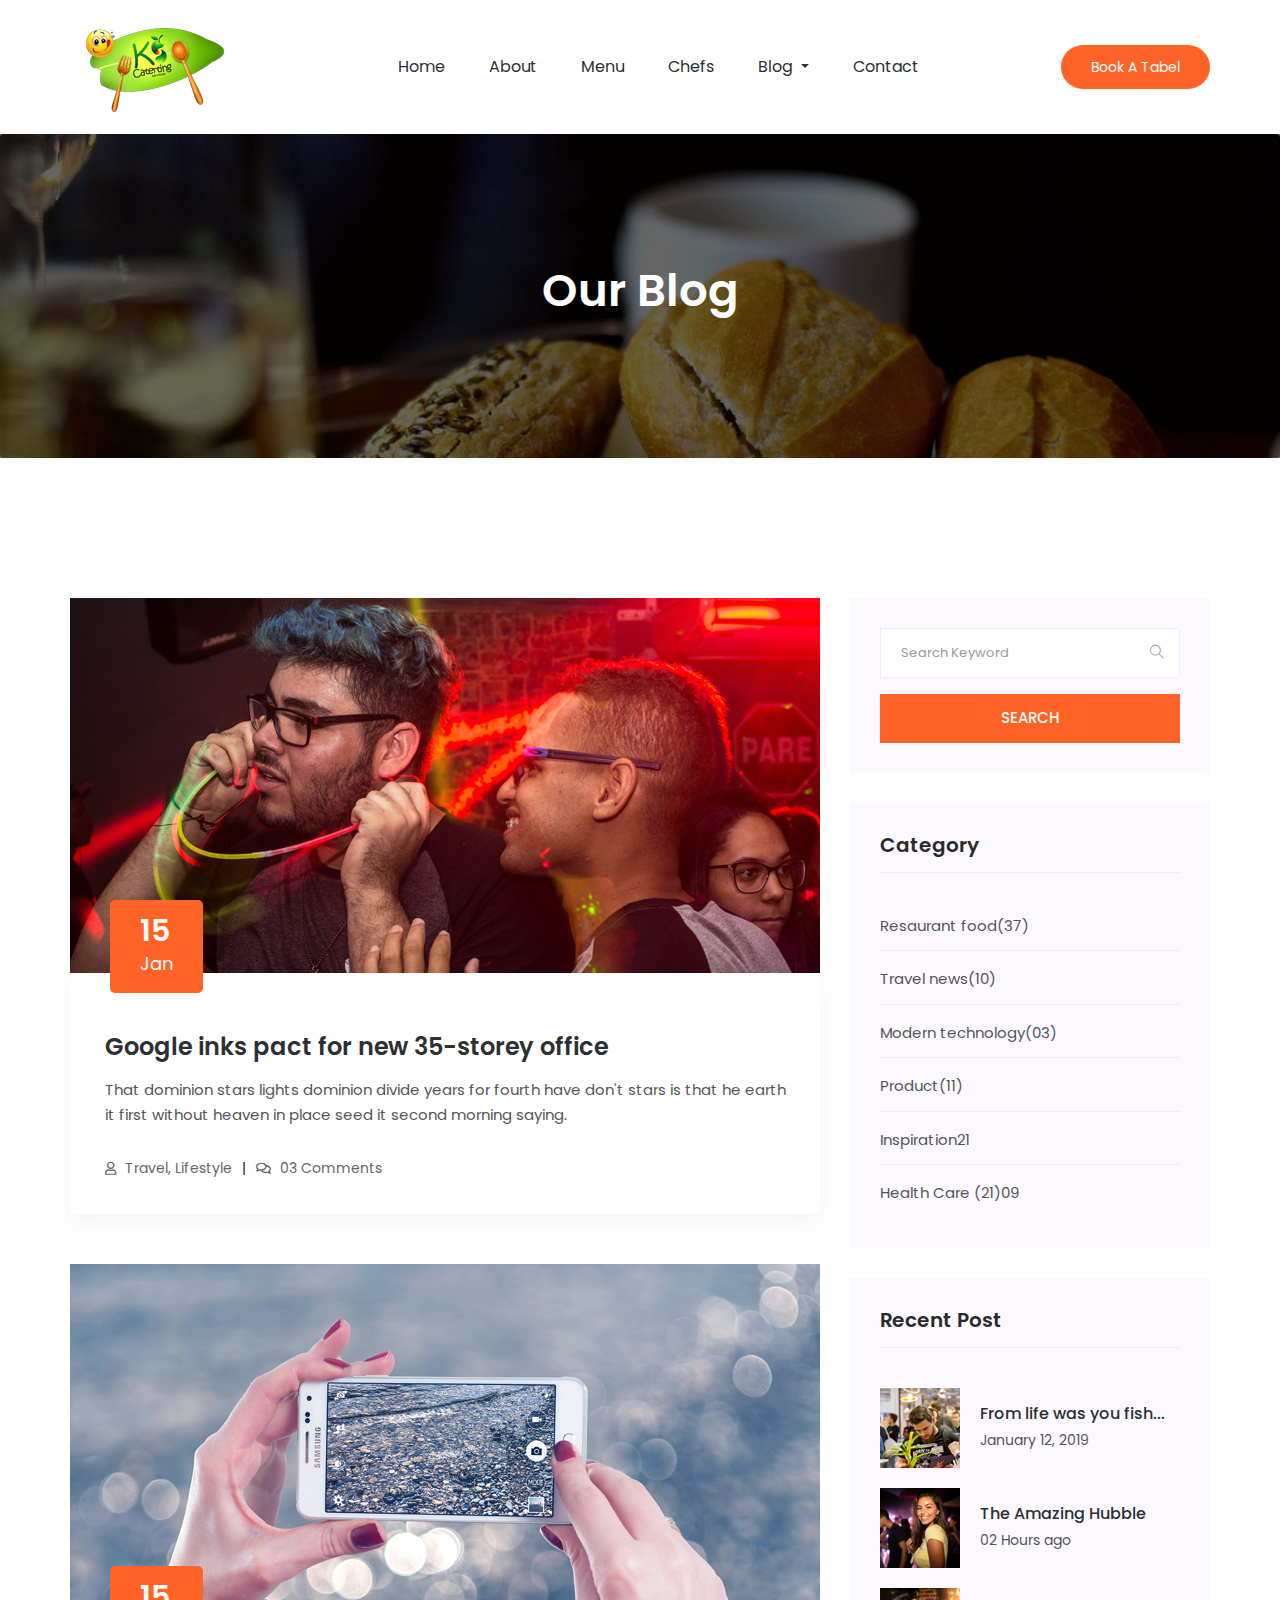
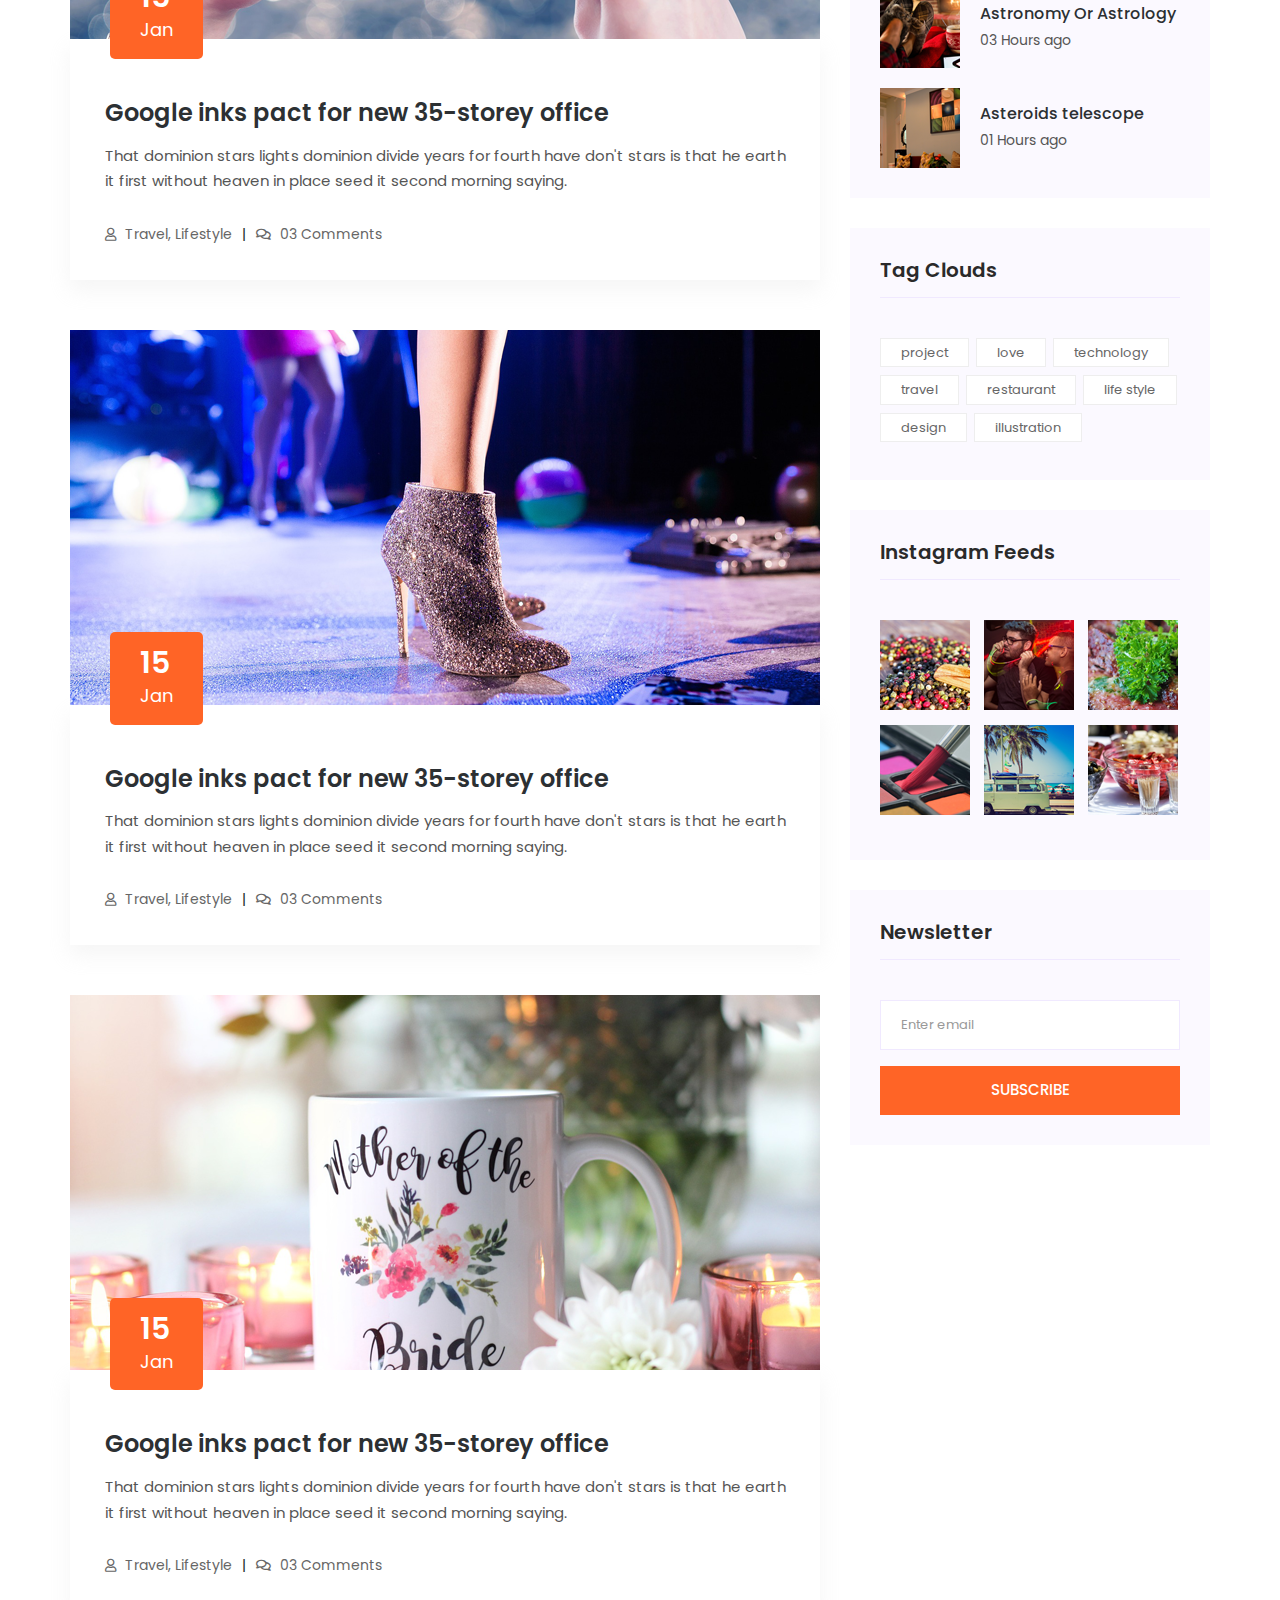
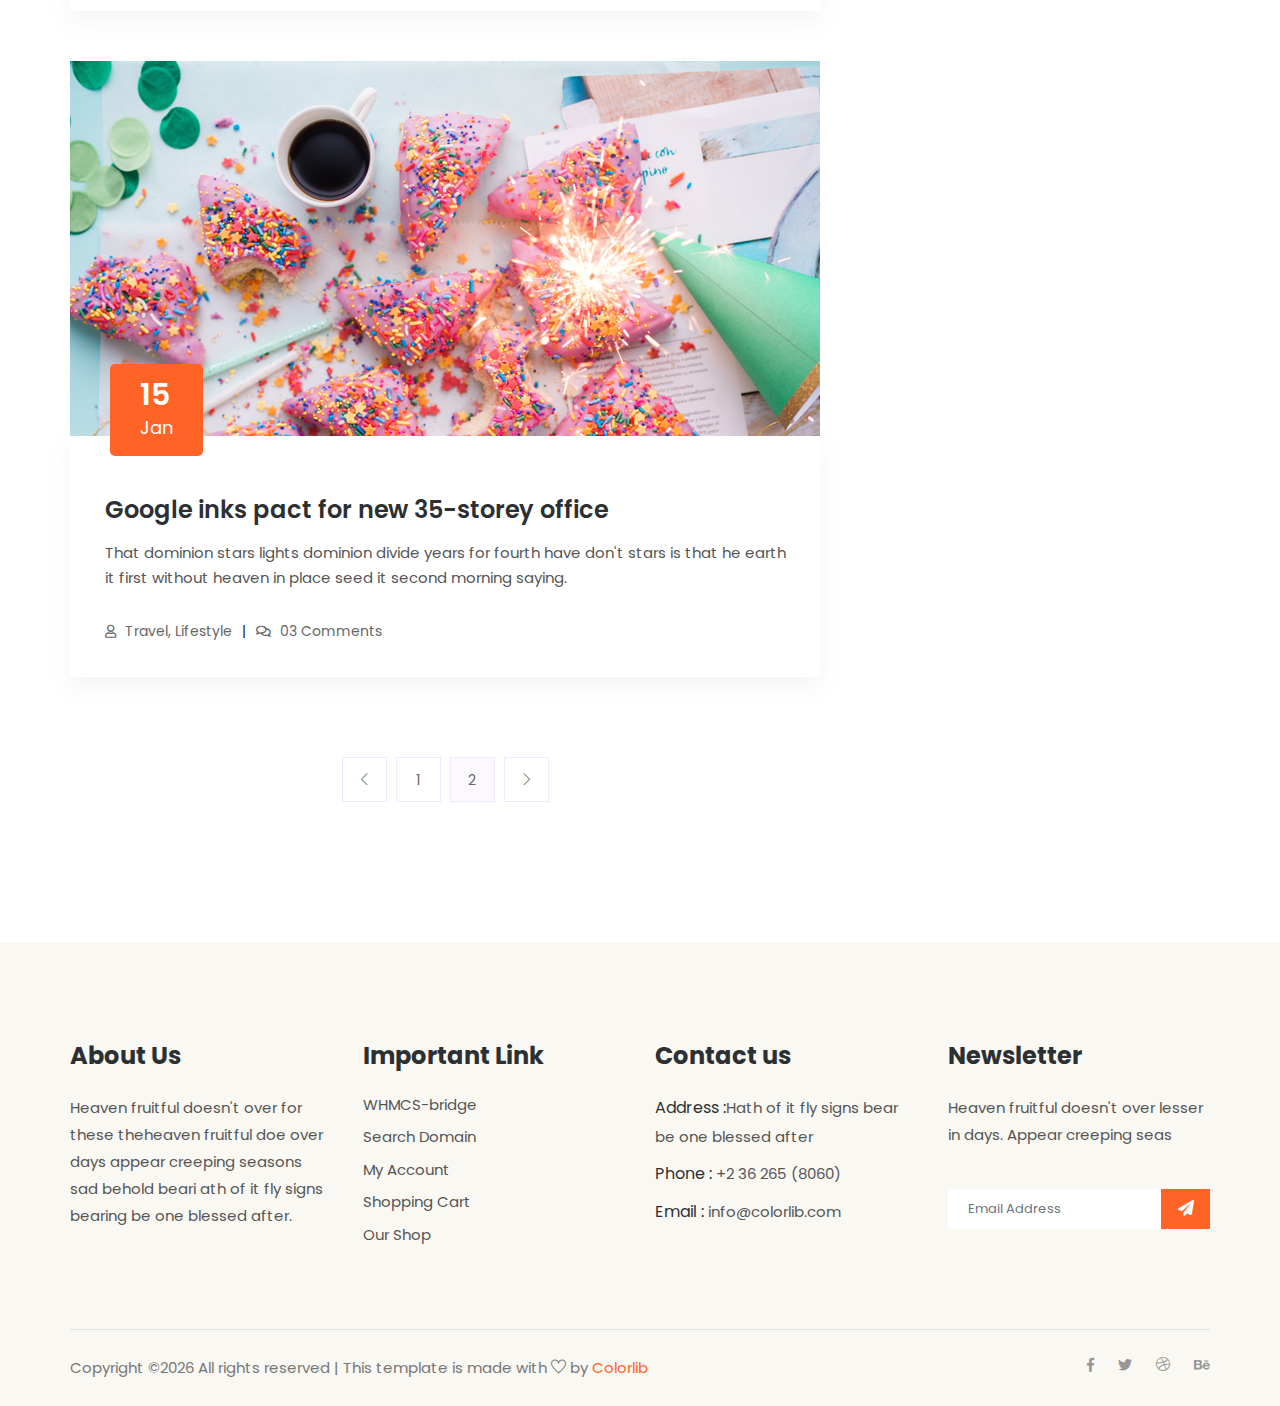
<file: blog.html>
<!doctype html>
<html lang="en">

<head>
    <!-- Required meta tags -->
    <meta charset="utf-8">
    <meta name="viewport" content="width=device-width, initial-scale=1, shrink-to-fit=no">
    <title>Dingo</title>
    <link rel="icon" href="img/favicon1.png">
    <!-- Bootstrap CSS -->
    <link rel="stylesheet" href="css/bootstrap.min.css">
    <!-- animate CSS -->
    <link rel="stylesheet" href="css/animate.css">
    <!-- owl carousel CSS -->
    <link rel="stylesheet" href="css/owl.carousel.min.css">
    <!-- themify CSS -->
    <link rel="stylesheet" href="css/themify-icons.css">
    <!-- flaticon CSS -->
    <link rel="stylesheet" href="css/flaticon.css">
    <!-- font awesome CSS -->
    <link rel="stylesheet" href="css/magnific-popup.css">
    <!-- swiper CSS -->
    <link rel="stylesheet" href="css/slick.css">
    <link rel="stylesheet" href="css/gijgo.min.css">
    <link rel="stylesheet" href="css/nice-select.css">
    <link rel="stylesheet" href="css/all.css">
    <!-- style CSS -->
    <link rel="stylesheet" href="css/style.css">
</head>

<body>
    <!--::header part start::-->
    <header class="main_menu">
        <div class="container">
            <div class="row align-items-center">
                <div class="col-lg-12">
                    <nav class="navbar navbar-expand-lg navbar-light">
                        <a class="navbar-brand" href="index.html"> <img src="img/logo.png" alt="logo"> </a>
                        <button class="navbar-toggler" type="button" data-toggle="collapse"
                            data-target="#navbarSupportedContent" aria-controls="navbarSupportedContent"
                            aria-expanded="false" aria-label="Toggle navigation">
                            <span class="navbar-toggler-icon"></span>
                        </button>

                        <div class="collapse navbar-collapse main-menu-item justify-content-end"
                            id="navbarSupportedContent">
                            <ul class="navbar-nav">
                                <li class="nav-item">
                                    <a class="nav-link" href="index.html">Home</a>
                                </li>
                                <li class="nav-item">
                                    <a class="nav-link" href="about.html">About</a>
                                </li>
                                <li class="nav-item">
                                    <a class="nav-link" href="food_menu.html">Menu</a>
                                </li>
                                <li class="nav-item">
                                    <a class="nav-link" href="chefs.html">Chefs</a>
                                </li>
                                <li class="nav-item dropdown">
                                    <a class="nav-link dropdown-toggle" href="blog.html" id="navbarDropdown" role="button" data-toggle="dropdown" aria-haspopup="true" aria-expanded="false">
                                        Blog
                                    </a>
                                    <div class="dropdown-menu" aria-labelledby="navbarDropdown">
                                        <a class="dropdown-item" href="blog.html">Blog</a>
                                        <a class="dropdown-item" href="single-blog.html">Single blog</a>
                                        <a class="dropdown-item" href="elements.html">Elements</a>
                                    </div>
                                </li>
                                <li class="nav-item">
                                    <a class="nav-link" href="contact.html">Contact</a>
                                </li>
                            </ul>
                        </div>
                        <div class="menu_btn">
                            <a href="#" class="single_page_btn d-none d-sm-block">book a tabel</a>
                        </div>
                    </nav>
                </div>
            </div>
        </div>
    </header>
    <!-- Header part end-->

    <!-- breadcrumb start-->
    <section class="breadcrumb breadcrumb_bg">
        <div class="container">
            <div class="row">
                <div class="col-lg-12">
                    <div class="breadcrumb_iner text-center">
                        <div class="breadcrumb_iner_item">
                            <h2>Our Blog</h2>
                        </div>
                    </div>
                </div>
            </div>
        </div>
    </section>
    <!-- breadcrumb start-->


    <!--================Blog Area =================-->
    <section class="blog_area section_padding">
        <div class="container">
            <div class="row">
                <div class="col-lg-8 mb-5 mb-lg-0">
                    <div class="blog_left_sidebar">
                        <article class="blog_item">
                            <div class="blog_item_img">
                                <img class="card-img rounded-0" src="img/blog/single_blog_1.png" alt="">
                                <a href="#" class="blog_item_date">
                                    <h3>15</h3>
                                    <p>Jan</p>
                                </a>
                            </div>

                            <div class="blog_details">
                                <a class="d-inline-block" href="single-blog.html">
                                    <h2>Google inks pact for new 35-storey office</h2>
                                </a>
                                <p>That dominion stars lights dominion divide years for fourth have don't stars is that
                                    he earth it first without heaven in place seed it second morning saying.</p>
                                <ul class="blog-info-link">
                                    <li><a href="#"><i class="far fa-user"></i> Travel, Lifestyle</a></li>
                                    <li><a href="#"><i class="far fa-comments"></i> 03 Comments</a></li>
                                </ul>
                            </div>
                        </article>

                        <article class="blog_item">
                            <div class="blog_item_img">
                                <img class="card-img rounded-0" src="img/blog/single_blog_2.png" alt="">
                                <a href="#" class="blog_item_date">
                                    <h3>15</h3>
                                    <p>Jan</p>
                                </a>
                            </div>

                            <div class="blog_details">
                                <a class="d-inline-block" href="single-blog.html">
                                    <h2>Google inks pact for new 35-storey office</h2>
                                </a>
                                <p>That dominion stars lights dominion divide years for fourth have don't stars is that
                                    he earth it first without heaven in place seed it second morning saying.</p>
                                <ul class="blog-info-link">
                                    <li><a href="#"><i class="far fa-user"></i> Travel, Lifestyle</a></li>
                                    <li><a href="#"><i class="far fa-comments"></i> 03 Comments</a></li>
                                </ul>
                            </div>
                        </article>

                        <article class="blog_item">
                            <div class="blog_item_img">
                                <img class="card-img rounded-0" src="img/blog/single_blog_3.png" alt="">
                                <a href="#" class="blog_item_date">
                                    <h3>15</h3>
                                    <p>Jan</p>
                                </a>
                            </div>

                            <div class="blog_details">
                                <a class="d-inline-block" href="single-blog.html">
                                    <h2>Google inks pact for new 35-storey office</h2>
                                </a>
                                <p>That dominion stars lights dominion divide years for fourth have don't stars is that
                                    he earth it first without heaven in place seed it second morning saying.</p>
                                <ul class="blog-info-link">
                                    <li><a href="#"><i class="far fa-user"></i> Travel, Lifestyle</a></li>
                                    <li><a href="#"><i class="far fa-comments"></i> 03 Comments</a></li>
                                </ul>
                            </div>
                        </article>

                        <article class="blog_item">
                            <div class="blog_item_img">
                                <img class="card-img rounded-0" src="img/blog/single_blog_4.png" alt="">
                                <a href="#" class="blog_item_date">
                                    <h3>15</h3>
                                    <p>Jan</p>
                                </a>
                            </div>

                            <div class="blog_details">
                                <a class="d-inline-block" href="single-blog.html">
                                    <h2>Google inks pact for new 35-storey office</h2>
                                </a>
                                <p>That dominion stars lights dominion divide years for fourth have don't stars is that
                                    he earth it first without heaven in place seed it second morning saying.</p>
                                <ul class="blog-info-link">
                                    <li><a href="#"><i class="far fa-user"></i> Travel, Lifestyle</a></li>
                                    <li><a href="#"><i class="far fa-comments"></i> 03 Comments</a></li>
                                </ul>
                            </div>
                        </article>

                        <article class="blog_item">
                            <div class="blog_item_img">
                                <img class="card-img rounded-0" src="img/blog/single_blog_5.png" alt="">
                                <a href="#" class="blog_item_date">
                                    <h3>15</h3>
                                    <p>Jan</p>
                                </a>
                            </div>

                            <div class="blog_details">
                                <a class="d-inline-block" href="single-blog.html">
                                    <h2>Google inks pact for new 35-storey office</h2>
                                </a>
                                <p>That dominion stars lights dominion divide years for fourth have don't stars is that
                                    he earth it first without heaven in place seed it second morning saying.</p>
                                <ul class="blog-info-link">
                                    <li><a href="#"><i class="far fa-user"></i> Travel, Lifestyle</a></li>
                                    <li><a href="#"><i class="far fa-comments"></i> 03 Comments</a></li>
                                </ul>
                            </div>
                        </article>

                        <nav class="blog-pagination justify-content-center d-flex">
                            <ul class="pagination">
                                <li class="page-item">
                                    <a href="#" class="page-link" aria-label="Previous">
                                        <i class="ti-angle-left"></i>
                                    </a>
                                </li>
                                <li class="page-item">
                                    <a href="#" class="page-link">1</a>
                                </li>
                                <li class="page-item active">
                                    <a href="#" class="page-link">2</a>
                                </li>
                                <li class="page-item">
                                    <a href="#" class="page-link" aria-label="Next">
                                        <i class="ti-angle-right"></i>
                                    </a>
                                </li>
                            </ul>
                        </nav>
                    </div>
                </div>
                <div class="col-lg-4">
                    <div class="blog_right_sidebar">
                        <aside class="single_sidebar_widget search_widget">
                            <form action="#">
                                <div class="form-group">
                                    <div class="input-group mb-3">
                                        <input type="text" class="form-control" placeholder='Search Keyword'
                                            onfocus="this.placeholder = ''"
                                            onblur="this.placeholder = 'Search Keyword'">
                                        <div class="input-group-append">
                                            <button class="btn" type="button"><i class="ti-search"></i></button>
                                        </div>
                                    </div>
                                </div>
                                <button class="button rounded-0 primary-bg text-white w-100 btn_4"
                                    type="submit">Search</button>
                            </form>
                        </aside>

                        <aside class="single_sidebar_widget post_category_widget">
                            <h4 class="widget_title">Category</h4>
                            <ul class="list cat-list">
                                <li>
                                    <a href="#" class="d-flex">
                                        <p>Resaurant food</p>
                                        <p>(37)</p>
                                    </a>
                                </li>
                                <li>
                                    <a href="#" class="d-flex">
                                        <p>Travel news</p>
                                        <p>(10)</p>
                                    </a>
                                </li>
                                <li>
                                    <a href="#" class="d-flex">
                                        <p>Modern technology</p>
                                        <p>(03)</p>
                                    </a>
                                </li>
                                <li>
                                    <a href="#" class="d-flex">
                                        <p>Product</p>
                                        <p>(11)</p>
                                    </a>
                                </li>
                                <li>
                                    <a href="#" class="d-flex">
                                        <p>Inspiration</p>
                                        <p>21</p>
                                    </a>
                                </li>
                                <li>
                                    <a href="#" class="d-flex">
                                        <p>Health Care (21)</p>
                                        <p>09</p>
                                    </a>
                                </li>
                            </ul>
                        </aside>

                        <aside class="single_sidebar_widget popular_post_widget">
                            <h3 class="widget_title">Recent Post</h3>
                            <div class="media post_item">
                                <img src="img/post/post_1.png" alt="post">
                                <div class="media-body">
                                    <a href="single-blog.html">
                                        <h3>From life was you fish...</h3>
                                    </a>
                                    <p>January 12, 2019</p>
                                </div>
                            </div>
                            <div class="media post_item">
                                <img src="img/post/post_2.png" alt="post">
                                <div class="media-body">
                                    <a href="single-blog.html">
                                        <h3>The Amazing Hubble</h3>
                                    </a>
                                    <p>02 Hours ago</p>
                                </div>
                            </div>
                            <div class="media post_item">
                                <img src="img/post/post_3.png" alt="post">
                                <div class="media-body">
                                    <a href="single-blog.html">
                                        <h3>Astronomy Or Astrology</h3>
                                    </a>
                                    <p>03 Hours ago</p>
                                </div>
                            </div>
                            <div class="media post_item">
                                <img src="img/post/post_4.png" alt="post">
                                <div class="media-body">
                                    <a href="single-blog.html">
                                        <h3>Asteroids telescope</h3>
                                    </a>
                                    <p>01 Hours ago</p>
                                </div>
                            </div>
                        </aside>
                        <aside class="single_sidebar_widget tag_cloud_widget">
                            <h4 class="widget_title">Tag Clouds</h4>
                            <ul class="list">
                                <li>
                                    <a href="#">project</a>
                                </li>
                                <li>
                                    <a href="#">love</a>
                                </li>
                                <li>
                                    <a href="#">technology</a>
                                </li>
                                <li>
                                    <a href="#">travel</a>
                                </li>
                                <li>
                                    <a href="#">restaurant</a>
                                </li>
                                <li>
                                    <a href="#">life style</a>
                                </li>
                                <li>
                                    <a href="#">design</a>
                                </li>
                                <li>
                                    <a href="#">illustration</a>
                                </li>
                            </ul>
                        </aside>


                        <aside class="single_sidebar_widget instagram_feeds">
                            <h4 class="widget_title">Instagram Feeds</h4>
                            <ul class="instagram_row flex-wrap">
                                <li>
                                    <a href="#">
                                        <img class="img-fluid" src="img/post/post_5.png" alt="">
                                    </a>
                                </li>
                                <li>
                                    <a href="#">
                                        <img class="img-fluid" src="img/post/post_6.png" alt="">
                                    </a>
                                </li>
                                <li>
                                    <a href="#">
                                        <img class="img-fluid" src="img/post/post_7.png" alt="">
                                    </a>
                                </li>
                                <li>
                                    <a href="#">
                                        <img class="img-fluid" src="img/post/post_8.png" alt="">
                                    </a>
                                </li>
                                <li>
                                    <a href="#">
                                        <img class="img-fluid" src="img/post/post_9.png" alt="">
                                    </a>
                                </li>
                                <li>
                                    <a href="#">
                                        <img class="img-fluid" src="img/post/post_10.png" alt="">
                                    </a>
                                </li>
                            </ul>
                        </aside>


                        <aside class="single_sidebar_widget newsletter_widget">
                            <h4 class="widget_title">Newsletter</h4>

                            <form action="#">
                                <div class="form-group">
                                    <input type="email" class="form-control" onfocus="this.placeholder = ''"
                                        onblur="this.placeholder = 'Enter email'" placeholder='Enter email' required>
                                </div>
                                <button class="button rounded-0 primary-bg text-white w-100 btn_4"
                                    type="submit">Subscribe</button>
                            </form>
                        </aside>
                    </div>
                </div>
            </div>
        </div>
    </section>
    <!--================Blog Area =================-->

   <!-- footer part start-->
<footer class="footer-area">
        <div class="container">
            <div class="row">
                <div class="col-xl-3 col-sm-6 col-md-4">
                    <div class="single-footer-widget footer_1">
                        <h4>About Us</h4>
                        <p>Heaven fruitful doesn't over for these theheaven fruitful doe over  days 
                            appear creeping seasons sad behold beari ath of it fly signs bearing 
                            be one blessed after.</p>
                    </div>
                </div>
                <div class="col-xl-3 col-sm-6 col-md-4">
                    <div class="single-footer-widget footer_2">
                        <h4>Important Link</h4>
                        <div class="contact_info">
                            <ul>
                                <li><a href="#">WHMCS-bridge</a></li>
                                <li><a href="#"> Search Domain</a></li>
                                <li><a href="#">My Account</a></li>
                                <li><a href="#">Shopping Cart</a></li>
                                <li><a href="#"> Our Shop</a></li>
                            </ul>
                        </div>
                    </div>
                </div>
                <div class="col-xl-3 col-sm-6 col-md-4">
                    <div class="single-footer-widget footer_2">
                        <h4>Contact us</h4>
                        <div class="contact_info">
                            <p><span> Address :</span>Hath of it fly signs bear be one blessed after </p>
                            <p><span> Phone :</span> +2 36 265 (8060)</p>
                            <p><span> Email : </span>info@colorlib.com </p>
                        </div>
                    </div>
                </div>
                <div class="col-xl-3 col-sm-8 col-md-6">
                    <div class="single-footer-widget footer_3">
                        <h4>Newsletter</h4>
                        <p>Heaven fruitful doesn't over lesser in days. Appear creeping seas</p>
                        <form action="#">
                            <div class="form-group">
                                <div class="input-group mb-3">
                                    <input type="text" class="form-control" placeholder='Email Address'
                                        onfocus="this.placeholder = ''" onblur="this.placeholder = 'Email Address'">
                                    <div class="input-group-append">
                                        <button class="btn" type="button"><i class="fas fa-paper-plane"></i></button>
                                    </div>
                                </div>
                            </div>
                        </form>
                    </div>
                </div>
            </div>
                <div class="copyright_part_text">
                    <div class="row">
                        <div class="col-lg-8">
                            <p class="footer-text m-0"><!-- Link back to Colorlib can't be removed. Template is licensed under CC BY 3.0. -->
Copyright &copy;<script>document.write(new Date().getFullYear());</script> All rights reserved | This template is made with <i class="ti-heart" aria-hidden="true"></i> by <a href="https://colorlib.com" target="_blank">Colorlib</a>
<!-- Link back to Colorlib can't be removed. Template is licensed under CC BY 3.0. --></p>
                        </div>
                        <div class="col-lg-4">
                            <div class="copyright_social_icon text-right">
                                <a href="#"><i class="fab fa-facebook-f"></i></a>
                                <a href="#"><i class="fab fa-twitter"></i></a>
                                <a href="#"><i class="ti-dribbble"></i></a>
                                <a href="#"><i class="fab fa-behance"></i></a>
                            </div>
                        </div>
                    </div>
                </div>
            </div>
        </div>
    </footer>
    <!-- footer part end-->
    
    <!-- jquery plugins here-->
    <!-- jquery -->
    <script src="js/jquery-1.12.1.min.js"></script>
    <!-- popper js -->
    <script src="js/popper.min.js"></script>
    <!-- bootstrap js -->
    <script src="js/bootstrap.min.js"></script>
    <!-- easing js -->
    <script src="js/jquery.magnific-popup.js"></script>
    <!-- swiper js -->
    <script src="js/swiper.min.js"></script>
    <!-- swiper js -->
    <script src="js/masonry.pkgd.js"></script>
    <!-- particles js -->
    <script src="js/owl.carousel.min.js"></script>
    <!-- swiper js -->
    <script src="js/slick.min.js"></script>
    <script src="js/gijgo.min.js"></script>
    <script src="js/jquery.nice-select.min.js"></script>
    <!-- custom js -->
    <script src="js/custom.js"></script>
    </body>
    
    </html>
</file>
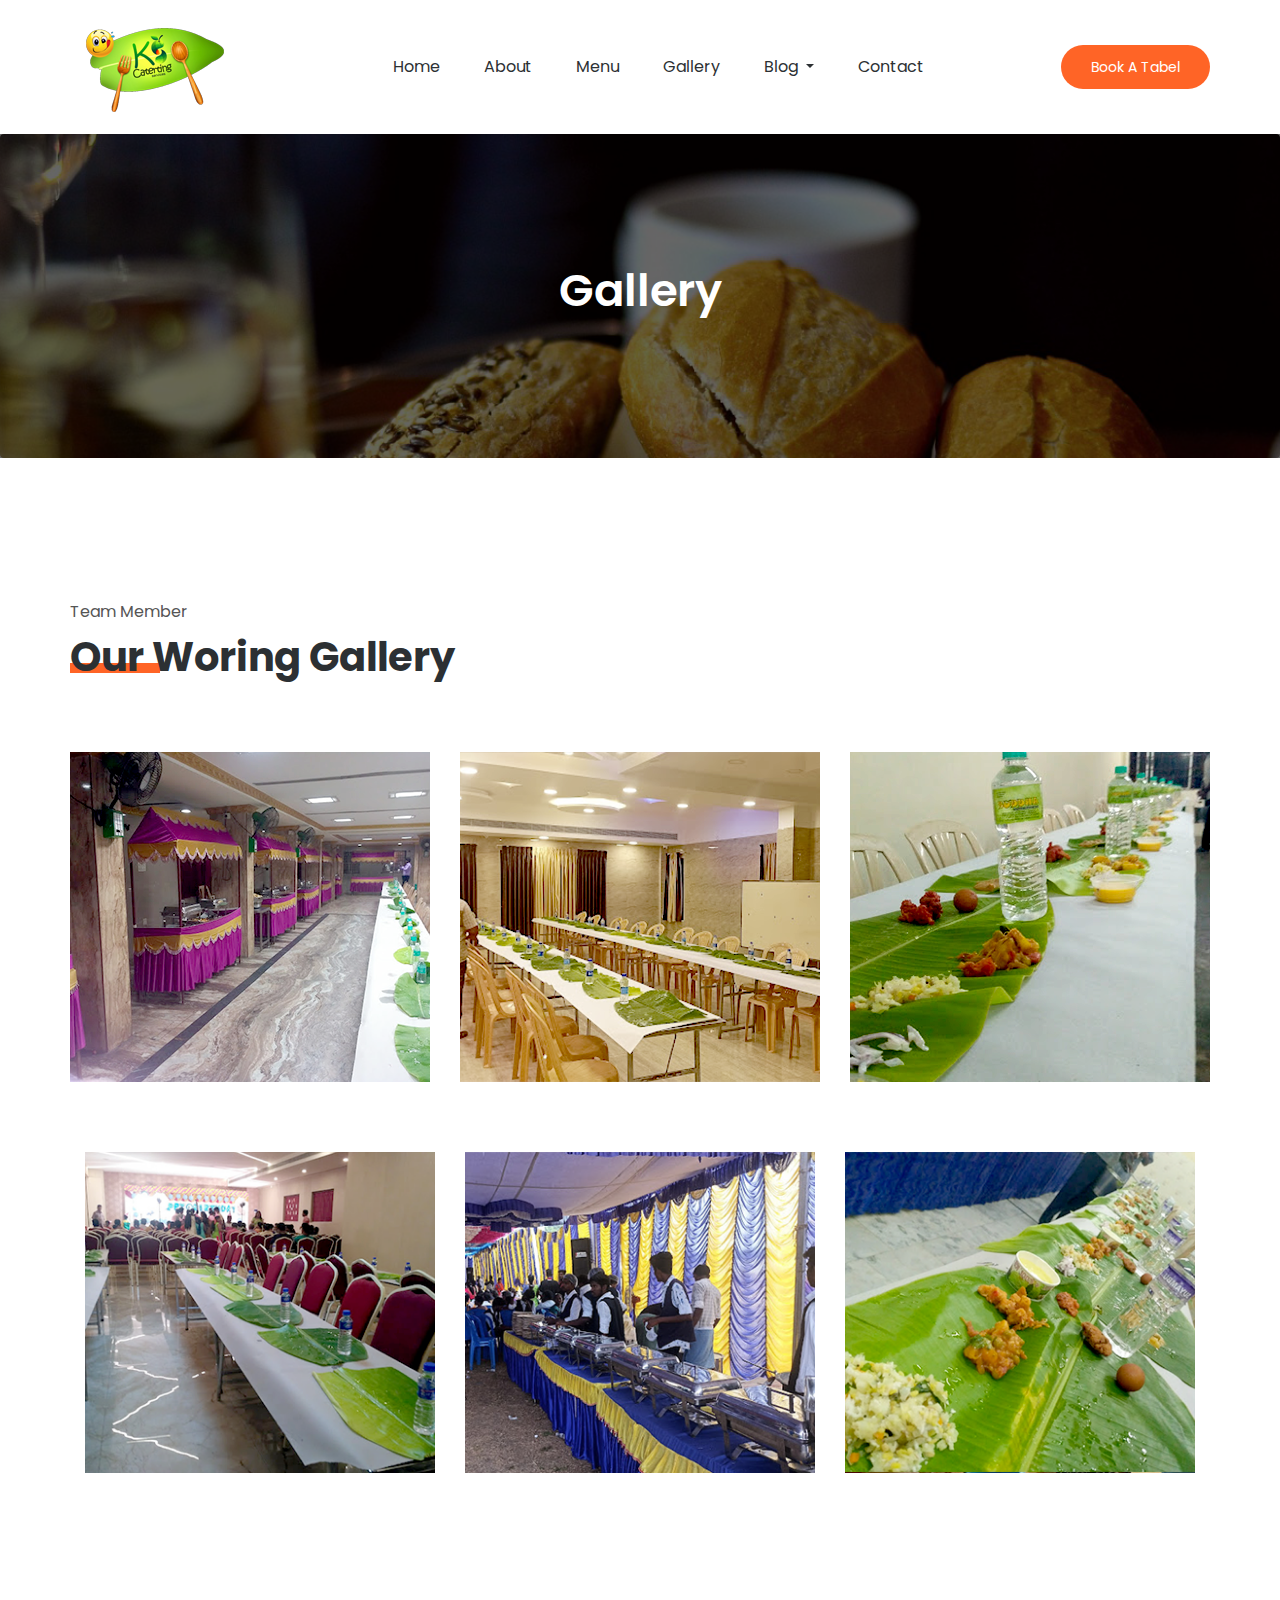
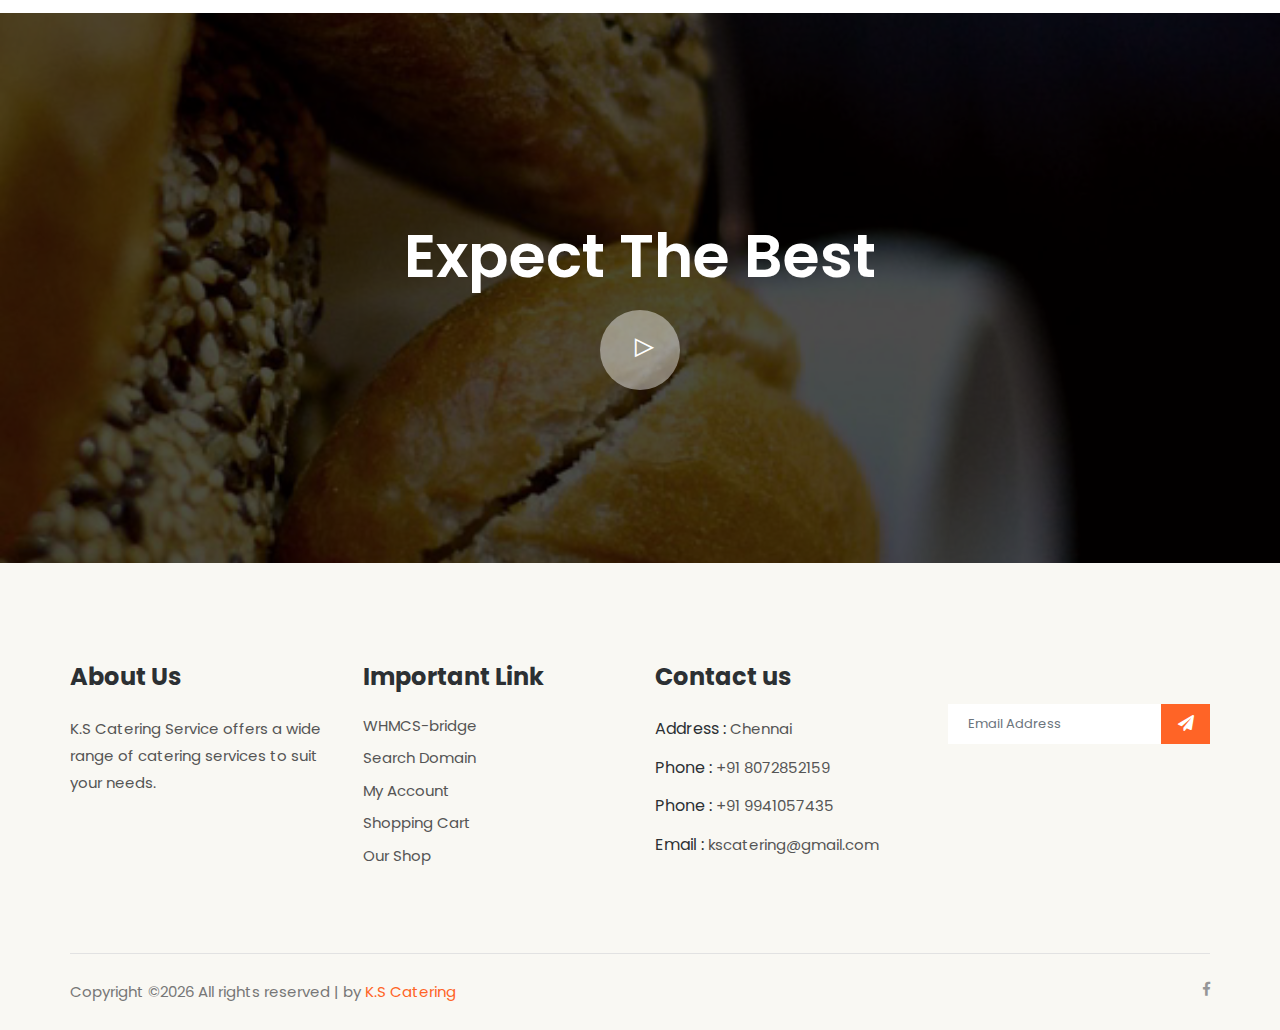
<file: chefs.html>
<!doctype html>
<html lang="en">

<head>
    <!-- Required meta tags -->
    <meta charset="utf-8">
    <meta name="viewport" content="width=device-width, initial-scale=1, shrink-to-fit=no">
    <title>Dingo</title>
    <link rel="icon" href="img/favicon1.png">
    <!-- Bootstrap CSS -->
    <link rel="stylesheet" href="css/bootstrap.min.css">
    <!-- animate CSS -->
    <link rel="stylesheet" href="css/animate.css">
    <!-- owl carousel CSS -->
    <link rel="stylesheet" href="css/owl.carousel.min.css">
    <!-- themify CSS -->
    <link rel="stylesheet" href="css/themify-icons.css">
    <!-- flaticon CSS -->
    <link rel="stylesheet" href="css/flaticon.css">
    <!-- font awesome CSS -->
    <link rel="stylesheet" href="css/magnific-popup.css">
    <!-- swiper CSS -->
    <link rel="stylesheet" href="css/slick.css">
    <link rel="stylesheet" href="css/gijgo.min.css">
    <link rel="stylesheet" href="css/nice-select.css">
    <link rel="stylesheet" href="css/all.css">
    <!-- style CSS -->
    <link rel="stylesheet" href="css/style.css">
</head>

<body>
    <!--::header part start::-->
    <header class="main_menu">
        <div class="container">
            <div class="row align-items-center">
                <div class="col-lg-12">
                    <nav class="navbar navbar-expand-lg navbar-light">
                        <a class="navbar-brand" href="index.html"> <img src="img/logo.png" alt="logo"> </a>
                        <button class="navbar-toggler" type="button" data-toggle="collapse"
                            data-target="#navbarSupportedContent" aria-controls="navbarSupportedContent"
                            aria-expanded="false" aria-label="Toggle navigation">
                            <span class="navbar-toggler-icon"></span>
                        </button>

                        <div class="collapse navbar-collapse main-menu-item justify-content-end"
                            id="navbarSupportedContent">
                            <ul class="navbar-nav">
                                <li class="nav-item">
                                    <a class="nav-link" href="index.html">Home</a>
                                </li>
                                <li class="nav-item">
                                    <a class="nav-link" href="about.html">About</a>
                                </li>
                                <li class="nav-item">
                                    <a class="nav-link" href="food_menu.html">Menu</a>
                                </li>
                                <li class="nav-item">
                                    <a class="nav-link" href="chefs.html">Gallery</a>
                                </li>
                                <li class="nav-item dropdown">
                                    <a class="nav-link dropdown-toggle" href="blog.html" id="navbarDropdown" role="button" data-toggle="dropdown" aria-haspopup="true" aria-expanded="false">
                                        Blog
                                    </a>
                                    <div class="dropdown-menu" aria-labelledby="navbarDropdown">
                                        <a class="dropdown-item" href="blog.html">Blog</a>
                                        <a class="dropdown-item" href="single-blog.html">Single blog</a>
                                        <a class="dropdown-item" href="elements.html">Elements</a>
                                    </div>
                                </li>
                                <li class="nav-item">
                                    <a class="nav-link" href="contact.html">Contact</a>
                                </li>
                            </ul>
                        </div>
                        <div class="menu_btn">
                            <a href="#" class="single_page_btn d-none d-sm-block">book a tabel</a>
                        </div>
                    </nav>
                </div>
            </div>
        </div>
    </header>
    <!-- Header part end-->

    <!-- breadcrumb start-->
    <section class="breadcrumb breadcrumb_bg">
        <div class="container">
            <div class="row">
                <div class="col-lg-12">
                    <div class="breadcrumb_iner text-center">
                        <div class="breadcrumb_iner_item">
                            <h2>Gallery</h2>
                        </div>
                    </div>
                </div>
            </div>
        </div>
    </section>
    <!-- breadcrumb start-->

    <!--::chefs_part start::-->
    <section class="chefs_part blog_item_section section_padding">
        <div class="container">
            <div class="row">
                <div class="col-xl-5">
                    <div class="section_tittle">
                        <p>Team Member</p>
                        <h2>Our Woring Gallery</h2>
                    </div>
                </div>
            </div>
            <div class="row">
                <div class="col-sm-6 col-lg-4">
                    <div class="single_blog_item">
                        <div class="single_blog_img">
                            <img src="img/team/1.png" alt="">
                        </div>
                        <!--<div class="single_blog_text text-center">
                            <h3>Adam Billiard</h3>
                            <p>Chef Master</p>
                            <div class="social_icon">
                                <a href="#"> <i class="ti-facebook"></i> </a>
                                <a href="#"> <i class="ti-twitter-alt"></i> </a>
                                <a href="#"> <i class="ti-instagram"></i> </a>
                                <a href="#"> <i class="ti-skype"></i> </a>
                            </div>
                        </div>-->
                    </div>
                </div>
                <div class="col-sm-6 col-lg-4">
                    <div class="single_blog_item">
                        <div class="single_blog_img">
                            <img src="img/team/2.png" alt="">
                        </div>
                        <!--<div class="single_blog_text text-center">
                            <h3>Fred Macyard</h3>
                            <p>Chef Master</p>
                            <div class="social_icon">
                                <a href="#"> <i class="ti-facebook"></i> </a>
                                <a href="#"> <i class="ti-twitter-alt"></i> </a>
                                <a href="#"> <i class="ti-instagram"></i> </a>
                                <a href="#"> <i class="ti-skype"></i> </a>
                            </div>
                        </div>-->
                    </div>
                </div>
                <div class="col-sm-6 col-lg-4">
                    <div class="single_blog_item">
                        <div class="single_blog_img">
                            <img src="img/team/3.png" alt="">
                        </div>
                        <!--<div class="single_blog_text text-center">
                            <h3>Justin Stuard</h3>
                            <p>Chef Master</p>
                            <div class="social_icon">
                                <a href="#"> <i class="ti-facebook"></i> </a>
                                <a href="#"> <i class="ti-twitter-alt"></i> </a>
                                <a href="#"> <i class="ti-instagram"></i> </a>
                                <a href="#"> <i class="ti-skype"></i> </a>
                            </div>
                        </div>-->
                    </div>
                </div>
                
            </div>

            <div class="container">
                <div class="row">
                    <div class="col-xl-5">
                        <div class="section_tittle">
                           
                        </div>
                    </div>
                </div>
                <div class="row">
                    <div class="col-sm-6 col-lg-4">
                        <div class="single_blog_item">
                            <div class="single_blog_img">
                                <img src="img/team/4.png" alt="">
                            </div>
                            <!--<div class="single_blog_text text-center">
                                <h3>Adam Billiard</h3>
                                <p>Chef Master</p>
                                <div class="social_icon">
                                    <a href="#"> <i class="ti-facebook"></i> </a>
                                    <a href="#"> <i class="ti-twitter-alt"></i> </a>
                                    <a href="#"> <i class="ti-instagram"></i> </a>
                                    <a href="#"> <i class="ti-skype"></i> </a>
                                </div>
                            </div>-->
                        </div>
                    </div>
                    <div class="col-sm-6 col-lg-4">
                        <div class="single_blog_item">
                            <div class="single_blog_img">
                                <img src="img/team/5.png" alt="">
                            </div>
                            <!--<div class="single_blog_text text-center">
                                <h3>Fred Macyard</h3>
                                <p>Chef Master</p>
                                <div class="social_icon">
                                    <a href="#"> <i class="ti-facebook"></i> </a>
                                    <a href="#"> <i class="ti-twitter-alt"></i> </a>
                                    <a href="#"> <i class="ti-instagram"></i> </a>
                                    <a href="#"> <i class="ti-skype"></i> </a>
                                </div>
                            </div>-->
                        </div>
                    </div>
                    <div class="col-sm-6 col-lg-4">
                        <div class="single_blog_item">
                            <div class="single_blog_img">
                                <img src="img/team/6.png" alt="">
                            </div>
                            <!--<div class="single_blog_text text-center">
                                <h3>Justin Stuard</h3>
                                <p>Chef Master</p>
                                <div class="social_icon">
                                    <a href="#"> <i class="ti-facebook"></i> </a>
                                    <a href="#"> <i class="ti-twitter-alt"></i> </a>
                                    <a href="#"> <i class="ti-instagram"></i> </a>
                                    <a href="#"> <i class="ti-skype"></i> </a>
                                </div>
                            </div>-->
                        </div>
                    </div>
                    
                </div>
        </div>
    </section>
    <!--::chefs_part end::-->

    <!-- intro_video_bg start-->
    <section class="intro_video_bg">
        <div class="container">
            <div class="row">
                <div class="col-lg-12">
                    <div class="intro_video_iner text-center">
                        <h2>Expect The Best</h2>
                        <div class="intro_video_icon">
                            <a id="play-video_1" class="video-play-button popup-youtube"
                                href="https://www.youtube.com/watch?v=pBFQdxA-apI">
                                <span class="ti-control-play"></span>
                            </a>
                        </div>
                    </div>
                </div>
            </div>
        </div>
    </section>
    <!-- intro_video_bg part start-->

    <!-- footer part start-->
    <footer class="footer-area">
        <div class="container">
          <div class="row">
            <div class="col-xl-3 col-sm-6 col-md-4">
              <div class="single-footer-widget footer_1">
                <h4>About Us</h4>
                <p>K.S Catering Service offers a wide range of catering services to suit your needs.</p>
              </div>
            </div>
            <div class="col-xl-3 col-sm-6 col-md-4">
              <div class="single-footer-widget footer_2">
                <h4>Important Link</h4>
                <div class="contact_info">
                  <ul>
                    <li><a href="#">WHMCS-bridge</a></li>
                    <li><a href="#"> Search Domain</a></li>
                    <li><a href="#">My Account</a></li>
                    <li><a href="#">Shopping Cart</a></li>
                    <li><a href="#"> Our Shop</a></li>
                  </ul>
                </div>
              </div>
            </div>
            <div class="col-xl-3 col-sm-6 col-md-4">
              <div class="single-footer-widget footer_2">
                <h4>Contact us</h4>
                <div class="contact_info">
                  <p><span> Address : </span>Chennai</p>
                  <p><span> Phone : </span>+91 8072852159</p>
                  <p><span> Phone : </span>+91 9941057435</p>
                  <p><span> Email : </span>kscatering@gmail.com</p>
                </div>
              </div>
            </div>
            <div class="col-xl-3 col-sm-8 col-md-6">
              <div class="single-footer-widget footer_3">
                <!--<h4>Newsletter</h4>
                <p>Heaven fruitful doesn't over lesser in days. Appear creeping seas</p>-->
                <form action="#">
                  <div class="form-group">
                    <div class="input-group mb-3">
                      <input type="text" class="form-control" placeholder='Email Address' onfocus="this.placeholder = ''"
                        onblur="this.placeholder = 'Email Address'">
                      <div class="input-group-append">
                        <button class="btn" type="button"><i class="fas fa-paper-plane"></i></button>
                      </div>
                    </div>
                  </div>
                </form>
              </div>
            </div>
          </div>
          <div class="copyright_part_text">
            <div class="row">
              <div class="col-lg-8">
                <p class="footer-text m-0"><!-- Link back to Colorlib can't be removed. Template is licensed under CC BY 3.0. -->
    Copyright &copy;<script>document.write(new Date().getFullYear());</script> All rights reserved |  by <a href="#" target="_blank">K.S Catering</a>
    <!-- Link back to Colorlib can't be removed. Template is licensed under CC BY 3.0. --></p>
              </div>
              <div class="col-lg-4">
                <div class="copyright_social_icon text-right">
                  <a href="https://www.facebook.com/kscateringsevice/"><i class="fab fa-facebook-f"></i></a>
                  <!--<a href="#"><i class="fab fa-twitter"></i></a>
                  <a href="#"><i class="ti-dribbble"></i></a>
                  <a href="#"><i class="fab fa-behance"></i></a>-->
                </div>
              </div>
            </div>
          </div>
        </div>
      </footer>
    <!-- footer part end-->

    <!-- jquery plugins here-->
    <!-- jquery -->
    <script src="js/jquery-1.12.1.min.js"></script>
    <!-- popper js -->
    <script src="js/popper.min.js"></script>
    <!-- bootstrap js -->
    <script src="js/bootstrap.min.js"></script>
    <!-- easing js -->
    <script src="js/jquery.magnific-popup.js"></script>
    <!-- swiper js -->
    <script src="js/swiper.min.js"></script>
    <!-- swiper js -->
    <script src="js/masonry.pkgd.js"></script>
    <!-- particles js -->
    <script src="js/owl.carousel.min.js"></script>
    <!-- swiper js -->
    <script src="js/slick.min.js"></script>
    <script src="js/gijgo.min.js"></script>
    <script src="js/jquery.nice-select.min.js"></script>
    <!-- custom js -->
    <script src="js/custom.js"></script>
</body>

</html>
</file>
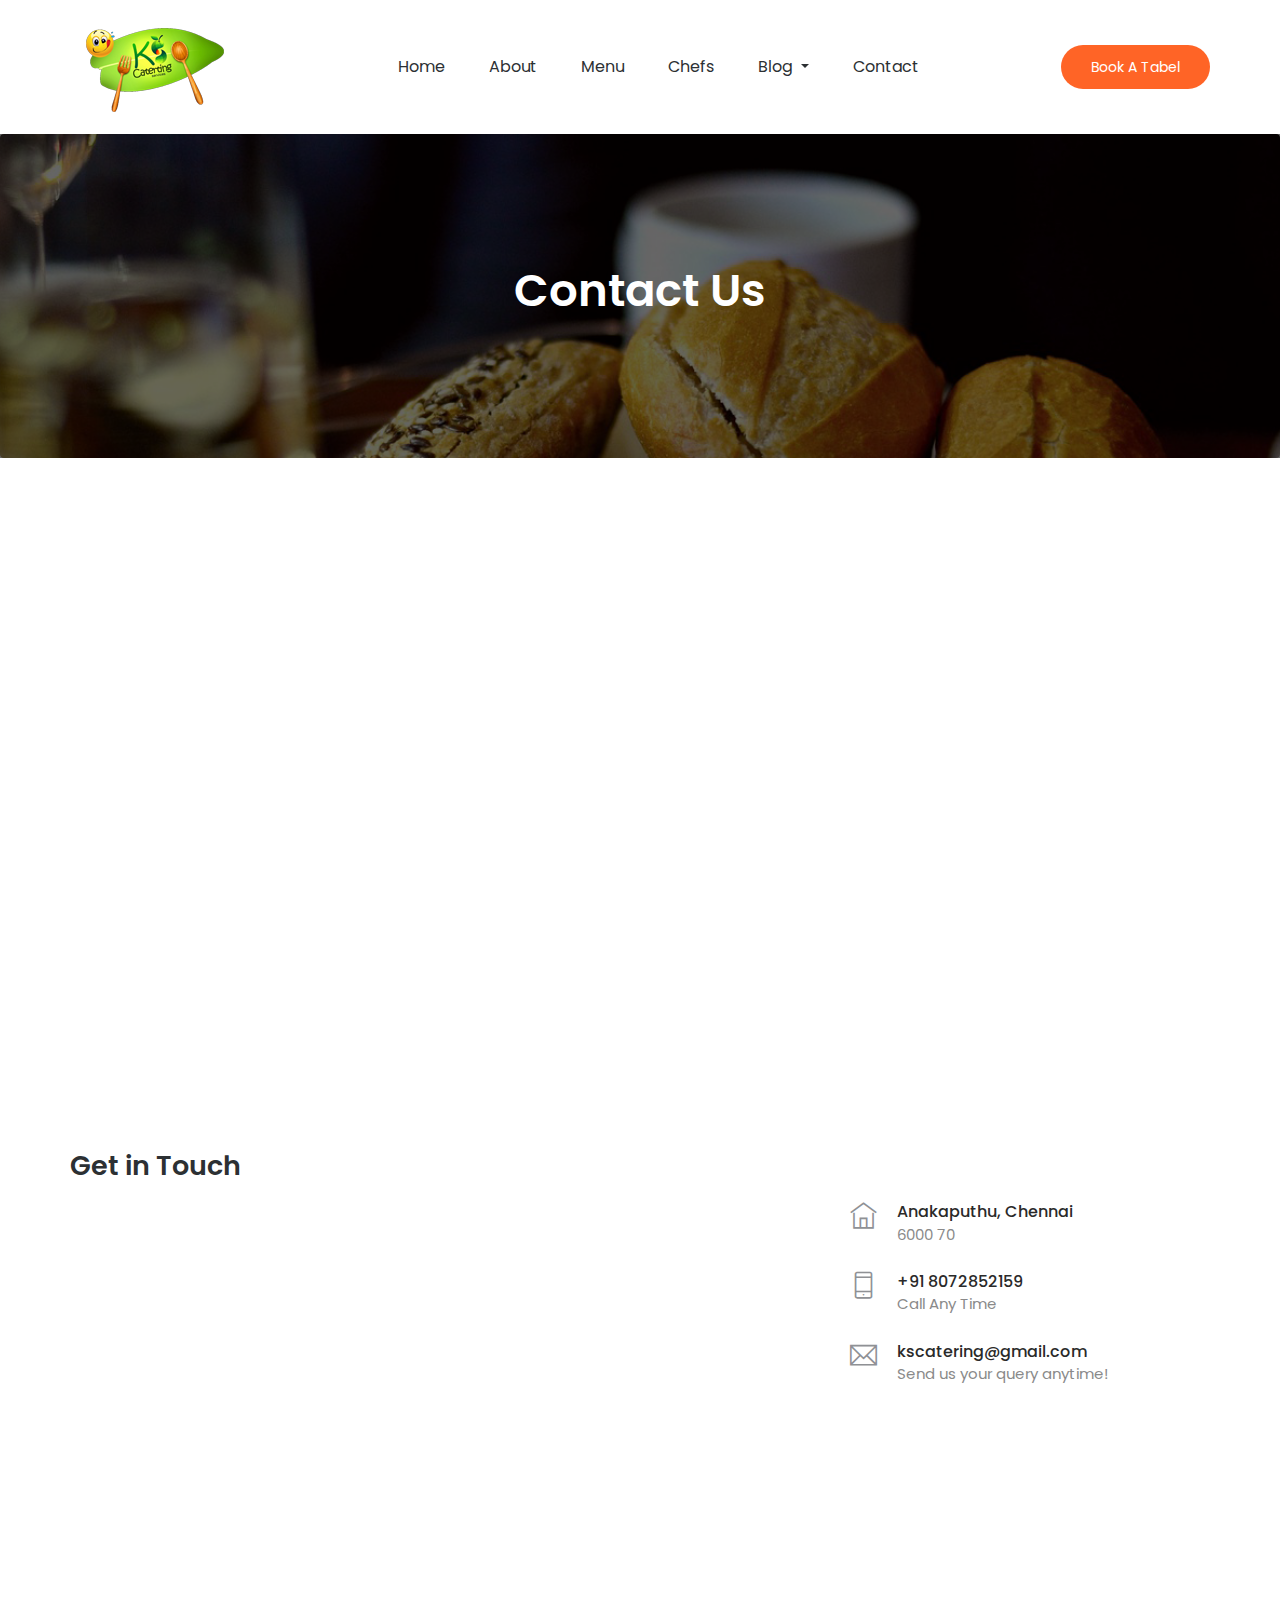
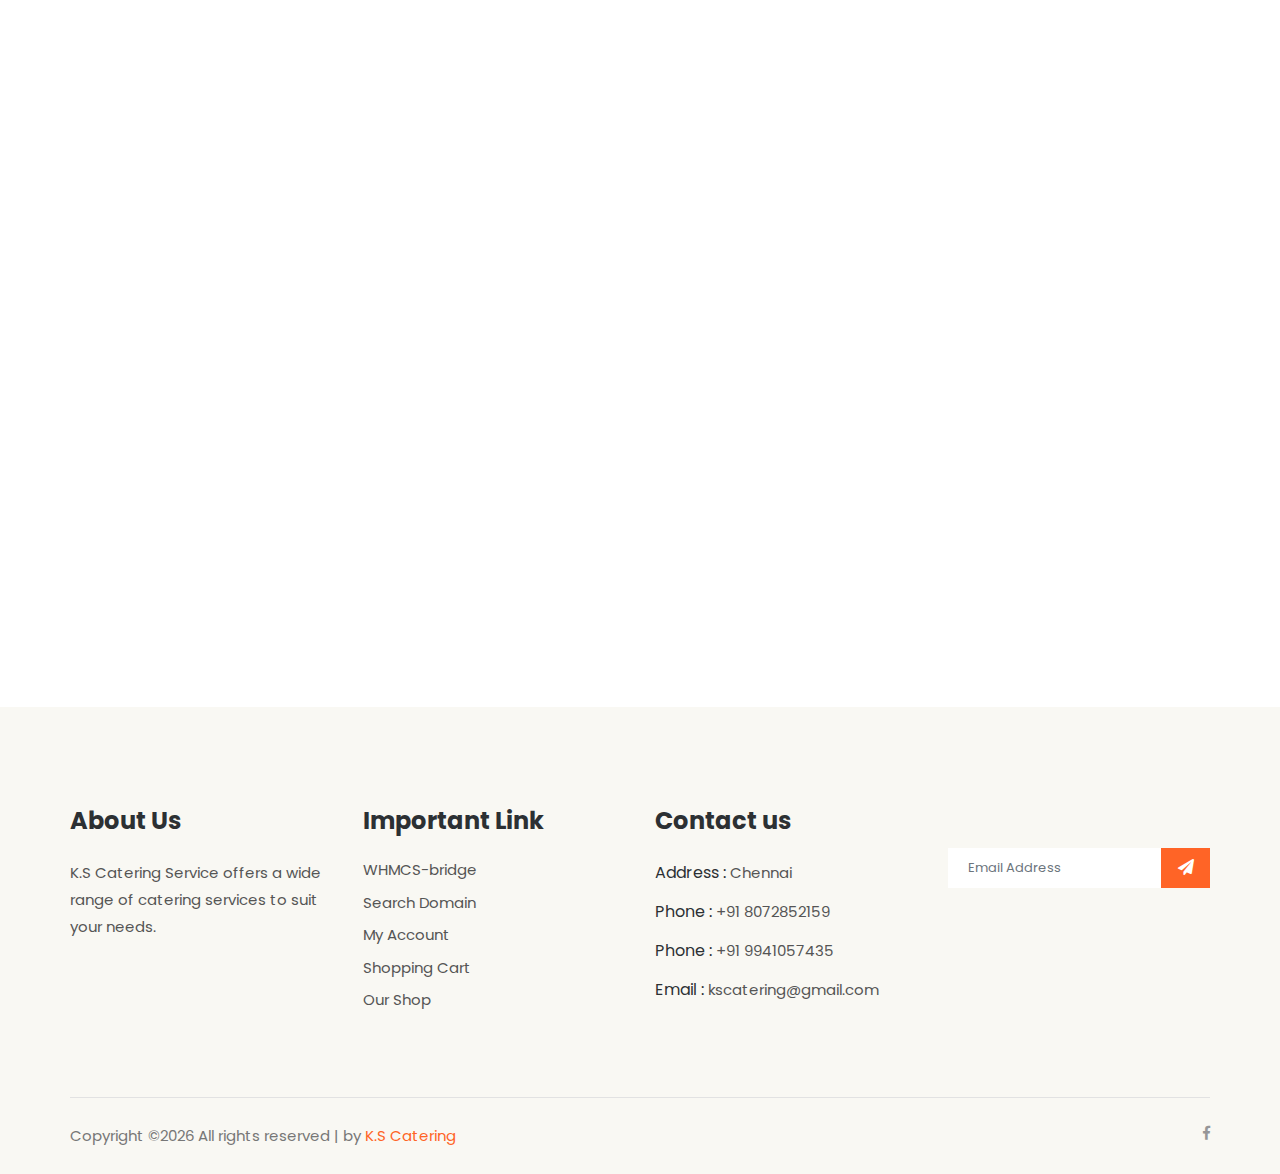
<file: contact.html>
<!doctype html>
<html lang="en">

<head>
    <!-- Required meta tags -->
    <meta charset="utf-8">
    <meta name="viewport" content="width=device-width, initial-scale=1, shrink-to-fit=no">
    <title>Contact Us</title>
    <link rel="icon" href="img/favicon1.png">
    <!-- Bootstrap CSS -->
    <link rel="stylesheet" href="css/bootstrap.min.css">
    <!-- animate CSS -->
    <link rel="stylesheet" href="css/animate.css">
    <!-- owl carousel CSS -->
    <link rel="stylesheet" href="css/owl.carousel.min.css">
    <!-- themify CSS -->
    <link rel="stylesheet" href="css/themify-icons.css">
    <!-- flaticon CSS -->
    <link rel="stylesheet" href="css/flaticon.css">
    <!-- font awesome CSS -->
    <link rel="stylesheet" href="css/magnific-popup.css">
    <!-- swiper CSS -->
    <link rel="stylesheet" href="css/slick.css">
    <link rel="stylesheet" href="css/gijgo.min.css">
    <link rel="stylesheet" href="css/nice-select.css">
    <link rel="stylesheet" href="css/all.css">
    <!-- style CSS -->
    <link rel="stylesheet" href="css/style.css">
</head>

<body>
    <!--::header part start::-->
    <header class="main_menu">
        <div class="container">
            <div class="row align-items-center">
                <div class="col-lg-12">
                    <nav class="navbar navbar-expand-lg navbar-light">
                        <a class="navbar-brand" href="index.html"> <img src="img/logo.png" alt="logo"> </a>
                        <button class="navbar-toggler" type="button" data-toggle="collapse"
                            data-target="#navbarSupportedContent" aria-controls="navbarSupportedContent"
                            aria-expanded="false" aria-label="Toggle navigation">
                            <span class="navbar-toggler-icon"></span>
                        </button>

                        <div class="collapse navbar-collapse main-menu-item justify-content-end"
                            id="navbarSupportedContent">
                            <ul class="navbar-nav">
                                <li class="nav-item">
                                    <a class="nav-link" href="index.html">Home</a>
                                </li>
                                <li class="nav-item">
                                    <a class="nav-link" href="about.html">About</a>
                                </li>
                                <li class="nav-item">
                                    <a class="nav-link" href="food_menu.html">Menu</a>
                                </li>
                                <li class="nav-item">
                                    <a class="nav-link" href="chefs.html">Chefs</a>
                                </li>
                                <li class="nav-item dropdown">
                                    <a class="nav-link dropdown-toggle" href="blog.html" id="navbarDropdown" role="button" data-toggle="dropdown" aria-haspopup="true" aria-expanded="false">
                                        Blog
                                    </a>
                                    <div class="dropdown-menu" aria-labelledby="navbarDropdown">
                                        <a class="dropdown-item" href="blog.html">Blog</a>
                                        <a class="dropdown-item" href="single-blog.html">Single blog</a>
                                        <a class="dropdown-item" href="elements.html">Elements</a>
                                    </div>
                                </li>
                                <li class="nav-item">
                                    <a class="nav-link" href="contact.html">Contact</a>
                                </li>
                            </ul>
                        </div>
                        <div class="menu_btn">
                            <a href="#" class="single_page_btn d-none d-sm-block">book a tabel</a>
                        </div>
                    </nav>
                </div>
            </div>
        </div>
    </header>
    <!-- Header part end-->

  <!-- breadcrumb start-->
  <section class="breadcrumb breadcrumb_bg">
    <div class="container">
      <div class="row">
        <div class="col-lg-12">
          <div class="breadcrumb_iner text-center">
            <div class="breadcrumb_iner_item">
              <h2>Contact Us</h2>
            </div>
          </div>
        </div>
      </div>
    </div>
  </section>
  <!-- breadcrumb start-->

  <!-- ================ contact section start ================= -->
  <section class="contact-section section_padding">
    <div class="container">
      <div class="d-none d-sm-block mb-5 pb-4">
        <div id="map" style="height: 480px;"><iframe src="https://www.google.com/maps/embed?pb=!1m18!1m12!1m3!1d3887.937002824036!2d80.11928637589473!3d12.97588111478273!2m3!1f0!2f0!3f0!3m2!1i1024!2i768!4f13.1!3m3!1m2!1s0x3a525fdd14059ac3%3A0xdf4a73129d7eba51!2zSy5zIENhdGVyaW5nIHwg4K6V4K-HLuCujuCuuOCvjSDgrpXgr4fgrp_gr43grp_grrDgrr_grpngr40!5e0!3m2!1sen!2sin!4v1695971085860!5m2!1sen!2sin" width="1000" height="440" style="border:0;" allowfullscreen="" loading="lazy" referrerpolicy="no-referrer-when-downgrade"></iframe></div>
        <!--<script>
          function initMap() {
            var uluru = {
              lat: -25.363,
              lng: 131.044
            };
            var grayStyles = [{
                featureType: "all",
                stylers: [{
                    saturation: -90
                  },
                  {
                    lightness: 50
                  }
                ]
              },
              {
                elementType: 'labels.text.fill',
                stylers: [{
                  color: '#ccdee9'
                }]
              }
            ];
            var map = new google.maps.Map(document.getElementById('map'), {
              center: {
                lat: -31.197,
                lng: 150.744
              },
              zoom: 9,
              styles: grayStyles,
              scrollwheel: false
            });
          }
        </script>
        <script
          src="https://maps.app.goo.gl/d72ec5Lytgj1Lob2A">
        </script>-->

      </div>

      <div></div>
      <div class="row">
        <div class="col-12">
          <h2 class="contact-title">Get in Touch</h2>
        </div>
        <div class="col-lg-8">
          <iframe src="https://docs.google.com/forms/d/e/1FAIpQLSd6u8FDJmox-UQRORbPNyrT6SHNlnm31SNBRM5JzfXZs6wUzQ/viewform?embedded=true" width="640" height="959" frameborder="0" marginheight="0" marginwidth="0">Loading…</iframe>
          <!--<form class="form-contact contact_form" action="contact_process.php" method="post" id="contactForm"
            novalidate="novalidate">
            <div class="row">
              <div class="col-12">
                <div class="form-group">

                  <textarea class="form-control w-100" name="message" id="message" cols="30" rows="9"
                    onfocus="this.placeholder = ''" onblur="this.placeholder = 'Enter Message'"
                    placeholder='Enter Message'></textarea>
                </div>
              </div>
              <div class="col-sm-6">
                <div class="form-group">
                  <input class="form-control" name="name" id="name" type="text" onfocus="this.placeholder = ''"
                    onblur="this.placeholder = 'Enter your name'" placeholder='Enter your name'>
                </div>
              </div>
              <div class="col-sm-6">
                <div class="form-group">
                  <input class="form-control" name="email" id="email" type="email" onfocus="this.placeholder = ''"
                    onblur="this.placeholder = 'Enter email address'" placeholder='Enter email address'>
                </div>
              </div>
              <div class="col-12">
                <div class="form-group">
                  <input class="form-control" name="subject" id="subject" type="text" onfocus="this.placeholder = ''"
                    onblur="this.placeholder = 'Enter Subject'" placeholder='Enter Subject'>
                </div>
              </div>
            </div>
            <div class="form-group mt-3">
              <button type="submit" class="button button-contactForm btn_4">Send Message</button>
            </div>
          </form>-->
        </div>
        <div class="col-lg-4">
          <div class="media contact-info">
            <span class="contact-info__icon"><i class="ti-home"></i></span>
            <div class="media-body">
              <h3>Anakaputhu, Chennai</h3>
              <p>6000 70</p>
            </div>
          </div>
          <div class="media contact-info">
            <span class="contact-info__icon"><i class="ti-mobile"></i></span>
            <div class="media-body">
              <h3>+91 8072852159</h3>
              <p>Call Any Time</p>
            </div>
          </div>
          <div class="media contact-info">
            <span class="contact-info__icon"><i class="ti-email"></i></span>
            <div class="media-body">
              <h3>kscatering@gmail.com</h3>
              <p>Send us your query anytime!</p>
            </div>
          </div>
        </div>
      </div>
    </div>
  </section>
  <!-- ================ contact section end ================= -->

  <!-- footer part start-->
  <footer class="footer-area">
    <div class="container">
      <div class="row">
        <div class="col-xl-3 col-sm-6 col-md-4">
          <div class="single-footer-widget footer_1">
            <h4>About Us</h4>
            <p>K.S Catering Service offers a wide range of catering services to suit your needs.</p>
          </div>
        </div>
        <div class="col-xl-3 col-sm-6 col-md-4">
          <div class="single-footer-widget footer_2">
            <h4>Important Link</h4>
            <div class="contact_info">
              <ul>
                <li><a href="#">WHMCS-bridge</a></li>
                <li><a href="#"> Search Domain</a></li>
                <li><a href="#">My Account</a></li>
                <li><a href="#">Shopping Cart</a></li>
                <li><a href="#"> Our Shop</a></li>
              </ul>
            </div>
          </div>
        </div>
        <div class="col-xl-3 col-sm-6 col-md-4">
          <div class="single-footer-widget footer_2">
            <h4>Contact us</h4>
            <div class="contact_info">
              <p><span> Address : </span>Chennai</p>
              <p><span> Phone : </span>+91 8072852159</p>
              <p><span> Phone : </span>+91 9941057435</p>
              <p><span> Email : </span>kscatering@gmail.com</p>
            </div>
          </div>
        </div>
        <div class="col-xl-3 col-sm-8 col-md-6">
          <div class="single-footer-widget footer_3">
            <!--<h4>Newsletter</h4>
            <p>Heaven fruitful doesn't over lesser in days. Appear creeping seas</p>-->
            <form action="#">
              <div class="form-group">
                <div class="input-group mb-3">
                  <input type="text" class="form-control" placeholder='Email Address' onfocus="this.placeholder = ''"
                    onblur="this.placeholder = 'Email Address'">
                  <div class="input-group-append">
                    <button class="btn" type="button"><i class="fas fa-paper-plane"></i></button>
                  </div>
                </div>
              </div>
            </form>
          </div>
        </div>
      </div>
      <div class="copyright_part_text">
        <div class="row">
          <div class="col-lg-8">
            <p class="footer-text m-0"><!-- Link back to Colorlib can't be removed. Template is licensed under CC BY 3.0. -->
Copyright &copy;<script>document.write(new Date().getFullYear());</script> All rights reserved |  by <a href="#" target="_blank">K.S Catering</a>
<!-- Link back to Colorlib can't be removed. Template is licensed under CC BY 3.0. --></p>
          </div>
          <div class="col-lg-4">
            <div class="copyright_social_icon text-right">
              <a href="https://www.facebook.com/kscateringsevice/"><i class="fab fa-facebook-f"></i></a>
              <!--<a href="#"><i class="fab fa-twitter"></i></a>
              <a href="#"><i class="ti-dribbble"></i></a>
              <a href="#"><i class="fab fa-behance"></i></a>-->
            </div>
          </div>
        </div>
      </div>
    </div>
  </footer>
  <!-- footer part end-->

  <!-- jquery plugins here-->
  <!-- jquery -->
  <script src="js/jquery-1.12.1.min.js"></script>
  <!-- popper js -->
  <script src="js/popper.min.js"></script>
  <!-- bootstrap js -->
  <script src="js/bootstrap.min.js"></script>
  <!-- easing js -->
  <script src="js/jquery.magnific-popup.js"></script>
  <!-- swiper js -->
  <script src="js/swiper.min.js"></script>
  <!-- swiper js -->
  <script src="js/masonry.pkgd.js"></script>
  <!-- particles js -->
  <script src="js/owl.carousel.min.js"></script>
  <!-- swiper js -->
  <script src="js/slick.min.js"></script>
  <script src="js/gijgo.min.js"></script>
  <script src="js/jquery.nice-select.min.js"></script>
  <!-- particles js -->
  <script src="js/contact.js"></script>
  <!-- ajaxchimp js -->
  <script src="js/jquery.ajaxchimp.min.js"></script>
  <!-- validate js -->
  <script src="js/jquery.validate.min.js"></script>
  <!-- form js -->
  <script src="js/jquery.form.js"></script>
  <!-- custom js -->
  <script src="js/custom.js"></script>
</body>

</html>
</file>
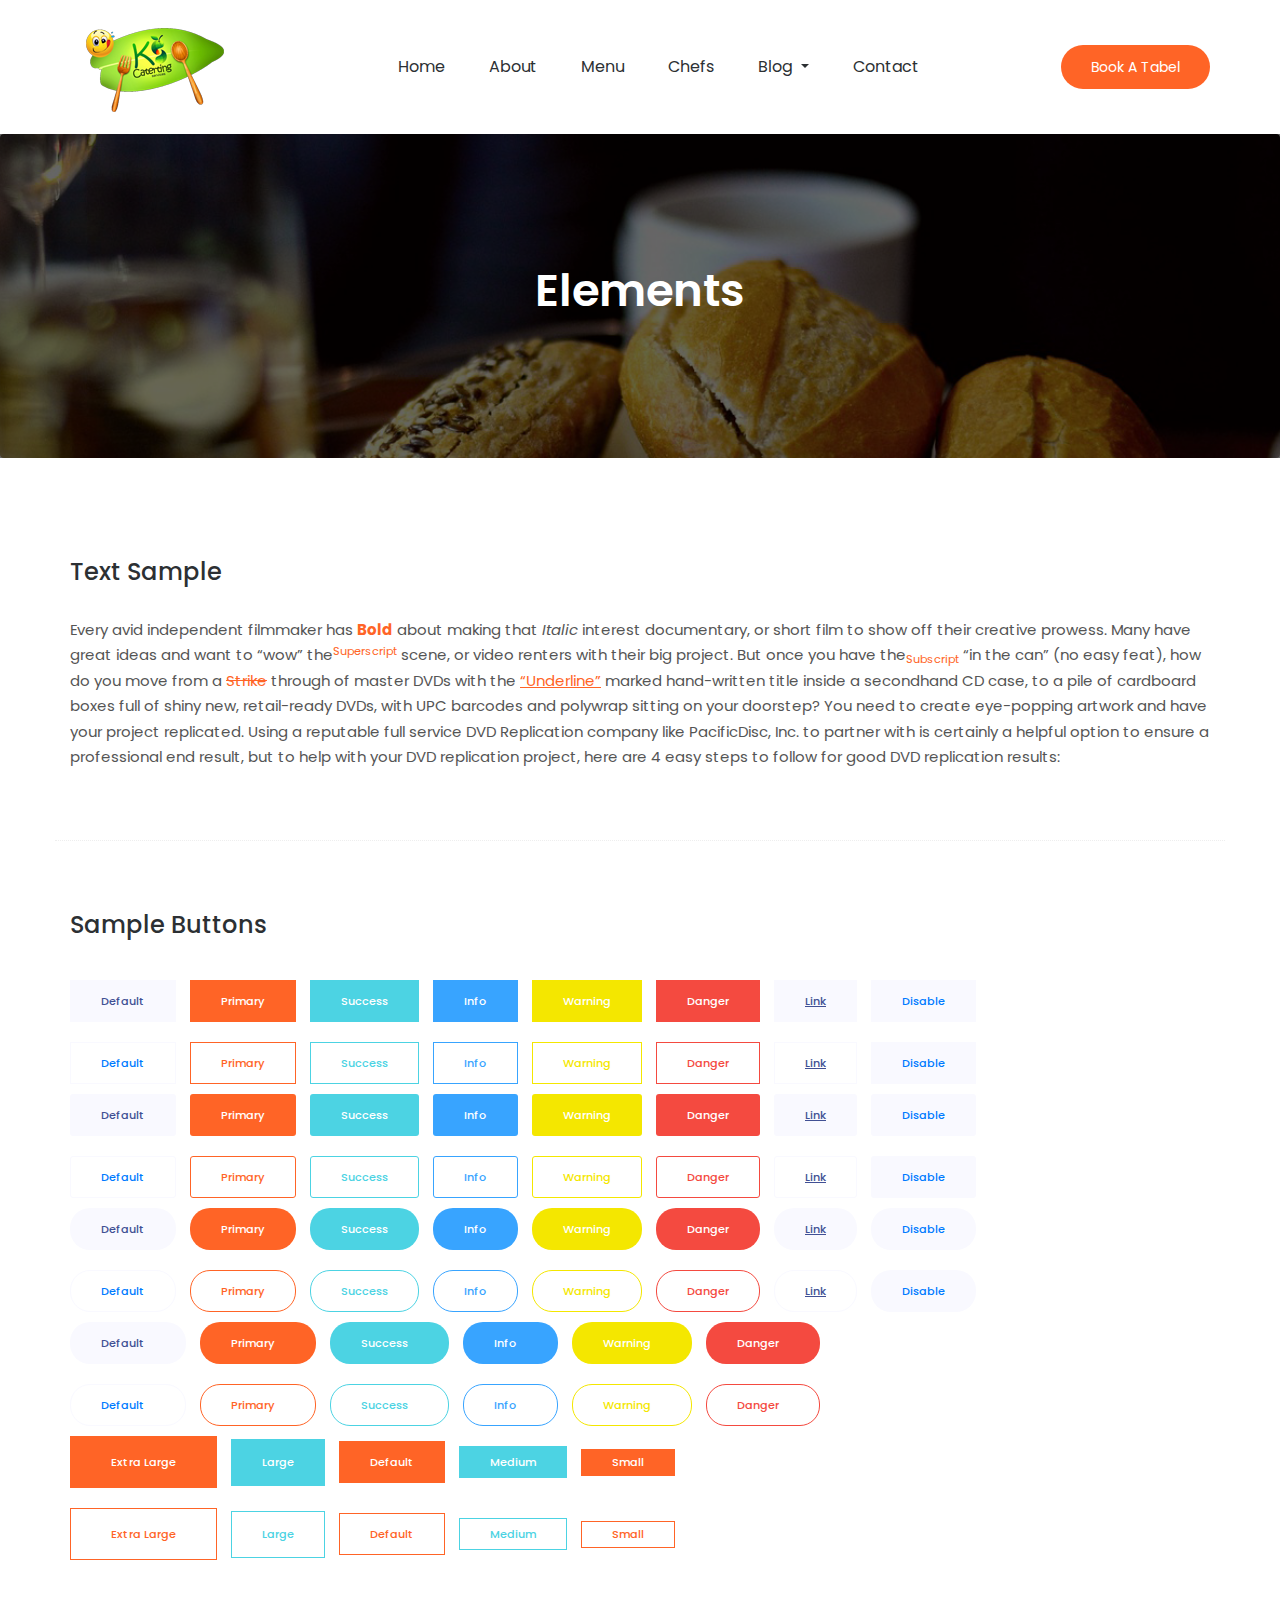
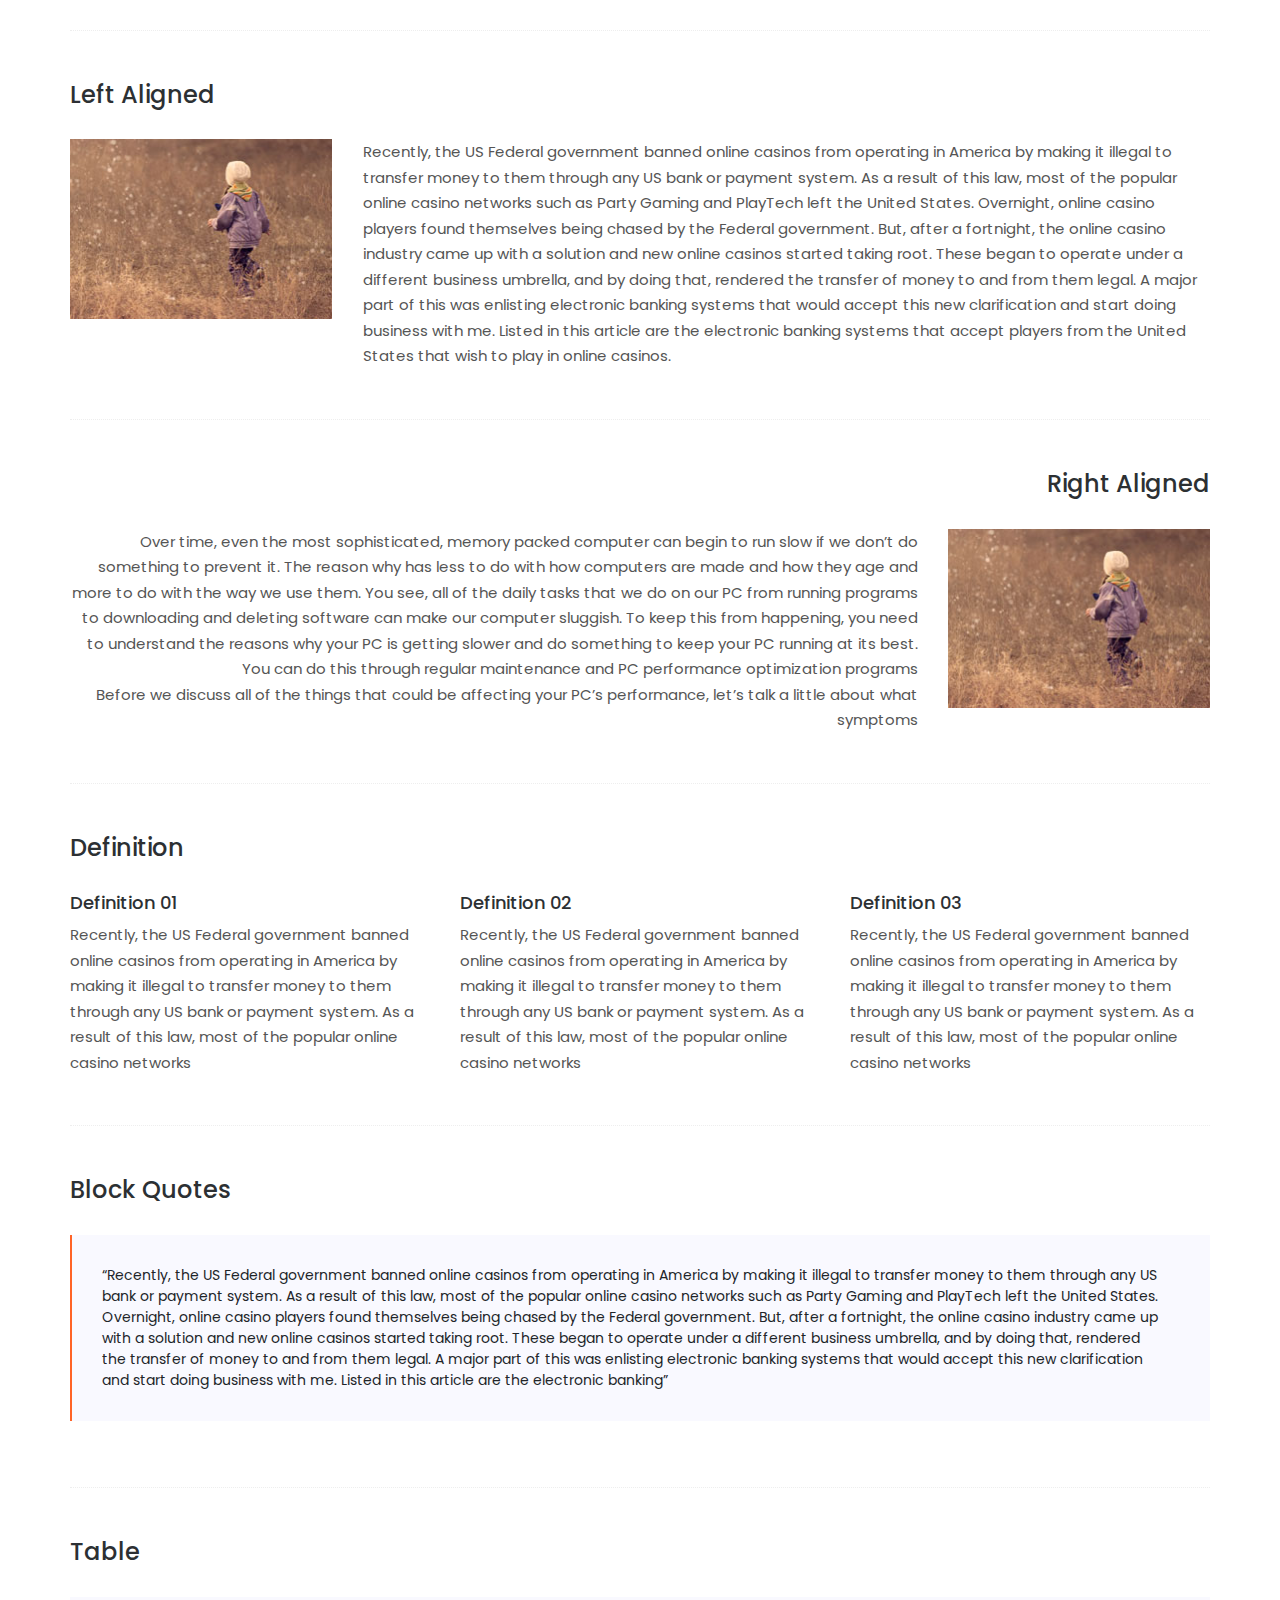
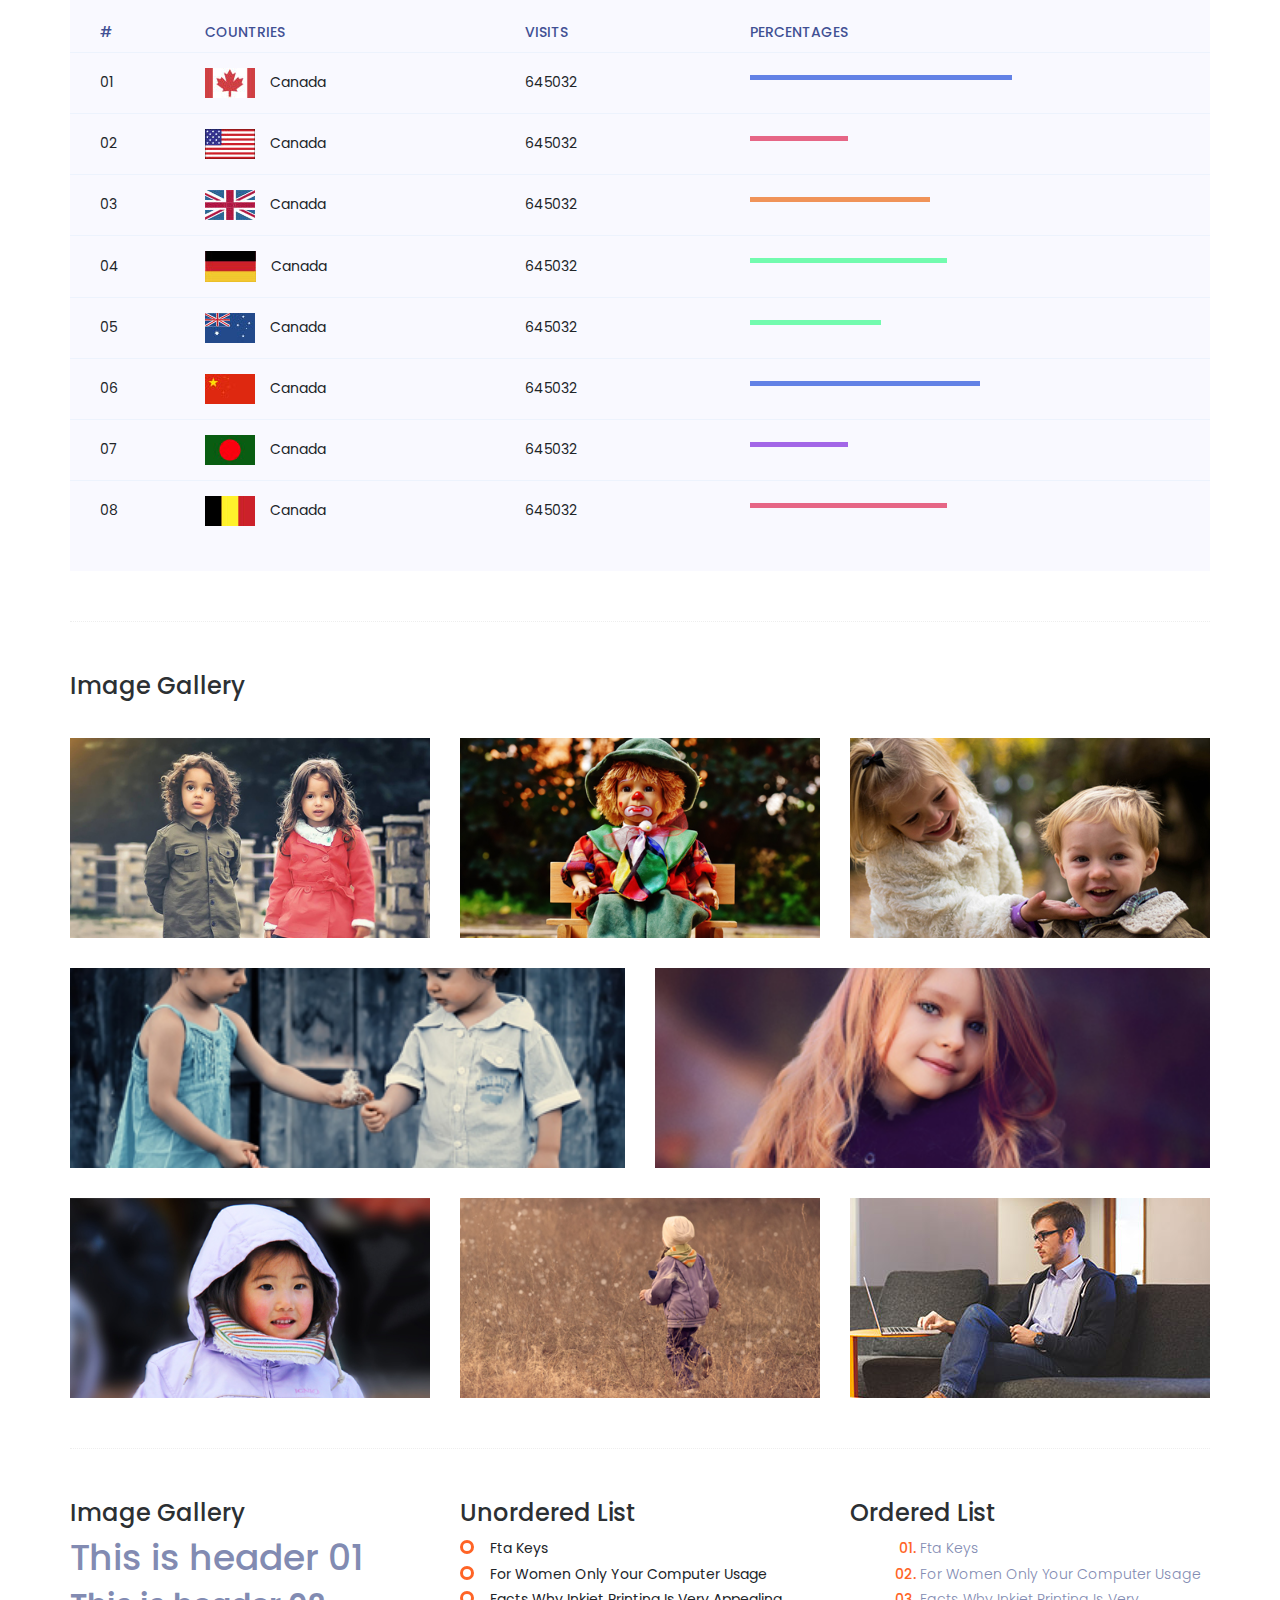
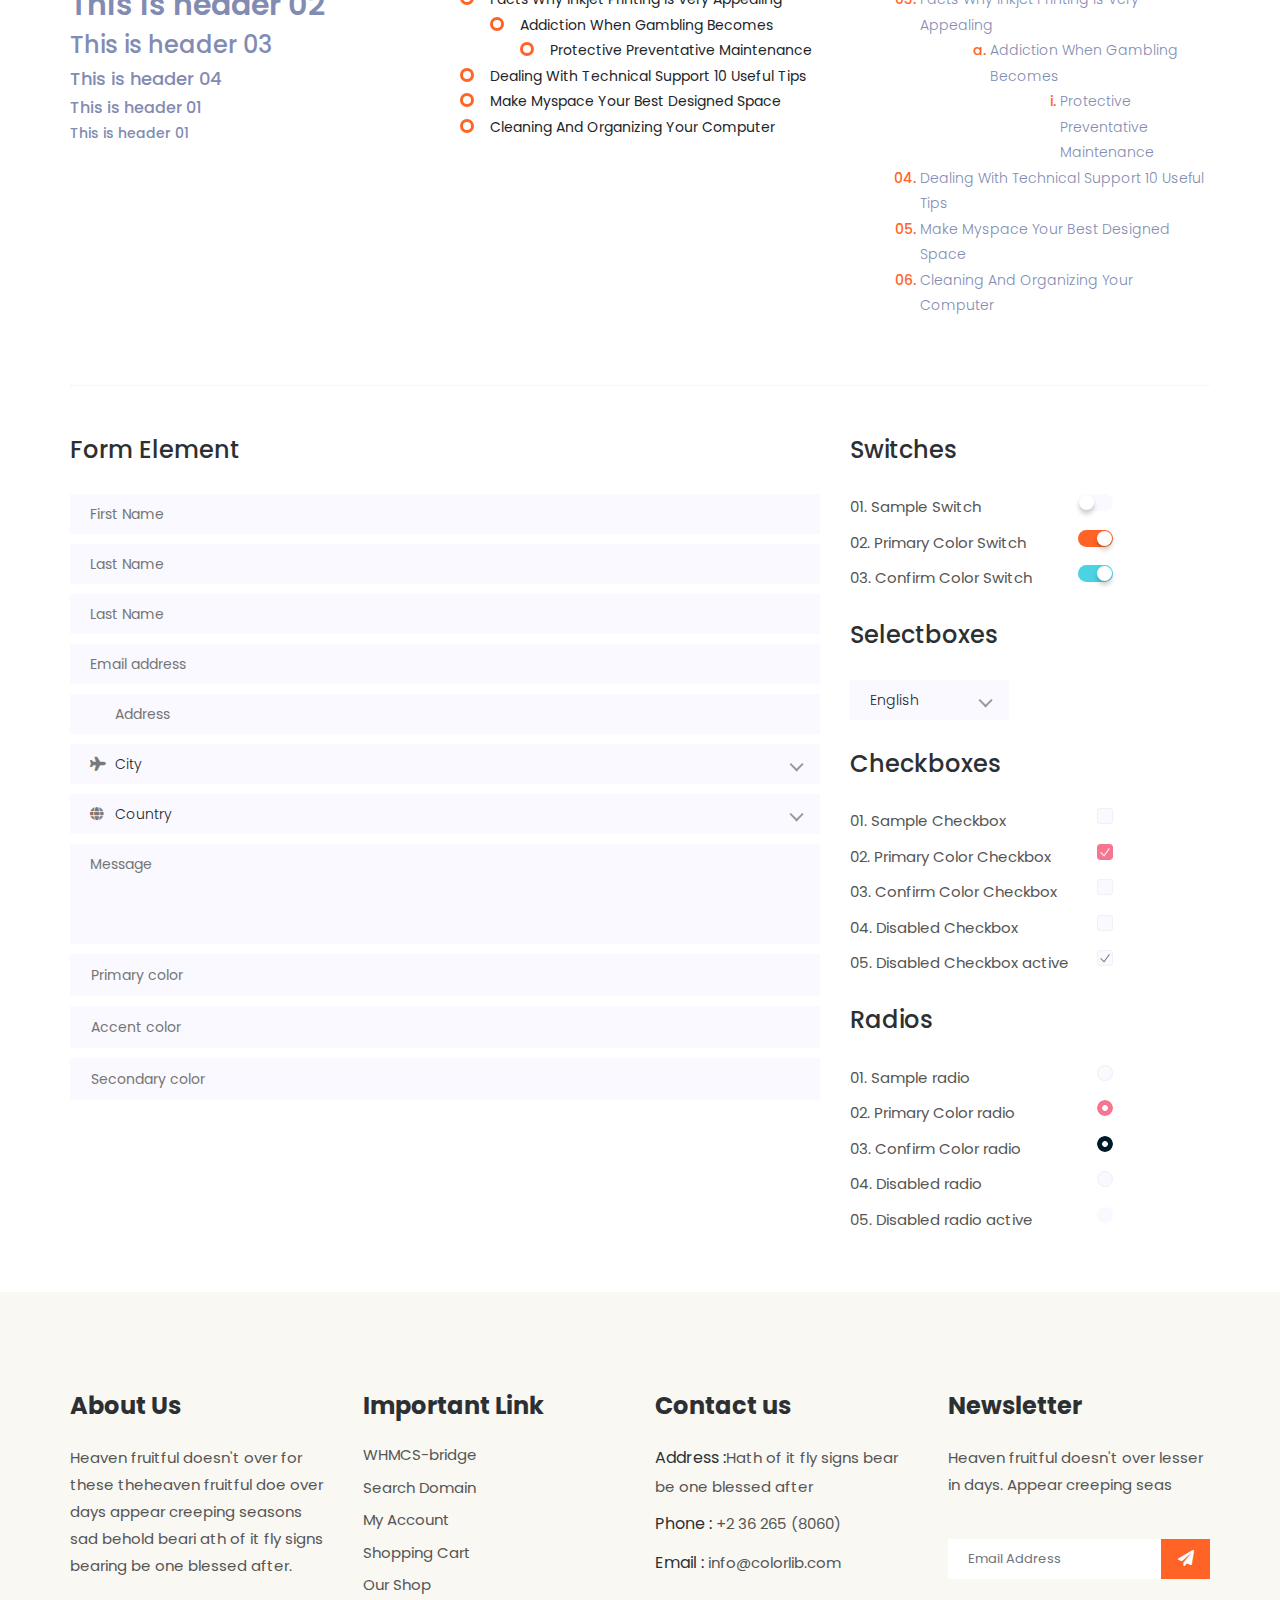
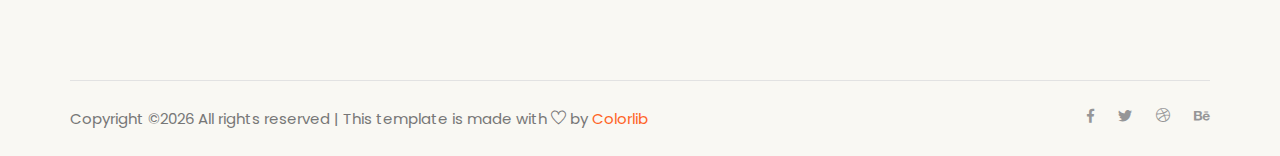
<file: elements.html>
<!doctype html>
<html lang="en">

<head>
    <!-- Required meta tags -->
    <meta charset="utf-8">
    <meta name="viewport" content="width=device-width, initial-scale=1, shrink-to-fit=no">
    <title>Dingo</title>
    <link rel="icon" href="img/favicon1.png">
    <!-- Bootstrap CSS -->
    <link rel="stylesheet" href="css/bootstrap.min.css">
    <!-- animate CSS -->
    <link rel="stylesheet" href="css/animate.css">
    <!-- owl carousel CSS -->
    <link rel="stylesheet" href="css/owl.carousel.min.css">
    <!-- themify CSS -->
    <link rel="stylesheet" href="css/themify-icons.css">
    <!-- flaticon CSS -->
    <link rel="stylesheet" href="css/flaticon.css">
    <!-- font awesome CSS -->
    <link rel="stylesheet" href="css/magnific-popup.css">
    <!-- swiper CSS -->
    <link rel="stylesheet" href="css/slick.css">
    <link rel="stylesheet" href="css/gijgo.min.css">
    <link rel="stylesheet" href="css/nice-select.css">
    <link rel="stylesheet" href="css/all.css">
    <!-- style CSS -->
    <link rel="stylesheet" href="css/style.css">
</head>

<body>
    <!--::header part start::-->
    <header class="main_menu">
		<div class="container">
			<div class="row align-items-center">
				<div class="col-lg-12">
					<nav class="navbar navbar-expand-lg navbar-light">
						<a class="navbar-brand" href="index.html"> <img src="img/logo.png" alt="logo"> </a>
						<button class="navbar-toggler" type="button" data-toggle="collapse"
							data-target="#navbarSupportedContent" aria-controls="navbarSupportedContent"
							aria-expanded="false" aria-label="Toggle navigation">
							<span class="navbar-toggler-icon"></span>
						</button>

						<div class="collapse navbar-collapse main-menu-item justify-content-end"
							id="navbarSupportedContent">
							<ul class="navbar-nav">
								<li class="nav-item">
									<a class="nav-link" href="index.html">Home</a>
								</li>
								<li class="nav-item">
									<a class="nav-link" href="about.html">About</a>
								</li>
								<li class="nav-item">
									<a class="nav-link" href="food_menu.html">Menu</a>
								</li>
								<li class="nav-item">
									<a class="nav-link" href="chefs.html">Chefs</a>
								</li>
								<li class="nav-item dropdown">
									<a class="nav-link dropdown-toggle" href="blog.html" id="navbarDropdown" role="button" data-toggle="dropdown" aria-haspopup="true" aria-expanded="false">
										Blog
									</a>
									<div class="dropdown-menu" aria-labelledby="navbarDropdown">
										<a class="dropdown-item" href="blog.html">Blog</a>
										<a class="dropdown-item" href="single-blog.html">Single blog</a>
										<a class="dropdown-item" href="elements.html">Elements</a>
									</div>
								</li>
								<li class="nav-item">
									<a class="nav-link" href="contact.html">Contact</a>
								</li>
							</ul>
						</div>
						<div class="menu_btn">
							<a href="#" class="single_page_btn d-none d-sm-block">book a tabel</a>
						</div>
					</nav>
				</div>
			</div>
		</div>
	</header>
	<!-- Header part end-->
	
	<!-- breadcrumb start-->
    <section class="breadcrumb breadcrumb_bg">
        <div class="container">
            <div class="row">
                <div class="col-lg-12">
                    <div class="breadcrumb_iner text-center">
                        <div class="breadcrumb_iner_item">
                            <h2>Elements</h2>
                        </div>
                    </div>
                </div>
            </div>
        </div>
    </section>
	<!-- End banner Area -->

	<!-- Start Sample Area -->
	<section class="sample-text-area">
		<div class="container box_1170">
			<h3 class="text-heading">Text Sample</h3>
			<p class="sample-text">
				Every avid independent filmmaker has <b>Bold</b> about making that <i>Italic</i> interest documentary, or short
				film to show off their creative prowess. Many have great ideas and want to “wow” the<sup>Superscript</sup> scene,
				or video renters with their big project. But once you have the<sub>Subscript</sub> “in the can” (no easy feat), how
				do you move from a <del>Strike</del> through of master DVDs with the <u>“Underline”</u> marked hand-written title
				inside a secondhand CD case, to a pile of cardboard boxes full of shiny new, retail-ready DVDs, with UPC barcodes
				and polywrap sitting on your doorstep? You need to create eye-popping artwork and have your project replicated.
				Using a reputable full service DVD Replication company like PacificDisc, Inc. to partner with is certainly a
				helpful option to ensure a professional end result, but to help with your DVD replication project, here are 4 easy
				steps to follow for good DVD replication results:

			</p>
		</div>
	</section>
	<!-- End Sample Area -->

	<!-- Start Button -->
	<section class="button-area">
		<div class="container box_1170 border-top-generic">
			<h3 class="text-heading">Sample Buttons</h3>
			<div class="button-group-area">
				<a href="#" class="genric-btn default">Default</a>
				<a href="#" class="genric-btn primary">Primary</a>
				<a href="#" class="genric-btn success">Success</a>
				<a href="#" class="genric-btn info">Info</a>
				<a href="#" class="genric-btn warning">Warning</a>
				<a href="#" class="genric-btn danger">Danger</a>
				<a href="#" class="genric-btn link">Link</a>
				<a href="#" class="genric-btn disable">Disable</a>
			</div>
			<div class="button-group-area mt-10">
				<a href="#" class="genric-btn default-border">Default</a>
				<a href="#" class="genric-btn primary-border">Primary</a>
				<a href="#" class="genric-btn success-border">Success</a>
				<a href="#" class="genric-btn info-border">Info</a>
				<a href="#" class="genric-btn warning-border">Warning</a>
				<a href="#" class="genric-btn danger-border">Danger</a>
				<a href="#" class="genric-btn link-border">Link</a>
				<a href="#" class="genric-btn disable">Disable</a>
			</div>
			<div class="button-group-area mt-40">
				<a href="#" class="genric-btn default radius">Default</a>
				<a href="#" class="genric-btn primary radius">Primary</a>
				<a href="#" class="genric-btn success radius">Success</a>
				<a href="#" class="genric-btn info radius">Info</a>
				<a href="#" class="genric-btn warning radius">Warning</a>
				<a href="#" class="genric-btn danger radius">Danger</a>
				<a href="#" class="genric-btn link radius">Link</a>
				<a href="#" class="genric-btn disable radius">Disable</a>
			</div>
			<div class="button-group-area mt-10">
				<a href="#" class="genric-btn default-border radius">Default</a>
				<a href="#" class="genric-btn primary-border radius">Primary</a>
				<a href="#" class="genric-btn success-border radius">Success</a>
				<a href="#" class="genric-btn info-border radius">Info</a>
				<a href="#" class="genric-btn warning-border radius">Warning</a>
				<a href="#" class="genric-btn danger-border radius">Danger</a>
				<a href="#" class="genric-btn link-border radius">Link</a>
				<a href="#" class="genric-btn disable radius">Disable</a>
			</div>
			<div class="button-group-area mt-40">
				<a href="#" class="genric-btn default circle">Default</a>
				<a href="#" class="genric-btn primary circle">Primary</a>
				<a href="#" class="genric-btn success circle">Success</a>
				<a href="#" class="genric-btn info circle">Info</a>
				<a href="#" class="genric-btn warning circle">Warning</a>
				<a href="#" class="genric-btn danger circle">Danger</a>
				<a href="#" class="genric-btn link circle">Link</a>
				<a href="#" class="genric-btn disable circle">Disable</a>
			</div>
			<div class="button-group-area mt-10">
				<a href="#" class="genric-btn default-border circle">Default</a>
				<a href="#" class="genric-btn primary-border circle">Primary</a>
				<a href="#" class="genric-btn success-border circle">Success</a>
				<a href="#" class="genric-btn info-border circle">Info</a>
				<a href="#" class="genric-btn warning-border circle">Warning</a>
				<a href="#" class="genric-btn danger-border circle">Danger</a>
				<a href="#" class="genric-btn link-border circle">Link</a>
				<a href="#" class="genric-btn disable circle">Disable</a>
			</div>
			<div class="button-group-area mt-40">
				<a href="#" class="genric-btn default circle arrow">Default<span class="lnr lnr-arrow-right"></span></a>
				<a href="#" class="genric-btn primary circle arrow">Primary<span class="lnr lnr-arrow-right"></span></a>
				<a href="#" class="genric-btn success circle arrow">Success<span class="lnr lnr-arrow-right"></span></a>
				<a href="#" class="genric-btn info circle arrow">Info<span class="lnr lnr-arrow-right"></span></a>
				<a href="#" class="genric-btn warning circle arrow">Warning<span class="lnr lnr-arrow-right"></span></a>
				<a href="#" class="genric-btn danger circle arrow">Danger<span class="lnr lnr-arrow-right"></span></a>
			</div>
			<div class="button-group-area mt-10">
				<a href="#" class="genric-btn default-border circle arrow">Default<span class="lnr lnr-arrow-right"></span></a>
				<a href="#" class="genric-btn primary-border circle arrow">Primary<span class="lnr lnr-arrow-right"></span></a>
				<a href="#" class="genric-btn success-border circle arrow">Success<span class="lnr lnr-arrow-right"></span></a>
				<a href="#" class="genric-btn info-border circle arrow">Info<span class="lnr lnr-arrow-right"></span></a>
				<a href="#" class="genric-btn warning-border circle arrow">Warning<span class="lnr lnr-arrow-right"></span></a>
				<a href="#" class="genric-btn danger-border circle arrow">Danger<span class="lnr lnr-arrow-right"></span></a>
			</div>
			<div class="button-group-area mt-40">
				<a href="#" class="genric-btn primary e-large">Extra Large</a>
				<a href="#" class="genric-btn success large">Large</a>
				<a href="#" class="genric-btn primary">Default</a>
				<a href="#" class="genric-btn success medium">Medium</a>
				<a href="#" class="genric-btn primary small">Small</a>
			</div>
			<div class="button-group-area mt-10">
				<a href="#" class="genric-btn primary-border e-large">Extra Large</a>
				<a href="#" class="genric-btn success-border large">Large</a>
				<a href="#" class="genric-btn primary-border">Default</a>
				<a href="#" class="genric-btn success-border medium">Medium</a>
				<a href="#" class="genric-btn primary-border small">Small</a>
			</div>
		</div>
	</section>
	<!-- End Button -->

	<!-- Start Align Area -->
	<div class="whole-wrap">
		<div class="container box_1170">
			<div class="section-top-border">
				<h3 class="mb-30">Left Aligned</h3>
				<div class="row">
					<div class="col-md-3">
						<img src="img/elements/d.jpg" alt="" class="img-fluid">
					</div>
					<div class="col-md-9 mt-sm-20">
						<p>Recently, the US Federal government banned online casinos from operating in America by making it illegal to
							transfer money to them through any US bank or payment system. As a result of this law, most of the popular
							online casino networks such as Party Gaming and PlayTech left the United States. Overnight, online casino
							players found themselves being chased by the Federal government. But, after a fortnight, the online casino
							industry came up with a solution and new online casinos started taking root. These began to operate under a
							different business umbrella, and by doing that, rendered the transfer of money to and from them legal. A major
							part of this was enlisting electronic banking systems that would accept this new clarification and start doing
							business with me. Listed in this article are the electronic banking systems that accept players from the United
							States that wish to play in online casinos.</p>
					</div>
				</div>
			</div>
			<div class="section-top-border text-right">
				<h3 class="mb-30">Right Aligned</h3>
				<div class="row">
					<div class="col-md-9">
						<p class="text-right">Over time, even the most sophisticated, memory packed computer can begin to run slow if we
							don’t do something to prevent it. The reason why has less to do with how computers are made and how they age and
							more to do with the way we use them. You see, all of the daily tasks that we do on our PC from running programs
							to downloading and deleting software can make our computer sluggish. To keep this from happening, you need to
							understand the reasons why your PC is getting slower and do something to keep your PC running at its best. You
							can do this through regular maintenance and PC performance optimization programs</p>
						<p class="text-right">Before we discuss all of the things that could be affecting your PC’s performance, let’s
							talk a little about what symptoms</p>
					</div>
					<div class="col-md-3">
						<img src="img/elements/d.jpg" alt="" class="img-fluid">
					</div>
				</div>
			</div>
			<div class="section-top-border">
				<h3 class="mb-30">Definition</h3>
				<div class="row">
					<div class="col-md-4">
						<div class="single-defination">
							<h4 class="mb-20">Definition 01</h4>
							<p>Recently, the US Federal government banned online casinos from operating in America by making it illegal to
								transfer money to them through any US bank or payment system. As a result of this law, most of the popular
								online casino networks</p>
						</div>
					</div>
					<div class="col-md-4">
						<div class="single-defination">
							<h4 class="mb-20">Definition 02</h4>
							<p>Recently, the US Federal government banned online casinos from operating in America by making it illegal to
								transfer money to them through any US bank or payment system. As a result of this law, most of the popular
								online casino networks</p>
						</div>
					</div>
					<div class="col-md-4">
						<div class="single-defination">
							<h4 class="mb-20">Definition 03</h4>
							<p>Recently, the US Federal government banned online casinos from operating in America by making it illegal to
								transfer money to them through any US bank or payment system. As a result of this law, most of the popular
								online casino networks</p>
						</div>
					</div>
				</div>
			</div>
			<div class="section-top-border">
				<h3 class="mb-30">Block Quotes</h3>
				<div class="row">
					<div class="col-lg-12">
						<blockquote class="generic-blockquote">
							“Recently, the US Federal government banned online casinos from operating in America by making it illegal to
							transfer money to them through any US bank or payment system. As a result of this law, most of the popular
							online casino networks such as Party Gaming and PlayTech left the United States. Overnight, online casino
							players found themselves being chased by the Federal government. But, after a fortnight, the online casino
							industry came up with a solution and new online casinos started taking root. These began to operate under a
							different business umbrella, and by doing that, rendered the transfer of money to and from them legal. A major
							part of this was enlisting electronic banking systems that would accept this new clarification and start doing
							business with me. Listed in this article are the electronic banking”
						</blockquote>
					</div>
				</div>
			</div>
			<div class="section-top-border">
				<h3 class="mb-30">Table</h3>
				<div class="progress-table-wrap">
					<div class="progress-table">
						<div class="table-head">
							<div class="serial">#</div>
							<div class="country">Countries</div>
							<div class="visit">Visits</div>
							<div class="percentage">Percentages</div>
						</div>
						<div class="table-row">
							<div class="serial">01</div>
							<div class="country"> <img src="img/elements/f1.jpg" alt="flag">Canada</div>
							<div class="visit">645032</div>
							<div class="percentage">
								<div class="progress">
									<div class="progress-bar color-1" role="progressbar" style="width: 80%" aria-valuenow="80" aria-valuemin="0"
									 aria-valuemax="100"></div>
								</div>
							</div>
						</div>
						<div class="table-row">
							<div class="serial">02</div>
							<div class="country"> <img src="img/elements/f2.jpg" alt="flag">Canada</div>
							<div class="visit">645032</div>
							<div class="percentage">
								<div class="progress">
									<div class="progress-bar color-2" role="progressbar" style="width: 30%" aria-valuenow="30" aria-valuemin="0"
									 aria-valuemax="100"></div>
								</div>
							</div>
						</div>
						<div class="table-row">
							<div class="serial">03</div>
							<div class="country"> <img src="img/elements/f3.jpg" alt="flag">Canada</div>
							<div class="visit">645032</div>
							<div class="percentage">
								<div class="progress">
									<div class="progress-bar color-3" role="progressbar" style="width: 55%" aria-valuenow="55" aria-valuemin="0"
									 aria-valuemax="100"></div>
								</div>
							</div>
						</div>
						<div class="table-row">
							<div class="serial">04</div>
							<div class="country"> <img src="img/elements/f4.jpg" alt="flag">Canada</div>
							<div class="visit">645032</div>
							<div class="percentage">
								<div class="progress">
									<div class="progress-bar color-4" role="progressbar" style="width: 60%" aria-valuenow="60" aria-valuemin="0"
									 aria-valuemax="100"></div>
								</div>
							</div>
						</div>
						<div class="table-row">
							<div class="serial">05</div>
							<div class="country"> <img src="img/elements/f5.jpg" alt="flag">Canada</div>
							<div class="visit">645032</div>
							<div class="percentage">
								<div class="progress">
									<div class="progress-bar color-5" role="progressbar" style="width: 40%" aria-valuenow="40" aria-valuemin="0"
									 aria-valuemax="100"></div>
								</div>
							</div>
						</div>
						<div class="table-row">
							<div class="serial">06</div>
							<div class="country"> <img src="img/elements/f6.jpg" alt="flag">Canada</div>
							<div class="visit">645032</div>
							<div class="percentage">
								<div class="progress">
									<div class="progress-bar color-6" role="progressbar" style="width: 70%" aria-valuenow="70" aria-valuemin="0"
									 aria-valuemax="100"></div>
								</div>
							</div>
						</div>
						<div class="table-row">
							<div class="serial">07</div>
							<div class="country"> <img src="img/elements/f7.jpg" alt="flag">Canada</div>
							<div class="visit">645032</div>
							<div class="percentage">
								<div class="progress">
									<div class="progress-bar color-7" role="progressbar" style="width: 30%" aria-valuenow="30" aria-valuemin="0"
									 aria-valuemax="100"></div>
								</div>
							</div>
						</div>
						<div class="table-row">
							<div class="serial">08</div>
							<div class="country"> <img src="img/elements/f8.jpg" alt="flag">Canada</div>
							<div class="visit">645032</div>
							<div class="percentage">
								<div class="progress">
									<div class="progress-bar color-8" role="progressbar" style="width: 60%" aria-valuenow="60" aria-valuemin="0"
									 aria-valuemax="100"></div>
								</div>
							</div>
						</div>
					</div>
				</div>
			</div>
			<div class="section-top-border">
				<h3>Image Gallery</h3>
				<div class="row gallery-item">
					<div class="col-md-4">
						<a href="img/elements/g1.jpg" class="img-pop-up">
							<div class="single-gallery-image" style="background: url(img/elements/g1.jpg);"></div>
						</a>
					</div>
					<div class="col-md-4">
						<a href="img/elements/g2.jpg" class="img-pop-up">
							<div class="single-gallery-image" style="background: url(img/elements/g2.jpg);"></div>
						</a>
					</div>
					<div class="col-md-4">
						<a href="img/elements/g3.jpg" class="img-pop-up">
							<div class="single-gallery-image" style="background: url(img/elements/g3.jpg);"></div>
						</a>
					</div>
					<div class="col-md-6">
						<a href="img/elements/g4.jpg" class="img-pop-up">
							<div class="single-gallery-image" style="background: url(img/elements/g4.jpg);"></div>
						</a>
					</div>
					<div class="col-md-6">
						<a href="img/elements/g5.jpg" class="img-pop-up">
							<div class="single-gallery-image" style="background: url(img/elements/g5.jpg);"></div>
						</a>
					</div>
					<div class="col-md-4">
						<a href="img/elements/g6.jpg" class="img-pop-up">
							<div class="single-gallery-image" style="background: url(img/elements/g6.jpg);"></div>
						</a>
					</div>
					<div class="col-md-4">
						<a href="img/elements/g7.jpg" class="img-pop-up">
							<div class="single-gallery-image" style="background: url(img/elements/g7.jpg);"></div>
						</a>
					</div>
					<div class="col-md-4">
						<a href="img/elements/g8.jpg" class="img-pop-up">
							<div class="single-gallery-image" style="background: url(img/elements/g8.jpg);"></div>
						</a>
					</div>
				</div>
			</div>
			<div class="section-top-border">
				<div class="row">
					<div class="col-md-4">
						<h3 class="mb-20">Image Gallery</h3>
						<div class="typography">
							<h1>This is header 01</h1>
							<h2>This is header 02</h2>
							<h3>This is header 03</h3>
							<h4>This is header 04</h4>
							<h5>This is header 01</h5>
							<h6>This is header 01</h6>
						</div>
					</div>
					<div class="col-md-4 mt-sm-30">
						<h3 class="mb-20">Unordered List</h3>
						<div class="">
							<ul class="unordered-list">
								<li>Fta Keys</li>
								<li>For Women Only Your Computer Usage</li>
								<li>Facts Why Inkjet Printing Is Very Appealing
									<ul>
										<li>Addiction When Gambling Becomes
											<ul>
												<li>Protective Preventative Maintenance</li>
											</ul>
										</li>
									</ul>
								</li>
								<li>Dealing With Technical Support 10 Useful Tips</li>
								<li>Make Myspace Your Best Designed Space</li>
								<li>Cleaning And Organizing Your Computer</li>
							</ul>
						</div>
					</div>
					<div class="col-md-4 mt-sm-30">
						<h3 class="mb-20">Ordered List</h3>
						<div class="">
							<ol class="ordered-list">
								<li><span>Fta Keys</span></li>
								<li><span>For Women Only Your Computer Usage</span></li>
								<li><span>Facts Why Inkjet Printing Is Very Appealing</span>
									<ol class="ordered-list-alpha">
										<li><span>Addiction When Gambling Becomes</span>
											<ol class="ordered-list-roman">
												<li><span>Protective Preventative Maintenance</span></li>
											</ol>
										</li>
									</ol>
								</li>
								<li><span>Dealing With Technical Support 10 Useful Tips</span></li>
								<li><span>Make Myspace Your Best Designed Space</span></li>
								<li><span>Cleaning And Organizing Your Computer</span></li>
							</ol>
						</div>
					</div>
				</div>
			</div>
			<div class="section-top-border">
				<div class="row">
					<div class="col-lg-8 col-md-8">
						<h3 class="mb-30">Form Element</h3>
						<form action="#">
							<div class="mt-10">
								<input type="text" name="first_name" placeholder="First Name" onfocus="this.placeholder = ''" onblur="this.placeholder = 'First Name'"
								 required class="single-input">
							</div>
							<div class="mt-10">
								<input type="text" name="last_name" placeholder="Last Name" onfocus="this.placeholder = ''" onblur="this.placeholder = 'Last Name'"
								 required class="single-input">
							</div>
							<div class="mt-10">
								<input type="text" name="last_name" placeholder="Last Name" onfocus="this.placeholder = ''" onblur="this.placeholder = 'Last Name'"
								 required class="single-input">
							</div>
							<div class="mt-10">
								<input type="email" name="EMAIL" placeholder="Email address" onfocus="this.placeholder = ''" onblur="this.placeholder = 'Email address'"
								 required class="single-input">
							</div>
							<div class="input-group-icon mt-10">
								<div class="icon"><i class="fa fa-thumb-tack" aria-hidden="true"></i></div>
								<input type="text" name="address" placeholder="Address" onfocus="this.placeholder = ''" onblur="this.placeholder = 'Address'"
								 required class="single-input">
							</div>
							<div class="input-group-icon mt-10">
								<div class="icon"><i class="fa fa-plane" aria-hidden="true"></i></div>
								<div class="form-select" id="default-select"">
											<select>
												<option value=" 1">City</option>
									<option value="1">Dhaka</option>
									<option value="1">Dilli</option>
									<option value="1">Newyork</option>
									<option value="1">Islamabad</option>
									</select>
								</div>
							</div>
							<div class="input-group-icon mt-10">
								<div class="icon"><i class="fa fa-globe" aria-hidden="true"></i></div>
								<div class="form-select" id="default-select"">
											<select>
												<option value=" 1">Country</option>
									<option value="1">Bangladesh</option>
									<option value="1">India</option>
									<option value="1">England</option>
									<option value="1">Srilanka</option>
									</select>
								</div>
							</div>

							<div class="mt-10">
								<textarea class="single-textarea" placeholder="Message" onfocus="this.placeholder = ''" onblur="this.placeholder = 'Message'"
								 required></textarea>
							</div>
							<!-- For Gradient Border Use -->
							<!-- <div class="mt-10">
										<div class="primary-input">
											<input id="primary-input" type="text" name="first_name" placeholder="Primary color" onfocus="this.placeholder = ''" onblur="this.placeholder = 'Primary color'">
											<label for="primary-input"></label>
										</div>
									</div> -->
							<div class="mt-10">
								<input type="text" name="first_name" placeholder="Primary color" onfocus="this.placeholder = ''" onblur="this.placeholder = 'Primary color'"
								 required class="single-input-primary">
							</div>
							<div class="mt-10">
								<input type="text" name="first_name" placeholder="Accent color" onfocus="this.placeholder = ''" onblur="this.placeholder = 'Accent color'"
								 required class="single-input-accent">
							</div>
							<div class="mt-10">
								<input type="text" name="first_name" placeholder="Secondary color" onfocus="this.placeholder = ''" onblur="this.placeholder = 'Secondary color'"
								 required class="single-input-secondary">
							</div>
						</form>
					</div>
					<div class="col-lg-3 col-md-4 mt-sm-30">
						<div class="single-element-widget">
							<h3 class="mb-30">Switches</h3>
							<div class="switch-wrap d-flex justify-content-between">
								<p>01. Sample Switch</p>
								<div class="primary-switch">
									<input type="checkbox" id="default-switch">
									<label for="default-switch"></label>
								</div>
							</div>
							<div class="switch-wrap d-flex justify-content-between">
								<p>02. Primary Color Switch</p>
								<div class="primary-switch">
									<input type="checkbox" id="primary-switch" checked>
									<label for="primary-switch"></label>
								</div>
							</div>
							<div class="switch-wrap d-flex justify-content-between">
								<p>03. Confirm Color Switch</p>
								<div class="confirm-switch">
									<input type="checkbox" id="confirm-switch" checked>
									<label for="confirm-switch"></label>
								</div>
							</div>
						</div>
						<div class="single-element-widget mt-30">
							<h3 class="mb-30">Selectboxes</h3>
							<div class="default-select" id="default-select"">
										<select>
											<option value=" 1">English</option>
								<option value="1">Spanish</option>
								<option value="1">Arabic</option>
								<option value="1">Portuguise</option>
								<option value="1">Bengali</option>
								</select>
							</div>
						</div>
						<div class="single-element-widget mt-30">
							<h3 class="mb-30">Checkboxes</h3>
							<div class="switch-wrap d-flex justify-content-between">
								<p>01. Sample Checkbox</p>
								<div class="primary-checkbox">
									<input type="checkbox" id="default-checkbox">
									<label for="default-checkbox"></label>
								</div>
							</div>
							<div class="switch-wrap d-flex justify-content-between">
								<p>02. Primary Color Checkbox</p>
								<div class="primary-checkbox">
									<input type="checkbox" id="primary-checkbox" checked>
									<label for="primary-checkbox"></label>
								</div>
							</div>
							<div class="switch-wrap d-flex justify-content-between">
								<p>03. Confirm Color Checkbox</p>
								<div class="confirm-checkbox">
									<input type="checkbox" id="confirm-checkbox">
									<label for="confirm-checkbox"></label>
								</div>
							</div>
							<div class="switch-wrap d-flex justify-content-between">
								<p>04. Disabled Checkbox</p>
								<div class="disabled-checkbox">
									<input type="checkbox" id="disabled-checkbox" disabled>
									<label for="disabled-checkbox"></label>
								</div>
							</div>
							<div class="switch-wrap d-flex justify-content-between">
								<p>05. Disabled Checkbox active</p>
								<div class="disabled-checkbox">
									<input type="checkbox" id="disabled-checkbox-active" checked disabled>
									<label for="disabled-checkbox-active"></label>
								</div>
							</div>
						</div>
						<div class="single-element-widget mt-30">
							<h3 class="mb-30">Radios</h3>
							<div class="switch-wrap d-flex justify-content-between">
								<p>01. Sample radio</p>
								<div class="primary-radio">
									<input type="checkbox" id="default-radio">
									<label for="default-radio"></label>
								</div>
							</div>
							<div class="switch-wrap d-flex justify-content-between">
								<p>02. Primary Color radio</p>
								<div class="primary-radio">
									<input type="checkbox" id="primary-radio" checked>
									<label for="primary-radio"></label>
								</div>
							</div>
							<div class="switch-wrap d-flex justify-content-between">
								<p>03. Confirm Color radio</p>
								<div class="confirm-radio">
									<input type="checkbox" id="confirm-radio" checked>
									<label for="confirm-radio"></label>
								</div>
							</div>
							<div class="switch-wrap d-flex justify-content-between">
								<p>04. Disabled radio</p>
								<div class="disabled-radio">
									<input type="checkbox" id="disabled-radio" disabled>
									<label for="disabled-radio"></label>
								</div>
							</div>
							<div class="switch-wrap d-flex justify-content-between">
								<p>05. Disabled radio active</p>
								<div class="disabled-radio">
									<input type="checkbox" id="disabled-radio-active" checked disabled>
									<label for="disabled-radio-active"></label>
								</div>
							</div>
						</div>
					</div>
				</div>
			</div>
		</div>
	</div>
	<!-- End Align Area -->

	<!-- footer part start-->
    <footer class="footer-area">
		<div class="container">
			<div class="row">
				<div class="col-xl-3 col-sm-6 col-md-3 col-lg-3">
					<div class="single-footer-widget footer_1">
						<h4>About Us</h4>
						<p>Heaven fruitful doesn't over for these theheaven fruitful doe over days
							appear creeping seasons sad behold beari ath of it fly signs bearing
							be one blessed after.</p>
					</div>
				</div>
				<div class="col-xl-3 col-sm-6 col-md-2 col-lg-3">
					<div class="single-footer-widget footer_2">
						<h4>Important Link</h4>
						<div class="contact_info">
							<ul>
								<li><a href="#">WHMCS-bridge</a></li>
								<li><a href="#"> Search Domain</a></li>
								<li><a href="#">My Account</a></li>
								<li><a href="#">Shopping Cart</a></li>
								<li><a href="#"> Our Shop</a></li>
							</ul>
						</div>
					</div>
				</div>
				<div class="col-xl-3 col-sm-6 col-md-3 col-lg-3">
					<div class="single-footer-widget footer_2">
						<h4>Contact us</h4>
						<div class="contact_info">
							<p><span> Address :</span>Hath of it fly signs bear be one blessed after </p>
							<p><span> Phone :</span> +2 36 265 (8060)</p>
							<p><span> Email : </span>info@colorlib.com </p>
						</div>
					</div>
				</div>
				<div class="col-xl-3 col-sm-6 col-md-4 col-lg-3">
					<div class="single-footer-widget footer_3">
						<h4>Newsletter</h4>
						<p>Heaven fruitful doesn't over lesser in days. Appear creeping seas</p>
						<form action="#">
							<div class="form-group">
								<div class="input-group mb-3">
									<input type="text" class="form-control" placeholder='Email Address'
										onfocus="this.placeholder = ''" onblur="this.placeholder = 'Email Address'">
									<div class="input-group-append">
										<button class="btn" type="button"><i class="fas fa-paper-plane"></i></button>
									</div>
								</div>
							</div>
						</form>
					</div>
				</div>
			</div>
			<div class="copyright_part_text">
				<div class="row">
					<div class="col-lg-8">
						<p class="footer-text m-0"><!-- Link back to Colorlib can't be removed. Template is licensed under CC BY 3.0. -->
Copyright &copy;<script>document.write(new Date().getFullYear());</script> All rights reserved | This template is made with <i class="ti-heart" aria-hidden="true"></i> by <a href="https://colorlib.com" target="_blank">Colorlib</a>
<!-- Link back to Colorlib can't be removed. Template is licensed under CC BY 3.0. --></p>
					</div>
					<div class="col-lg-4">
						<div class="copyright_social_icon text-right">
							<a href="#"><i class="fab fa-facebook-f"></i></a>
							<a href="#"><i class="fab fa-twitter"></i></a>
							<a href="#"><i class="ti-dribbble"></i></a>
							<a href="#"><i class="fab fa-behance"></i></a>
						</div>
					</div>
				</div>
			</div>
		</div>
	</footer>
	<!-- footer part end-->

	<!-- jquery plugins here-->
	<!-- jquery -->
	<script src="js/jquery-1.12.1.min.js"></script>
	<!-- popper js -->
	<script src="js/popper.min.js"></script>
	<!-- bootstrap js -->
	<script src="js/bootstrap.min.js"></script>
	<!-- easing js -->
	<script src="js/jquery.magnific-popup.js"></script>
	<!-- swiper js -->
	<script src="js/swiper.min.js"></script>
	<!-- swiper js -->
	<script src="js/masonry.pkgd.js"></script>
	<!-- particles js -->
	<script src="js/owl.carousel.min.js"></script>
	<!-- swiper js -->
	<script src="js/slick.min.js"></script>
	<script src="js/gijgo.min.js"></script>
	<script src="js/jquery.nice-select.min.js"></script>
	<!-- custom js -->
	<script src="js/custom.js"></script>
</body>
	
	</html>
</file>
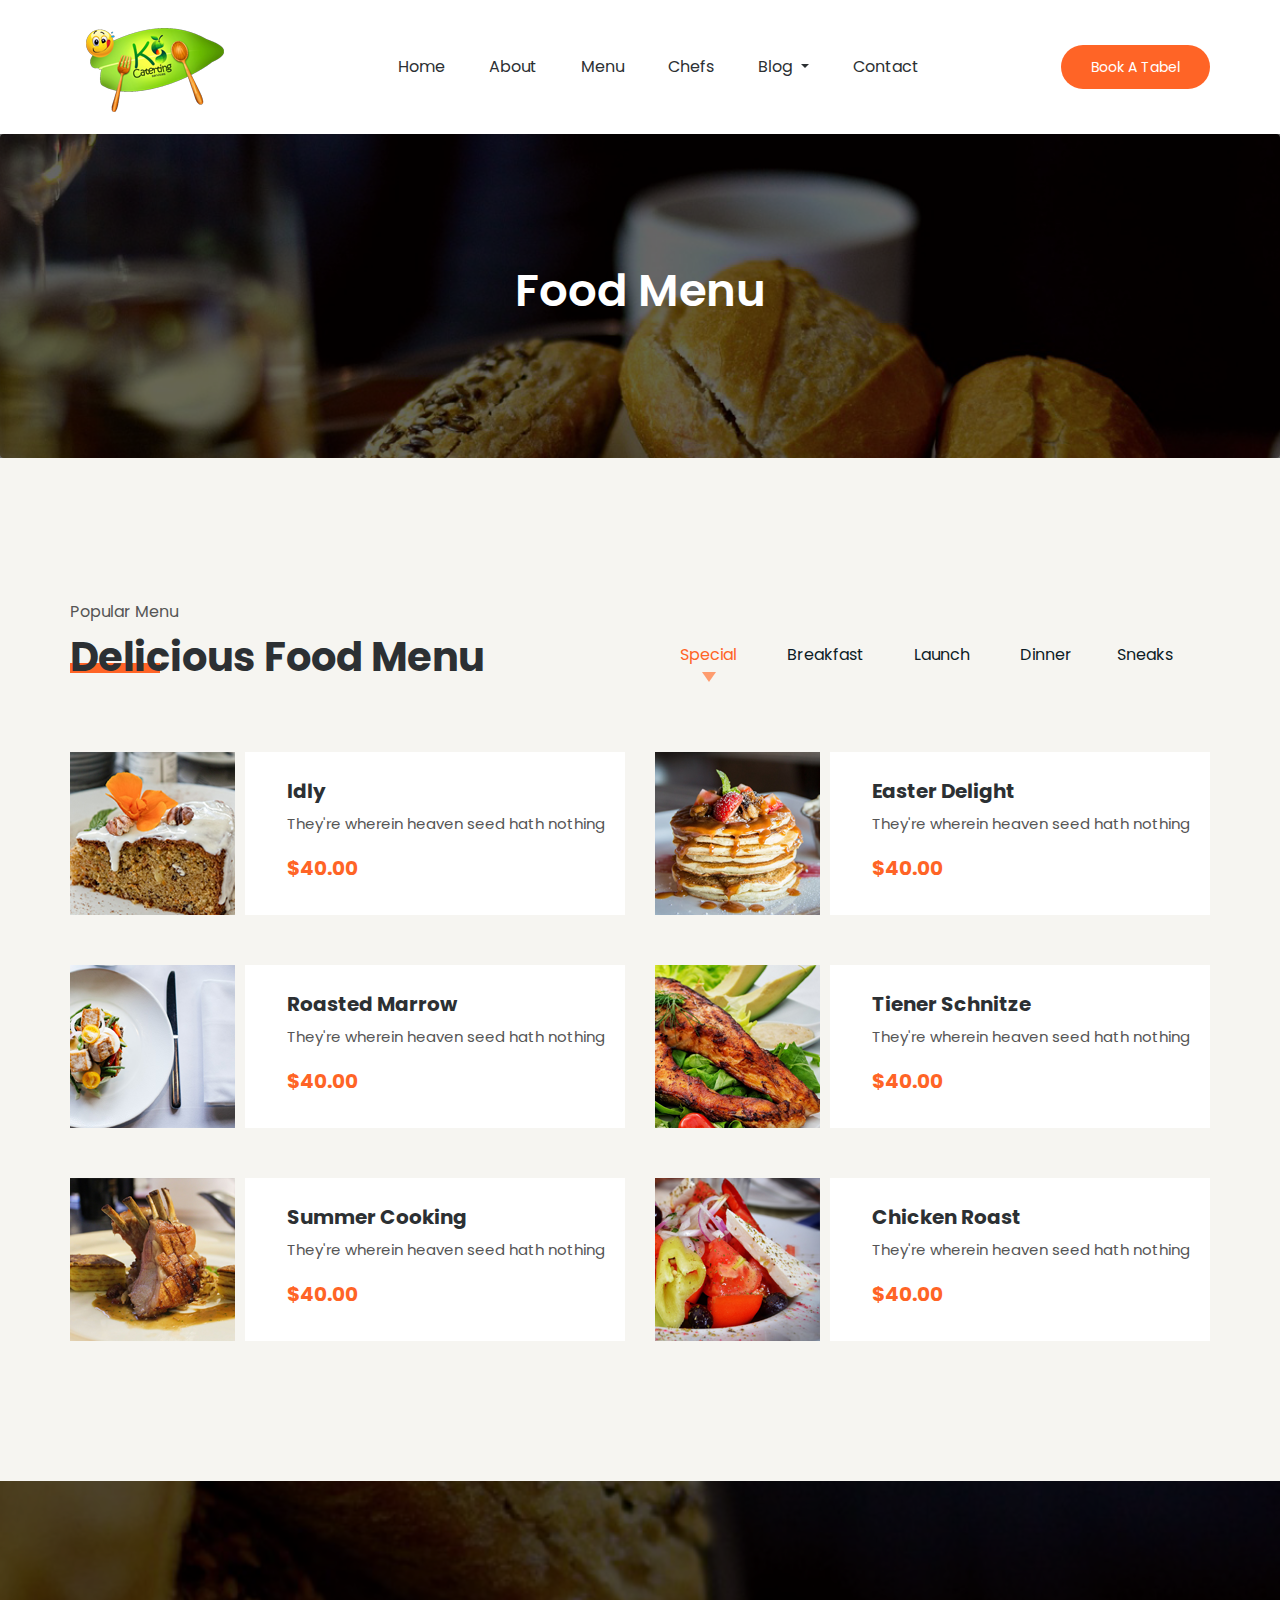
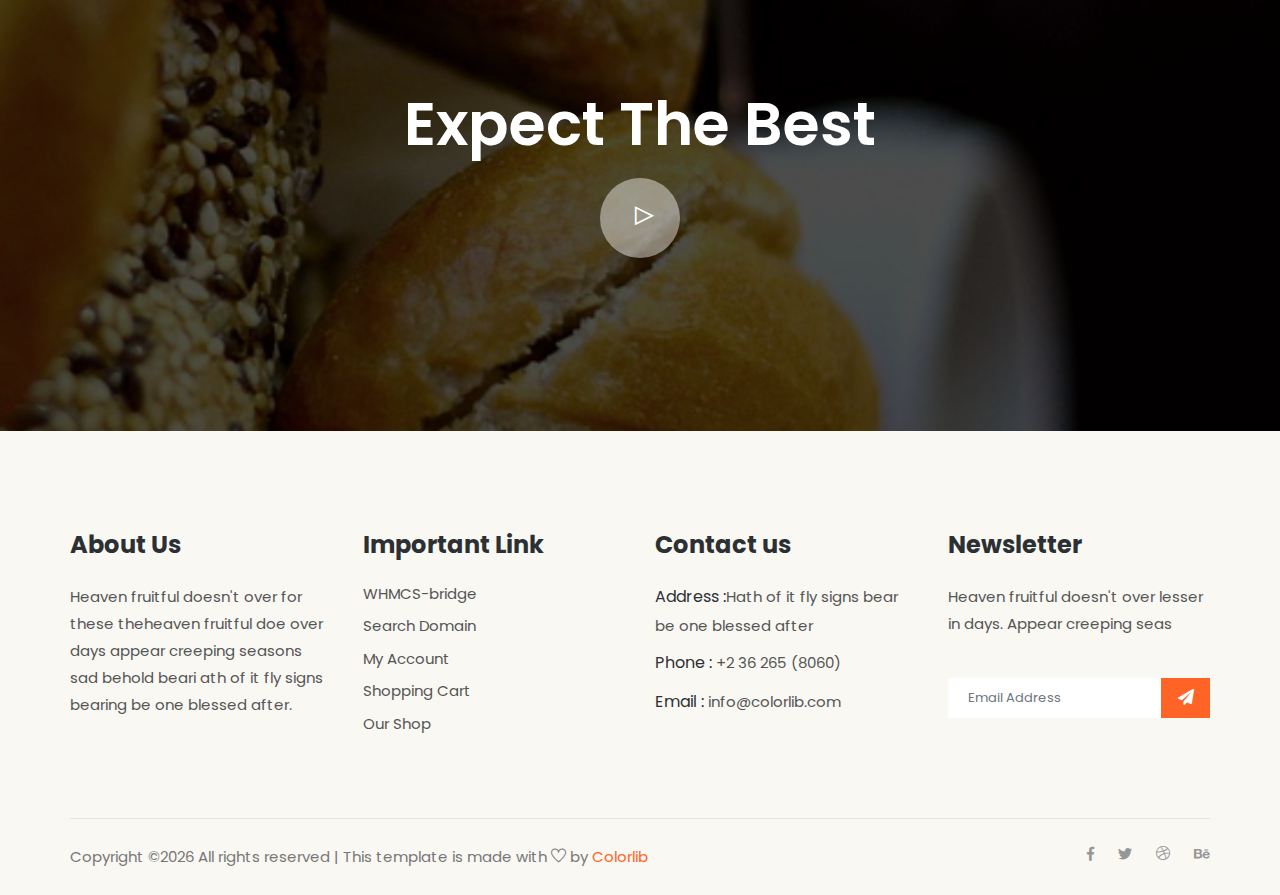
<file: food_menu.html>
<!doctype html>
<html lang="en">

<head>
    <!-- Required meta tags -->
    <meta charset="utf-8">
    <meta name="viewport" content="width=device-width, initial-scale=1, shrink-to-fit=no">
    <title>Dingo</title>
    <link rel="icon" href="img/favicon1.png">
    <!-- Bootstrap CSS -->
    <link rel="stylesheet" href="css/bootstrap.min.css">
    <!-- animate CSS -->
    <link rel="stylesheet" href="css/animate.css">
    <!-- owl carousel CSS -->
    <link rel="stylesheet" href="css/owl.carousel.min.css">
    <!-- themify CSS -->
    <link rel="stylesheet" href="css/themify-icons.css">
    <!-- flaticon CSS -->
    <link rel="stylesheet" href="css/flaticon.css">
    <!-- font awesome CSS -->
    <link rel="stylesheet" href="css/magnific-popup.css">
    <!-- swiper CSS -->
    <link rel="stylesheet" href="css/slick.css">
    <link rel="stylesheet" href="css/gijgo.min.css">
    <link rel="stylesheet" href="css/nice-select.css">
    <link rel="stylesheet" href="css/all.css">
    <!-- style CSS -->
    <link rel="stylesheet" href="css/style.css">
</head>

<body>
    <!--::header part start::-->
    <header class="main_menu">
        <div class="container">
            <div class="row align-items-center">
                <div class="col-lg-12">
                    <nav class="navbar navbar-expand-lg navbar-light">
                        <a class="navbar-brand" href="index.html"> <img src="img/logo.png" alt="logo"> </a>
                        <button class="navbar-toggler" type="button" data-toggle="collapse"
                            data-target="#navbarSupportedContent" aria-controls="navbarSupportedContent"
                            aria-expanded="false" aria-label="Toggle navigation">
                            <span class="navbar-toggler-icon"></span>
                        </button>

                        <div class="collapse navbar-collapse main-menu-item justify-content-end"
                            id="navbarSupportedContent">
                            <ul class="navbar-nav">
                                <li class="nav-item">
                                    <a class="nav-link" href="index.html">Home</a>
                                </li>
                                <li class="nav-item">
                                    <a class="nav-link" href="about.html">About</a>
                                </li>
                                <li class="nav-item">
                                    <a class="nav-link" href="food_menu.html">Menu</a>
                                </li>
                                <li class="nav-item">
                                    <a class="nav-link" href="chefs.html">Chefs</a>
                                </li>
                                <li class="nav-item dropdown">
                                    <a class="nav-link dropdown-toggle" href="blog.html" id="navbarDropdown" role="button" data-toggle="dropdown" aria-haspopup="true" aria-expanded="false">
                                        Blog
                                    </a>
                                    <div class="dropdown-menu" aria-labelledby="navbarDropdown">
                                        <a class="dropdown-item" href="blog.html">Blog</a>
                                        <a class="dropdown-item" href="single-blog.html">Single blog</a>
                                        <a class="dropdown-item" href="elements.html">Elements</a>
                                    </div>
                                </li>
                                <li class="nav-item">
                                    <a class="nav-link" href="contact.html">Contact</a>
                                </li>
                            </ul>
                        </div>
                        <div class="menu_btn">
                            <a href="#" class="single_page_btn d-none d-sm-block">book a tabel</a>
                        </div>
                    </nav>
                </div>
            </div>
        </div>
    </header>
    <!-- Header part end-->

    <!-- breadcrumb start-->
    <section class="breadcrumb breadcrumb_bg">
        <div class="container">
            <div class="row">
                <div class="col-lg-12">
                    <div class="breadcrumb_iner text-center">
                        <div class="breadcrumb_iner_item">
                            <h2>Food Menu</h2>
                        </div>
                    </div>
                </div>
            </div>
        </div>
    </section>
    <!-- breadcrumb start-->

    <!--::chefs_part start::-->
    <!-- food_menu start-->
    <section class="food_menu gray_bg">
        <div class="container">
            <div class="row justify-content-between">
                <div class="col-lg-5">
                    <div class="section_tittle">
                        <p>Popular Menu</p>
                        <h2>Delicious Food Menu</h2>
                    </div>
                </div>
                <div class="col-lg-6">
                    <div class="nav nav-tabs food_menu_nav" id="myTab" role="tablist">
                        <a class="active" id="Special-tab" data-toggle="tab" href="#Special" role="tab"
                            aria-controls="Special" aria-selected="false">Special <img src="img/icon/play.svg"
                                alt="play"></a>
                        <a id="Breakfast-tab" data-toggle="tab" href="#Breakfast" role="tab" aria-controls="Breakfast"
                            aria-selected="false">Breakfast <img src="img/icon/play.svg" alt="play"></a>
                        <a id="Launch-tab" data-toggle="tab" href="#Launch" role="tab" aria-controls="Launch"
                            aria-selected="false">Launch <img src="img/icon/play.svg" alt="play"></a>
                        <a id="Dinner-tab" data-toggle="tab" href="#Dinner" role="tab" aria-controls="Dinner"
                            aria-selected="false">Dinner <img src="img/icon/play.svg" alt="play"> </a>
                        <a id="Sneaks-tab" data-toggle="tab" href="#Sneaks" role="tab" aria-controls="Sneaks"
                            aria-selected="false">Sneaks <img src="img/icon/play.svg" alt="play"></a>
                    </div>
                </div>
                <div class="col-lg-12">
                    <div class="tab-content" id="myTabContent">
                        <div class="tab-pane fade show active single-member" id="Special" role="tabpanel"
                            aria-labelledby="Special-tab">
                            <div class="row">
                                <div class="col-sm-6 col-lg-6">
                                    <div class="single_food_item media">
                                        <img src="img/food_menu/single_food_1.png" class="mr-3" alt="...">
                                        <div class="media-body align-self-center">
                                            <h3>Idly</h3>
                                            <p>They're wherein heaven seed hath nothing</p>
                                            <h5>$40.00</h5>
                                        </div>
                                    </div>
                                    <div class="single_food_item media">
                                        <img src="img/food_menu/single_food_2.png" class="mr-3" alt="...">
                                        <div class="media-body align-self-center">
                                            <h3>Roasted Marrow</h3>
                                            <p>They're wherein heaven seed hath nothing</p>
                                            <h5>$40.00</h5>
                                        </div>
                                    </div>
                                    <div class="single_food_item media">
                                        <img src="img/food_menu/single_food_3.png" class="mr-3" alt="...">
                                        <div class="media-body align-self-center">
                                            <h3>Summer Cooking</h3>
                                            <p>They're wherein heaven seed hath nothing</p>
                                            <h5>$40.00</h5>
                                        </div>
                                    </div>
                                </div>
                                <div class="col-sm-6 col-lg-6">
                                    <div class="single_food_item media">
                                        <img src="img/food_menu/single_food_4.png" class="mr-3" alt="...">
                                        <div class="media-body align-self-center">
                                            <h3>Easter Delight</h3>
                                            <p>They're wherein heaven seed hath nothing</p>
                                            <h5>$40.00</h5>
                                        </div>
                                    </div>
                                    <div class="single_food_item media">
                                        <img src="img/food_menu/single_food_5.png" class="mr-3" alt="...">
                                        <div class="media-body align-self-center">
                                            <h3>Tiener Schnitze</h3>
                                            <p>They're wherein heaven seed hath nothing</p>
                                            <h5>$40.00</h5>
                                        </div>
                                    </div>
                                    <div class="single_food_item media">
                                        <img src="img/food_menu/single_food_6.png" class="mr-3" alt="...">
                                        <div class="media-body align-self-center">
                                            <h3>Chicken Roast</h3>
                                            <p>They're wherein heaven seed hath nothing</p>
                                            <h5>$40.00</h5>
                                        </div>
                                    </div>
                                </div>
                            </div>
                        </div>
                        <!--Breakfast-->
                        <div class="tab-pane fade single-member" id="Breakfast" role="tabpanel"
                            aria-labelledby="Breakfast-tab">
                            <div class="row">
                                <div class="col-sm-6 col-lg-6">
                                    <div class="single_food_item media">
                                        <img src="img/food_menu/single_food_4.png" class="mr-3" alt="...">
                                        <div class="media-body align-self-center">
                                            <h3><a href="/food_menu.html">Tiffin 1</a></h3>
                                            <p>They're wherein heaven seed hath nothing</p>
                                            <h5>$40.00</h5>
                                        </div>
                                    </div>
                                    <div class="single_food_item media">
                                        <img src="img/food_menu/single_food_5.png" class="mr-3" alt="...">
                                        <div class="media-body align-self-center">
                                            <h3><a href="/food_menu.html">Tiffin 2</a></h3>
                                            <p>They're wherein heaven seed hath nothing</p>
                                            <h5>$40.00</h5>
                                        </div>
                                    </div>
                                    <div class="single_food_item media">
                                        <img src="img/food_menu/single_food_6.png" class="mr-3" alt="...">
                                        <div class="media-body align-self-center">
                                            <h3><a href="/food_menu.html">Tiffin 3</a></h3>
                                            <p>They're wherein heaven seed hath nothing</p>
                                            <h5>$40.00</h5>
                                        </div>
                                    </div>
                                </div>
                                <div class="col-sm-6 col-lg-6">
                                    <div class="single_food_item media">
                                        <img src="img/food_menu/single_food_1.png" class="mr-3" alt="...">
                                        <div class="media-body align-self-center">
                                            <h3><a href="/food_menu.html">Tiffin 4</a></h3>
                                            <p>They're wherein heaven seed hath nothing</p>
                                            <h5>$40.00</h5>
                                        </div>
                                    </div>
                                    <div class="single_food_item media">
                                        <img src="img/food_menu/single_food_2.png" class="mr-3" alt="...">
                                        <div class="media-body align-self-center">
                                            <h3><a href="/food_menu.html">Tiffin 5</a></h3>
                                            <p>They're wherein heaven seed hath nothing</p>
                                            <h5>$40.00</h5>
                                        </div>
                                    </div>
                                    <div class="single_food_item media">
                                        <img src="img/food_menu/single_food_3.png" class="mr-3" alt="...">
                                        <div class="media-body align-self-center">
                                            <h3><a href="/food_menu.html">Tiffin 6</a></h3>
                                            <p>They're wherein heaven seed hath nothing</p>
                                            <h5>$40.00</h5>
                                        </div>
                                    </div>
                                </div>
                            </div>
                        </div>

                        <!--Launch-->
                        <div class="tab-pane fade single-member" id="Launch" role="tabpanel"
                            aria-labelledby="Launch-tab">
                            <div class="row">
                                <div class="col-sm-6 col-lg-6">
                                    <div class="single_food_item media">
                                        <img src="img/food_menu/single_food_1.png" class="mr-3" alt="...">
                                        <div class="media-body align-self-center">
                                            <h3><a href="/food_menu.html">Meals 1</a></h3>
                                            <p>They're wherein heaven seed hath nothing</p>
                                            <h5>$40.00</h5>
                                        </div>
                                    </div>
                                    <div class="single_food_item media">
                                        <img src="img/food_menu/single_food_2.png" class="mr-3" alt="...">
                                        <div class="media-body align-self-center">
                                            <h3><a href="/food_menu.html">Meals 2</a></h3>
                                            <p>They're wherein heaven seed hath nothing</p>
                                            <h5>$40.00</h5>
                                        </div>
                                    </div>
                                    <div class="single_food_item media">
                                        <img src="img/food_menu/single_food_3.png" class="mr-3" alt="...">
                                        <div class="media-body align-self-center">
                                            <h3><a href="/food_menu.html">Meals 3</a></h3>
                                            <p>They're wherein heaven seed hath nothing</p>
                                            <h5>$40.00</h5>
                                        </div>
                                    </div>
                                </div>
                                <div class="col-sm-6 col-lg-6">
                                    <div class="single_food_item media">
                                        <img src="img/food_menu/single_food_4.png" class="mr-3" alt="...">
                                        <div class="media-body align-self-center">
                                            <h3><a href="/food_menu.html">Meals 4</a></h3>
                                            <p>They're wherein heaven seed hath nothing</p>
                                            <h5>$40.00</h5>
                                        </div>
                                    </div>
                                    <div class="single_food_item media">
                                        <img src="img/food_menu/single_food_5.png" class="mr-3" alt="...">
                                        <div class="media-body align-self-center">
                                            <h3><a href="/food_menu.html">Meals 5</a></h3>
                                            <p>They're wherein heaven seed hath nothing</p>
                                            <h5>$40.00</h5>
                                        </div>
                                    </div>
                                    <div class="single_food_item media">
                                        <img src="img/food_menu/single_food_6.png" class="mr-3" alt="...">
                                        <div class="media-body align-self-center">
                                            <h3><a href="/food_menu.html">Meals 6</a></h3>
                                            <p>They're wherein heaven seed hath nothing</p>
                                            <h5>$40.00</h5>
                                        </div>
                                    </div>
                                </div>

                            </div>
                        </div>

                        <!--Dinner-->
                        <div class="tab-pane fade single-member" id="Dinner" role="tabpanel"
                            aria-labelledby="Dinner-tab">
                            <div class="row">
                                <div class="col-sm-6 col-lg-6">
                                    <div class="single_food_item media">
                                        <img src="img/food_menu/single_food_4.png" class="mr-3" alt="...">
                                        <div class="media-body align-self-center">
                                            <h3><a href="/food_menu.html">Dinner 1</a></h3>
                                            <p>They're wherein heaven seed hath nothing</p>
                                            <h5>$40.00</h5>
                                        </div>
                                    </div>
                                    <div class="single_food_item media">
                                        <img src="img/food_menu/single_food_5.png" class="mr-3" alt="...">
                                        <div class="media-body align-self-center">
                                            <h3><a href="/food_menu.html">Dinner 1</a></h3>
                                            <p>They're wherein heaven seed hath nothing</p>
                                            <h5>$40.00</h5>
                                        </div>
                                    </div>
                                    <div class="single_food_item media">
                                        <img src="img/food_menu/single_food_6.png" class="mr-3" alt="...">
                                        <div class="media-body align-self-center">
                                            <h3><a href="/food_menu.html">Dinner 1</a></h3>
                                            <p>They're wherein heaven seed hath nothing</p>
                                            <h5>$40.00</h5>
                                        </div>
                                    </div>
                                </div>
                                <div class="col-sm-6 col-lg-6">
                                    <div class="single_food_item media">
                                        <img src="img/food_menu/single_food_1.png" class="mr-3" alt="...">
                                        <div class="media-body align-self-center">
                                            <h3><a href="/food_menu.html">Dinner 1</a></h3>
                                            <p>They're wherein heaven seed hath nothing</p>
                                            <h5>$40.00</h5>
                                        </div>
                                    </div>
                                    <div class="single_food_item media">
                                        <img src="img/food_menu/single_food_2.png" class="mr-3" alt="...">
                                        <div class="media-body align-self-center">
                                            <h3><a href="/food_menu.html">Dinner 1</a></h3>
                                            <p>They're wherein heaven seed hath nothing</p>
                                            <h5>$40.00</h5>
                                        </div>
                                    </div>
                                    <div class="single_food_item media">
                                        <img src="img/food_menu/single_food_3.png" class="mr-3" alt="...">
                                        <div class="media-body align-self-center">
                                            <h3><a href="/food_menu.html">Dinner 1</a></h3>
                                            <p>They're wherein heaven seed hath nothing</p>
                                            <h5>$40.00</h5>
                                        </div>
                                    </div>
                                </div>

                            </div>
                        </div>
                        <div class="tab-pane fade single-member" id="Sneaks" role="tabpanel"
                            aria-labelledby="Sneaks-tab">
                            <div class="row">
                                <div class="col-sm-6 col-lg-6">
                                    <div class="single_food_item media">
                                        <img src="img/food_menu/single_food_1.png" class="mr-3" alt="...">
                                        <div class="media-body align-self-center">
                                            <h3><a href="/food_menu.html">Dinner 1</a></h3>
                                            <p>They're wherein heaven seed hath nothing</p>
                                            <h5>$40.00</h5>
                                        </div>
                                    </div>
                                    <div class="single_food_item media">
                                        <img src="img/food_menu/single_food_2.png" class="mr-3" alt="...">
                                        <div class="media-body align-self-center">
                                            <h3><a href="/food_menu.html">Dinner 2</a></h3>
                                            <p>They're wherein heaven seed hath nothing</p>
                                            <h5>$40.00</h5>
                                        </div>
                                    </div>
                                    <div class="single_food_item media">
                                        <img src="img/food_menu/single_food_3.png" class="mr-3" alt="...">
                                        <div class="media-body align-self-center">
                                            <h3><a href="/food_menu.html">Dinner 3</a></h3>
                                            <p>They're wherein heaven seed hath nothing</p>
                                            <h5>$40.00</h5>
                                        </div>
                                    </div>
                                </div>
                                <div class="col-sm-6 col-lg-6">
                                    <div class="single_food_item media">
                                        <img src="img/food_menu/single_food_4.png" class="mr-3" alt="...">
                                        <div class="media-body align-self-center">
                                            <h3><a href="/food_menu.html">Dinner 4</a></h3>
                                            <p>They're wherein heaven seed hath nothing</p>
                                            <h5>$40.00</h5>
                                        </div>
                                    </div>
                                    <div class="single_food_item media">
                                        <img src="img/food_menu/single_food_5.png" class="mr-3" alt="...">
                                        <div class="media-body align-self-center">
                                            <h3><a href="/food_menu.html">Dinner 5</a></h3>
                                            <p>They're wherein heaven seed hath nothing</p>
                                            <h5>$40.00</h5>
                                        </div>
                                    </div>
                                    <div class="single_food_item media">
                                        <img src="img/food_menu/single_food_6.png" class="mr-3" alt="...">
                                        <div class="media-body align-self-center">
                                            <h3><a href="/food_menu.html">Dinner 6</a></h3>
                                            <p>They're wherein heaven seed hath nothing</p>
                                            <h5>$40.00</h5>
                                        </div>
                                    </div>
                                </div>
                            </div>
                        </div>
                    </div>
                </div>
            </div>
        </div>
    </section>
    <!-- food_menu part end-->
    <!--::chefs_part end::-->

    <!-- intro_video_bg start-->
    <section class="intro_video_bg">
        <div class="container">
            <div class="row">
                <div class="col-lg-12">
                    <div class="intro_video_iner text-center">
                        <h2>Expect The Best</h2>
                        <div class="intro_video_icon">
                            <a id="play-video_1" class="video-play-button popup-youtube"
                                href="https://www.youtube.com/watch?v=pBFQdxA-apI">
                                <span class="ti-control-play"></span>
                            </a>
                        </div>
                    </div>
                </div>
            </div>
        </div>
    </section>
    <!-- intro_video_bg part start-->

    <!-- footer part start-->
    <footer class="footer-area">
        <div class="container">
            <div class="row">
                <div class="col-xl-3 col-sm-6 col-md-4">
                    <div class="single-footer-widget footer_1">
                        <h4>About Us</h4>
                        <p>Heaven fruitful doesn't over for these theheaven fruitful doe over days
                            appear creeping seasons sad behold beari ath of it fly signs bearing
                            be one blessed after.</p>
                    </div>
                </div>
                <div class="col-xl-3 col-sm-6 col-md-4">
                    <div class="single-footer-widget footer_2">
                        <h4>Important Link</h4>
                        <div class="contact_info">
                            <ul>
                                <li><a href="#">WHMCS-bridge</a></li>
                                <li><a href="#"> Search Domain</a></li>
                                <li><a href="#">My Account</a></li>
                                <li><a href="#">Shopping Cart</a></li>
                                <li><a href="#"> Our Shop</a></li>
                            </ul>
                        </div>
                    </div>
                </div>
                <div class="col-xl-3 col-sm-6 col-md-4">
                    <div class="single-footer-widget footer_2">
                        <h4>Contact us</h4>
                        <div class="contact_info">
                            <p><span> Address :</span>Hath of it fly signs bear be one blessed after </p>
                            <p><span> Phone :</span> +2 36 265 (8060)</p>
                            <p><span> Email : </span>info@colorlib.com </p>
                        </div>
                    </div>
                </div>
                <div class="col-xl-3 col-sm-8 col-md-6">
                    <div class="single-footer-widget footer_3">
                        <h4>Newsletter</h4>
                        <p>Heaven fruitful doesn't over lesser in days. Appear creeping seas</p>
                        <form action="#">
                            <div class="form-group">
                                <div class="input-group mb-3">
                                    <input type="text" class="form-control" placeholder='Email Address'
                                        onfocus="this.placeholder = ''" onblur="this.placeholder = 'Email Address'">
                                    <div class="input-group-append">
                                        <button class="btn" type="button"><i class="fas fa-paper-plane"></i></button>
                                    </div>
                                </div>
                            </div>
                        </form>
                    </div>
                </div>
            </div>
            <div class="copyright_part_text">
                <div class="row">
                    <div class="col-lg-8">
                        <p class="footer-text m-0"><!-- Link back to Colorlib can't be removed. Template is licensed under CC BY 3.0. -->
Copyright &copy;<script>document.write(new Date().getFullYear());</script> All rights reserved | This template is made with <i class="ti-heart" aria-hidden="true"></i> by <a href="https://colorlib.com" target="_blank">Colorlib</a>
<!-- Link back to Colorlib can't be removed. Template is licensed under CC BY 3.0. --></p>
                    </div>
                    <div class="col-lg-4">
                        <div class="copyright_social_icon text-right">
                            <a href="#"><i class="fab fa-facebook-f"></i></a>
                            <a href="#"><i class="fab fa-twitter"></i></a>
                            <a href="#"><i class="ti-dribbble"></i></a>
                            <a href="#"><i class="fab fa-behance"></i></a>
                        </div>
                    </div>
                </div>
            </div>
        </div>
    </footer>
    <!-- footer part end-->

    <!-- jquery plugins here-->
    <!-- jquery -->
    <script src="js/jquery-1.12.1.min.js"></script>
    <!-- popper js -->
    <script src="js/popper.min.js"></script>
    <!-- bootstrap js -->
    <script src="js/bootstrap.min.js"></script>
    <!-- easing js -->
    <script src="js/jquery.magnific-popup.js"></script>
    <!-- swiper js -->
    <script src="js/swiper.min.js"></script>
    <!-- swiper js -->
    <script src="js/masonry.pkgd.js"></script>
    <!-- particles js -->
    <script src="js/owl.carousel.min.js"></script>
    <!-- swiper js -->
    <script src="js/slick.min.js"></script>
    <script src="js/gijgo.min.js"></script>
    <script src="js/jquery.nice-select.min.js"></script>
    <!-- custom js -->
    <script src="js/custom.js"></script>
</body>

</html>
</file>
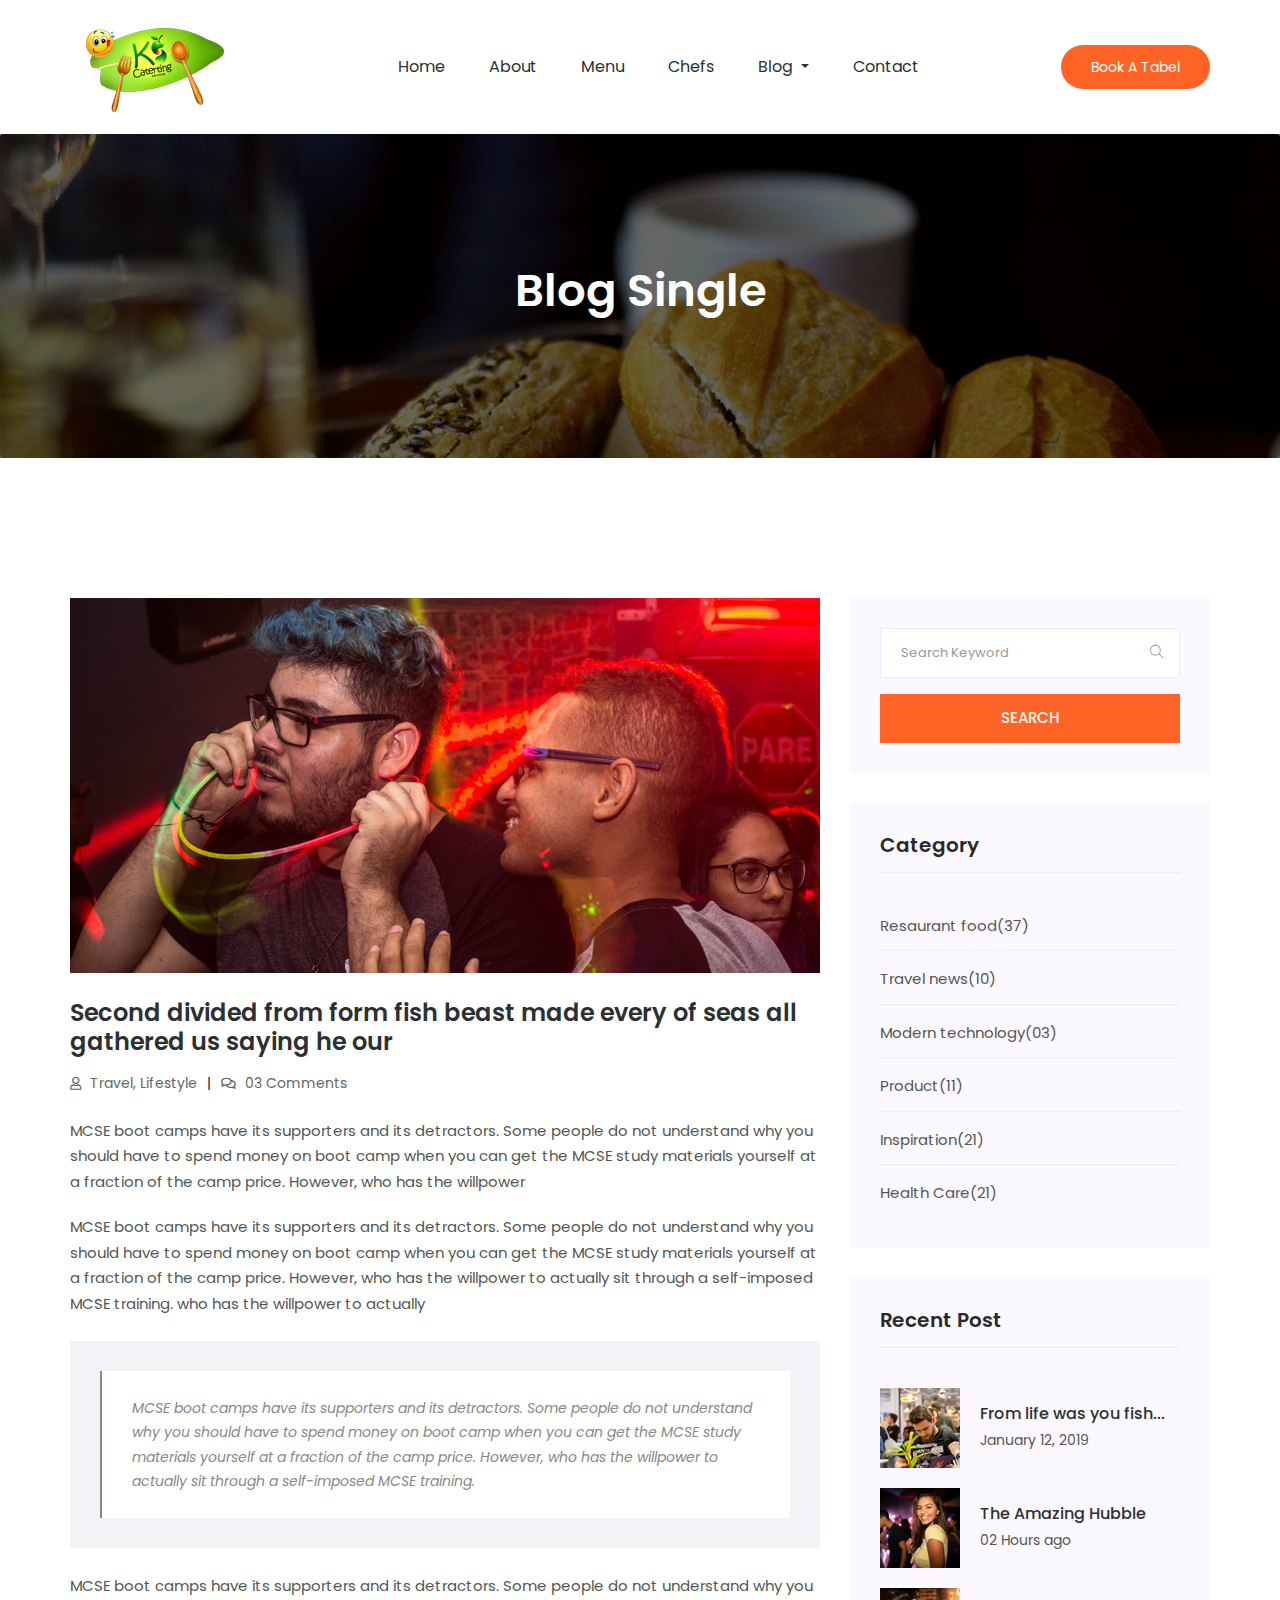
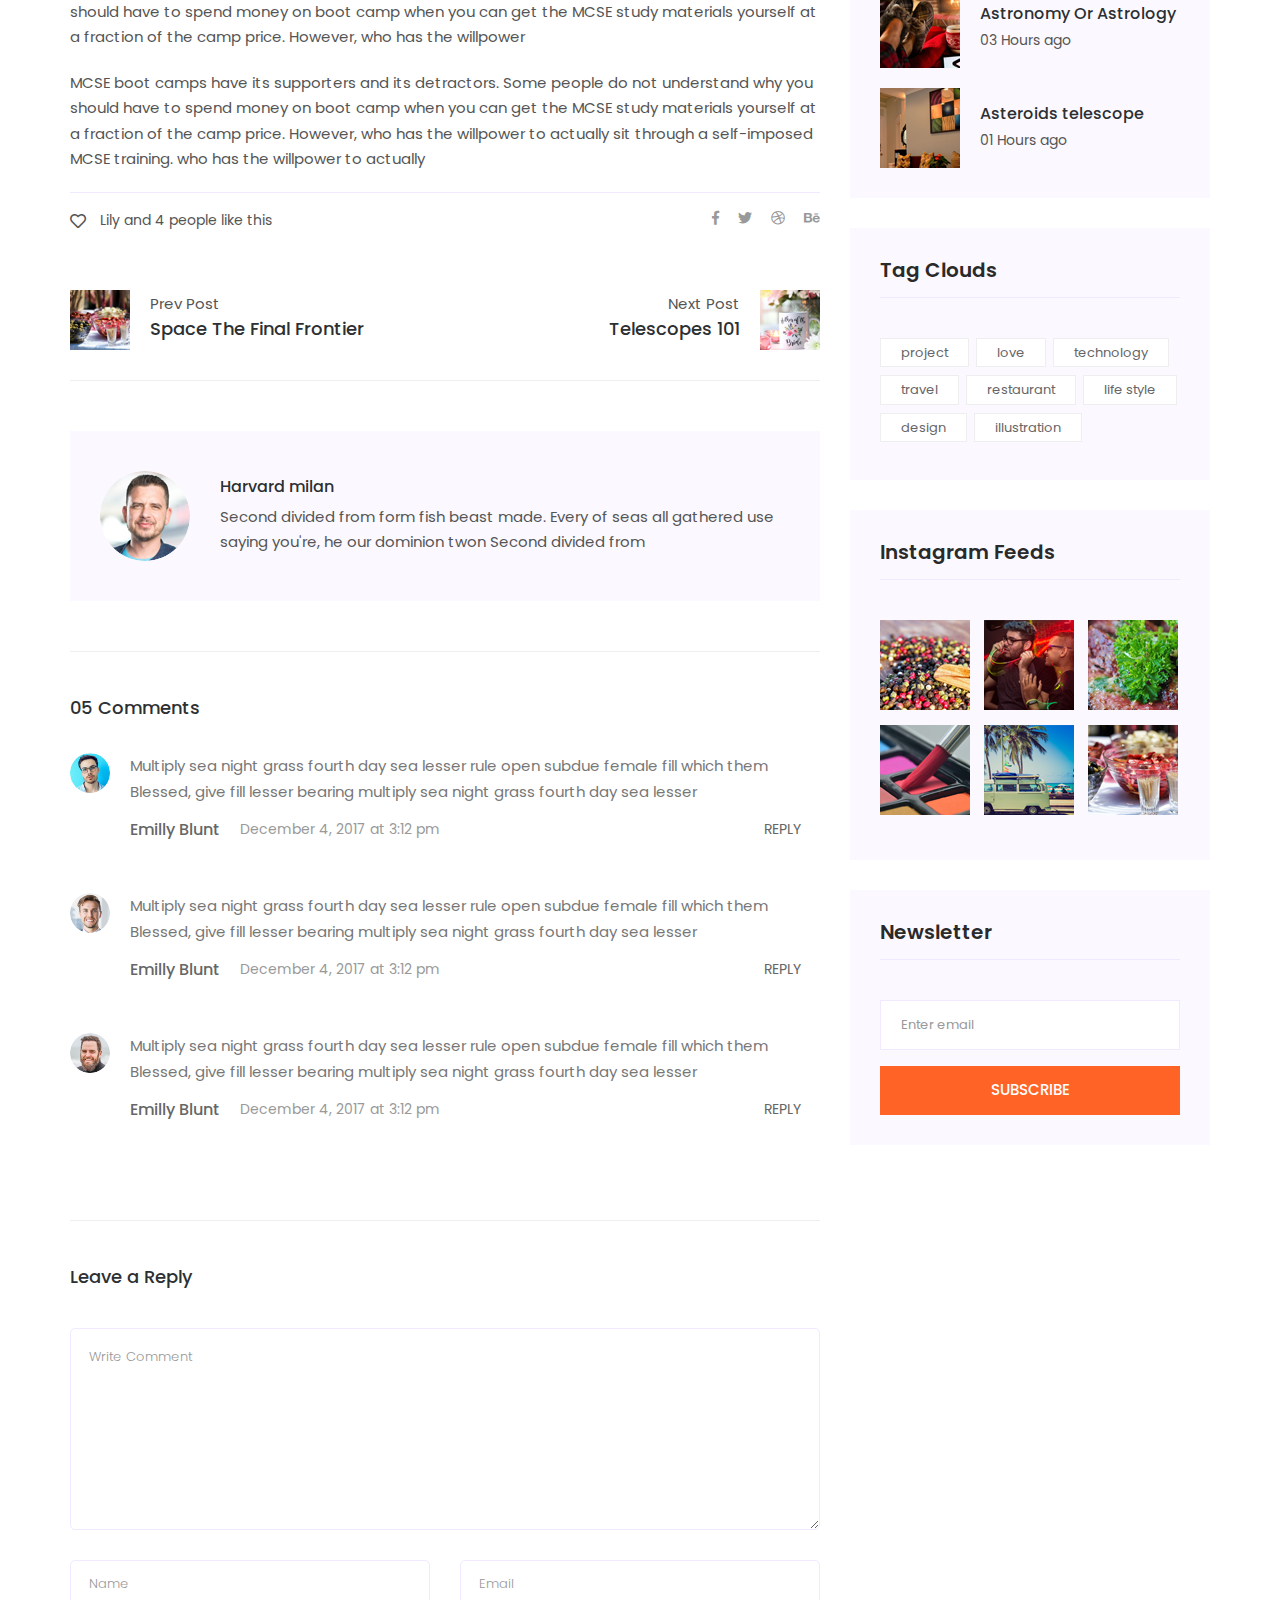
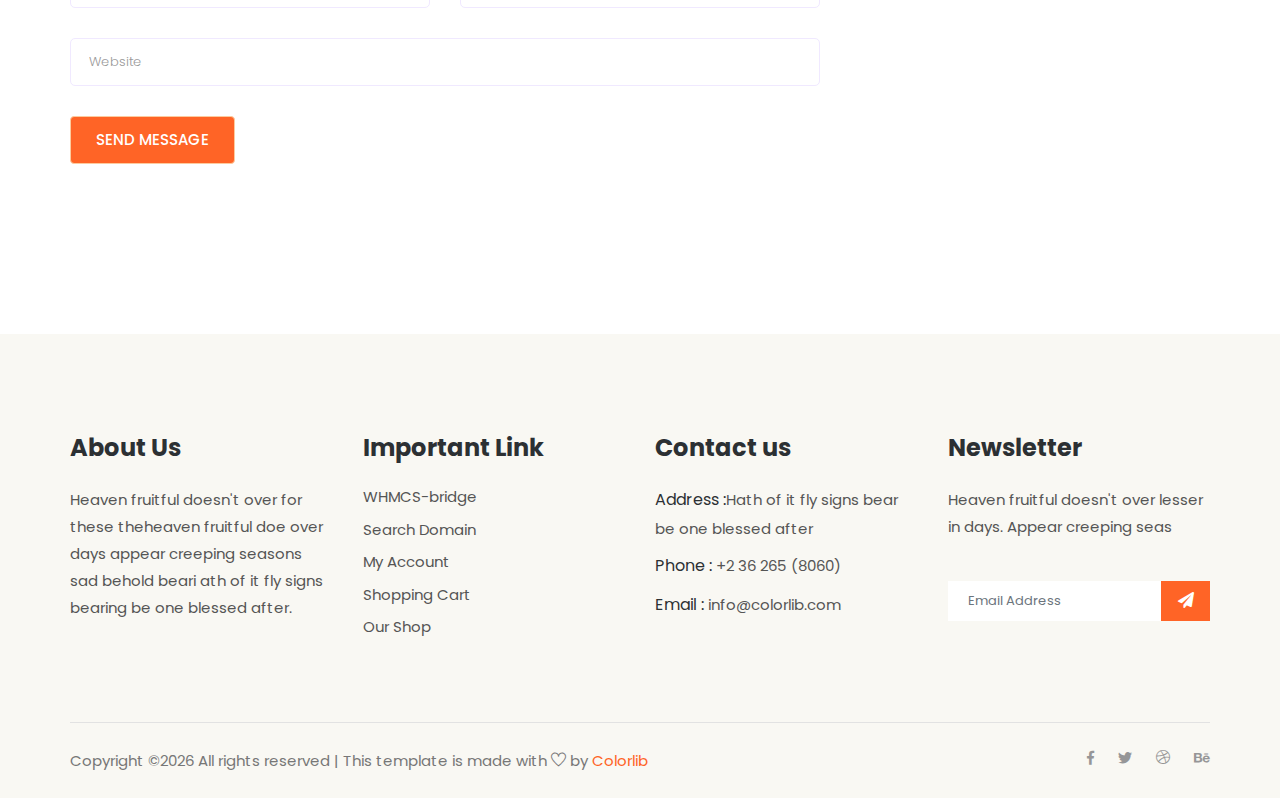
<file: single-blog.html>
<!doctype html>
<html lang="en">

<head>
    <!-- Required meta tags -->
    <meta charset="utf-8">
    <meta name="viewport" content="width=device-width, initial-scale=1, shrink-to-fit=no">
    <title>Dingo</title>
    <link rel="icon" href="img/favicon1.png">
    <!-- Bootstrap CSS -->
    <link rel="stylesheet" href="css/bootstrap.min.css">
    <!-- animate CSS -->
    <link rel="stylesheet" href="css/animate.css">
    <!-- owl carousel CSS -->
    <link rel="stylesheet" href="css/owl.carousel.min.css">
    <!-- themify CSS -->
    <link rel="stylesheet" href="css/themify-icons.css">
    <!-- flaticon CSS -->
    <link rel="stylesheet" href="css/flaticon.css">
    <!-- font awesome CSS -->
    <link rel="stylesheet" href="css/magnific-popup.css">
    <!-- swiper CSS -->
    <link rel="stylesheet" href="css/slick.css">
    <link rel="stylesheet" href="css/gijgo.min.css">
    <link rel="stylesheet" href="css/nice-select.css">
    <link rel="stylesheet" href="css/all.css">
    <!-- style CSS -->
    <link rel="stylesheet" href="css/style.css">
</head>

<body>
    <!--::header part start::-->
    <header class="main_menu">
        <div class="container">
            <div class="row align-items-center">
                <div class="col-lg-12">
                    <nav class="navbar navbar-expand-lg navbar-light">
                        <a class="navbar-brand" href="index.html"> <img src="img/logo.png" alt="logo"> </a>
                        <button class="navbar-toggler" type="button" data-toggle="collapse"
                            data-target="#navbarSupportedContent" aria-controls="navbarSupportedContent"
                            aria-expanded="false" aria-label="Toggle navigation">
                            <span class="navbar-toggler-icon"></span>
                        </button>

                        <div class="collapse navbar-collapse main-menu-item justify-content-end"
                            id="navbarSupportedContent">
                            <ul class="navbar-nav">
                                <li class="nav-item">
                                    <a class="nav-link" href="index.html">Home</a>
                                </li>
                                <li class="nav-item">
                                    <a class="nav-link" href="about.html">About</a>
                                </li>
                                <li class="nav-item">
                                    <a class="nav-link" href="food_menu.html">Menu</a>
                                </li>
                                <li class="nav-item">
                                    <a class="nav-link" href="chefs.html">Chefs</a>
                                </li>
                                <li class="nav-item dropdown">
                                    <a class="nav-link dropdown-toggle" href="blog.html" id="navbarDropdown" role="button" data-toggle="dropdown" aria-haspopup="true" aria-expanded="false">
                                        Blog
                                    </a>
                                    <div class="dropdown-menu" aria-labelledby="navbarDropdown">
                                        <a class="dropdown-item" href="blog.html">Blog</a>
                                        <a class="dropdown-item" href="single-blog.html">Single blog</a>
                                        <a class="dropdown-item" href="elements.html">Elements</a>
                                    </div>
                                </li>
                                <li class="nav-item">
                                    <a class="nav-link" href="contact.html">Contact</a>
                                </li>
                            </ul>
                        </div>
                        <div class="menu_btn">
                            <a href="#" class="single_page_btn d-none d-sm-block">book a tabel</a>
                        </div>
                    </nav>
                </div>
            </div>
        </div>
    </header>
    <!-- Header part end-->

   <!-- breadcrumb start-->
   <section class="breadcrumb breadcrumb_bg">
      <div class="container">
         <div class="row">
            <div class="col-lg-12">
               <div class="breadcrumb_iner text-center">
                  <div class="breadcrumb_iner_item">
                     <h2>Blog Single</h2>
                  </div>
               </div>
            </div>
         </div>
      </div>
   </section>
   <!-- breadcrumb start-->
   <!--================Blog Area =================-->
   <section class="blog_area single-post-area section_padding">
      <div class="container">
         <div class="row">
            <div class="col-lg-8 posts-list">
               <div class="single-post">
                  <div class="feature-img">
                     <img class="img-fluid" src="img/blog/single_blog_1.png" alt="">
                  </div>
                  <div class="blog_details">
                     <h2>Second divided from form fish beast made every of seas
                        all gathered us saying he our
                     </h2>
                     <ul class="blog-info-link mt-3 mb-4">
                        <li><a href="#"><i class="far fa-user"></i> Travel, Lifestyle</a></li>
                        <li><a href="#"><i class="far fa-comments"></i> 03 Comments</a></li>
                     </ul>
                     <p class="excert">
                        MCSE boot camps have its supporters and its detractors. Some people do not understand why you
                        should have to spend money on boot camp when you can get the MCSE study materials yourself at a
                        fraction of the camp price. However, who has the willpower
                     </p>
                     <p>
                        MCSE boot camps have its supporters and its detractors. Some people do not understand why you
                        should have to spend money on boot camp when you can get the MCSE study materials yourself at a
                        fraction of the camp price. However, who has the willpower to actually sit through a
                        self-imposed MCSE training. who has the willpower to actually
                     </p>
                     <div class="quote-wrapper">
                        <div class="quotes">
                           MCSE boot camps have its supporters and its detractors. Some people do not understand why you
                           should have to spend money on boot camp when you can get the MCSE study materials yourself at
                           a fraction of the camp price. However, who has the willpower to actually sit through a
                           self-imposed MCSE training.
                        </div>
                     </div>
                     <p>
                        MCSE boot camps have its supporters and its detractors. Some people do not understand why you
                        should have to spend money on boot camp when you can get the MCSE study materials yourself at a
                        fraction of the camp price. However, who has the willpower
                     </p>
                     <p>
                        MCSE boot camps have its supporters and its detractors. Some people do not understand why you
                        should have to spend money on boot camp when you can get the MCSE study materials yourself at a
                        fraction of the camp price. However, who has the willpower to actually sit through a
                        self-imposed MCSE training. who has the willpower to actually
                     </p>
                  </div>
               </div>
               <div class="navigation-top">
                  <div class="d-sm-flex justify-content-between text-center">
                     <p class="like-info"><span class="align-middle"><i class="far fa-heart"></i></span> Lily and 4
                        people like this</p>
                     <div class="col-sm-4 text-center my-2 my-sm-0">
                        <!-- <p class="comment-count"><span class="align-middle"><i class="far fa-comment"></i></span> 06 Comments</p> -->
                     </div>
                     <ul class="social-icons">
                        <li><a href="#"><i class="fab fa-facebook-f"></i></a></li>
                        <li><a href="#"><i class="fab fa-twitter"></i></a></li>
                        <li><a href="#"><i class="fab fa-dribbble"></i></a></li>
                        <li><a href="#"><i class="fab fa-behance"></i></a></li>
                     </ul>
                  </div>
                  <div class="navigation-area">
                     <div class="row">
                        <div
                           class="col-lg-6 col-md-6 col-12 nav-left flex-row d-flex justify-content-start align-items-center">
                           <div class="thumb">
                              <a href="#">
                                 <img class="img-fluid" src="img/post/preview.png" alt="">
                              </a>
                           </div>
                           <div class="arrow">
                              <a href="#">
                                 <span class="lnr text-white ti-arrow-left"></span>
                              </a>
                           </div>
                           <div class="detials">
                              <p>Prev Post</p>
                              <a href="#">
                                 <h4>Space The Final Frontier</h4>
                              </a>
                           </div>
                        </div>
                        <div
                           class="col-lg-6 col-md-6 col-12 nav-right flex-row d-flex justify-content-end align-items-center">
                           <div class="detials">
                              <p>Next Post</p>
                              <a href="#">
                                 <h4>Telescopes 101</h4>
                              </a>
                           </div>
                           <div class="arrow">
                              <a href="#">
                                 <span class="lnr text-white ti-arrow-right"></span>
                              </a>
                           </div>
                           <div class="thumb">
                              <a href="#">
                                 <img class="img-fluid" src="img/post/next.png" alt="">
                              </a>
                           </div>
                        </div>
                     </div>
                  </div>
               </div>
               <div class="blog-author">
                  <div class="media align-items-center">
                     <img src="img/blog/author.png" alt="">
                     <div class="media-body">
                        <a href="#">
                           <h4>Harvard milan</h4>
                        </a>
                        <p>Second divided from form fish beast made. Every of seas all gathered use saying you're, he
                           our dominion twon Second divided from</p>
                     </div>
                  </div>
               </div>
               <div class="comments-area">
                  <h4>05 Comments</h4>
                  <div class="comment-list">
                     <div class="single-comment justify-content-between d-flex">
                        <div class="user justify-content-between d-flex">
                           <div class="thumb">
                              <img src="img/comment/comment_1.png" alt="">
                           </div>
                           <div class="desc">
                              <p class="comment">
                                 Multiply sea night grass fourth day sea lesser rule open subdue female fill which them
                                 Blessed, give fill lesser bearing multiply sea night grass fourth day sea lesser
                              </p>
                              <div class="d-flex justify-content-between">
                                 <div class="d-flex align-items-center">
                                    <h5>
                                       <a href="#">Emilly Blunt</a>
                                    </h5>
                                    <p class="date">December 4, 2017 at 3:12 pm </p>
                                 </div>
                                 <div class="reply-btn">
                                    <a href="#" class="btn-reply text-uppercase">reply</a>
                                 </div>
                              </div>
                           </div>
                        </div>
                     </div>
                  </div>
                  <div class="comment-list">
                     <div class="single-comment justify-content-between d-flex">
                        <div class="user justify-content-between d-flex">
                           <div class="thumb">
                              <img src="img/comment/comment_2.png" alt="">
                           </div>
                           <div class="desc">
                              <p class="comment">
                                 Multiply sea night grass fourth day sea lesser rule open subdue female fill which them
                                 Blessed, give fill lesser bearing multiply sea night grass fourth day sea lesser
                              </p>
                              <div class="d-flex justify-content-between">
                                 <div class="d-flex align-items-center">
                                    <h5>
                                       <a href="#">Emilly Blunt</a>
                                    </h5>
                                    <p class="date">December 4, 2017 at 3:12 pm </p>
                                 </div>
                                 <div class="reply-btn">
                                    <a href="#" class="btn-reply text-uppercase">reply</a>
                                 </div>
                              </div>
                           </div>
                        </div>
                     </div>
                  </div>
                  <div class="comment-list">
                     <div class="single-comment justify-content-between d-flex">
                        <div class="user justify-content-between d-flex">
                           <div class="thumb">
                              <img src="img/comment/comment_3.png" alt="">
                           </div>
                           <div class="desc">
                              <p class="comment">
                                 Multiply sea night grass fourth day sea lesser rule open subdue female fill which them
                                 Blessed, give fill lesser bearing multiply sea night grass fourth day sea lesser
                              </p>
                              <div class="d-flex justify-content-between">
                                 <div class="d-flex align-items-center">
                                    <h5>
                                       <a href="#">Emilly Blunt</a>
                                    </h5>
                                    <p class="date">December 4, 2017 at 3:12 pm </p>
                                 </div>
                                 <div class="reply-btn">
                                    <a href="#" class="btn-reply text-uppercase">reply</a>
                                 </div>
                              </div>
                           </div>
                        </div>
                     </div>
                  </div>
               </div>
               <div class="comment-form">
                  <h4>Leave a Reply</h4>
                  <form class="form-contact comment_form" action="#" id="commentForm">
                     <div class="row">
                        <div class="col-12">
                           <div class="form-group">
                              <textarea class="form-control w-100" name="comment" id="comment" cols="30" rows="9"
                                 placeholder="Write Comment"></textarea>
                           </div>
                        </div>
                        <div class="col-sm-6">
                           <div class="form-group">
                              <input class="form-control" name="name" id="name" type="text" placeholder="Name">
                           </div>
                        </div>
                        <div class="col-sm-6">
                           <div class="form-group">
                              <input class="form-control" name="email" id="email" type="email" placeholder="Email">
                           </div>
                        </div>
                        <div class="col-12">
                           <div class="form-group">
                              <input class="form-control" name="website" id="website" type="text" placeholder="Website">
                           </div>
                        </div>
                     </div>
                     <div class="form-group">
                        <button type="submit" class="button button-contactForm">Send Message</button>
                     </div>
                  </form>
               </div>
            </div>
            <div class="col-lg-4">
               <div class="blog_right_sidebar">
                  <aside class="single_sidebar_widget search_widget">
                     <form action="#">
                        <div class="form-group">
                           <div class="input-group mb-3">
                              <input type="text" class="form-control" placeholder='Search Keyword'
                                 onfocus="this.placeholder = ''" onblur="this.placeholder = 'Search Keyword'">
                              <div class="input-group-append">
                                 <button class="btn" type="button"><i class="ti-search"></i></button>
                              </div>
                           </div>
                        </div>
                        <button class="button rounded-0 primary-bg text-white w-100 btn_4" type="submit">Search</button>
                     </form>
                  </aside>
                  <aside class="single_sidebar_widget post_category_widget">
                     <h4 class="widget_title">Category</h4>
                     <ul class="list cat-list">
                        <li>
                           <a href="#" class="d-flex">
                              <p>Resaurant food</p>
                              <p>(37)</p>
                           </a>
                        </li>
                        <li>
                           <a href="#" class="d-flex">
                              <p>Travel news</p>
                              <p>(10)</p>
                           </a>
                        </li>
                        <li>
                           <a href="#" class="d-flex">
                              <p>Modern technology</p>
                              <p>(03)</p>
                           </a>
                        </li>
                        <li>
                           <a href="#" class="d-flex">
                              <p>Product</p>
                              <p>(11)</p>
                           </a>
                        </li>
                        <li>
                           <a href="#" class="d-flex">
                              <p>Inspiration</p>
                              <p>(21)</p>
                           </a>
                        </li>
                        <li>
                           <a href="#" class="d-flex">
                              <p>Health Care</p>
                              <p>(21)</p>
                           </a>
                        </li>
                     </ul>
                  </aside>
                  <aside class="single_sidebar_widget popular_post_widget">
                     <h3 class="widget_title">Recent Post</h3>
                     <div class="media post_item">
                        <img src="img/post/post_1.png" alt="post">
                        <div class="media-body">
                           <a href="single-blog.html">
                              <h3>From life was you fish...</h3>
                           </a>
                           <p>January 12, 2019</p>
                        </div>
                     </div>
                     <div class="media post_item">
                        <img src="img/post/post_2.png" alt="post">
                        <div class="media-body">
                           <a href="single-blog.html">
                              <h3>The Amazing Hubble</h3>
                           </a>
                           <p>02 Hours ago</p>
                        </div>
                     </div>
                     <div class="media post_item">
                        <img src="img/post/post_3.png" alt="post">
                        <div class="media-body">
                           <a href="single-blog.html">
                              <h3>Astronomy Or Astrology</h3>
                           </a>
                           <p>03 Hours ago</p>
                        </div>
                     </div>
                     <div class="media post_item">
                        <img src="img/post/post_4.png" alt="post">
                        <div class="media-body">
                           <a href="single-blog.html">
                              <h3>Asteroids telescope</h3>
                           </a>
                           <p>01 Hours ago</p>
                        </div>
                     </div>
                  </aside>
                  <aside class="single_sidebar_widget tag_cloud_widget">
                     <h4 class="widget_title">Tag Clouds</h4>
                     <ul class="list">
                        <li>
                           <a href="#">project</a>
                        </li>
                        <li>
                           <a href="#">love</a>
                        </li>
                        <li>
                           <a href="#">technology</a>
                        </li>
                        <li>
                           <a href="#">travel</a>
                        </li>
                        <li>
                           <a href="#">restaurant</a>
                        </li>
                        <li>
                           <a href="#">life style</a>
                        </li>
                        <li>
                           <a href="#">design</a>
                        </li>
                        <li>
                           <a href="#">illustration</a>
                        </li>
                     </ul>
                  </aside>
                  <aside class="single_sidebar_widget instagram_feeds">
                     <h4 class="widget_title">Instagram Feeds</h4>
                     <ul class="instagram_row flex-wrap">
                        <li>
                           <a href="#">
                              <img class="img-fluid" src="img/post/post_5.png" alt="">
                           </a>
                        </li>
                        <li>
                           <a href="#">
                              <img class="img-fluid" src="img/post/post_6.png" alt="">
                           </a>
                        </li>
                        <li>
                           <a href="#">
                              <img class="img-fluid" src="img/post/post_7.png" alt="">
                           </a>
                        </li>
                        <li>
                           <a href="#">
                              <img class="img-fluid" src="img/post/post_8.png" alt="">
                           </a>
                        </li>
                        <li>
                           <a href="#">
                              <img class="img-fluid" src="img/post/post_9.png" alt="">
                           </a>
                        </li>
                        <li>
                           <a href="#">
                              <img class="img-fluid" src="img/post/post_10.png" alt="">
                           </a>
                        </li>
                     </ul>
                  </aside>
                  <aside class="single_sidebar_widget newsletter_widget">
                     <h4 class="widget_title">Newsletter</h4>
                     <form action="#">
                        <div class="form-group">
                           <input type="email" class="form-control" onfocus="this.placeholder = ''"
                              onblur="this.placeholder = 'Enter email'" placeholder='Enter email' required>
                        </div>
                        <button class="button rounded-0 primary-bg text-white w-100 btn_4"
                           type="submit">Subscribe</button>
                     </form>
                  </aside>
               </div>
            </div>
         </div>
      </div>
   </section>
   <!--================Blog Area end =================-->

   <!-- footer part start-->
   <footer class="footer-area">
      <div class="container">
         <div class="row">
            <div class="col-xl-3 col-sm-6 col-md-4">
               <div class="single-footer-widget footer_1">
                  <h4>About Us</h4>
                  <p>Heaven fruitful doesn't over for these theheaven fruitful doe over days
                     appear creeping seasons sad behold beari ath of it fly signs bearing
                     be one blessed after.</p>
               </div>
            </div>
            <div class="col-xl-3 col-sm-6 col-md-4">
               <div class="single-footer-widget footer_2">
                  <h4>Important Link</h4>
                  <div class="contact_info">
                     <ul>
                        <li><a href="#">WHMCS-bridge</a></li>
                        <li><a href="#"> Search Domain</a></li>
                        <li><a href="#">My Account</a></li>
                        <li><a href="#">Shopping Cart</a></li>
                        <li><a href="#"> Our Shop</a></li>
                     </ul>
                  </div>
               </div>
            </div>
            <div class="col-xl-3 col-sm-6 col-md-4">
               <div class="single-footer-widget footer_2">
                  <h4>Contact us</h4>
                  <div class="contact_info">
                     <p><span> Address :</span>Hath of it fly signs bear be one blessed after </p>
                     <p><span> Phone :</span> +2 36 265 (8060)</p>
                     <p><span> Email : </span>info@colorlib.com </p>
                  </div>
               </div>
            </div>
            <div class="col-xl-3 col-sm-8 col-md-6">
               <div class="single-footer-widget footer_3">
                  <h4>Newsletter</h4>
                  <p>Heaven fruitful doesn't over lesser in days. Appear creeping seas</p>
                  <form action="#">
                     <div class="form-group">
                        <div class="input-group mb-3">
                           <input type="text" class="form-control" placeholder='Email Address'
                              onfocus="this.placeholder = ''" onblur="this.placeholder = 'Email Address'">
                           <div class="input-group-append">
                              <button class="btn" type="button"><i class="fas fa-paper-plane"></i></button>
                           </div>
                        </div>
                     </div>
                  </form>
               </div>
            </div>
         </div>
         <div class="copyright_part_text">
            <div class="row">
               <div class="col-lg-8">
                  <p class="footer-text m-0"><!-- Link back to Colorlib can't be removed. Template is licensed under CC BY 3.0. -->
Copyright &copy;<script>document.write(new Date().getFullYear());</script> All rights reserved | This template is made with <i class="ti-heart" aria-hidden="true"></i> by <a href="https://colorlib.com" target="_blank">Colorlib</a>
<!-- Link back to Colorlib can't be removed. Template is licensed under CC BY 3.0. --></p>
               </div>
               <div class="col-lg-4">
                  <div class="copyright_social_icon text-right">
                     <a href="#"><i class="fab fa-facebook-f"></i></a>
                     <a href="#"><i class="fab fa-twitter"></i></a>
                     <a href="#"><i class="ti-dribbble"></i></a>
                     <a href="#"><i class="fab fa-behance"></i></a>
                  </div>
               </div>
            </div>
         </div>
      </div>
   </footer>
   <!-- footer part end-->

   <!-- jquery plugins here-->
   <!-- jquery -->
   <script src="js/jquery-1.12.1.min.js"></script>
   <!-- popper js -->
   <script src="js/popper.min.js"></script>
   <!-- bootstrap js -->
   <script src="js/bootstrap.min.js"></script>
   <!-- easing js -->
   <script src="js/jquery.magnific-popup.js"></script>
   <!-- swiper js -->
   <script src="js/swiper.min.js"></script>
   <!-- swiper js -->
   <script src="js/masonry.pkgd.js"></script>
   <!-- particles js -->
   <script src="js/owl.carousel.min.js"></script>
   <!-- swiper js -->
   <script src="js/slick.min.js"></script>
   <script src="js/gijgo.min.js"></script>
   <script src="js/jquery.nice-select.min.js"></script>
   <!-- custom js -->
   <script src="js/custom.js"></script>
</body>

</html>
</file>
<file: css/themify-icons.css>
@font-face {
	font-family: 'themify';
	src:url('../fonts/themify.eot?-fvbane');
	src:url('../fonts/themify.eot?#iefix-fvbane') format('embedded-opentype'),
		url('../fonts/themify.woff?-fvbane') format('woff'),
		url('../fonts/themify.ttf?-fvbane') format('truetype'),
		url('../fonts/themify.svg?-fvbane#themify') format('svg');
	font-weight: normal;
	font-style: normal;
}

[class^="ti-"], [class*=" ti-"] {
	font-family: 'themify';
	speak: none;
	font-style: normal;
	font-weight: normal;
	font-variant: normal;
	text-transform: none;
	line-height: 1;

	/* Better Font Rendering =========== */
	-webkit-font-smoothing: antialiased;
	-moz-osx-font-smoothing: grayscale;
}

.ti-wand:before {
	content: "\e600";
}
.ti-volume:before {
	content: "\e601";
}
.ti-user:before {
	content: "\e602";
}
.ti-unlock:before {
	content: "\e603";
}
.ti-unlink:before {
	content: "\e604";
}
.ti-trash:before {
	content: "\e605";
}
.ti-thought:before {
	content: "\e606";
}
.ti-target:before {
	content: "\e607";
}
.ti-tag:before {
	content: "\e608";
}
.ti-tablet:before {
	content: "\e609";
}
.ti-star:before {
	content: "\e60a";
}
.ti-spray:before {
	content: "\e60b";
}
.ti-signal:before {
	content: "\e60c";
}
.ti-shopping-cart:before {
	content: "\e60d";
}
.ti-shopping-cart-full:before {
	content: "\e60e";
}
.ti-settings:before {
	content: "\e60f";
}
.ti-search:before {
	content: "\e610";
}
.ti-zoom-in:before {
	content: "\e611";
}
.ti-zoom-out:before {
	content: "\e612";
}
.ti-cut:before {
	content: "\e613";
}
.ti-ruler:before {
	content: "\e614";
}
.ti-ruler-pencil:before {
	content: "\e615";
}
.ti-ruler-alt:before {
	content: "\e616";
}
.ti-bookmark:before {
	content: "\e617";
}
.ti-bookmark-alt:before {
	content: "\e618";
}
.ti-reload:before {
	content: "\e619";
}
.ti-plus:before {
	content: "\e61a";
}
.ti-pin:before {
	content: "\e61b";
}
.ti-pencil:before {
	content: "\e61c";
}
.ti-pencil-alt:before {
	content: "\e61d";
}
.ti-paint-roller:before {
	content: "\e61e";
}
.ti-paint-bucket:before {
	content: "\e61f";
}
.ti-na:before {
	content: "\e620";
}
.ti-mobile:before {
	content: "\e621";
}
.ti-minus:before {
	content: "\e622";
}
.ti-medall:before {
	content: "\e623";
}
.ti-medall-alt:before {
	content: "\e624";
}
.ti-marker:before {
	content: "\e625";
}
.ti-marker-alt:before {
	content: "\e626";
}
.ti-arrow-up:before {
	content: "\e627";
}
.ti-arrow-right:before {
	content: "\e628";
}
.ti-arrow-left:before {
	content: "\e629";
}
.ti-arrow-down:before {
	content: "\e62a";
}
.ti-lock:before {
	content: "\e62b";
}
.ti-location-arrow:before {
	content: "\e62c";
}
.ti-link:before {
	content: "\e62d";
}
.ti-layout:before {
	content: "\e62e";
}
.ti-layers:before {
	content: "\e62f";
}
.ti-layers-alt:before {
	content: "\e630";
}
.ti-key:before {
	content: "\e631";
}
.ti-import:before {
	content: "\e632";
}
.ti-image:before {
	content: "\e633";
}
.ti-heart:before {
	content: "\e634";
}
.ti-heart-broken:before {
	content: "\e635";
}
.ti-hand-stop:before {
	content: "\e636";
}
.ti-hand-open:before {
	content: "\e637";
}
.ti-hand-drag:before {
	content: "\e638";
}
.ti-folder:before {
	content: "\e639";
}
.ti-flag:before {
	content: "\e63a";
}
.ti-flag-alt:before {
	content: "\e63b";
}
.ti-flag-alt-2:before {
	content: "\e63c";
}
.ti-eye:before {
	content: "\e63d";
}
.ti-export:before {
	content: "\e63e";
}
.ti-exchange-vertical:before {
	content: "\e63f";
}
.ti-desktop:before {
	content: "\e640";
}
.ti-cup:before {
	content: "\e641";
}
.ti-crown:before {
	content: "\e642";
}
.ti-comments:before {
	content: "\e643";
}
.ti-comment:before {
	content: "\e644";
}
.ti-comment-alt:before {
	content: "\e645";
}
.ti-close:before {
	content: "\e646";
}
.ti-clip:before {
	content: "\e647";
}
.ti-angle-up:before {
	content: "\e648";
}
.ti-angle-right:before {
	content: "\e649";
}
.ti-angle-left:before {
	content: "\e64a";
}
.ti-angle-down:before {
	content: "\e64b";
}
.ti-check:before {
	content: "\e64c";
}
.ti-check-box:before {
	content: "\e64d";
}
.ti-camera:before {
	content: "\e64e";
}
.ti-announcement:before {
	content: "\e64f";
}
.ti-brush:before {
	content: "\e650";
}
.ti-briefcase:before {
	content: "\e651";
}
.ti-bolt:before {
	content: "\e652";
}
.ti-bolt-alt:before {
	content: "\e653";
}
.ti-blackboard:before {
	content: "\e654";
}
.ti-bag:before {
	content: "\e655";
}
.ti-move:before {
	content: "\e656";
}
.ti-arrows-vertical:before {
	content: "\e657";
}
.ti-arrows-horizontal:before {
	content: "\e658";
}
.ti-fullscreen:before {
	content: "\e659";
}
.ti-arrow-top-right:before {
	content: "\e65a";
}
.ti-arrow-top-left:before {
	content: "\e65b";
}
.ti-arrow-circle-up:before {
	content: "\e65c";
}
.ti-arrow-circle-right:before {
	content: "\e65d";
}
.ti-arrow-circle-left:before {
	content: "\e65e";
}
.ti-arrow-circle-down:before {
	content: "\e65f";
}
.ti-angle-double-up:before {
	content: "\e660";
}
.ti-angle-double-right:before {
	content: "\e661";
}
.ti-angle-double-left:before {
	content: "\e662";
}
.ti-angle-double-down:before {
	content: "\e663";
}
.ti-zip:before {
	content: "\e664";
}
.ti-world:before {
	content: "\e665";
}
.ti-wheelchair:before {
	content: "\e666";
}
.ti-view-list:before {
	content: "\e667";
}
.ti-view-list-alt:before {
	content: "\e668";
}
.ti-view-grid:before {
	content: "\e669";
}
.ti-uppercase:before {
	content: "\e66a";
}
.ti-upload:before {
	content: "\e66b";
}
.ti-underline:before {
	content: "\e66c";
}
.ti-truck:before {
	content: "\e66d";
}
.ti-timer:before {
	content: "\e66e";
}
.ti-ticket:before {
	content: "\e66f";
}
.ti-thumb-up:before {
	content: "\e670";
}
.ti-thumb-down:before {
	content: "\e671";
}
.ti-text:before {
	content: "\e672";
}
.ti-stats-up:before {
	content: "\e673";
}
.ti-stats-down:before {
	content: "\e674";
}
.ti-split-v:before {
	content: "\e675";
}
.ti-split-h:before {
	content: "\e676";
}
.ti-smallcap:before {
	content: "\e677";
}
.ti-shine:before {
	content: "\e678";
}
.ti-shift-right:before {
	content: "\e679";
}
.ti-shift-left:before {
	content: "\e67a";
}
.ti-shield:before {
	content: "\e67b";
}
.ti-notepad:before {
	content: "\e67c";
}
.ti-server:before {
	content: "\e67d";
}
.ti-quote-right:before {
	content: "\e67e";
}
.ti-quote-left:before {
	content: "\e67f";
}
.ti-pulse:before {
	content: "\e680";
}
.ti-printer:before {
	content: "\e681";
}
.ti-power-off:before {
	content: "\e682";
}
.ti-plug:before {
	content: "\e683";
}
.ti-pie-chart:before {
	content: "\e684";
}
.ti-paragraph:before {
	content: "\e685";
}
.ti-panel:before {
	content: "\e686";
}
.ti-package:before {
	content: "\e687";
}
.ti-music:before {
	content: "\e688";
}
.ti-music-alt:before {
	content: "\e689";
}
.ti-mouse:before {
	content: "\e68a";
}
.ti-mouse-alt:before {
	content: "\e68b";
}
.ti-money:before {
	content: "\e68c";
}
.ti-microphone:before {
	content: "\e68d";
}
.ti-menu:before {
	content: "\e68e";
}
.ti-menu-alt:before {
	content: "\e68f";
}
.ti-map:before {
	content: "\e690";
}
.ti-map-alt:before {
	content: "\e691";
}
.ti-loop:before {
	content: "\e692";
}
.ti-location-pin:before {
	content: "\e693";
}
.ti-list:before {
	content: "\e694";
}
.ti-light-bulb:before {
	content: "\e695";
}
.ti-Italic:before {
	content: "\e696";
}
.ti-info:before {
	content: "\e697";
}
.ti-infinite:before {
	content: "\e698";
}
.ti-id-badge:before {
	content: "\e699";
}
.ti-hummer:before {
	content: "\e69a";
}
.ti-home:before {
	content: "\e69b";
}
.ti-help:before {
	content: "\e69c";
}
.ti-headphone:before {
	content: "\e69d";
}
.ti-harddrives:before {
	content: "\e69e";
}
.ti-harddrive:before {
	content: "\e69f";
}
.ti-gift:before {
	content: "\e6a0";
}
.ti-game:before {
	content: "\e6a1";
}
.ti-filter:before {
	content: "\e6a2";
}
.ti-files:before {
	content: "\e6a3";
}
.ti-file:before {
	content: "\e6a4";
}
.ti-eraser:before {
	content: "\e6a5";
}
.ti-envelope:before {
	content: "\e6a6";
}
.ti-download:before {
	content: "\e6a7";
}
.ti-direction:before {
	content: "\e6a8";
}
.ti-direction-alt:before {
	content: "\e6a9";
}
.ti-dashboard:before {
	content: "\e6aa";
}
.ti-control-stop:before {
	content: "\e6ab";
}
.ti-control-shuffle:before {
	content: "\e6ac";
}
.ti-control-play:before {
	content: "\e6ad";
}
.ti-control-pause:before {
	content: "\e6ae";
}
.ti-control-forward:before {
	content: "\e6af";
}
.ti-control-backward:before {
	content: "\e6b0";
}
.ti-cloud:before {
	content: "\e6b1";
}
.ti-cloud-up:before {
	content: "\e6b2";
}
.ti-cloud-down:before {
	content: "\e6b3";
}
.ti-clipboard:before {
	content: "\e6b4";
}
.ti-car:before {
	content: "\e6b5";
}
.ti-calendar:before {
	content: "\e6b6";
}
.ti-book:before {
	content: "\e6b7";
}
.ti-bell:before {
	content: "\e6b8";
}
.ti-basketball:before {
	content: "\e6b9";
}
.ti-bar-chart:before {
	content: "\e6ba";
}
.ti-bar-chart-alt:before {
	content: "\e6bb";
}
.ti-back-right:before {
	content: "\e6bc";
}
.ti-back-left:before {
	content: "\e6bd";
}
.ti-arrows-corner:before {
	content: "\e6be";
}
.ti-archive:before {
	content: "\e6bf";
}
.ti-anchor:before {
	content: "\e6c0";
}
.ti-align-right:before {
	content: "\e6c1";
}
.ti-align-left:before {
	content: "\e6c2";
}
.ti-align-justify:before {
	content: "\e6c3";
}
.ti-align-center:before {
	content: "\e6c4";
}
.ti-alert:before {
	content: "\e6c5";
}
.ti-alarm-clock:before {
	content: "\e6c6";
}
.ti-agenda:before {
	content: "\e6c7";
}
.ti-write:before {
	content: "\e6c8";
}
.ti-window:before {
	content: "\e6c9";
}
.ti-widgetized:before {
	content: "\e6ca";
}
.ti-widget:before {
	content: "\e6cb";
}
.ti-widget-alt:before {
	content: "\e6cc";
}
.ti-wallet:before {
	content: "\e6cd";
}
.ti-video-clapper:before {
	content: "\e6ce";
}
.ti-video-camera:before {
	content: "\e6cf";
}
.ti-vector:before {
	content: "\e6d0";
}
.ti-themify-logo:before {
	content: "\e6d1";
}
.ti-themify-favicon:before {
	content: "\e6d2";
}
.ti-themify-favicon-alt:before {
	content: "\e6d3";
}
.ti-support:before {
	content: "\e6d4";
}
.ti-stamp:before {
	content: "\e6d5";
}
.ti-split-v-alt:before {
	content: "\e6d6";
}
.ti-slice:before {
	content: "\e6d7";
}
.ti-shortcode:before {
	content: "\e6d8";
}
.ti-shift-right-alt:before {
	content: "\e6d9";
}
.ti-shift-left-alt:before {
	content: "\e6da";
}
.ti-ruler-alt-2:before {
	content: "\e6db";
}
.ti-receipt:before {
	content: "\e6dc";
}
.ti-pin2:before {
	content: "\e6dd";
}
.ti-pin-alt:before {
	content: "\e6de";
}
.ti-pencil-alt2:before {
	content: "\e6df";
}
.ti-palette:before {
	content: "\e6e0";
}
.ti-more:before {
	content: "\e6e1";
}
.ti-more-alt:before {
	content: "\e6e2";
}
.ti-microphone-alt:before {
	content: "\e6e3";
}
.ti-magnet:before {
	content: "\e6e4";
}
.ti-line-double:before {
	content: "\e6e5";
}
.ti-line-dotted:before {
	content: "\e6e6";
}
.ti-line-dashed:before {
	content: "\e6e7";
}
.ti-layout-width-full:before {
	content: "\e6e8";
}
.ti-layout-width-default:before {
	content: "\e6e9";
}
.ti-layout-width-default-alt:before {
	content: "\e6ea";
}
.ti-layout-tab:before {
	content: "\e6eb";
}
.ti-layout-tab-window:before {
	content: "\e6ec";
}
.ti-layout-tab-v:before {
	content: "\e6ed";
}
.ti-layout-tab-min:before {
	content: "\e6ee";
}
.ti-layout-slider:before {
	content: "\e6ef";
}
.ti-layout-slider-alt:before {
	content: "\e6f0";
}
.ti-layout-sidebar-right:before {
	content: "\e6f1";
}
.ti-layout-sidebar-none:before {
	content: "\e6f2";
}
.ti-layout-sidebar-left:before {
	content: "\e6f3";
}
.ti-layout-placeholder:before {
	content: "\e6f4";
}
.ti-layout-menu:before {
	content: "\e6f5";
}
.ti-layout-menu-v:before {
	content: "\e6f6";
}
.ti-layout-menu-separated:before {
	content: "\e6f7";
}
.ti-layout-menu-full:before {
	content: "\e6f8";
}
.ti-layout-media-right-alt:before {
	content: "\e6f9";
}
.ti-layout-media-right:before {
	content: "\e6fa";
}
.ti-layout-media-overlay:before {
	content: "\e6fb";
}
.ti-layout-media-overlay-alt:before {
	content: "\e6fc";
}
.ti-layout-media-overlay-alt-2:before {
	content: "\e6fd";
}
.ti-layout-media-left-alt:before {
	content: "\e6fe";
}
.ti-layout-media-left:before {
	content: "\e6ff";
}
.ti-layout-media-center-alt:before {
	content: "\e700";
}
.ti-layout-media-center:before {
	content: "\e701";
}
.ti-layout-list-thumb:before {
	content: "\e702";
}
.ti-layout-list-thumb-alt:before {
	content: "\e703";
}
.ti-layout-list-post:before {
	content: "\e704";
}
.ti-layout-list-large-image:before {
	content: "\e705";
}
.ti-layout-line-solid:before {
	content: "\e706";
}
.ti-layout-grid4:before {
	content: "\e707";
}
.ti-layout-grid3:before {
	content: "\e708";
}
.ti-layout-grid2:before {
	content: "\e709";
}
.ti-layout-grid2-thumb:before {
	content: "\e70a";
}
.ti-layout-cta-right:before {
	content: "\e70b";
}
.ti-layout-cta-left:before {
	content: "\e70c";
}
.ti-layout-cta-center:before {
	content: "\e70d";
}
.ti-layout-cta-btn-right:before {
	content: "\e70e";
}
.ti-layout-cta-btn-left:before {
	content: "\e70f";
}
.ti-layout-column4:before {
	content: "\e710";
}
.ti-layout-column3:before {
	content: "\e711";
}
.ti-layout-column2:before {
	content: "\e712";
}
.ti-layout-accordion-separated:before {
	content: "\e713";
}
.ti-layout-accordion-merged:before {
	content: "\e714";
}
.ti-layout-accordion-list:before {
	content: "\e715";
}
.ti-ink-pen:before {
	content: "\e716";
}
.ti-info-alt:before {
	content: "\e717";
}
.ti-help-alt:before {
	content: "\e718";
}
.ti-headphone-alt:before {
	content: "\e719";
}
.ti-hand-point-up:before {
	content: "\e71a";
}
.ti-hand-point-right:before {
	content: "\e71b";
}
.ti-hand-point-left:before {
	content: "\e71c";
}
.ti-hand-point-down:before {
	content: "\e71d";
}
.ti-gallery:before {
	content: "\e71e";
}
.ti-face-smile:before {
	content: "\e71f";
}
.ti-face-sad:before {
	content: "\e720";
}
.ti-credit-card:before {
	content: "\e721";
}
.ti-control-skip-forward:before {
	content: "\e722";
}
.ti-control-skip-backward:before {
	content: "\e723";
}
.ti-control-record:before {
	content: "\e724";
}
.ti-control-eject:before {
	content: "\e725";
}
.ti-comments-smiley:before {
	content: "\e726";
}
.ti-brush-alt:before {
	content: "\e727";
}
.ti-youtube:before {
	content: "\e728";
}
.ti-vimeo:before {
	content: "\e729";
}
.ti-twitter:before {
	content: "\e72a";
}
.ti-time:before {
	content: "\e72b";
}
.ti-tumblr:before {
	content: "\e72c";
}
.ti-skype:before {
	content: "\e72d";
}
.ti-share:before {
	content: "\e72e";
}
.ti-share-alt:before {
	content: "\e72f";
}
.ti-rocket:before {
	content: "\e730";
}
.ti-pinterest:before {
	content: "\e731";
}
.ti-new-window:before {
	content: "\e732";
}
.ti-microsoft:before {
	content: "\e733";
}
.ti-list-ol:before {
	content: "\e734";
}
.ti-linkedin:before {
	content: "\e735";
}
.ti-layout-sidebar-2:before {
	content: "\e736";
}
.ti-layout-grid4-alt:before {
	content: "\e737";
}
.ti-layout-grid3-alt:before {
	content: "\e738";
}
.ti-layout-grid2-alt:before {
	content: "\e739";
}
.ti-layout-column4-alt:before {
	content: "\e73a";
}
.ti-layout-column3-alt:before {
	content: "\e73b";
}
.ti-layout-column2-alt:before {
	content: "\e73c";
}
.ti-instagram:before {
	content: "\e73d";
}
.ti-google:before {
	content: "\e73e";
}
.ti-github:before {
	content: "\e73f";
}
.ti-flickr:before {
	content: "\e740";
}
.ti-facebook:before {
	content: "\e741";
}
.ti-dropbox:before {
	content: "\e742";
}
.ti-dribbble:before {
	content: "\e743";
}
.ti-apple:before {
	content: "\e744";
}
.ti-android:before {
	content: "\e745";
}
.ti-save:before {
	content: "\e746";
}
.ti-save-alt:before {
	content: "\e747";
}
.ti-yahoo:before {
	content: "\e748";
}
.ti-wordpress:before {
	content: "\e749";
}
.ti-vimeo-alt:before {
	content: "\e74a";
}
.ti-twitter-alt:before {
	content: "\e74b";
}
.ti-tumblr-alt:before {
	content: "\e74c";
}
.ti-trello:before {
	content: "\e74d";
}
.ti-stack-overflow:before {
	content: "\e74e";
}
.ti-soundcloud:before {
	content: "\e74f";
}
.ti-sharethis:before {
	content: "\e750";
}
.ti-sharethis-alt:before {
	content: "\e751";
}
.ti-reddit:before {
	content: "\e752";
}
.ti-pinterest-alt:before {
	content: "\e753";
}
.ti-microsoft-alt:before {
	content: "\e754";
}
.ti-linux:before {
	content: "\e755";
}
.ti-jsfiddle:before {
	content: "\e756";
}
.ti-joomla:before {
	content: "\e757";
}
.ti-html5:before {
	content: "\e758";
}
.ti-flickr-alt:before {
	content: "\e759";
}
.ti-email:before {
	content: "\e75a";
}
.ti-drupal:before {
	content: "\e75b";
}
.ti-dropbox-alt:before {
	content: "\e75c";
}
.ti-css3:before {
	content: "\e75d";
}
.ti-rss:before {
	content: "\e75e";
}
.ti-rss-alt:before {
	content: "\e75f";
}
</file>
<file: css/flaticon.css>
/*
  	Flaticon icon font: Flaticon
  	Creation date: 09/04/2019 10:10
  	*/

@font-face {
  font-family: "Flaticon";
  src: url("../fonts/Flaticon.eot");
  src: url("../fonts/Flaticon.eot?#iefix") format("embedded-opentype"),
       url("../fonts/Flaticon.woff2") format("woff2"),
       url("../fonts/Flaticon.woff") format("woff"),
       url("../fonts/Flaticon.ttf") format("truetype"),
       url("../fonts/Flaticon.svg#Flaticon") format("svg");
  font-weight: normal;
  font-style: normal;
}

@media screen and (-webkit-min-device-pixel-ratio:0) {
  @font-face {
    font-family: "Flaticon";
    src: url("./Flaticon.svg#Flaticon") format("svg");
  }
}

[class^="flaticon-"]:before, [class*=" flaticon-"]:before,
[class^="flaticon-"]:after, [class*=" flaticon-"]:after {   
  font-family: Flaticon;
        font-size: 30px;
       font-style: normal;
       color: #fff;
}

.flaticon-growth:before { content: "\f100"; }
.flaticon-wallet:before { content: "\f101"; }
</file>
<file: css/nice-select.css>
.nice-select {
  -webkit-tap-highlight-color: transparent;
  background-color: #fff;
  border-radius: 5px;
  border: solid 1px #e8e8e8;
  box-sizing: border-box;
  clear: both;
  cursor: pointer;
  display: block;
  float: left;
  font-family: inherit;
  font-size: 14px;
  font-weight: normal;
  height: 42px;
  line-height: 40px;
  outline: none;
  padding-left: 18px;
  padding-right: 30px;
  position: relative;
  text-align: left !important;
  -webkit-transition: all 0.2s ease-in-out;
  transition: all 0.2s ease-in-out;
  -webkit-user-select: none;
     -moz-user-select: none;
      -ms-user-select: none;
          user-select: none;
  white-space: nowrap;
  width: auto; }
  .nice-select:hover {
    border-color: #dbdbdb; }
  .nice-select:active, .nice-select.open, .nice-select:focus {
    border-color: #999; }
  .nice-select:after {
    border-bottom: 2px solid #999;
    border-right: 2px solid #999;
    content: '';
    display: block;
    height: 10px;
    margin-top: -4px;
    pointer-events: none;
    position: absolute;
    right: 12px;
    top: 50%;
    -webkit-transform-origin: 66% 66%;
        -ms-transform-origin: 66% 66%;
            transform-origin: 66% 66%;
    -webkit-transform: rotate(45deg);
        -ms-transform: rotate(45deg);
            transform: rotate(45deg);
    -webkit-transition: all 0.15s ease-in-out;
    transition: all 0.15s ease-in-out;
    width: 10px; }
  .nice-select.open:after {
    -webkit-transform: rotate(-135deg);
        -ms-transform: rotate(-135deg);
            transform: rotate(-135deg); }
  .nice-select.open .list {
    opacity: 1;
    pointer-events: auto;
    -webkit-transform: scale(1) translateY(0);
        -ms-transform: scale(1) translateY(0);
            transform: scale(1) translateY(0); }
  .nice-select.disabled {
    border-color: #ededed;
    color: #999;
    pointer-events: none; }
    .nice-select.disabled:after {
      border-color: #cccccc; }
  .nice-select.wide {
    width: 100%; }
    .nice-select.wide .list {
      left: 0 !important;
      right: 0 !important; }
  .nice-select.right {
    float: right; }
    .nice-select.right .list {
      left: auto;
      right: 0; }
  .nice-select.small {
    font-size: 12px;
    height: 36px;
    line-height: 34px; }
    .nice-select.small:after {
      height: 4px;
      width: 4px; }
    .nice-select.small .option {
      line-height: 34px;
      min-height: 34px; }
  .nice-select .list {
    background-color: #fff;
    border-radius: 5px;
    box-shadow: 0 0 0 1px rgba(68, 68, 68, 0.11);
    box-sizing: border-box;
    margin-top: 4px;
    opacity: 0;
    overflow: hidden;
    padding: 0;
    pointer-events: none;
    position: absolute;
    top: 100%;
    left: 0;
    -webkit-transform-origin: 50% 0;
        -ms-transform-origin: 50% 0;
            transform-origin: 50% 0;
    -webkit-transform: scale(0.75) translateY(-21px);
        -ms-transform: scale(0.75) translateY(-21px);
            transform: scale(0.75) translateY(-21px);
    -webkit-transition: all 0.2s cubic-bezier(0.5, 0, 0, 1.25), opacity 0.15s ease-out;
    transition: all 0.2s cubic-bezier(0.5, 0, 0, 1.25), opacity 0.15s ease-out;
    z-index: 9; }
    .nice-select .list:hover .option:not(:hover) {
      background-color: transparent !important; }
  .nice-select .option {
    cursor: pointer;
    font-weight: 400;
    line-height: 40px;
    list-style: none;
    min-height: 40px;
    outline: none;
    padding-left: 18px;
    padding-right: 29px;
    text-align: left;
    -webkit-transition: all 0.2s;
    transition: all 0.2s; }
    .nice-select .option:hover, .nice-select .option.focus, .nice-select .option.selected.focus {
      background-color: #f6f6f6; }
    .nice-select .option.selected {
      font-weight: bold; }
    .nice-select .option.disabled {
      background-color: transparent;
      color: #999;
      cursor: default; }

.no-csspointerevents .nice-select .list {
  display: none; }

.no-csspointerevents .nice-select.open .list {
  display: block; }
</file>
<file: css/style.css>
/**************** extend css start ****************/
/**************** extend css start ****************/
/**************** common css start ****************/
@import url('https://fonts.googleapis.com/css2?family=Poppins:ital,wght@0,400;0,500;0,700;1,500;1,700&display=swap');
/* line 3, E:/169 Dingo Restaurant/169 Dingo Restaurant/169_Dingo_Restautent_html/sass/_common.scss */
body {
  font-family: 'Poppins', sans-serif;
  padding: 0;
  margin: 0;
  font-size: 14px;
}

/* line 9, E:/169 Dingo Restaurant/169 Dingo Restaurant/169_Dingo_Restautent_html/sass/_common.scss */
.message_submit_form:focus {
  outline: none;
}

/* line 12, E:/169 Dingo Restaurant/169 Dingo Restaurant/169_Dingo_Restautent_html/sass/_common.scss */
input:hover, input:focus {
  outline: none !important;
  box-shadow: 0px 0px 0px 0px transparent !important;
}

/* line 16, E:/169 Dingo Restaurant/169 Dingo Restaurant/169_Dingo_Restautent_html/sass/_common.scss */
.form-control:focus {
  box-shadow: 0 0 0 0rem transparent !important;
}

/* line 19, E:/169 Dingo Restaurant/169 Dingo Restaurant/169_Dingo_Restautent_html/sass/_common.scss */
.gray_bg {
  background-color: #f6f5f1;
}

/* line 22, E:/169 Dingo Restaurant/169 Dingo Restaurant/169_Dingo_Restautent_html/sass/_common.scss */
.form-row > .col, .form-row > [class*=col-] {
  padding-right: 10px;
  padding-left: 10px;
}

/* line 26, E:/169 Dingo Restaurant/169 Dingo Restaurant/169_Dingo_Restautent_html/sass/_common.scss */
.section_padding {
  padding: 140px 0px;
}

@media only screen and (min-width: 992px) and (max-width: 1200px) {
  /* line 26, E:/169 Dingo Restaurant/169 Dingo Restaurant/169_Dingo_Restautent_html/sass/_common.scss */
  .section_padding {
    padding: 80px 0px;
  }
}

@media only screen and (min-width: 768px) and (max-width: 991px) {
  /* line 26, E:/169 Dingo Restaurant/169 Dingo Restaurant/169_Dingo_Restautent_html/sass/_common.scss */
  .section_padding {
    padding: 70px 0px;
  }
}

@media (max-width: 576px) {
  /* line 26, E:/169 Dingo Restaurant/169 Dingo Restaurant/169_Dingo_Restautent_html/sass/_common.scss */
  .section_padding {
    padding: 70px 0px;
  }
}

@media only screen and (min-width: 576px) and (max-width: 767px) {
  /* line 26, E:/169 Dingo Restaurant/169 Dingo Restaurant/169_Dingo_Restautent_html/sass/_common.scss */
  .section_padding {
    padding: 70px 0px;
  }
}

/* line 41, E:/169 Dingo Restaurant/169 Dingo Restaurant/169_Dingo_Restautent_html/sass/_common.scss */
.single_padding_top {
  padding-top: 140px !important;
}

@media only screen and (min-width: 992px) and (max-width: 1200px) {
  /* line 41, E:/169 Dingo Restaurant/169 Dingo Restaurant/169_Dingo_Restautent_html/sass/_common.scss */
  .single_padding_top {
    padding-top: 70px !important;
  }
}

@media only screen and (min-width: 768px) and (max-width: 991px) {
  /* line 41, E:/169 Dingo Restaurant/169 Dingo Restaurant/169_Dingo_Restautent_html/sass/_common.scss */
  .single_padding_top {
    padding-top: 70px !important;
  }
}

@media (max-width: 576px) {
  /* line 41, E:/169 Dingo Restaurant/169 Dingo Restaurant/169_Dingo_Restautent_html/sass/_common.scss */
  .single_padding_top {
    padding-top: 70px !important;
  }
}

@media only screen and (min-width: 576px) and (max-width: 767px) {
  /* line 41, E:/169 Dingo Restaurant/169 Dingo Restaurant/169_Dingo_Restautent_html/sass/_common.scss */
  .single_padding_top {
    padding-top: 80px !important;
  }
}

/* line 56, E:/169 Dingo Restaurant/169 Dingo Restaurant/169_Dingo_Restautent_html/sass/_common.scss */
.padding_top {
  padding-top: 140px;
}

@media only screen and (min-width: 992px) and (max-width: 1200px) {
  /* line 56, E:/169 Dingo Restaurant/169 Dingo Restaurant/169_Dingo_Restautent_html/sass/_common.scss */
  .padding_top {
    padding-top: 80px;
  }
}

@media only screen and (min-width: 768px) and (max-width: 991px) {
  /* line 56, E:/169 Dingo Restaurant/169 Dingo Restaurant/169_Dingo_Restautent_html/sass/_common.scss */
  .padding_top {
    padding-top: 70px;
  }
}

@media (max-width: 576px) {
  /* line 56, E:/169 Dingo Restaurant/169 Dingo Restaurant/169_Dingo_Restautent_html/sass/_common.scss */
  .padding_top {
    padding-top: 70px;
  }
}

@media only screen and (min-width: 576px) and (max-width: 767px) {
  /* line 56, E:/169 Dingo Restaurant/169 Dingo Restaurant/169_Dingo_Restautent_html/sass/_common.scss */
  .padding_top {
    padding-top: 70px;
  }
}

/* line 71, E:/169 Dingo Restaurant/169 Dingo Restaurant/169_Dingo_Restautent_html/sass/_common.scss */
a {
  text-decoration: none;
  -webkit-transition: 0.5s;
  transition: 0.5s;
}

/* line 74, E:/169 Dingo Restaurant/169 Dingo Restaurant/169_Dingo_Restautent_html/sass/_common.scss */
a:hover {
  color: #ff6426 !important;
  text-decoration: none;
  -webkit-transition: 0.5s;
  transition: 0.5s;
}

/* line 82, E:/169 Dingo Restaurant/169 Dingo Restaurant/169_Dingo_Restautent_html/sass/_common.scss */
h1, h2, h3, h4, h5, h6 {
  color: #2c3033;
  font-family: 'Poppins', sans-serif;
}

/* line 86, E:/169 Dingo Restaurant/169 Dingo Restaurant/169_Dingo_Restautent_html/sass/_common.scss */
p {
  font-family: 'Poppins', sans-serif;
  line-height: 1.7;
  font-size: 15px;
  margin-bottom: 0px;
  color: #555555;
}

/* line 94, E:/169 Dingo Restaurant/169 Dingo Restaurant/169_Dingo_Restautent_html/sass/_common.scss */
h2 {
  font-size: 44px;
  line-height: 28px;
  color: #2c3033;
  font-weight: 600;
  line-height: 1.222;
}

@media (max-width: 576px) {
  /* line 94, E:/169 Dingo Restaurant/169 Dingo Restaurant/169_Dingo_Restautent_html/sass/_common.scss */
  h2 {
    font-size: 22px;
    line-height: 25px;
  }
}

@media only screen and (min-width: 576px) and (max-width: 767px) {
  /* line 94, E:/169 Dingo Restaurant/169 Dingo Restaurant/169_Dingo_Restautent_html/sass/_common.scss */
  h2 {
    font-size: 24px;
    line-height: 25px;
  }
}

/* line 111, E:/169 Dingo Restaurant/169 Dingo Restaurant/169_Dingo_Restautent_html/sass/_common.scss */
h3 {
  font-size: 24px;
  line-height: 25px;
}

@media (max-width: 576px) {
  /* line 111, E:/169 Dingo Restaurant/169 Dingo Restaurant/169_Dingo_Restautent_html/sass/_common.scss */
  h3 {
    font-size: 20px;
  }
}

/* line 121, E:/169 Dingo Restaurant/169 Dingo Restaurant/169_Dingo_Restautent_html/sass/_common.scss */
.blog_right_sidebar .widget_title {
  font-size: 20px;
  margin-bottom: 40px;
  font-style: inherit;
  font-weight: 600;
  color: #2a2a2a;
}

/* line 128, E:/169 Dingo Restaurant/169 Dingo Restaurant/169_Dingo_Restautent_html/sass/_common.scss */
h5 {
  font-size: 18px;
  line-height: 22px;
}

/* line 133, E:/169 Dingo Restaurant/169 Dingo Restaurant/169_Dingo_Restautent_html/sass/_common.scss */
img {
  max-width: 100%;
}

/* line 136, E:/169 Dingo Restaurant/169 Dingo Restaurant/169_Dingo_Restautent_html/sass/_common.scss */
a:focus, .button:focus, button:focus, .btn:focus {
  text-decoration: none;
  outline: none;
  box-shadow: none;
  -webkit-transition: 1s;
  transition: 1s;
}

/* line 143, E:/169 Dingo Restaurant/169 Dingo Restaurant/169_Dingo_Restautent_html/sass/_common.scss */
.section_tittle {
  margin-bottom: 70px;
}

@media (max-width: 576px) {
  /* line 143, E:/169 Dingo Restaurant/169 Dingo Restaurant/169_Dingo_Restautent_html/sass/_common.scss */
  .section_tittle {
    margin-bottom: 30px;
  }
}

@media only screen and (min-width: 576px) and (max-width: 767px) {
  /* line 143, E:/169 Dingo Restaurant/169 Dingo Restaurant/169_Dingo_Restautent_html/sass/_common.scss */
  .section_tittle {
    margin-bottom: 30px;
  }
}

@media only screen and (min-width: 768px) and (max-width: 991px) {
  /* line 143, E:/169 Dingo Restaurant/169 Dingo Restaurant/169_Dingo_Restautent_html/sass/_common.scss */
  .section_tittle {
    margin-bottom: 30px;
    font-size: 30px;
  }
}

@media only screen and (min-width: 992px) and (max-width: 1200px) {
  /* line 143, E:/169 Dingo Restaurant/169 Dingo Restaurant/169_Dingo_Restautent_html/sass/_common.scss */
  .section_tittle {
    margin-bottom: 30px;
  }
}

/* line 158, E:/169 Dingo Restaurant/169 Dingo Restaurant/169_Dingo_Restautent_html/sass/_common.scss */
.section_tittle h2 {
  font-size: 40px;
  color: #2c3033;
  line-height: 1.25;
  font-weight: 700;
  position: relative;
  z-index: 1;
}

@media (max-width: 576px) {
  /* line 158, E:/169 Dingo Restaurant/169 Dingo Restaurant/169_Dingo_Restautent_html/sass/_common.scss */
  .section_tittle h2 {
    font-size: 25px;
    line-height: 35px;
  }
}

@media only screen and (min-width: 576px) and (max-width: 767px) {
  /* line 158, E:/169 Dingo Restaurant/169 Dingo Restaurant/169_Dingo_Restautent_html/sass/_common.scss */
  .section_tittle h2 {
    font-size: 25px;
    line-height: 35px;
  }
}

@media only screen and (min-width: 768px) and (max-width: 991px) {
  /* line 158, E:/169 Dingo Restaurant/169 Dingo Restaurant/169_Dingo_Restautent_html/sass/_common.scss */
  .section_tittle h2 {
    font-size: 30px;
    line-height: 40px;
  }
}

@media only screen and (min-width: 992px) and (max-width: 1200px) {
  /* line 158, E:/169 Dingo Restaurant/169 Dingo Restaurant/169_Dingo_Restautent_html/sass/_common.scss */
  .section_tittle h2 {
    font-size: 35px;
    line-height: 40px;
  }
}

/* line 182, E:/169 Dingo Restaurant/169 Dingo Restaurant/169_Dingo_Restautent_html/sass/_common.scss */
.section_tittle h2:after {
  width: 90px;
  height: 10px;
  position: absolute;
  content: "";
  bottom: 9px;
  z-index: -1;
  left: 0;
  background-color: #ff6426;
}

@media (max-width: 576px) {
  /* line 182, E:/169 Dingo Restaurant/169 Dingo Restaurant/169_Dingo_Restautent_html/sass/_common.scss */
  .section_tittle h2:after {
    bottom: 3px;
  }
}

@media only screen and (min-width: 576px) and (max-width: 767px) {
  /* line 182, E:/169 Dingo Restaurant/169 Dingo Restaurant/169_Dingo_Restautent_html/sass/_common.scss */
  .section_tittle h2:after {
    bottom: 3px;
  }
}

/* line 205, E:/169 Dingo Restaurant/169 Dingo Restaurant/169_Dingo_Restautent_html/sass/_common.scss */
.section_tittle p {
  color: #555555;
  font-size: 16px;
  margin-bottom: 7px;
}

/* line 211, E:/169 Dingo Restaurant/169 Dingo Restaurant/169_Dingo_Restautent_html/sass/_common.scss */
ul {
  list-style: none;
  margin: 0;
  padding: 0;
}

/* line 216, E:/169 Dingo Restaurant/169 Dingo Restaurant/169_Dingo_Restautent_html/sass/_common.scss */
.mb_110 {
  margin-bottom: 110px;
}

@media (max-width: 576px) {
  /* line 216, E:/169 Dingo Restaurant/169 Dingo Restaurant/169_Dingo_Restautent_html/sass/_common.scss */
  .mb_110 {
    margin-bottom: 220px;
  }
}

/* line 223, E:/169 Dingo Restaurant/169 Dingo Restaurant/169_Dingo_Restautent_html/sass/_common.scss */
.mt_130 {
  margin-top: 130px;
}

@media (max-width: 576px) {
  /* line 223, E:/169 Dingo Restaurant/169 Dingo Restaurant/169_Dingo_Restautent_html/sass/_common.scss */
  .mt_130 {
    margin-top: 70px;
  }
}

@media only screen and (min-width: 576px) and (max-width: 767px) {
  /* line 223, E:/169 Dingo Restaurant/169 Dingo Restaurant/169_Dingo_Restautent_html/sass/_common.scss */
  .mt_130 {
    margin-top: 70px;
  }
}

@media only screen and (min-width: 768px) and (max-width: 991px) {
  /* line 223, E:/169 Dingo Restaurant/169 Dingo Restaurant/169_Dingo_Restautent_html/sass/_common.scss */
  .mt_130 {
    margin-top: 70px;
  }
}

@media only screen and (min-width: 992px) and (max-width: 1200px) {
  /* line 223, E:/169 Dingo Restaurant/169 Dingo Restaurant/169_Dingo_Restautent_html/sass/_common.scss */
  .mt_130 {
    margin-top: 70px;
  }
}

/* line 238, E:/169 Dingo Restaurant/169 Dingo Restaurant/169_Dingo_Restautent_html/sass/_common.scss */
.mb_130 {
  margin-bottom: 130px;
}

@media (max-width: 576px) {
  /* line 238, E:/169 Dingo Restaurant/169 Dingo Restaurant/169_Dingo_Restautent_html/sass/_common.scss */
  .mb_130 {
    margin-bottom: 70px;
  }
}

@media only screen and (min-width: 576px) and (max-width: 767px) {
  /* line 238, E:/169 Dingo Restaurant/169 Dingo Restaurant/169_Dingo_Restautent_html/sass/_common.scss */
  .mb_130 {
    margin-bottom: 70px;
  }
}

@media only screen and (min-width: 768px) and (max-width: 991px) {
  /* line 238, E:/169 Dingo Restaurant/169 Dingo Restaurant/169_Dingo_Restautent_html/sass/_common.scss */
  .mb_130 {
    margin-bottom: 70px;
  }
}

@media only screen and (min-width: 992px) and (max-width: 1200px) {
  /* line 238, E:/169 Dingo Restaurant/169 Dingo Restaurant/169_Dingo_Restautent_html/sass/_common.scss */
  .mb_130 {
    margin-bottom: 70px;
  }
}

/* line 253, E:/169 Dingo Restaurant/169 Dingo Restaurant/169_Dingo_Restautent_html/sass/_common.scss */
.padding_less_40 {
  margin-bottom: -50px;
}

/* line 256, E:/169 Dingo Restaurant/169 Dingo Restaurant/169_Dingo_Restautent_html/sass/_common.scss */
.z_index {
  z-index: 9 !important;
  position: relative;
}

/* line 260, E:/169 Dingo Restaurant/169 Dingo Restaurant/169_Dingo_Restautent_html/sass/_common.scss */
.gj-datepicker {
  width: 100% !important;
}

@media (max-width: 576px) {
  /* line 264, E:/169 Dingo Restaurant/169 Dingo Restaurant/169_Dingo_Restautent_html/sass/_common.scss */
  .container-fluid {
    padding-right: 15px;
    padding-left: 15px;
  }
  /* line 268, E:/169 Dingo Restaurant/169 Dingo Restaurant/169_Dingo_Restautent_html/sass/_common.scss */
  .media {
    display: block;
  }
}

@media only screen and (min-width: 576px) and (max-width: 767px) {
  /* line 273, E:/169 Dingo Restaurant/169 Dingo Restaurant/169_Dingo_Restautent_html/sass/_common.scss */
  .container-fluid {
    padding-right: 15px;
    padding-left: 15px;
  }
  /* line 277, E:/169 Dingo Restaurant/169 Dingo Restaurant/169_Dingo_Restautent_html/sass/_common.scss */
  .media {
    display: block;
  }
}

@media only screen and (min-width: 768px) and (max-width: 991px) {
  /* line 282, E:/169 Dingo Restaurant/169 Dingo Restaurant/169_Dingo_Restautent_html/sass/_common.scss */
  .container-fluid {
    padding-right: 15px;
    padding-left: 15px;
  }
  /* line 286, E:/169 Dingo Restaurant/169 Dingo Restaurant/169_Dingo_Restautent_html/sass/_common.scss */
  .media {
    display: block;
  }
}

@media only screen and (min-width: 1200px) and (max-width: 3640px) {
  /* line 291, E:/169 Dingo Restaurant/169 Dingo Restaurant/169_Dingo_Restautent_html/sass/_common.scss */
  .container {
    max-width: 1170px;
  }
}

@media (max-width: 1200px) {
  /* line 296, E:/169 Dingo Restaurant/169 Dingo Restaurant/169_Dingo_Restautent_html/sass/_common.scss */
  [class*="hero-ani-"] {
    display: none !important;
  }
}

/**************** common css end ****************/
/* Main Button Area css
============================================================================================ */
/* line 3, E:/169 Dingo Restaurant/169 Dingo Restaurant/169_Dingo_Restautent_html/sass/_button.scss */
.submit_btn {
  width: auto;
  display: inline-block;
  background: #fff;
  padding: 0px 50px;
  color: #fff;
  font-size: 13px;
  font-weight: 500;
  line-height: 50px;
  border-radius: 5px;
  outline: none !important;
  box-shadow: none !important;
  text-align: center;
  border: 1px solid #fdcb9e;
  cursor: pointer;
  -webkit-transition: 0.5s;
  transition: 0.5s;
}

/* line 19, E:/169 Dingo Restaurant/169 Dingo Restaurant/169_Dingo_Restautent_html/sass/_button.scss */
.submit_btn:hover {
  background: transparent;
}

/* line 24, E:/169 Dingo Restaurant/169 Dingo Restaurant/169_Dingo_Restautent_html/sass/_button.scss */
.btn_1 {
  display: inline-block;
  padding: 9.5px 28px;
  border-radius: 50px;
  background-color: #fff;
  font-size: 14px;
  font-weight: 400;
  color: #ff6426;
  -webkit-transition: 0.5s;
  transition: 0.5s;
  text-transform: capitalize;
}

/* line 34, E:/169 Dingo Restaurant/169 Dingo Restaurant/169_Dingo_Restautent_html/sass/_button.scss */
.btn_1:hover {
  color: #ff6426;
  background-color: #ff6426;
}

@media (max-width: 576px) {
  /* line 24, E:/169 Dingo Restaurant/169 Dingo Restaurant/169_Dingo_Restautent_html/sass/_button.scss */
  .btn_1 {
    padding: 9.5px 28px;
    margin-top: 25px;
  }
}

@media only screen and (min-width: 576px) and (max-width: 767px) {
  /* line 24, E:/169 Dingo Restaurant/169 Dingo Restaurant/169_Dingo_Restautent_html/sass/_button.scss */
  .btn_1 {
    padding: 9.5px 28px;
  }
}

@media only screen and (min-width: 768px) and (max-width: 991px) {
  /* line 24, E:/169 Dingo Restaurant/169 Dingo Restaurant/169_Dingo_Restautent_html/sass/_button.scss */
  .btn_1 {
    padding: 9.5px 28px;
  }
}

/* line 52, E:/169 Dingo Restaurant/169 Dingo Restaurant/169_Dingo_Restautent_html/sass/_button.scss */
.single_page_btn {
  display: inline-block;
  padding: 9.5px 28px;
  border-radius: 50px;
  background-color: #ff6426;
  font-size: 14px;
  font-weight: 400;
  color: #fff;
  -webkit-transition: 0.5s;
  transition: 0.5s;
  text-transform: capitalize;
  border: 2px solid transparent;
}

/* line 63, E:/169 Dingo Restaurant/169 Dingo Restaurant/169_Dingo_Restautent_html/sass/_button.scss */
.single_page_btn:hover {
  color: #ff6426;
  background-color: #fff;
  border: 2px solid #ff6426;
}

@media (max-width: 576px) {
  /* line 52, E:/169 Dingo Restaurant/169 Dingo Restaurant/169_Dingo_Restautent_html/sass/_button.scss */
  .single_page_btn {
    padding: 9.5px 28px;
  }
}

@media only screen and (min-width: 576px) and (max-width: 767px) {
  /* line 52, E:/169 Dingo Restaurant/169 Dingo Restaurant/169_Dingo_Restautent_html/sass/_button.scss */
  .single_page_btn {
    padding: 9.5px 28px;
  }
}

@media only screen and (min-width: 768px) and (max-width: 991px) {
  /* line 52, E:/169 Dingo Restaurant/169 Dingo Restaurant/169_Dingo_Restautent_html/sass/_button.scss */
  .single_page_btn {
    padding: 9.5px 28px;
  }
}

/* line 82, E:/169 Dingo Restaurant/169 Dingo Restaurant/169_Dingo_Restautent_html/sass/_button.scss */
.btn_2 {
  display: inline-block;
  font-size: 15px;
  color: #1d272f;
  text-transform: capitalize;
  -webkit-transition: 0.5s;
  transition: 0.5s;
  position: relative;
}

/* line 89, E:/169 Dingo Restaurant/169 Dingo Restaurant/169_Dingo_Restautent_html/sass/_button.scss */
.btn_2:after {
  width: 18px;
  height: 18px;
  position: absolute;
  content: "";
  top: 17px;
  border-radius: 50%;
  z-index: -1;
  background-color: #ffeee7;
  right: 34px;
  -webkit-transition: 0.5s;
  transition: 0.5s;
}

/* line 103, E:/169 Dingo Restaurant/169 Dingo Restaurant/169_Dingo_Restautent_html/sass/_button.scss */
.btn_2 img {
  -webkit-transition: 0.5s;
  transition: 0.5s;
  margin-left: 13px;
  margin-bottom: 5px;
  padding-right: 15px;
}

/* line 125, E:/169 Dingo Restaurant/169 Dingo Restaurant/169_Dingo_Restautent_html/sass/_button.scss */
.btn_3 {
  display: inline-block;
  font-size: 15px;
  color: #1d272f;
  text-transform: capitalize;
  -webkit-transition: 0.5s;
  transition: 0.5s;
  position: relative;
  z-index: 1;
}

/* line 133, E:/169 Dingo Restaurant/169 Dingo Restaurant/169_Dingo_Restautent_html/sass/_button.scss */
.btn_3:after {
  width: 18px;
  height: 18px;
  position: absolute;
  content: "";
  top: 2px;
  border-radius: 50%;
  z-index: -1;
  background-color: #ffeee7;
  right: 19px;
}

/* line 145, E:/169 Dingo Restaurant/169 Dingo Restaurant/169_Dingo_Restautent_html/sass/_button.scss */
.btn_3 img {
  margin-left: 18px;
  -webkit-transition: 0.5s;
  transition: 0.5s;
  margin-top: 2px;
}

/* line 151, E:/169 Dingo Restaurant/169 Dingo Restaurant/169_Dingo_Restautent_html/sass/_button.scss */
.btn_3:hover img {
  transform: rotateX(-180deg);
  margin-bottom: 7px;
}

/* line 169, E:/169 Dingo Restaurant/169 Dingo Restaurant/169_Dingo_Restautent_html/sass/_button.scss */
.btn_4 {
  display: inline-block;
  font-size: 14px;
  color: #fff;
  text-transform: capitalize;
  -webkit-transition: 0.5s;
  transition: 0.5s;
  padding: 14.5px 43px;
  background-color: #ff6426;
  margin-top: 20px;
}

/* line 178, E:/169 Dingo Restaurant/169 Dingo Restaurant/169_Dingo_Restautent_html/sass/_button.scss */
.btn_4:hover {
  color: #fff;
  background-color: #e04000;
}

/* line 181, E:/169 Dingo Restaurant/169 Dingo Restaurant/169_Dingo_Restautent_html/sass/_button.scss */
.btn_4:hover a {
  color: #fff !important;
}

/*=================== custom button rule start ====================*/
/* line 202, E:/169 Dingo Restaurant/169 Dingo Restaurant/169_Dingo_Restautent_html/sass/_button.scss */
.button {
  display: inline-block;
  border: 1px solid transparent;
  font-size: 15px;
  font-weight: 500;
  padding: 12px 54px;
  border-radius: 4px;
  color: #fff;
  border: 1px solid #ff6426;
  text-transform: uppercase;
  background-color: #ff6426;
  cursor: pointer;
  -webkit-transition: 0.5s;
  transition: 0.5s;
}

@media (max-width: 767px) {
  /* line 202, E:/169 Dingo Restaurant/169 Dingo Restaurant/169_Dingo_Restautent_html/sass/_button.scss */
  .button {
    font-size: 13px;
    padding: 9px 24px;
  }
}

/* line 221, E:/169 Dingo Restaurant/169 Dingo Restaurant/169_Dingo_Restautent_html/sass/_button.scss */
.button:hover {
  color: #fff;
}

/* line 226, E:/169 Dingo Restaurant/169 Dingo Restaurant/169_Dingo_Restautent_html/sass/_button.scss */
.button-link {
  letter-spacing: 0;
  color: #3b1d82;
  border: 0;
  padding: 0;
}

/* line 232, E:/169 Dingo Restaurant/169 Dingo Restaurant/169_Dingo_Restautent_html/sass/_button.scss */
.button-link:hover {
  background: transparent;
  color: #3b1d82;
}

/* line 238, E:/169 Dingo Restaurant/169 Dingo Restaurant/169_Dingo_Restautent_html/sass/_button.scss */
.button-header {
  color: #fff;
  border-color: #fdcb9e;
}

/* line 242, E:/169 Dingo Restaurant/169 Dingo Restaurant/169_Dingo_Restautent_html/sass/_button.scss */
.button-header:hover {
  background: #b8024c;
  color: #fff;
}

/* line 248, E:/169 Dingo Restaurant/169 Dingo Restaurant/169_Dingo_Restautent_html/sass/_button.scss */
.button-contactForm {
  color: #fff;
  border-color: #fdcb9e;
  padding: 12px 25px;
}

/* End Main Button Area css
============================================================================================ */
/* Start Blog Area css
============================================================================================ */
/* line 5, E:/169 Dingo Restaurant/169 Dingo Restaurant/169_Dingo_Restautent_html/sass/_blog.scss */
.latest-blog-area .area-heading {
  margin-bottom: 70px;
}

/* line 10, E:/169 Dingo Restaurant/169 Dingo Restaurant/169_Dingo_Restautent_html/sass/_blog.scss */
.blog_area a {
  color: #666666 !important;
  text-decoration: none;
  -webkit-transition: 0.5s;
  transition: 0.5s;
}

/* line 14, E:/169 Dingo Restaurant/169 Dingo Restaurant/169_Dingo_Restautent_html/sass/_blog.scss */
.blog_area a h2 {
  -webkit-transition: 0.5s;
  transition: 0.5s;
}

/* line 16, E:/169 Dingo Restaurant/169 Dingo Restaurant/169_Dingo_Restautent_html/sass/_blog.scss */
.blog_area a h2:hover {
  color: #ff6426 !important;
}

/* line 24, E:/169 Dingo Restaurant/169 Dingo Restaurant/169_Dingo_Restautent_html/sass/_blog.scss */
.blog_right_sidebar .btn_4 {
  margin-top: 0px;
}

/* line 28, E:/169 Dingo Restaurant/169 Dingo Restaurant/169_Dingo_Restautent_html/sass/_blog.scss */
.single-blog {
  overflow: hidden;
  margin-bottom: 30px;
}

/* line 32, E:/169 Dingo Restaurant/169 Dingo Restaurant/169_Dingo_Restautent_html/sass/_blog.scss */
.single-blog:hover {
  box-shadow: 0px 10px 20px 0px rgba(42, 34, 123, 0.1);
}

/* line 36, E:/169 Dingo Restaurant/169 Dingo Restaurant/169_Dingo_Restautent_html/sass/_blog.scss */
.single-blog .thumb {
  overflow: hidden;
  position: relative;
}

/* line 40, E:/169 Dingo Restaurant/169 Dingo Restaurant/169_Dingo_Restautent_html/sass/_blog.scss */
.single-blog .thumb:after {
  content: '';
  position: absolute;
  left: 0;
  top: 0;
  width: 100%;
  height: 100%;
  background: #000;
  opacity: 0;
  -webkit-transition: 0.5s;
  transition: 0.5s;
}

/* line 53, E:/169 Dingo Restaurant/169 Dingo Restaurant/169_Dingo_Restautent_html/sass/_blog.scss */
.single-blog h4 {
  border-bottom: 1px solid #dfdfdf;
  padding-bottom: 34px;
  margin-bottom: 25px;
}

/* line 60, E:/169 Dingo Restaurant/169 Dingo Restaurant/169_Dingo_Restautent_html/sass/_blog.scss */
.single-blog a {
  font-size: 20px;
  font-weight: 600;
}

/* line 65, E:/169 Dingo Restaurant/169 Dingo Restaurant/169_Dingo_Restautent_html/sass/_blog.scss */
.single-blog a:hover {
  color: #ff6426;
}

/* line 70, E:/169 Dingo Restaurant/169 Dingo Restaurant/169_Dingo_Restautent_html/sass/_blog.scss */
.single-blog .date {
  color: #666666;
  text-align: left;
  display: inline-block;
  font-size: 13px;
  font-weight: 300;
}

/* line 78, E:/169 Dingo Restaurant/169 Dingo Restaurant/169_Dingo_Restautent_html/sass/_blog.scss */
.single-blog .tag {
  text-align: left;
  display: inline-block;
  float: left;
  font-size: 13px;
  font-weight: 300;
  margin-right: 22px;
  position: relative;
}

/* line 88, E:/169 Dingo Restaurant/169 Dingo Restaurant/169_Dingo_Restautent_html/sass/_blog.scss */
.single-blog .tag:after {
  content: '';
  position: absolute;
  width: 1px;
  height: 10px;
  background: #acacac;
  right: -12px;
  top: 7px;
}

@media (max-width: 1199px) {
  /* line 78, E:/169 Dingo Restaurant/169 Dingo Restaurant/169_Dingo_Restautent_html/sass/_blog.scss */
  .single-blog .tag {
    margin-right: 8px;
  }
  /* line 102, E:/169 Dingo Restaurant/169 Dingo Restaurant/169_Dingo_Restautent_html/sass/_blog.scss */
  .single-blog .tag:after {
    display: none;
  }
}

/* line 108, E:/169 Dingo Restaurant/169 Dingo Restaurant/169_Dingo_Restautent_html/sass/_blog.scss */
.single-blog .likes {
  margin-right: 16px;
}

@media (max-width: 800px) {
  /* line 28, E:/169 Dingo Restaurant/169 Dingo Restaurant/169_Dingo_Restautent_html/sass/_blog.scss */
  .single-blog {
    margin-bottom: 30px;
  }
}

/* line 116, E:/169 Dingo Restaurant/169 Dingo Restaurant/169_Dingo_Restautent_html/sass/_blog.scss */
.single-blog .single-blog-content {
  padding: 30px;
}

/* line 120, E:/169 Dingo Restaurant/169 Dingo Restaurant/169_Dingo_Restautent_html/sass/_blog.scss */
.single-blog .single-blog-content .meta-bottom p {
  font-size: 13px;
  font-weight: 300;
}

/* line 125, E:/169 Dingo Restaurant/169 Dingo Restaurant/169_Dingo_Restautent_html/sass/_blog.scss */
.single-blog .single-blog-content .meta-bottom i {
  color: #fdcb9e;
  font-size: 13px;
  margin-right: 7px;
}

@media (max-width: 1199px) {
  /* line 116, E:/169 Dingo Restaurant/169 Dingo Restaurant/169_Dingo_Restautent_html/sass/_blog.scss */
  .single-blog .single-blog-content {
    padding: 15px;
  }
}

/* line 139, E:/169 Dingo Restaurant/169 Dingo Restaurant/169_Dingo_Restautent_html/sass/_blog.scss */
.single-blog:hover .thumb:after {
  opacity: .7;
  -webkit-transition: 0.5s;
  transition: 0.5s;
}

@media (max-width: 1199px) {
  /* line 147, E:/169 Dingo Restaurant/169 Dingo Restaurant/169_Dingo_Restautent_html/sass/_blog.scss */
  .single-blog h4 {
    transition: all 300ms linear 0s;
    border-bottom: 1px solid #dfdfdf;
    padding-bottom: 14px;
    margin-bottom: 12px;
  }
  /* line 153, E:/169 Dingo Restaurant/169 Dingo Restaurant/169_Dingo_Restautent_html/sass/_blog.scss */
  .single-blog h4 a {
    font-size: 18px;
  }
}

/* line 161, E:/169 Dingo Restaurant/169 Dingo Restaurant/169_Dingo_Restautent_html/sass/_blog.scss */
.full_image.single-blog {
  position: relative;
}

/* line 164, E:/169 Dingo Restaurant/169 Dingo Restaurant/169_Dingo_Restautent_html/sass/_blog.scss */
.full_image.single-blog .single-blog-content {
  position: absolute;
  left: 35px;
  bottom: 0;
  opacity: 0;
  visibility: hidden;
  -webkit-transition: 0.5s;
  transition: 0.5s;
}

@media (min-width: 992px) {
  /* line 164, E:/169 Dingo Restaurant/169 Dingo Restaurant/169_Dingo_Restautent_html/sass/_blog.scss */
  .full_image.single-blog .single-blog-content {
    bottom: 100px;
  }
}

/* line 183, E:/169 Dingo Restaurant/169 Dingo Restaurant/169_Dingo_Restautent_html/sass/_blog.scss */
.full_image.single-blog h4 {
  -webkit-transition: 0.5s;
  transition: 0.5s;
  border-bottom: none;
  padding-bottom: 5px;
}

/* line 189, E:/169 Dingo Restaurant/169 Dingo Restaurant/169_Dingo_Restautent_html/sass/_blog.scss */
.full_image.single-blog a {
  font-size: 20px;
  font-weight: 600;
}

/* line 199, E:/169 Dingo Restaurant/169 Dingo Restaurant/169_Dingo_Restautent_html/sass/_blog.scss */
.full_image.single-blog .date {
  color: #fff;
}

/* line 204, E:/169 Dingo Restaurant/169 Dingo Restaurant/169_Dingo_Restautent_html/sass/_blog.scss */
.full_image.single-blog:hover .single-blog-content {
  opacity: 1;
  visibility: visible;
  -webkit-transition: 0.5s;
  transition: 0.5s;
}

/* End Blog Area css
============================================================================================ */
/* Latest Blog Area css
============================================================================================ */
/* line 228, E:/169 Dingo Restaurant/169 Dingo Restaurant/169_Dingo_Restautent_html/sass/_blog.scss */
.l_blog_item .l_blog_text .date {
  margin-top: 24px;
  margin-bottom: 15px;
}

/* line 232, E:/169 Dingo Restaurant/169 Dingo Restaurant/169_Dingo_Restautent_html/sass/_blog.scss */
.l_blog_item .l_blog_text .date a {
  font-size: 12px;
}

/* line 238, E:/169 Dingo Restaurant/169 Dingo Restaurant/169_Dingo_Restautent_html/sass/_blog.scss */
.l_blog_item .l_blog_text h4 {
  font-size: 18px;
  border-bottom: 1px solid #eeeeee;
  margin-bottom: 0px;
  padding-bottom: 20px;
  -webkit-transition: 0.5s;
  transition: 0.5s;
}

/* line 251, E:/169 Dingo Restaurant/169 Dingo Restaurant/169_Dingo_Restautent_html/sass/_blog.scss */
.l_blog_item .l_blog_text p {
  margin-bottom: 0px;
  padding-top: 20px;
}

/* End Latest Blog Area css
============================================================================================ */
/* Causes Area css
============================================================================================ */
/* line 267, E:/169 Dingo Restaurant/169 Dingo Restaurant/169_Dingo_Restautent_html/sass/_blog.scss */
.causes_slider .owl-dots {
  text-align: center;
  margin-top: 80px;
}

/* line 271, E:/169 Dingo Restaurant/169 Dingo Restaurant/169_Dingo_Restautent_html/sass/_blog.scss */
.causes_slider .owl-dots .owl-dot {
  height: 14px;
  width: 14px;
  background: #eeeeee;
  display: inline-block;
  margin-right: 7px;
}

/* line 278, E:/169 Dingo Restaurant/169 Dingo Restaurant/169_Dingo_Restautent_html/sass/_blog.scss */
.causes_slider .owl-dots .owl-dot:last-child {
  margin-right: 0px;
}

/* line 289, E:/169 Dingo Restaurant/169 Dingo Restaurant/169_Dingo_Restautent_html/sass/_blog.scss */
.causes_item {
  background: #fff;
}

/* line 292, E:/169 Dingo Restaurant/169 Dingo Restaurant/169_Dingo_Restautent_html/sass/_blog.scss */
.causes_item .causes_img {
  position: relative;
}

/* line 295, E:/169 Dingo Restaurant/169 Dingo Restaurant/169_Dingo_Restautent_html/sass/_blog.scss */
.causes_item .causes_img .c_parcent {
  position: absolute;
  bottom: 0px;
  width: 100%;
  left: 0px;
  height: 3px;
  background: rgba(255, 255, 255, 0.5);
}

/* line 303, E:/169 Dingo Restaurant/169 Dingo Restaurant/169_Dingo_Restautent_html/sass/_blog.scss */
.causes_item .causes_img .c_parcent span {
  width: 70%;
  height: 3px;
  position: absolute;
  left: 0px;
  bottom: 0px;
}

/* line 311, E:/169 Dingo Restaurant/169 Dingo Restaurant/169_Dingo_Restautent_html/sass/_blog.scss */
.causes_item .causes_img .c_parcent span:before {
  content: "75%";
  position: absolute;
  right: -10px;
  bottom: 0px;
  color: #fff;
  padding: 0px 5px;
}

/* line 324, E:/169 Dingo Restaurant/169 Dingo Restaurant/169_Dingo_Restautent_html/sass/_blog.scss */
.causes_item .causes_text {
  padding: 30px 35px 40px 30px;
}

/* line 327, E:/169 Dingo Restaurant/169 Dingo Restaurant/169_Dingo_Restautent_html/sass/_blog.scss */
.causes_item .causes_text h4 {
  font-size: 18px;
  font-weight: 600;
  margin-bottom: 15px;
  cursor: pointer;
}

/* line 340, E:/169 Dingo Restaurant/169 Dingo Restaurant/169_Dingo_Restautent_html/sass/_blog.scss */
.causes_item .causes_text p {
  font-size: 14px;
  line-height: 24px;
  font-weight: 300;
  margin-bottom: 0px;
}

/* line 350, E:/169 Dingo Restaurant/169 Dingo Restaurant/169_Dingo_Restautent_html/sass/_blog.scss */
.causes_item .causes_bottom a {
  width: 50%;
  border: 1px solid;
  text-align: center;
  float: left;
  line-height: 50px;
  color: #fff;
  font-size: 14px;
  font-weight: 500;
}

/* line 362, E:/169 Dingo Restaurant/169 Dingo Restaurant/169_Dingo_Restautent_html/sass/_blog.scss */
.causes_item .causes_bottom a + a {
  border-color: #eeeeee;
  background: #fff;
  font-size: 14px;
}

/* End Causes Area css
============================================================================================ */
/*================= latest_blog_area css =============*/
/* line 378, E:/169 Dingo Restaurant/169 Dingo Restaurant/169_Dingo_Restautent_html/sass/_blog.scss */
.latest_blog_area {
  background: #f9f9ff;
}

/* line 382, E:/169 Dingo Restaurant/169 Dingo Restaurant/169_Dingo_Restautent_html/sass/_blog.scss */
.single-recent-blog-post {
  margin-bottom: 30px;
}

/* line 385, E:/169 Dingo Restaurant/169 Dingo Restaurant/169_Dingo_Restautent_html/sass/_blog.scss */
.single-recent-blog-post .thumb {
  overflow: hidden;
}

/* line 388, E:/169 Dingo Restaurant/169 Dingo Restaurant/169_Dingo_Restautent_html/sass/_blog.scss */
.single-recent-blog-post .thumb img {
  transition: all 0.7s linear;
}

/* line 393, E:/169 Dingo Restaurant/169 Dingo Restaurant/169_Dingo_Restautent_html/sass/_blog.scss */
.single-recent-blog-post .details {
  padding-top: 30px;
}

/* line 396, E:/169 Dingo Restaurant/169 Dingo Restaurant/169_Dingo_Restautent_html/sass/_blog.scss */
.single-recent-blog-post .details .sec_h4 {
  line-height: 24px;
  padding: 10px 0px 13px;
  transition: all 0.3s linear;
}

/* line 407, E:/169 Dingo Restaurant/169 Dingo Restaurant/169_Dingo_Restautent_html/sass/_blog.scss */
.single-recent-blog-post .date {
  font-size: 14px;
  line-height: 24px;
  font-weight: 400;
}

/* line 414, E:/169 Dingo Restaurant/169 Dingo Restaurant/169_Dingo_Restautent_html/sass/_blog.scss */
.single-recent-blog-post:hover img {
  transform: scale(1.23) rotate(10deg);
}

/* line 421, E:/169 Dingo Restaurant/169 Dingo Restaurant/169_Dingo_Restautent_html/sass/_blog.scss */
.tags .tag_btn {
  font-size: 12px;
  font-weight: 500;
  line-height: 20px;
  border: 1px solid #eeeeee;
  display: inline-block;
  padding: 1px 18px;
  text-align: center;
}

/* line 435, E:/169 Dingo Restaurant/169 Dingo Restaurant/169_Dingo_Restautent_html/sass/_blog.scss */
.tags .tag_btn + .tag_btn {
  margin-left: 2px;
}

/*========= blog_categorie_area css ===========*/
/* line 442, E:/169 Dingo Restaurant/169 Dingo Restaurant/169_Dingo_Restautent_html/sass/_blog.scss */
.blog_categorie_area {
  padding-top: 30px;
  padding-bottom: 30px;
}

@media (min-width: 900px) {
  /* line 442, E:/169 Dingo Restaurant/169 Dingo Restaurant/169_Dingo_Restautent_html/sass/_blog.scss */
  .blog_categorie_area {
    padding-top: 80px;
    padding-bottom: 80px;
  }
}

@media (min-width: 1100px) {
  /* line 442, E:/169 Dingo Restaurant/169 Dingo Restaurant/169_Dingo_Restautent_html/sass/_blog.scss */
  .blog_categorie_area {
    padding-top: 120px;
    padding-bottom: 120px;
  }
}

/* line 458, E:/169 Dingo Restaurant/169 Dingo Restaurant/169_Dingo_Restautent_html/sass/_blog.scss */
.categories_post {
  position: relative;
  text-align: center;
  cursor: pointer;
}

/* line 463, E:/169 Dingo Restaurant/169 Dingo Restaurant/169_Dingo_Restautent_html/sass/_blog.scss */
.categories_post img {
  max-width: 100%;
}

/* line 467, E:/169 Dingo Restaurant/169 Dingo Restaurant/169_Dingo_Restautent_html/sass/_blog.scss */
.categories_post .categories_details {
  position: absolute;
  top: 20px;
  left: 20px;
  right: 20px;
  bottom: 20px;
  background: rgba(34, 34, 34, 0.75);
  color: #fff;
  transition: all 0.3s linear;
  display: flex;
  align-items: center;
  justify-content: center;
}

/* line 480, E:/169 Dingo Restaurant/169 Dingo Restaurant/169_Dingo_Restautent_html/sass/_blog.scss */
.categories_post .categories_details h5 {
  margin-bottom: 0px;
  font-size: 18px;
  line-height: 26px;
  text-transform: uppercase;
  color: #fff;
  position: relative;
}

/* line 498, E:/169 Dingo Restaurant/169 Dingo Restaurant/169_Dingo_Restautent_html/sass/_blog.scss */
.categories_post .categories_details p {
  font-weight: 300;
  font-size: 14px;
  line-height: 26px;
  margin-bottom: 0px;
}

/* line 505, E:/169 Dingo Restaurant/169 Dingo Restaurant/169_Dingo_Restautent_html/sass/_blog.scss */
.categories_post .categories_details .border_line {
  margin: 10px 0px;
  background: #fff;
  width: 100%;
  height: 1px;
}

/* line 514, E:/169 Dingo Restaurant/169 Dingo Restaurant/169_Dingo_Restautent_html/sass/_blog.scss */
.categories_post:hover .categories_details {
  background: rgba(222, 99, 32, 0.85);
}

/*============ blog_left_sidebar css ==============*/
/* line 529, E:/169 Dingo Restaurant/169 Dingo Restaurant/169_Dingo_Restautent_html/sass/_blog.scss */
.blog_item {
  margin-bottom: 50px;
}

/* line 533, E:/169 Dingo Restaurant/169 Dingo Restaurant/169_Dingo_Restautent_html/sass/_blog.scss */
.blog_details {
  padding: 30px 0 20px 10px;
  box-shadow: 0px 10px 20px 0px rgba(221, 221, 221, 0.3);
}

@media (min-width: 768px) {
  /* line 533, E:/169 Dingo Restaurant/169 Dingo Restaurant/169_Dingo_Restautent_html/sass/_blog.scss */
  .blog_details {
    padding: 60px 30px 35px 35px;
  }
}

/* line 541, E:/169 Dingo Restaurant/169 Dingo Restaurant/169_Dingo_Restautent_html/sass/_blog.scss */
.blog_details p {
  margin-bottom: 30px;
}

/* line 545, E:/169 Dingo Restaurant/169 Dingo Restaurant/169_Dingo_Restautent_html/sass/_blog.scss */
.blog_details a {
  color: #ff8b23;
}

/* line 548, E:/169 Dingo Restaurant/169 Dingo Restaurant/169_Dingo_Restautent_html/sass/_blog.scss */
.blog_details a:hover {
  color: #ff6426;
}

/* line 553, E:/169 Dingo Restaurant/169 Dingo Restaurant/169_Dingo_Restautent_html/sass/_blog.scss */
.blog_details h2 {
  font-size: 18px;
  font-weight: 600;
  margin-bottom: 8px;
}

@media (min-width: 768px) {
  /* line 553, E:/169 Dingo Restaurant/169 Dingo Restaurant/169_Dingo_Restautent_html/sass/_blog.scss */
  .blog_details h2 {
    font-size: 24px;
    margin-bottom: 15px;
  }
}

/* line 567, E:/169 Dingo Restaurant/169 Dingo Restaurant/169_Dingo_Restautent_html/sass/_blog.scss */
.blog-info-link li {
  float: left;
  font-size: 14px;
}

/* line 571, E:/169 Dingo Restaurant/169 Dingo Restaurant/169_Dingo_Restautent_html/sass/_blog.scss */
.blog-info-link li a {
  color: #999999;
}

/* line 575, E:/169 Dingo Restaurant/169 Dingo Restaurant/169_Dingo_Restautent_html/sass/_blog.scss */
.blog-info-link li i,
.blog-info-link li span {
  font-size: 13px;
  margin-right: 5px;
}

/* line 581, E:/169 Dingo Restaurant/169 Dingo Restaurant/169_Dingo_Restautent_html/sass/_blog.scss */
.blog-info-link li::after {
  content: "|";
  padding-left: 10px;
  padding-right: 10px;
}

/* line 587, E:/169 Dingo Restaurant/169 Dingo Restaurant/169_Dingo_Restautent_html/sass/_blog.scss */
.blog-info-link li:last-child::after {
  display: none;
}

/* line 592, E:/169 Dingo Restaurant/169 Dingo Restaurant/169_Dingo_Restautent_html/sass/_blog.scss */
.blog-info-link::after {
  content: "";
  display: block;
  clear: both;
  display: table;
}

/* line 600, E:/169 Dingo Restaurant/169 Dingo Restaurant/169_Dingo_Restautent_html/sass/_blog.scss */
.blog_item_img {
  position: relative;
}

/* line 603, E:/169 Dingo Restaurant/169 Dingo Restaurant/169_Dingo_Restautent_html/sass/_blog.scss */
.blog_item_img .blog_item_date {
  position: absolute;
  bottom: -10px;
  left: 10px;
  display: block;
  color: #fff;
  background-color: #ff6426;
  padding: 8px 15px;
  border-radius: 5px;
}

@media (min-width: 768px) {
  /* line 603, E:/169 Dingo Restaurant/169 Dingo Restaurant/169_Dingo_Restautent_html/sass/_blog.scss */
  .blog_item_img .blog_item_date {
    bottom: -20px;
    left: 40px;
    padding: 13px 30px;
  }
}

/* line 619, E:/169 Dingo Restaurant/169 Dingo Restaurant/169_Dingo_Restautent_html/sass/_blog.scss */
.blog_item_img .blog_item_date h3 {
  font-size: 22px;
  font-weight: 600;
  color: #fff;
  margin-bottom: 0;
  line-height: 1.2;
}

@media (min-width: 768px) {
  /* line 619, E:/169 Dingo Restaurant/169 Dingo Restaurant/169_Dingo_Restautent_html/sass/_blog.scss */
  .blog_item_img .blog_item_date h3 {
    font-size: 30px;
  }
}

/* line 631, E:/169 Dingo Restaurant/169 Dingo Restaurant/169_Dingo_Restautent_html/sass/_blog.scss */
.blog_item_img .blog_item_date p {
  font-size: 18px;
  margin-bottom: 0;
  color: #fff;
}

@media (min-width: 768px) {
  /* line 631, E:/169 Dingo Restaurant/169 Dingo Restaurant/169_Dingo_Restautent_html/sass/_blog.scss */
  .blog_item_img .blog_item_date p {
    font-size: 18px;
  }
}

/* line 651, E:/169 Dingo Restaurant/169 Dingo Restaurant/169_Dingo_Restautent_html/sass/_blog.scss */
.blog_right_sidebar .widget_title {
  font-size: 20px;
  margin-bottom: 40px;
}

/* line 656, E:/169 Dingo Restaurant/169 Dingo Restaurant/169_Dingo_Restautent_html/sass/_blog.scss */
.blog_right_sidebar .widget_title::after {
  content: "";
  display: block;
  padding-top: 15px;
  border-bottom: 1px solid #f0e9ff;
}

/* line 664, E:/169 Dingo Restaurant/169 Dingo Restaurant/169_Dingo_Restautent_html/sass/_blog.scss */
.blog_right_sidebar .single_sidebar_widget {
  background: #fbf9ff;
  padding: 30px;
  margin-bottom: 30px;
}

/* line 673, E:/169 Dingo Restaurant/169 Dingo Restaurant/169_Dingo_Restautent_html/sass/_blog.scss */
.blog_right_sidebar .search_widget .form-control {
  height: 50px;
  border-color: #f0e9ff;
  font-size: 13px;
  color: #999999;
  padding-left: 20px;
  border-radius: 0;
  border-right: 0;
}

/* line 682, E:/169 Dingo Restaurant/169 Dingo Restaurant/169_Dingo_Restautent_html/sass/_blog.scss */
.blog_right_sidebar .search_widget .form-control::placeholder {
  color: #999999;
}

/* line 686, E:/169 Dingo Restaurant/169 Dingo Restaurant/169_Dingo_Restautent_html/sass/_blog.scss */
.blog_right_sidebar .search_widget .form-control:focus {
  border-color: #f0e9ff;
  outline: 0;
  box-shadow: none;
}

/* line 695, E:/169 Dingo Restaurant/169 Dingo Restaurant/169_Dingo_Restautent_html/sass/_blog.scss */
.blog_right_sidebar .search_widget .input-group button {
  background: #fff;
  border-left: 0;
  border: 1px solid #f0e9ff;
  padding: 4px 15px;
  border-left: 0;
}

/* line 702, E:/169 Dingo Restaurant/169 Dingo Restaurant/169_Dingo_Restautent_html/sass/_blog.scss */
.blog_right_sidebar .search_widget .input-group button i,
.blog_right_sidebar .search_widget .input-group button span {
  font-size: 14px;
  color: #999999;
}

/* line 714, E:/169 Dingo Restaurant/169 Dingo Restaurant/169_Dingo_Restautent_html/sass/_blog.scss */
.blog_right_sidebar .newsletter_widget .form-control {
  height: 50px;
  border-color: #f0e9ff;
  font-size: 13px;
  color: #999999;
  padding-left: 20px;
  border-radius: 0;
}

/* line 723, E:/169 Dingo Restaurant/169 Dingo Restaurant/169_Dingo_Restautent_html/sass/_blog.scss */
.blog_right_sidebar .newsletter_widget .form-control::placeholder {
  color: #999999;
}

/* line 727, E:/169 Dingo Restaurant/169 Dingo Restaurant/169_Dingo_Restautent_html/sass/_blog.scss */
.blog_right_sidebar .newsletter_widget .form-control:focus {
  border-color: #f0e9ff;
  outline: 0;
  box-shadow: none;
}

/* line 736, E:/169 Dingo Restaurant/169 Dingo Restaurant/169_Dingo_Restautent_html/sass/_blog.scss */
.blog_right_sidebar .newsletter_widget .input-group button {
  background: #fff;
  border-left: 0;
  border: 1px solid #f0e9ff;
  padding: 4px 15px;
  border-left: 0;
}

/* line 743, E:/169 Dingo Restaurant/169 Dingo Restaurant/169_Dingo_Restautent_html/sass/_blog.scss */
.blog_right_sidebar .newsletter_widget .input-group button i,
.blog_right_sidebar .newsletter_widget .input-group button span {
  font-size: 14px;
  color: #999999;
}

/* line 756, E:/169 Dingo Restaurant/169 Dingo Restaurant/169_Dingo_Restautent_html/sass/_blog.scss */
.blog_right_sidebar .post_category_widget .cat-list li {
  border-bottom: 1px solid #f0e9ff;
  transition: all 0.3s ease 0s;
  padding-bottom: 12px;
}

/* line 761, E:/169 Dingo Restaurant/169 Dingo Restaurant/169_Dingo_Restautent_html/sass/_blog.scss */
.blog_right_sidebar .post_category_widget .cat-list li:last-child {
  border-bottom: 0;
}

/* line 765, E:/169 Dingo Restaurant/169 Dingo Restaurant/169_Dingo_Restautent_html/sass/_blog.scss */
.blog_right_sidebar .post_category_widget .cat-list li a {
  font-size: 14px;
  line-height: 20px;
  color: #888888;
}

/* line 770, E:/169 Dingo Restaurant/169 Dingo Restaurant/169_Dingo_Restautent_html/sass/_blog.scss */
.blog_right_sidebar .post_category_widget .cat-list li a p {
  margin-bottom: 0px;
}

/* line 776, E:/169 Dingo Restaurant/169 Dingo Restaurant/169_Dingo_Restautent_html/sass/_blog.scss */
.blog_right_sidebar .post_category_widget .cat-list li + li {
  padding-top: 15px;
}

/* line 781, E:/169 Dingo Restaurant/169 Dingo Restaurant/169_Dingo_Restautent_html/sass/_blog.scss */
.blog_right_sidebar .post_category_widget .cat-list li:hover a {
  color: #ff6426 !important;
}

/* line 791, E:/169 Dingo Restaurant/169 Dingo Restaurant/169_Dingo_Restautent_html/sass/_blog.scss */
.blog_right_sidebar .popular_post_widget .post_item .media-body {
  justify-content: center;
  align-self: center;
  padding-left: 20px;
}

/* line 796, E:/169 Dingo Restaurant/169 Dingo Restaurant/169_Dingo_Restautent_html/sass/_blog.scss */
.blog_right_sidebar .popular_post_widget .post_item .media-body h3 {
  font-size: 16px;
  line-height: 20px;
  margin-bottom: 6px;
  transition: all 0.3s linear;
}

/* line 807, E:/169 Dingo Restaurant/169 Dingo Restaurant/169_Dingo_Restautent_html/sass/_blog.scss */
.blog_right_sidebar .popular_post_widget .post_item .media-body a:hover {
  color: #ff6426;
}

/* line 813, E:/169 Dingo Restaurant/169 Dingo Restaurant/169_Dingo_Restautent_html/sass/_blog.scss */
.blog_right_sidebar .popular_post_widget .post_item .media-body p {
  font-size: 14px;
  line-height: 21px;
  margin-bottom: 0px;
}

/* line 820, E:/169 Dingo Restaurant/169 Dingo Restaurant/169_Dingo_Restautent_html/sass/_blog.scss */
.blog_right_sidebar .popular_post_widget .post_item + .post_item {
  margin-top: 20px;
}

/* line 828, E:/169 Dingo Restaurant/169 Dingo Restaurant/169_Dingo_Restautent_html/sass/_blog.scss */
.blog_right_sidebar .tag_cloud_widget ul li {
  display: inline-block;
}

/* line 831, E:/169 Dingo Restaurant/169 Dingo Restaurant/169_Dingo_Restautent_html/sass/_blog.scss */
.blog_right_sidebar .tag_cloud_widget ul li a {
  display: inline-block;
  border: 1px solid #eeeeee;
  background: #fff;
  padding: 4px 20px;
  margin-bottom: 8px;
  margin-right: 3px;
  transition: all 0.3s ease 0s;
  color: #888888;
  font-size: 13px;
}

/* line 841, E:/169 Dingo Restaurant/169 Dingo Restaurant/169_Dingo_Restautent_html/sass/_blog.scss */
.blog_right_sidebar .tag_cloud_widget ul li a:hover {
  background: #ff6426 !important;
  color: #fff !important;
}

/* line 853, E:/169 Dingo Restaurant/169 Dingo Restaurant/169_Dingo_Restautent_html/sass/_blog.scss */
.blog_right_sidebar .instagram_feeds .instagram_row {
  display: flex;
  margin-right: -6px;
  margin-left: -6px;
}

/* line 859, E:/169 Dingo Restaurant/169 Dingo Restaurant/169_Dingo_Restautent_html/sass/_blog.scss */
.blog_right_sidebar .instagram_feeds .instagram_row li {
  width: 33.33%;
  float: left;
  padding-right: 6px;
  padding-left: 6px;
  margin-bottom: 15px;
}

/* line 959, E:/169 Dingo Restaurant/169 Dingo Restaurant/169_Dingo_Restautent_html/sass/_blog.scss */
.blog_right_sidebar .br {
  width: 100%;
  height: 1px;
  background: #eeeeee;
  margin: 30px 0px;
}

/* line 980, E:/169 Dingo Restaurant/169 Dingo Restaurant/169_Dingo_Restautent_html/sass/_blog.scss */
.blog-pagination {
  margin-top: 80px;
}

/* line 984, E:/169 Dingo Restaurant/169 Dingo Restaurant/169_Dingo_Restautent_html/sass/_blog.scss */
.blog-pagination .page-link {
  font-size: 14px;
  position: relative;
  display: block;
  padding: 0;
  text-align: center;
  margin-left: -1px;
  line-height: 45px;
  width: 45px;
  height: 45px;
  border-radius: 0 !important;
  color: #8a8a8a;
  border: 1px solid #f0e9ff;
  margin-right: 10px;
}

/* line 1001, E:/169 Dingo Restaurant/169 Dingo Restaurant/169_Dingo_Restautent_html/sass/_blog.scss */
.blog-pagination .page-link i,
.blog-pagination .page-link span {
  font-size: 13px;
}

/* line 1013, E:/169 Dingo Restaurant/169 Dingo Restaurant/169_Dingo_Restautent_html/sass/_blog.scss */
.blog-pagination .page-item.active .page-link {
  background-color: #fbf9ff;
  border-color: #f0e9ff;
  color: #888888;
}

/* line 1020, E:/169 Dingo Restaurant/169 Dingo Restaurant/169_Dingo_Restautent_html/sass/_blog.scss */
.blog-pagination .page-item:last-child .page-link {
  margin-right: 0;
}

/*============ Start Blog Single Styles  =============*/
/* line 1045, E:/169 Dingo Restaurant/169 Dingo Restaurant/169_Dingo_Restautent_html/sass/_blog.scss */
.single-post-area .blog_details {
  box-shadow: none;
  padding: 0;
}

/* line 1050, E:/169 Dingo Restaurant/169 Dingo Restaurant/169_Dingo_Restautent_html/sass/_blog.scss */
.single-post-area .social-links {
  padding-top: 10px;
}

/* line 1053, E:/169 Dingo Restaurant/169 Dingo Restaurant/169_Dingo_Restautent_html/sass/_blog.scss */
.single-post-area .social-links li {
  display: inline-block;
  margin-bottom: 10px;
}

/* line 1057, E:/169 Dingo Restaurant/169 Dingo Restaurant/169_Dingo_Restautent_html/sass/_blog.scss */
.single-post-area .social-links li a {
  color: #cccccc;
  padding: 7px;
  font-size: 14px;
  transition: all 0.2s linear;
}

/* line 1070, E:/169 Dingo Restaurant/169 Dingo Restaurant/169_Dingo_Restautent_html/sass/_blog.scss */
.single-post-area .blog_details {
  padding-top: 26px;
}

/* line 1073, E:/169 Dingo Restaurant/169 Dingo Restaurant/169_Dingo_Restautent_html/sass/_blog.scss */
.single-post-area .blog_details p {
  margin-bottom: 20px;
  font-size: 15px;
}

/* line 1083, E:/169 Dingo Restaurant/169 Dingo Restaurant/169_Dingo_Restautent_html/sass/_blog.scss */
.single-post-area .quote-wrapper {
  background: rgba(130, 139, 178, 0.1);
  padding: 15px;
  line-height: 1.733;
  color: #888888;
  font-style: italic;
  margin-top: 25px;
  margin-bottom: 25px;
}

@media (min-width: 768px) {
  /* line 1083, E:/169 Dingo Restaurant/169 Dingo Restaurant/169_Dingo_Restautent_html/sass/_blog.scss */
  .single-post-area .quote-wrapper {
    padding: 30px;
  }
}

/* line 1097, E:/169 Dingo Restaurant/169 Dingo Restaurant/169_Dingo_Restautent_html/sass/_blog.scss */
.single-post-area .quotes {
  background: #fff;
  padding: 15px 15px 15px 20px;
  border-left: 2px solid;
}

@media (min-width: 768px) {
  /* line 1097, E:/169 Dingo Restaurant/169 Dingo Restaurant/169_Dingo_Restautent_html/sass/_blog.scss */
  .single-post-area .quotes {
    padding: 25px 25px 25px 30px;
  }
}

/* line 1107, E:/169 Dingo Restaurant/169 Dingo Restaurant/169_Dingo_Restautent_html/sass/_blog.scss */
.single-post-area .arrow {
  position: absolute;
}

/* line 1110, E:/169 Dingo Restaurant/169 Dingo Restaurant/169_Dingo_Restautent_html/sass/_blog.scss */
.single-post-area .arrow .lnr {
  font-size: 20px;
  font-weight: 600;
}

/* line 1117, E:/169 Dingo Restaurant/169 Dingo Restaurant/169_Dingo_Restautent_html/sass/_blog.scss */
.single-post-area .thumb .overlay-bg {
  background: rgba(0, 0, 0, 0.8);
}

/* line 1122, E:/169 Dingo Restaurant/169 Dingo Restaurant/169_Dingo_Restautent_html/sass/_blog.scss */
.single-post-area .navigation-top {
  padding-top: 15px;
  border-top: 1px solid #f0e9ff;
}

/* line 1126, E:/169 Dingo Restaurant/169 Dingo Restaurant/169_Dingo_Restautent_html/sass/_blog.scss */
.single-post-area .navigation-top p {
  margin-bottom: 0;
}

/* line 1130, E:/169 Dingo Restaurant/169 Dingo Restaurant/169_Dingo_Restautent_html/sass/_blog.scss */
.single-post-area .navigation-top .like-info {
  font-size: 14px;
}

/* line 1133, E:/169 Dingo Restaurant/169 Dingo Restaurant/169_Dingo_Restautent_html/sass/_blog.scss */
.single-post-area .navigation-top .like-info i,
.single-post-area .navigation-top .like-info span {
  font-size: 16px;
  margin-right: 5px;
}

/* line 1140, E:/169 Dingo Restaurant/169 Dingo Restaurant/169_Dingo_Restautent_html/sass/_blog.scss */
.single-post-area .navigation-top .comment-count {
  font-size: 14px;
}

/* line 1143, E:/169 Dingo Restaurant/169 Dingo Restaurant/169_Dingo_Restautent_html/sass/_blog.scss */
.single-post-area .navigation-top .comment-count i,
.single-post-area .navigation-top .comment-count span {
  font-size: 16px;
  margin-right: 5px;
}

/* line 1152, E:/169 Dingo Restaurant/169 Dingo Restaurant/169_Dingo_Restautent_html/sass/_blog.scss */
.single-post-area .navigation-top .social-icons li {
  display: inline-block;
  margin-right: 15px;
}

/* line 1156, E:/169 Dingo Restaurant/169 Dingo Restaurant/169_Dingo_Restautent_html/sass/_blog.scss */
.single-post-area .navigation-top .social-icons li:last-child {
  margin: 0;
}

/* line 1160, E:/169 Dingo Restaurant/169 Dingo Restaurant/169_Dingo_Restautent_html/sass/_blog.scss */
.single-post-area .navigation-top .social-icons li i,
.single-post-area .navigation-top .social-icons li span {
  font-size: 14px;
  color: #999999;
}

/* line 1178, E:/169 Dingo Restaurant/169 Dingo Restaurant/169_Dingo_Restautent_html/sass/_blog.scss */
.single-post-area .blog-author {
  padding: 40px 30px;
  background: #fbf9ff;
  margin-top: 50px;
}

@media (max-width: 600px) {
  /* line 1178, E:/169 Dingo Restaurant/169 Dingo Restaurant/169_Dingo_Restautent_html/sass/_blog.scss */
  .single-post-area .blog-author {
    padding: 20px 8px;
  }
}

/* line 1187, E:/169 Dingo Restaurant/169 Dingo Restaurant/169_Dingo_Restautent_html/sass/_blog.scss */
.single-post-area .blog-author img {
  width: 90px;
  height: 90px;
  border-radius: 50%;
  margin-right: 30px;
}

@media (max-width: 600px) {
  /* line 1187, E:/169 Dingo Restaurant/169 Dingo Restaurant/169_Dingo_Restautent_html/sass/_blog.scss */
  .single-post-area .blog-author img {
    margin-right: 15px;
    width: 45px;
    height: 45px;
  }
}

/* line 1200, E:/169 Dingo Restaurant/169 Dingo Restaurant/169_Dingo_Restautent_html/sass/_blog.scss */
.single-post-area .blog-author a {
  display: inline-block;
}

/* line 1204, E:/169 Dingo Restaurant/169 Dingo Restaurant/169_Dingo_Restautent_html/sass/_blog.scss */
.single-post-area .blog-author a:hover {
  color: #ff6426;
}

/* line 1209, E:/169 Dingo Restaurant/169 Dingo Restaurant/169_Dingo_Restautent_html/sass/_blog.scss */
.single-post-area .blog-author p {
  margin-bottom: 0;
  font-size: 15px;
}

/* line 1214, E:/169 Dingo Restaurant/169 Dingo Restaurant/169_Dingo_Restautent_html/sass/_blog.scss */
.single-post-area .blog-author h4 {
  font-size: 16px;
}

/* line 1221, E:/169 Dingo Restaurant/169 Dingo Restaurant/169_Dingo_Restautent_html/sass/_blog.scss */
.single-post-area .navigation-area {
  border-bottom: 1px solid #eee;
  padding-bottom: 30px;
  margin-top: 55px;
}

/* line 1226, E:/169 Dingo Restaurant/169 Dingo Restaurant/169_Dingo_Restautent_html/sass/_blog.scss */
.single-post-area .navigation-area p {
  margin-bottom: 0px;
}

/* line 1230, E:/169 Dingo Restaurant/169 Dingo Restaurant/169_Dingo_Restautent_html/sass/_blog.scss */
.single-post-area .navigation-area h4 {
  font-size: 18px;
  line-height: 25px;
}

/* line 1236, E:/169 Dingo Restaurant/169 Dingo Restaurant/169_Dingo_Restautent_html/sass/_blog.scss */
.single-post-area .navigation-area .nav-left {
  text-align: left;
}

/* line 1239, E:/169 Dingo Restaurant/169 Dingo Restaurant/169_Dingo_Restautent_html/sass/_blog.scss */
.single-post-area .navigation-area .nav-left .thumb {
  margin-right: 20px;
  background: #000;
}

/* line 1243, E:/169 Dingo Restaurant/169 Dingo Restaurant/169_Dingo_Restautent_html/sass/_blog.scss */
.single-post-area .navigation-area .nav-left .thumb img {
  -webkit-transition: 0.5s;
  transition: 0.5s;
}

/* line 1248, E:/169 Dingo Restaurant/169 Dingo Restaurant/169_Dingo_Restautent_html/sass/_blog.scss */
.single-post-area .navigation-area .nav-left .lnr {
  margin-left: 20px;
  opacity: 0;
  -webkit-transition: 0.5s;
  transition: 0.5s;
}

/* line 1255, E:/169 Dingo Restaurant/169 Dingo Restaurant/169_Dingo_Restautent_html/sass/_blog.scss */
.single-post-area .navigation-area .nav-left:hover .lnr {
  opacity: 1;
}

/* line 1260, E:/169 Dingo Restaurant/169 Dingo Restaurant/169_Dingo_Restautent_html/sass/_blog.scss */
.single-post-area .navigation-area .nav-left:hover .thumb img {
  opacity: .5;
}

@media (max-width: 767px) {
  /* line 1236, E:/169 Dingo Restaurant/169 Dingo Restaurant/169_Dingo_Restautent_html/sass/_blog.scss */
  .single-post-area .navigation-area .nav-left {
    margin-bottom: 30px;
  }
}

/* line 1271, E:/169 Dingo Restaurant/169 Dingo Restaurant/169_Dingo_Restautent_html/sass/_blog.scss */
.single-post-area .navigation-area .nav-right {
  text-align: right;
}

/* line 1274, E:/169 Dingo Restaurant/169 Dingo Restaurant/169_Dingo_Restautent_html/sass/_blog.scss */
.single-post-area .navigation-area .nav-right .thumb {
  margin-left: 20px;
  background: #000;
}

/* line 1278, E:/169 Dingo Restaurant/169 Dingo Restaurant/169_Dingo_Restautent_html/sass/_blog.scss */
.single-post-area .navigation-area .nav-right .thumb img {
  -webkit-transition: 0.5s;
  transition: 0.5s;
}

/* line 1283, E:/169 Dingo Restaurant/169 Dingo Restaurant/169_Dingo_Restautent_html/sass/_blog.scss */
.single-post-area .navigation-area .nav-right .lnr {
  margin-right: 20px;
  opacity: 0;
  -webkit-transition: 0.5s;
  transition: 0.5s;
}

/* line 1290, E:/169 Dingo Restaurant/169 Dingo Restaurant/169_Dingo_Restautent_html/sass/_blog.scss */
.single-post-area .navigation-area .nav-right:hover .lnr {
  opacity: 1;
}

/* line 1295, E:/169 Dingo Restaurant/169 Dingo Restaurant/169_Dingo_Restautent_html/sass/_blog.scss */
.single-post-area .navigation-area .nav-right:hover .thumb img {
  opacity: .5;
}

@media (max-width: 991px) {
  /* line 1303, E:/169 Dingo Restaurant/169 Dingo Restaurant/169_Dingo_Restautent_html/sass/_blog.scss */
  .single-post-area .sidebar-widgets {
    padding-bottom: 0px;
  }
}

/* line 1310, E:/169 Dingo Restaurant/169 Dingo Restaurant/169_Dingo_Restautent_html/sass/_blog.scss */
.comments-area {
  background: transparent;
  border-top: 1px solid #eee;
  padding: 45px 0;
  margin-top: 50px;
}

@media (max-width: 414px) {
  /* line 1310, E:/169 Dingo Restaurant/169 Dingo Restaurant/169_Dingo_Restautent_html/sass/_blog.scss */
  .comments-area {
    padding: 50px 8px;
  }
}

/* line 1321, E:/169 Dingo Restaurant/169 Dingo Restaurant/169_Dingo_Restautent_html/sass/_blog.scss */
.comments-area h4 {
  margin-bottom: 35px;
  font-size: 18px;
}

/* line 1328, E:/169 Dingo Restaurant/169 Dingo Restaurant/169_Dingo_Restautent_html/sass/_blog.scss */
.comments-area h5 {
  font-size: 16px;
  margin-bottom: 0px;
}

/* line 1337, E:/169 Dingo Restaurant/169 Dingo Restaurant/169_Dingo_Restautent_html/sass/_blog.scss */
.comments-area .comment-list {
  padding-bottom: 48px;
}

/* line 1340, E:/169 Dingo Restaurant/169 Dingo Restaurant/169_Dingo_Restautent_html/sass/_blog.scss */
.comments-area .comment-list:last-child {
  padding-bottom: 0px;
}

/* line 1344, E:/169 Dingo Restaurant/169 Dingo Restaurant/169_Dingo_Restautent_html/sass/_blog.scss */
.comments-area .comment-list.left-padding {
  padding-left: 25px;
}

@media (max-width: 413px) {
  /* line 1350, E:/169 Dingo Restaurant/169 Dingo Restaurant/169_Dingo_Restautent_html/sass/_blog.scss */
  .comments-area .comment-list .single-comment h5 {
    font-size: 12px;
  }
  /* line 1354, E:/169 Dingo Restaurant/169 Dingo Restaurant/169_Dingo_Restautent_html/sass/_blog.scss */
  .comments-area .comment-list .single-comment .date {
    font-size: 11px;
  }
  /* line 1358, E:/169 Dingo Restaurant/169 Dingo Restaurant/169_Dingo_Restautent_html/sass/_blog.scss */
  .comments-area .comment-list .single-comment .comment {
    font-size: 10px;
  }
}

/* line 1365, E:/169 Dingo Restaurant/169 Dingo Restaurant/169_Dingo_Restautent_html/sass/_blog.scss */
.comments-area .thumb {
  margin-right: 20px;
}

/* line 1368, E:/169 Dingo Restaurant/169 Dingo Restaurant/169_Dingo_Restautent_html/sass/_blog.scss */
.comments-area .thumb img {
  width: 70px;
  border-radius: 50%;
}

/* line 1374, E:/169 Dingo Restaurant/169 Dingo Restaurant/169_Dingo_Restautent_html/sass/_blog.scss */
.comments-area .date {
  font-size: 14px;
  color: #999999;
  margin-bottom: 0;
  margin-left: 20px;
}

/* line 1381, E:/169 Dingo Restaurant/169 Dingo Restaurant/169_Dingo_Restautent_html/sass/_blog.scss */
.comments-area .comment {
  margin-bottom: 10px;
  color: #777777;
  font-size: 15px;
}

/* line 1387, E:/169 Dingo Restaurant/169 Dingo Restaurant/169_Dingo_Restautent_html/sass/_blog.scss */
.comments-area .btn-reply {
  background-color: transparent;
  color: #888888;
  padding: 5px 18px;
  font-size: 14px;
  display: block;
  font-weight: 400;
}

/* line 1404, E:/169 Dingo Restaurant/169 Dingo Restaurant/169_Dingo_Restautent_html/sass/_blog.scss */
.comment-form {
  border-top: 1px solid #eee;
  padding-top: 45px;
  margin-top: 50px;
  margin-bottom: 20px;
}

/* line 1412, E:/169 Dingo Restaurant/169 Dingo Restaurant/169_Dingo_Restautent_html/sass/_blog.scss */
.comment-form .form-group {
  margin-bottom: 30px;
}

/* line 1416, E:/169 Dingo Restaurant/169 Dingo Restaurant/169_Dingo_Restautent_html/sass/_blog.scss */
.comment-form h4 {
  margin-bottom: 40px;
  font-size: 18px;
  line-height: 22px;
}

/* line 1424, E:/169 Dingo Restaurant/169 Dingo Restaurant/169_Dingo_Restautent_html/sass/_blog.scss */
.comment-form .name {
  padding-left: 0px;
}

@media (max-width: 767px) {
  /* line 1424, E:/169 Dingo Restaurant/169 Dingo Restaurant/169_Dingo_Restautent_html/sass/_blog.scss */
  .comment-form .name {
    padding-right: 0px;
    margin-bottom: 1rem;
  }
}

/* line 1433, E:/169 Dingo Restaurant/169 Dingo Restaurant/169_Dingo_Restautent_html/sass/_blog.scss */
.comment-form .email {
  padding-right: 0px;
}

@media (max-width: 991px) {
  /* line 1433, E:/169 Dingo Restaurant/169 Dingo Restaurant/169_Dingo_Restautent_html/sass/_blog.scss */
  .comment-form .email {
    padding-left: 0px;
  }
}

/* line 1441, E:/169 Dingo Restaurant/169 Dingo Restaurant/169_Dingo_Restautent_html/sass/_blog.scss */
.comment-form .form-control {
  border: 1px solid #f0e9ff;
  border-radius: 5px;
  height: 48px;
  padding-left: 18px;
  font-size: 13px;
  background: transparent;
}

/* line 1449, E:/169 Dingo Restaurant/169 Dingo Restaurant/169_Dingo_Restautent_html/sass/_blog.scss */
.comment-form .form-control:focus {
  outline: 0;
  box-shadow: none;
}

/* line 1454, E:/169 Dingo Restaurant/169 Dingo Restaurant/169_Dingo_Restautent_html/sass/_blog.scss */
.comment-form .form-control::placeholder {
  font-weight: 300;
  color: #999999;
}

/* line 1459, E:/169 Dingo Restaurant/169 Dingo Restaurant/169_Dingo_Restautent_html/sass/_blog.scss */
.comment-form .form-control::placeholder {
  color: #777777;
}

/* line 1464, E:/169 Dingo Restaurant/169 Dingo Restaurant/169_Dingo_Restautent_html/sass/_blog.scss */
.comment-form textarea {
  padding-top: 18px;
  border-radius: 12px;
  height: 100% !important;
}

/* line 1470, E:/169 Dingo Restaurant/169 Dingo Restaurant/169_Dingo_Restautent_html/sass/_blog.scss */
.comment-form ::-webkit-input-placeholder {
  /* Chrome/Opera/Safari */
  font-size: 13px;
  color: #777;
}

/* line 1476, E:/169 Dingo Restaurant/169 Dingo Restaurant/169_Dingo_Restautent_html/sass/_blog.scss */
.comment-form ::-moz-placeholder {
  /* Firefox 19+ */
  font-size: 13px;
  color: #777;
}

/* line 1482, E:/169 Dingo Restaurant/169 Dingo Restaurant/169_Dingo_Restautent_html/sass/_blog.scss */
.comment-form :-ms-input-placeholder {
  /* IE 10+ */
  font-size: 13px;
  color: #777;
}

/* line 1488, E:/169 Dingo Restaurant/169 Dingo Restaurant/169_Dingo_Restautent_html/sass/_blog.scss */
.comment-form :-moz-placeholder {
  /* Firefox 18- */
  font-size: 13px;
  color: #777;
}

/*============ End Blog Single Styles  =============*/
/* line 4, E:/169 Dingo Restaurant/169 Dingo Restaurant/169_Dingo_Restautent_html/sass/_single_blog.scss */
.single_blog_post .desc a {
  font-size: 16px;
  color: #232b2b !important;
}

/* line 10, E:/169 Dingo Restaurant/169 Dingo Restaurant/169_Dingo_Restautent_html/sass/_single_blog.scss */
.single_blog_post .single_blog .single_appartment_content {
  padding: 38px 38px 23px;
  border: 0px solid #fdcb9e;
  box-shadow: 0px 10px 20px 0px rgba(221, 221, 221, 0.3);
}

/* line 14, E:/169 Dingo Restaurant/169 Dingo Restaurant/169_Dingo_Restautent_html/sass/_single_blog.scss */
.single_blog_post .single_blog .single_appartment_content p {
  font-size: 12px;
  text-transform: uppercase;
  margin-bottom: 20px;
}

/* line 18, E:/169 Dingo Restaurant/169 Dingo Restaurant/169_Dingo_Restautent_html/sass/_single_blog.scss */
.single_blog_post .single_blog .single_appartment_content p a {
  color: #ff6426;
}

/* line 22, E:/169 Dingo Restaurant/169 Dingo Restaurant/169_Dingo_Restautent_html/sass/_single_blog.scss */
.single_blog_post .single_blog .single_appartment_content h4 {
  font-size: 24px;
  font-weight: 600;
  line-height: 1.481;
  margin-bottom: 16px;
}

/* line 28, E:/169 Dingo Restaurant/169 Dingo Restaurant/169_Dingo_Restautent_html/sass/_single_blog.scss */
.single_blog_post .single_blog .single_appartment_content h5 {
  font-size: 15px;
  color: #8a8a8a;
  font-weight: 400;
}

/* line 33, E:/169 Dingo Restaurant/169 Dingo Restaurant/169_Dingo_Restautent_html/sass/_single_blog.scss */
.single_blog_post .single_blog .single_appartment_content .list-unstyled {
  margin-top: 33px;
}

/* line 35, E:/169 Dingo Restaurant/169 Dingo Restaurant/169_Dingo_Restautent_html/sass/_single_blog.scss */
.single_blog_post .single_blog .single_appartment_content .list-unstyled li {
  display: inline;
  margin-right: 17px;
  color: #999999;
}

/* line 39, E:/169 Dingo Restaurant/169 Dingo Restaurant/169_Dingo_Restautent_html/sass/_single_blog.scss */
.single_blog_post .single_blog .single_appartment_content .list-unstyled li a {
  margin-right: 8px;
  color: #999999;
}

/**************menu part start*****************/
/* line 3, E:/169 Dingo Restaurant/169 Dingo Restaurant/169_Dingo_Restautent_html/sass/_menu.scss */
.home_menu .main-menu-item {
  padding-right: 100px;
}

/* line 7, E:/169 Dingo Restaurant/169 Dingo Restaurant/169_Dingo_Restautent_html/sass/_menu.scss */
.home_menu .menu_btn:hover a {
  color: #fff !important;
}

/* line 13, E:/169 Dingo Restaurant/169 Dingo Restaurant/169_Dingo_Restautent_html/sass/_menu.scss */
.main_menu .navbar-brand {
  padding-top: 0rem;
  padding-bottom: 0px;
}

/* line 18, E:/169 Dingo Restaurant/169 Dingo Restaurant/169_Dingo_Restautent_html/sass/_menu.scss */
.main_menu .navbar {
  padding: 22px 0px;
}

/* line 21, E:/169 Dingo Restaurant/169 Dingo Restaurant/169_Dingo_Restautent_html/sass/_menu.scss */
.main_menu .main-menu-item {
  text-align: center !important;
  justify-content: center !important;
}

/* line 25, E:/169 Dingo Restaurant/169 Dingo Restaurant/169_Dingo_Restautent_html/sass/_menu.scss */
.main_menu .main-menu-item ul li a {
  color: #2c3033 !important;
  font-size: 16px;
  padding: 0px 22px !important;
  font-family: 'Poppins', sans-serif;
}

@media only screen and (min-width: 992px) and (max-width: 1200px) {
  /* line 25, E:/169 Dingo Restaurant/169 Dingo Restaurant/169_Dingo_Restautent_html/sass/_menu.scss */
  .main_menu .main-menu-item ul li a {
    padding: 0px 16px !important;
  }
}

@media only screen and (min-width: 768px) and (max-width: 991px) {
  /* line 25, E:/169 Dingo Restaurant/169 Dingo Restaurant/169_Dingo_Restautent_html/sass/_menu.scss */
  .main_menu .main-menu-item ul li a {
    padding: 10px 16px !important;
  }
}

@media only screen and (min-width: 576px) and (max-width: 767px) {
  /* line 25, E:/169 Dingo Restaurant/169 Dingo Restaurant/169_Dingo_Restautent_html/sass/_menu.scss */
  .main_menu .main-menu-item ul li a {
    padding: 10px 16px !important;
  }
}

@media (max-width: 576px) {
  /* line 25, E:/169 Dingo Restaurant/169 Dingo Restaurant/169_Dingo_Restautent_html/sass/_menu.scss */
  .main_menu .main-menu-item ul li a {
    padding: 10px 16px !important;
  }
}

/* line 43, E:/169 Dingo Restaurant/169 Dingo Restaurant/169_Dingo_Restautent_html/sass/_menu.scss */
.main_menu .main-menu-item ul li a:hover {
  color: #ff6426 !important;
}

/* line 52, E:/169 Dingo Restaurant/169 Dingo Restaurant/169_Dingo_Restautent_html/sass/_menu.scss */
.home_menu {
  position: absolute;
  left: 0;
  top: 0;
  width: 100%;
  z-index: 999;
}

/* line 60, E:/169 Dingo Restaurant/169 Dingo Restaurant/169_Dingo_Restautent_html/sass/_menu.scss */
.menu_fixed {
  position: fixed;
  z-index: 9999 !important;
  width: 100%;
  background-color: #fff;
  box-shadow: 0px 10px 15px rgba(0, 0, 0, 0.05);
  top: 0;
}

/* line 68, E:/169 Dingo Restaurant/169 Dingo Restaurant/169_Dingo_Restautent_html/sass/_menu.scss */
.menu_fixed span {
  color: #000 !important;
}

/* line 71, E:/169 Dingo Restaurant/169 Dingo Restaurant/169_Dingo_Restautent_html/sass/_menu.scss */
.menu_fixed .btn_1 {
  border: 2px solid #ff6426;
}

/* line 73, E:/169 Dingo Restaurant/169 Dingo Restaurant/169_Dingo_Restautent_html/sass/_menu.scss */
.menu_fixed .btn_1:hover {
  border: 2px solid transparent;
}

/* line 77, E:/169 Dingo Restaurant/169 Dingo Restaurant/169_Dingo_Restautent_html/sass/_menu.scss */
.menu_fixed .main-menu-item {
  padding-right: 0px;
}

/* line 81, E:/169 Dingo Restaurant/169 Dingo Restaurant/169_Dingo_Restautent_html/sass/_menu.scss */
.dropdown-menu {
  border: 0px solid rgba(0, 0, 0, 0.15) !important;
  background-color: #fafafa;
}

/* line 87, E:/169 Dingo Restaurant/169 Dingo Restaurant/169_Dingo_Restautent_html/sass/_menu.scss */
.dropdown .dropdown-menu {
  transition: all 0.5s;
  overflow: hidden;
  transform-origin: top center;
  transform: scale(1, 0);
  display: block;
  margin-top: 18px;
}

/* line 94, E:/169 Dingo Restaurant/169 Dingo Restaurant/169_Dingo_Restautent_html/sass/_menu.scss */
.dropdown .dropdown-menu .dropdown-item {
  font-size: 14px;
  padding: 9px 18px !important;
  font-family: 'Poppins', sans-serif;
}

/* line 101, E:/169 Dingo Restaurant/169 Dingo Restaurant/169_Dingo_Restautent_html/sass/_menu.scss */
.dropdown:hover .dropdown-menu {
  transform: scale(1);
}

@media (max-width: 576px) {
  /* line 107, E:/169 Dingo Restaurant/169 Dingo Restaurant/169_Dingo_Restautent_html/sass/_menu.scss */
  .navbar-brand img {
    max-width: 100px;
  }
  /* line 110, E:/169 Dingo Restaurant/169 Dingo Restaurant/169_Dingo_Restautent_html/sass/_menu.scss */
  .navbar-light .navbar-toggler {
    border-color: transparent;
    position: absolute;
    right: 0;
  }
  /* line 115, E:/169 Dingo Restaurant/169 Dingo Restaurant/169_Dingo_Restautent_html/sass/_menu.scss */
  .navbar-collapse {
    z-index: 9999 !important;
    position: absolute;
    left: 0;
    top: 71px;
    width: 100%;
    background-color: #fff;
    text-align: center !important;
  }
  /* line 125, E:/169 Dingo Restaurant/169 Dingo Restaurant/169_Dingo_Restautent_html/sass/_menu.scss */
  .main_menu .main-menu-item {
    text-align: left !important;
  }
  /* line 129, E:/169 Dingo Restaurant/169 Dingo Restaurant/169_Dingo_Restautent_html/sass/_menu.scss */
  .dropdown .dropdown-menu {
    transform: scale(1, 0);
    display: none;
  }
  /* line 134, E:/169 Dingo Restaurant/169 Dingo Restaurant/169_Dingo_Restautent_html/sass/_menu.scss */
  .dropdown:hover .dropdown-menu {
    transform: scale(1);
    display: block;
  }
}

@media only screen and (min-width: 576px) and (max-width: 767px) {
  /* line 143, E:/169 Dingo Restaurant/169 Dingo Restaurant/169_Dingo_Restautent_html/sass/_menu.scss */
  .navbar-light .navbar-toggler {
    border-color: transparent;
    position: absolute;
    right: auto;
    left: 0;
  }
  /* line 150, E:/169 Dingo Restaurant/169 Dingo Restaurant/169_Dingo_Restautent_html/sass/_menu.scss */
  .navbar .navbar-brand {
    text-align: center;
    margin: 0 auto;
    padding-left: 16%;
  }
  /* line 157, E:/169 Dingo Restaurant/169 Dingo Restaurant/169_Dingo_Restautent_html/sass/_menu.scss */
  .navbar-collapse {
    z-index: 9999 !important;
    position: absolute;
    left: 0;
    top: 71px;
    width: 100%;
    background-color: #fff;
    text-align: center !important;
  }
  /* line 166, E:/169 Dingo Restaurant/169 Dingo Restaurant/169_Dingo_Restautent_html/sass/_menu.scss */
  .main_menu .main-menu-item {
    text-align: left !important;
  }
  /* line 168, E:/169 Dingo Restaurant/169 Dingo Restaurant/169_Dingo_Restautent_html/sass/_menu.scss */
  .main_menu .main-menu-item .nav-item {
    padding: 3px 15px !important;
  }
  /* line 173, E:/169 Dingo Restaurant/169 Dingo Restaurant/169_Dingo_Restautent_html/sass/_menu.scss */
  .dropdown .dropdown-menu {
    transform: scale(1, 0);
    display: none;
  }
  /* line 178, E:/169 Dingo Restaurant/169 Dingo Restaurant/169_Dingo_Restautent_html/sass/_menu.scss */
  .dropdown:hover .dropdown-menu {
    transform: scale(1);
    display: block;
  }
}

@media only screen and (min-width: 768px) and (max-width: 991px) {
  /* line 187, E:/169 Dingo Restaurant/169 Dingo Restaurant/169_Dingo_Restautent_html/sass/_menu.scss */
  .navbar-light .navbar-toggler {
    border-color: transparent;
    position: absolute;
    right: auto;
    left: 0;
  }
  /* line 194, E:/169 Dingo Restaurant/169 Dingo Restaurant/169_Dingo_Restautent_html/sass/_menu.scss */
  .navbar .navbar-brand {
    text-align: center;
    margin: 0 auto;
    padding-left: 16%;
  }
  /* line 201, E:/169 Dingo Restaurant/169 Dingo Restaurant/169_Dingo_Restautent_html/sass/_menu.scss */
  .navbar-collapse {
    z-index: 9999 !important;
    position: absolute;
    left: 0;
    top: 71px;
    width: 100%;
    background-color: #fff;
    text-align: center !important;
  }
  /* line 210, E:/169 Dingo Restaurant/169 Dingo Restaurant/169_Dingo_Restautent_html/sass/_menu.scss */
  .main_menu .main-menu-item {
    text-align: left !important;
  }
  /* line 212, E:/169 Dingo Restaurant/169 Dingo Restaurant/169_Dingo_Restautent_html/sass/_menu.scss */
  .main_menu .main-menu-item .nav-item {
    padding: 3px 15px !important;
  }
  /* line 216, E:/169 Dingo Restaurant/169 Dingo Restaurant/169_Dingo_Restautent_html/sass/_menu.scss */
  .main_menu .main-menu-item .dropdown .dropdown-menu {
    transform: scale(1, 0);
    display: none;
  }
  /* line 221, E:/169 Dingo Restaurant/169 Dingo Restaurant/169_Dingo_Restautent_html/sass/_menu.scss */
  .main_menu .main-menu-item .dropdown:hover .dropdown-menu {
    transform: scale(1);
    display: block;
  }
}

@media only screen and (min-width: 768px) and (max-width: 991px) and (min-width: 992px) and (max-width: 1200px) {
  /* line 230, E:/169 Dingo Restaurant/169 Dingo Restaurant/169_Dingo_Restautent_html/sass/_menu.scss */
  .dropdown .dropdown-menu {
    transform: scale(1, 0);
    display: none;
  }
  /* line 235, E:/169 Dingo Restaurant/169 Dingo Restaurant/169_Dingo_Restautent_html/sass/_menu.scss */
  .dropdown:hover .dropdown-menu {
    transform: scale(1);
    display: block;
  }
}

/**************** banner part css start ****************/
/* line 2, E:/169 Dingo Restaurant/169 Dingo Restaurant/169_Dingo_Restautent_html/sass/_banner.scss */
.banner_part {
  height: 880px;
  position: relative;
  background-image: url(../img/banner_bg.png);
  background-repeat: no-repeat;
  background-size: 41%;
  background-position: top right;
}

@media (max-width: 576px) {
  /* line 2, E:/169 Dingo Restaurant/169 Dingo Restaurant/169_Dingo_Restautent_html/sass/_banner.scss */
  .banner_part {
    height: 650px;
    background-image: none;
    background-color: #f0eed4;
  }
}

@media only screen and (min-width: 576px) and (max-width: 767px) {
  /* line 2, E:/169 Dingo Restaurant/169 Dingo Restaurant/169_Dingo_Restautent_html/sass/_banner.scss */
  .banner_part {
    height: 650px;
    background-image: none;
    background-color: #f0eed4;
  }
}

@media only screen and (min-width: 768px) and (max-width: 991px) {
  /* line 2, E:/169 Dingo Restaurant/169 Dingo Restaurant/169_Dingo_Restautent_html/sass/_banner.scss */
  .banner_part {
    height: 700px;
    background-image: none;
    background-color: #f0eed4;
  }
}

@media only screen and (min-width: 992px) and (max-width: 1200px) {
  /* line 2, E:/169 Dingo Restaurant/169 Dingo Restaurant/169_Dingo_Restautent_html/sass/_banner.scss */
  .banner_part {
    background-size: 35%;
    height: 650px;
  }
}

/* line 28, E:/169 Dingo Restaurant/169 Dingo Restaurant/169_Dingo_Restautent_html/sass/_banner.scss */
.banner_part:after {
  width: 100%;
  height: 100%;
  position: absolute;
  content: "";
  bottom: -50px;
  z-index: -1;
  background: url(../img/banner_overlay.png) bottom right no-repeat;
  right: 19%;
}

@media (max-width: 576px) {
  /* line 28, E:/169 Dingo Restaurant/169 Dingo Restaurant/169_Dingo_Restautent_html/sass/_banner.scss */
  .banner_part:after {
    display: none;
  }
}

@media only screen and (min-width: 576px) and (max-width: 767px) {
  /* line 28, E:/169 Dingo Restaurant/169 Dingo Restaurant/169_Dingo_Restautent_html/sass/_banner.scss */
  .banner_part:after {
    display: none;
  }
}

@media only screen and (min-width: 768px) and (max-width: 991px) {
  /* line 28, E:/169 Dingo Restaurant/169 Dingo Restaurant/169_Dingo_Restautent_html/sass/_banner.scss */
  .banner_part:after {
    display: none;
  }
}

@media only screen and (min-width: 992px) and (max-width: 1200px) {
  /* line 28, E:/169 Dingo Restaurant/169 Dingo Restaurant/169_Dingo_Restautent_html/sass/_banner.scss */
  .banner_part:after {
    right: 10%;
  }
}

/* line 51, E:/169 Dingo Restaurant/169 Dingo Restaurant/169_Dingo_Restautent_html/sass/_banner.scss */
.banner_part .banner_text {
  display: table;
  width: 100%;
  height: 880px;
  padding-top: 40px;
}

/* line 56, E:/169 Dingo Restaurant/169 Dingo Restaurant/169_Dingo_Restautent_html/sass/_banner.scss */
.banner_part .banner_text .banner_text_iner {
  display: table-cell;
  vertical-align: middle;
}

@media (max-width: 576px) {
  /* line 51, E:/169 Dingo Restaurant/169 Dingo Restaurant/169_Dingo_Restautent_html/sass/_banner.scss */
  .banner_part .banner_text {
    text-align: center;
    padding-top: 0px;
    height: 650px;
  }
}

@media only screen and (min-width: 576px) and (max-width: 767px) {
  /* line 51, E:/169 Dingo Restaurant/169 Dingo Restaurant/169_Dingo_Restautent_html/sass/_banner.scss */
  .banner_part .banner_text {
    text-align: center;
    padding-top: 0px;
    height: 650px;
  }
}

@media only screen and (min-width: 768px) and (max-width: 991px) {
  /* line 51, E:/169 Dingo Restaurant/169 Dingo Restaurant/169_Dingo_Restautent_html/sass/_banner.scss */
  .banner_part .banner_text {
    text-align: center;
    padding-top: 0px;
    height: 700px;
  }
}

@media only screen and (min-width: 992px) and (max-width: 1200px) {
  /* line 51, E:/169 Dingo Restaurant/169 Dingo Restaurant/169_Dingo_Restautent_html/sass/_banner.scss */
  .banner_part .banner_text {
    height: 650px;
  }
}

/* line 79, E:/169 Dingo Restaurant/169 Dingo Restaurant/169_Dingo_Restautent_html/sass/_banner.scss */
.banner_part .banner_text h5 {
  font-size: 24px;
  text-transform: capitalize;
  color: #ff6426;
  font-style: italic;
  font-weight: 400;
  font-family: 'Poppins', sans-serif;
  margin-bottom: 25px;
}

/* line 88, E:/169 Dingo Restaurant/169 Dingo Restaurant/169_Dingo_Restautent_html/sass/_banner.scss */
.banner_part .banner_text p {
  margin-bottom: 45px;
}

/* line 91, E:/169 Dingo Restaurant/169 Dingo Restaurant/169_Dingo_Restautent_html/sass/_banner.scss */
.banner_part .banner_text h1 {
  font-size: 53px;
  font-family: 'Poppins', sans-serif;
  font-weight: 700;
  margin-bottom: 15px;
  line-height: 1.273;
}

@media (max-width: 576px) {
  /* line 91, E:/169 Dingo Restaurant/169 Dingo Restaurant/169_Dingo_Restautent_html/sass/_banner.scss */
  .banner_part .banner_text h1 {
    font-size: 27px;
    margin-bottom: 15px;
    line-height: 1.3;
  }
}

@media only screen and (min-width: 576px) and (max-width: 767px) {
  /* line 91, E:/169 Dingo Restaurant/169 Dingo Restaurant/169_Dingo_Restautent_html/sass/_banner.scss */
  .banner_part .banner_text h1 {
    font-size: 40px;
    margin-bottom: 15px;
    line-height: 1.3;
  }
}

@media only screen and (min-width: 768px) and (max-width: 991px) {
  /* line 91, E:/169 Dingo Restaurant/169 Dingo Restaurant/169_Dingo_Restautent_html/sass/_banner.scss */
  .banner_part .banner_text h1 {
    font-size: 40px;
    margin-bottom: 15px;
    line-height: 1.3;
  }
}

@media only screen and (min-width: 992px) and (max-width: 1200px) {
  /* line 91, E:/169 Dingo Restaurant/169 Dingo Restaurant/169_Dingo_Restautent_html/sass/_banner.scss */
  .banner_part .banner_text h1 {
    font-size: 40px;
    margin-bottom: 15px;
    line-height: 1.4;
  }
}

/* line 118, E:/169 Dingo Restaurant/169 Dingo Restaurant/169_Dingo_Restautent_html/sass/_banner.scss */
.banner_part .banner_text h1 span {
  color: #ff6426;
}

/* line 122, E:/169 Dingo Restaurant/169 Dingo Restaurant/169_Dingo_Restautent_html/sass/_banner.scss */
.banner_part .banner_text .banner_btn_iner {
  position: relative;
  display: inline-block;
  -webkit-transition: 0.5s;
  transition: 0.5s;
  border-right: 1px solid transparent;
}

/* line 127, E:/169 Dingo Restaurant/169 Dingo Restaurant/169_Dingo_Restautent_html/sass/_banner.scss */
.banner_part .banner_text .banner_btn_iner:before {
  width: 60px;
  height: 1px;
  position: absolute;
  content: "";
  top: 0px;
  border-radius: 5px;
  z-index: -1;
  background-color: #2c3033;
  left: 0;
  -webkit-transition: 0.5s;
  transition: 0.5s;
}

/* line 139, E:/169 Dingo Restaurant/169 Dingo Restaurant/169_Dingo_Restautent_html/sass/_banner.scss */
.banner_part .banner_text .banner_btn_iner:after {
  width: 60px;
  height: 1px;
  position: absolute;
  content: "";
  bottom: 0px;
  border-radius: 5px;
  z-index: -1;
  background-color: #2c3033;
  left: 0;
  -webkit-transition: 0.5s;
  transition: 0.5s;
}

/* line 151, E:/169 Dingo Restaurant/169 Dingo Restaurant/169_Dingo_Restautent_html/sass/_banner.scss */
.banner_part .banner_text .banner_btn_iner:hover {
  border-right: 1px solid;
  -webkit-transition: 0.5s;
  transition: 0.5s;
}

/* line 154, E:/169 Dingo Restaurant/169 Dingo Restaurant/169_Dingo_Restautent_html/sass/_banner.scss */
.banner_part .banner_text .banner_btn_iner:hover:before {
  width: 100%;
}

/* line 157, E:/169 Dingo Restaurant/169 Dingo Restaurant/169_Dingo_Restautent_html/sass/_banner.scss */
.banner_part .banner_text .banner_btn_iner:hover:after {
  width: 100%;
}

/* line 160, E:/169 Dingo Restaurant/169 Dingo Restaurant/169_Dingo_Restautent_html/sass/_banner.scss */
.banner_part .banner_text .banner_btn_iner:hover .btn_2 img {
  padding-right: 15px;
}

/* line 163, E:/169 Dingo Restaurant/169 Dingo Restaurant/169_Dingo_Restautent_html/sass/_banner.scss */
.banner_part .banner_text .banner_btn_iner:hover .btn_2:after {
  right: 25px;
  background-color: #ff6426;
}

/* line 170, E:/169 Dingo Restaurant/169 Dingo Restaurant/169_Dingo_Restautent_html/sass/_banner.scss */
.banner_part .banner_text .btn_2 {
  padding: 14px 0px 14px 25px;
  border-left: 1px solid #2c3033;
  position: relative;
}

@media (max-width: 576px) {
  /* line 170, E:/169 Dingo Restaurant/169 Dingo Restaurant/169_Dingo_Restautent_html/sass/_banner.scss */
  .banner_part .banner_text .btn_2 {
    margin-bottom: 20px;
  }
}

/* line 180, E:/169 Dingo Restaurant/169 Dingo Restaurant/169_Dingo_Restautent_html/sass/_banner.scss */
.banner_part .video_popup {
  z-index: 99 !important;
  color: #333848;
  font-size: 14px;
  margin-left: 5px;
  display: inline-block;
  font-weight: 500;
  text-transform: capitalize;
}

/* line 189, E:/169 Dingo Restaurant/169 Dingo Restaurant/169_Dingo_Restautent_html/sass/_banner.scss */
.banner_part .video_popup span {
  width: 44px;
  height: 44px;
  background-color: #fcf5ee;
  display: inline-block;
  border-radius: 50%;
  text-align: center;
  line-height: 41px;
  font-size: 14px;
  color: #ff6426;
  margin-left: 30px;
  margin-right: 13px;
  padding-left: 5px;
  -webkit-transition: 0.5s;
  transition: 0.5s;
}

/* line 203, E:/169 Dingo Restaurant/169 Dingo Restaurant/169_Dingo_Restautent_html/sass/_banner.scss */
.banner_part .video_popup span:hover {
  background-color: rgba(0, 0, 0, 0.1);
}

@media (max-width: 576px) {
  /* line 189, E:/169 Dingo Restaurant/169 Dingo Restaurant/169_Dingo_Restautent_html/sass/_banner.scss */
  .banner_part .video_popup span {
    margin-left: 0px;
  }
}

@media (max-width: 576px) {
  /* line 180, E:/169 Dingo Restaurant/169 Dingo Restaurant/169_Dingo_Restautent_html/sass/_banner.scss */
  .banner_part .video_popup {
    margin-left: 0px;
  }
}

/**************** hero part css end ****************/
/**************** exclusive_item_part css start ****************/
/* line 2, E:/169 Dingo Restaurant/169 Dingo Restaurant/169_Dingo_Restautent_html/sass/_exclusive_item_part.scss */
.exclusive_item_part {
  position: relative;
  z-index: 1;
}

/* line 5, E:/169 Dingo Restaurant/169 Dingo Restaurant/169_Dingo_Restautent_html/sass/_exclusive_item_part.scss */
.exclusive_item_part:after {
  width: 100%;
  height: 100%;
  position: absolute;
  content: "";
  bottom: -250px;
  z-index: -1;
  /*background: url(../img/about_overlay.png) bottom right no-repeat;*/
  background-size: 15% 65%;
  right: 0px;
}

@media (max-width: 576px) {
  /* line 5, E:/169 Dingo Restaurant/169 Dingo Restaurant/169_Dingo_Restautent_html/sass/_exclusive_item_part.scss */
  .exclusive_item_part:after {
    display: none;
  }
}

@media only screen and (min-width: 576px) and (max-width: 767px) {
  /* line 5, E:/169 Dingo Restaurant/169 Dingo Restaurant/169_Dingo_Restautent_html/sass/_exclusive_item_part.scss */
  .exclusive_item_part:after {
    display: none;
  }
}

@media only screen and (min-width: 768px) and (max-width: 991px) {
  /* line 5, E:/169 Dingo Restaurant/169 Dingo Restaurant/169_Dingo_Restautent_html/sass/_exclusive_item_part.scss */
  .exclusive_item_part:after {
    display: none;
  }
}

@media (max-width: 576px) {
  /* line 2, E:/169 Dingo Restaurant/169 Dingo Restaurant/169_Dingo_Restautent_html/sass/_exclusive_item_part.scss */
  .exclusive_item_part {
    padding-top: 70px;
    margin-bottom: -20px;
  }
  /* line 31, E:/169 Dingo Restaurant/169 Dingo Restaurant/169_Dingo_Restautent_html/sass/_exclusive_item_part.scss */
  .exclusive_item_part .single_blog_item {
    margin-bottom: 20px;
  }
}

@media only screen and (min-width: 576px) and (max-width: 767px) {
  /* line 2, E:/169 Dingo Restaurant/169 Dingo Restaurant/169_Dingo_Restautent_html/sass/_exclusive_item_part.scss */
  .exclusive_item_part {
    padding-top: 70px;
    margin-bottom: -20px;
  }
  /* line 38, E:/169 Dingo Restaurant/169 Dingo Restaurant/169_Dingo_Restautent_html/sass/_exclusive_item_part.scss */
  .exclusive_item_part .single_blog_item {
    margin-bottom: 20px;
  }
}

@media only screen and (min-width: 768px) and (max-width: 991px) {
  /* line 2, E:/169 Dingo Restaurant/169 Dingo Restaurant/169_Dingo_Restautent_html/sass/_exclusive_item_part.scss */
  .exclusive_item_part {
    padding-top: 70px;
    margin-bottom: -20px;
  }
  /* line 45, E:/169 Dingo Restaurant/169 Dingo Restaurant/169_Dingo_Restautent_html/sass/_exclusive_item_part.scss */
  .exclusive_item_part .single_blog_item {
    margin-bottom: 20px;
  }
}

/**************** about css start ****************/
/* line 2, E:/169 Dingo Restaurant/169 Dingo Restaurant/169_Dingo_Restautent_html/sass/_about.scss */
.about_part {
  position: relative;
  z-index: 1;
  padding: 80px 0px;
}

/* line 7, E:/169 Dingo Restaurant/169 Dingo Restaurant/169_Dingo_Restautent_html/sass/_about.scss */
.about_part .about_text h5 {
  font-family: 'Poppins', sans-serif;
  font-size: 16px;
  color: #555555;
  margin-bottom: 18px;
}

/* line 13, E:/169 Dingo Restaurant/169 Dingo Restaurant/169_Dingo_Restautent_html/sass/_about.scss */
.about_part .about_text h4 {
  margin-bottom: 25px;
  color: #ff6426;
  font-size: 24px;
  font-weight: 300;
}

@media (max-width: 576px) {
  /* line 13, E:/169 Dingo Restaurant/169 Dingo Restaurant/169_Dingo_Restautent_html/sass/_about.scss */
  .about_part .about_text h4 {
    margin-bottom: 20px;
    font-size: 17px;
  }
}

@media only screen and (min-width: 576px) and (max-width: 767px) {
  /* line 13, E:/169 Dingo Restaurant/169 Dingo Restaurant/169_Dingo_Restautent_html/sass/_about.scss */
  .about_part .about_text h4 {
    margin-bottom: 20px;
    font-size: 17px;
  }
}

@media only screen and (min-width: 768px) and (max-width: 991px) {
  /* line 13, E:/169 Dingo Restaurant/169 Dingo Restaurant/169_Dingo_Restautent_html/sass/_about.scss */
  .about_part .about_text h4 {
    margin-bottom: 20px;
    font-size: 17px;
  }
}

@media only screen and (min-width: 992px) and (max-width: 1200px) {
  /* line 13, E:/169 Dingo Restaurant/169 Dingo Restaurant/169_Dingo_Restautent_html/sass/_about.scss */
  .about_part .about_text h4 {
    margin-bottom: 20px;
    font-size: 17px;
  }
}

/* line 35, E:/169 Dingo Restaurant/169 Dingo Restaurant/169_Dingo_Restautent_html/sass/_about.scss */
.about_part .about_text h2 {
  line-height: 1.25;
  margin-bottom: 25px;
  font-size: 40px;
}

@media (max-width: 576px) {
  /* line 35, E:/169 Dingo Restaurant/169 Dingo Restaurant/169_Dingo_Restautent_html/sass/_about.scss */
  .about_part .about_text h2 {
    margin-bottom: 15px;
  }
}

@media only screen and (min-width: 576px) and (max-width: 767px) {
  /* line 35, E:/169 Dingo Restaurant/169 Dingo Restaurant/169_Dingo_Restautent_html/sass/_about.scss */
  .about_part .about_text h2 {
    margin-bottom: 15px;
  }
}

@media only screen and (min-width: 768px) and (max-width: 991px) {
  /* line 35, E:/169 Dingo Restaurant/169 Dingo Restaurant/169_Dingo_Restautent_html/sass/_about.scss */
  .about_part .about_text h2 {
    font-size: 25px;
    margin-bottom: 15px;
  }
}

@media only screen and (min-width: 992px) and (max-width: 1200px) {
  /* line 35, E:/169 Dingo Restaurant/169 Dingo Restaurant/169_Dingo_Restautent_html/sass/_about.scss */
  .about_part .about_text h2 {
    font-size: 30px;
    margin-bottom: 15px;
  }
}

/* line 54, E:/169 Dingo Restaurant/169 Dingo Restaurant/169_Dingo_Restautent_html/sass/_about.scss */
.about_part .about_text p {
  margin-top: 13px;
}

/* line 57, E:/169 Dingo Restaurant/169 Dingo Restaurant/169_Dingo_Restautent_html/sass/_about.scss */
.about_part .about_text .btn_3 {
  margin-top: 48px;
}

/* line 62, E:/169 Dingo Restaurant/169 Dingo Restaurant/169_Dingo_Restautent_html/sass/_about.scss */
.about_bg {
  position: relative;
  z-index: 1;
}

/* line 65, E:/169 Dingo Restaurant/169 Dingo Restaurant/169_Dingo_Restautent_html/sass/_about.scss */
.about_bg:after {
  width: 100%;
  height: 100%;
  position: absolute;
  content: "";
  bottom: 133px;
  z-index: -1;
  background: url(../img/about_overlay.png) bottom right no-repeat;
  background-size: 15% 60%;
  right: 0px;
}

@media (max-width: 576px) {
  /* line 65, E:/169 Dingo Restaurant/169 Dingo Restaurant/169_Dingo_Restautent_html/sass/_about.scss */
  .about_bg:after {
    display: none;
  }
}

@media only screen and (min-width: 576px) and (max-width: 767px) {
  /* line 65, E:/169 Dingo Restaurant/169 Dingo Restaurant/169_Dingo_Restautent_html/sass/_about.scss */
  .about_bg:after {
    display: none;
  }
}

@media only screen and (min-width: 768px) and (max-width: 991px) {
  /* line 65, E:/169 Dingo Restaurant/169 Dingo Restaurant/169_Dingo_Restautent_html/sass/_about.scss */
  .about_bg:after {
    display: none;
  }
}

@media only screen and (min-width: 992px) and (max-width: 1200px) {
  /* line 65, E:/169 Dingo Restaurant/169 Dingo Restaurant/169_Dingo_Restautent_html/sass/_about.scss */
  .about_bg:after {
    background-size: 15% 50%;
  }
}

/**************** intro_video css start ****************/
/* line 2, E:/169 Dingo Restaurant/169 Dingo Restaurant/169_Dingo_Restautent_html/sass/_intro_video_bg.scss */
.intro_video_bg {
  background-image: url("../img/intro_video_bg.png");
  background-position: center;
  background-repeat: no-repeat;
  background-size: cover;
  height: 550px;
  position: relative;
  z-index: 1;
  display: flex;
  align-items: center;
}

@media (max-width: 576px) {
  /* line 2, E:/169 Dingo Restaurant/169 Dingo Restaurant/169_Dingo_Restautent_html/sass/_intro_video_bg.scss */
  .intro_video_bg {
    height: 350px;
  }
}

@media only screen and (min-width: 576px) and (max-width: 767px) {
  /* line 2, E:/169 Dingo Restaurant/169 Dingo Restaurant/169_Dingo_Restautent_html/sass/_intro_video_bg.scss */
  .intro_video_bg {
    height: 350px;
  }
}

@media only screen and (min-width: 768px) and (max-width: 991px) {
  /* line 2, E:/169 Dingo Restaurant/169 Dingo Restaurant/169_Dingo_Restautent_html/sass/_intro_video_bg.scss */
  .intro_video_bg {
    height: 350px;
  }
}

/* line 21, E:/169 Dingo Restaurant/169 Dingo Restaurant/169_Dingo_Restautent_html/sass/_intro_video_bg.scss */
.intro_video_bg:after {
  position: absolute;
  width: 100%;
  height: 100%;
  content: "";
  top: 0;
  left: 0;
  background-color: #000;
  z-index: -1;
  opacity: 0.7;
}

/* line 32, E:/169 Dingo Restaurant/169 Dingo Restaurant/169_Dingo_Restautent_html/sass/_intro_video_bg.scss */
.intro_video_bg h2 {
  font-size: 60px;
  color: #fff;
}

@media (max-width: 576px) {
  /* line 32, E:/169 Dingo Restaurant/169 Dingo Restaurant/169_Dingo_Restautent_html/sass/_intro_video_bg.scss */
  .intro_video_bg h2 {
    font-size: 30px;
  }
}

@media only screen and (min-width: 576px) and (max-width: 767px) {
  /* line 32, E:/169 Dingo Restaurant/169 Dingo Restaurant/169_Dingo_Restautent_html/sass/_intro_video_bg.scss */
  .intro_video_bg h2 {
    font-size: 30px;
  }
}

@media only screen and (min-width: 768px) and (max-width: 991px) {
  /* line 32, E:/169 Dingo Restaurant/169 Dingo Restaurant/169_Dingo_Restautent_html/sass/_intro_video_bg.scss */
  .intro_video_bg h2 {
    font-size: 40px;
  }
}

/* line 48, E:/169 Dingo Restaurant/169 Dingo Restaurant/169_Dingo_Restautent_html/sass/_intro_video_bg.scss */
.intro_video_bg .intro_video_iner {
  width: 100%;
  height: 100%;
}

/* line 53, E:/169 Dingo Restaurant/169 Dingo Restaurant/169_Dingo_Restautent_html/sass/_intro_video_bg.scss */
.intro_video_bg .intro_video_icon {
  display: inline-block;
  margin-top: 50px;
}

/* line 57, E:/169 Dingo Restaurant/169 Dingo Restaurant/169_Dingo_Restautent_html/sass/_intro_video_bg.scss */
.intro_video_bg .video-play-button {
  position: absolute;
  z-index: 10;
  left: 50%;
  transform: translateX(-50%) translateY(-50%);
  box-sizing: content-box;
  display: block;
  width: 32px;
  height: 44px;
  /* background: #fa183d; */
  border-radius: 50%;
  padding: 18px 20px 18px 28px;
}

/* line 71, E:/169 Dingo Restaurant/169 Dingo Restaurant/169_Dingo_Restautent_html/sass/_intro_video_bg.scss */
.intro_video_bg .video-play-button:before {
  content: "";
  position: absolute;
  z-index: 0;
  left: 50%;
  top: 50%;
  transform: translateX(-50%) translateY(-50%);
  display: block;
  width: 80px;
  height: 80px;
  background: rgba(255, 255, 255, 0.3);
  border-radius: 50%;
  animation: pulse-border 1500ms ease-out infinite;
}

/* line 86, E:/169 Dingo Restaurant/169 Dingo Restaurant/169_Dingo_Restautent_html/sass/_intro_video_bg.scss */
.intro_video_bg .video-play-button:after {
  content: "";
  position: absolute;
  z-index: 1;
  left: 50%;
  top: 50%;
  transform: translateX(-50%) translateY(-50%);
  display: block;
  width: 80px;
  height: 80px;
  background: rgba(255, 255, 255, 0.2);
  border-radius: 50%;
  transition: all 200ms;
}

/* line 101, E:/169 Dingo Restaurant/169 Dingo Restaurant/169_Dingo_Restautent_html/sass/_intro_video_bg.scss */
.intro_video_bg .video-play-button:hover:after {
  background: rgba(255, 255, 255, 0.3);
}

/* line 105, E:/169 Dingo Restaurant/169 Dingo Restaurant/169_Dingo_Restautent_html/sass/_intro_video_bg.scss */
.intro_video_bg .video-play-button img {
  position: relative;
  z-index: 3;
  max-width: 100%;
  width: auto;
  height: auto;
}

/* line 113, E:/169 Dingo Restaurant/169 Dingo Restaurant/169_Dingo_Restautent_html/sass/_intro_video_bg.scss */
.intro_video_bg .video-play-button span {
  display: inline-block;
  position: relative;
  z-index: 3;
  top: 6px;
  cursor: pointer;
}

/* line 120, E:/169 Dingo Restaurant/169 Dingo Restaurant/169_Dingo_Restautent_html/sass/_intro_video_bg.scss */
.intro_video_bg .ti-control-play:before {
  content: "\e6ad";
  font-size: 28px;
  color: #fff;
}

@keyframes pulse-border {
  0% {
    transform: translateX(-50%) translateY(-50%) translateZ(0) scale(1);
    opacity: 1;
  }
  100% {
    transform: translateX(-50%) translateY(-50%) translateZ(0) scale(1.5);
    opacity: 0;
  }
}

/**************** food_menu css start ****************/
/* line 2, E:/169 Dingo Restaurant/169 Dingo Restaurant/169_Dingo_Restautent_html/sass/_food_menu.scss */
.food_menu {
  padding: 140px 0px 90px;
}

@media (max-width: 576px) {
  /* line 2, E:/169 Dingo Restaurant/169 Dingo Restaurant/169_Dingo_Restautent_html/sass/_food_menu.scss */
  .food_menu {
    padding: 70px 0px 50px;
  }
}

@media only screen and (min-width: 576px) and (max-width: 767px) {
  /* line 2, E:/169 Dingo Restaurant/169 Dingo Restaurant/169_Dingo_Restautent_html/sass/_food_menu.scss */
  .food_menu {
    padding: 70px 0px 50px;
  }
}

@media only screen and (min-width: 768px) and (max-width: 991px) {
  /* line 2, E:/169 Dingo Restaurant/169 Dingo Restaurant/169_Dingo_Restautent_html/sass/_food_menu.scss */
  .food_menu {
    padding: 70px 0px 50px;
  }
}

@media only screen and (min-width: 992px) and (max-width: 1200px) {
  /* line 2, E:/169 Dingo Restaurant/169 Dingo Restaurant/169_Dingo_Restautent_html/sass/_food_menu.scss */
  .food_menu {
    padding: 70px 0px 40px;
  }
}

/* line 16, E:/169 Dingo Restaurant/169 Dingo Restaurant/169_Dingo_Restautent_html/sass/_food_menu.scss */
.food_menu .nav-tabs {
  border-bottom: 0px solid #dee2e6;
  position: relative;
}

/* line 19, E:/169 Dingo Restaurant/169 Dingo Restaurant/169_Dingo_Restautent_html/sass/_food_menu.scss */
.food_menu .nav-tabs a {
  font-size: 16px;
  color: #0d1c26;
  padding: 45px 25px 25px;
  position: relative;
}

@media (max-width: 576px) {
  /* line 19, E:/169 Dingo Restaurant/169 Dingo Restaurant/169_Dingo_Restautent_html/sass/_food_menu.scss */
  .food_menu .nav-tabs a {
    padding: 5px 10px 15px;
  }
}

@media only screen and (min-width: 576px) and (max-width: 767px) {
  /* line 19, E:/169 Dingo Restaurant/169 Dingo Restaurant/169_Dingo_Restautent_html/sass/_food_menu.scss */
  .food_menu .nav-tabs a {
    padding: 20px 25px 25px;
  }
}

@media only screen and (min-width: 768px) and (max-width: 991px) {
  /* line 19, E:/169 Dingo Restaurant/169 Dingo Restaurant/169_Dingo_Restautent_html/sass/_food_menu.scss */
  .food_menu .nav-tabs a {
    padding: 20px 25px 25px;
  }
}

@media only screen and (min-width: 992px) and (max-width: 1200px) {
  /* line 19, E:/169 Dingo Restaurant/169 Dingo Restaurant/169_Dingo_Restautent_html/sass/_food_menu.scss */
  .food_menu .nav-tabs a {
    padding: 35px 15px 15px;
  }
}

/* line 36, E:/169 Dingo Restaurant/169 Dingo Restaurant/169_Dingo_Restautent_html/sass/_food_menu.scss */
.food_menu .nav-tabs a:last-child {
  padding: 45px 0px 20px 20px;
}

@media (max-width: 576px) {
  /* line 36, E:/169 Dingo Restaurant/169 Dingo Restaurant/169_Dingo_Restautent_html/sass/_food_menu.scss */
  .food_menu .nav-tabs a:last-child {
    padding: 5px 10px 15px;
  }
}

@media only screen and (min-width: 576px) and (max-width: 767px) {
  /* line 36, E:/169 Dingo Restaurant/169 Dingo Restaurant/169_Dingo_Restautent_html/sass/_food_menu.scss */
  .food_menu .nav-tabs a:last-child {
    padding: 20px 0px 20px 20px;
  }
}

@media only screen and (min-width: 768px) and (max-width: 991px) {
  /* line 36, E:/169 Dingo Restaurant/169 Dingo Restaurant/169_Dingo_Restautent_html/sass/_food_menu.scss */
  .food_menu .nav-tabs a:last-child {
    padding: 20px 0px 20px 20px;
  }
}

@media only screen and (min-width: 992px) and (max-width: 1200px) {
  /* line 36, E:/169 Dingo Restaurant/169 Dingo Restaurant/169_Dingo_Restautent_html/sass/_food_menu.scss */
  .food_menu .nav-tabs a:last-child {
    padding: 35px 0px 15px 15px;
  }
}

/* line 51, E:/169 Dingo Restaurant/169 Dingo Restaurant/169_Dingo_Restautent_html/sass/_food_menu.scss */
.food_menu .nav-tabs a img {
  display: none;
  position: absolute;
  left: 0;
  right: 0;
  margin: 0 auto;
  transform: rotate(90deg);
}

/* line 60, E:/169 Dingo Restaurant/169 Dingo Restaurant/169_Dingo_Restautent_html/sass/_food_menu.scss */
.food_menu .nav-tabs .active {
  color: #ff6426;
}

/* line 61, E:/169 Dingo Restaurant/169 Dingo Restaurant/169_Dingo_Restautent_html/sass/_food_menu.scss */
.food_menu .nav-tabs .active img {
  display: block;
  position: absolute;
  left: 0;
  right: 0;
  margin: 0 auto;
  transform: rotate(90deg);
  height: 14px;
  width: 10px;
  bottom: 8px;
}

/* line 75, E:/169 Dingo Restaurant/169 Dingo Restaurant/169_Dingo_Restautent_html/sass/_food_menu.scss */
.food_menu .nav-tabs #Sneaks-tab img {
  left: 25px;
}

/* line 80, E:/169 Dingo Restaurant/169 Dingo Restaurant/169_Dingo_Restautent_html/sass/_food_menu.scss */
.food_menu .single_food_item {
  margin-bottom: 50px;
  background-color: #fff;
}

@media (max-width: 576px) {
  /* line 80, E:/169 Dingo Restaurant/169 Dingo Restaurant/169_Dingo_Restautent_html/sass/_food_menu.scss */
  .food_menu .single_food_item {
    margin-bottom: 20px;
    padding: 10px;
  }
}

@media only screen and (min-width: 576px) and (max-width: 767px) {
  /* line 80, E:/169 Dingo Restaurant/169 Dingo Restaurant/169_Dingo_Restautent_html/sass/_food_menu.scss */
  .food_menu .single_food_item {
    margin-bottom: 20px;
    padding: 10px;
  }
}

@media only screen and (min-width: 768px) and (max-width: 991px) {
  /* line 80, E:/169 Dingo Restaurant/169 Dingo Restaurant/169_Dingo_Restautent_html/sass/_food_menu.scss */
  .food_menu .single_food_item {
    margin-bottom: 20px;
    padding: 10px;
  }
}

@media only screen and (min-width: 992px) and (max-width: 1200px) {
  /* line 80, E:/169 Dingo Restaurant/169 Dingo Restaurant/169_Dingo_Restautent_html/sass/_food_menu.scss */
  .food_menu .single_food_item {
    margin-bottom: 30px;
  }
}

/* line 98, E:/169 Dingo Restaurant/169 Dingo Restaurant/169_Dingo_Restautent_html/sass/_food_menu.scss */
.food_menu .single_food_item img {
  border-right: 10px solid #f6f5f1;
}

@media (max-width: 576px) {
  /* line 98, E:/169 Dingo Restaurant/169 Dingo Restaurant/169_Dingo_Restautent_html/sass/_food_menu.scss */
  .food_menu .single_food_item img {
    border-right: 0px solid #f6f5f1;
    margin: 0 auto;
    display: block;
    margin-right: auto !important;
    text-align: center;
    border-radius: 50%;
  }
}

@media only screen and (min-width: 576px) and (max-width: 767px) {
  /* line 98, E:/169 Dingo Restaurant/169 Dingo Restaurant/169_Dingo_Restautent_html/sass/_food_menu.scss */
  .food_menu .single_food_item img {
    border-right: 0px solid #f6f5f1;
    margin: 0 auto;
    display: block;
    margin-right: auto !important;
    text-align: center;
    border-radius: 50%;
  }
}

@media only screen and (min-width: 768px) and (max-width: 991px) {
  /* line 98, E:/169 Dingo Restaurant/169 Dingo Restaurant/169_Dingo_Restautent_html/sass/_food_menu.scss */
  .food_menu .single_food_item img {
    border-right: 0px solid #f6f5f1;
    margin: 0 auto;
    display: block;
    margin-right: auto !important;
    text-align: center;
    border-radius: 50%;
  }
}

/* line 128, E:/169 Dingo Restaurant/169 Dingo Restaurant/169_Dingo_Restautent_html/sass/_food_menu.scss */
.food_menu .single_food_item .media-body {
  padding-left: 26px;
}

@media (max-width: 576px) {
  /* line 128, E:/169 Dingo Restaurant/169 Dingo Restaurant/169_Dingo_Restautent_html/sass/_food_menu.scss */
  .food_menu .single_food_item .media-body {
    margin-top: 10px;
    padding-left: 00px;
    text-align: center;
  }
}

@media only screen and (min-width: 576px) and (max-width: 767px) {
  /* line 128, E:/169 Dingo Restaurant/169 Dingo Restaurant/169_Dingo_Restautent_html/sass/_food_menu.scss */
  .food_menu .single_food_item .media-body {
    margin-top: 10px;
    padding-left: 00px;
    text-align: center;
  }
}

@media only screen and (min-width: 768px) and (max-width: 991px) {
  /* line 128, E:/169 Dingo Restaurant/169 Dingo Restaurant/169_Dingo_Restautent_html/sass/_food_menu.scss */
  .food_menu .single_food_item .media-body {
    margin-top: 10px;
    padding-left: 00px;
    text-align: center;
  }
}

@media only screen and (min-width: 992px) and (max-width: 1200px) {
  /* line 128, E:/169 Dingo Restaurant/169 Dingo Restaurant/169_Dingo_Restautent_html/sass/_food_menu.scss */
  .food_menu .single_food_item .media-body {
    padding-left: 0px;
  }
}

/* line 148, E:/169 Dingo Restaurant/169 Dingo Restaurant/169_Dingo_Restautent_html/sass/_food_menu.scss */
.food_menu .single_food_item .media-body h3 {
  font-size: 20px;
  font-weight: 700;
}

/* line 152, E:/169 Dingo Restaurant/169 Dingo Restaurant/169_Dingo_Restautent_html/sass/_food_menu.scss */
.food_menu .single_food_item .media-body h5 {
  font-size: 20px;
  font-weight: 700;
  color: #ff6426;
  margin-top: 20px;
}

@media (max-width: 576px) {
  /* line 152, E:/169 Dingo Restaurant/169 Dingo Restaurant/169_Dingo_Restautent_html/sass/_food_menu.scss */
  .food_menu .single_food_item .media-body h5 {
    margin-top: 10px;
  }
}

@media only screen and (min-width: 576px) and (max-width: 767px) {
  /* line 152, E:/169 Dingo Restaurant/169 Dingo Restaurant/169_Dingo_Restautent_html/sass/_food_menu.scss */
  .food_menu .single_food_item .media-body h5 {
    margin-top: 10px;
  }
}

@media only screen and (min-width: 768px) and (max-width: 991px) {
  /* line 152, E:/169 Dingo Restaurant/169 Dingo Restaurant/169_Dingo_Restautent_html/sass/_food_menu.scss */
  .food_menu .single_food_item .media-body h5 {
    margin-top: 10px;
  }
}

/**************** chefs_part css start ****************/
/* line 4, E:/169 Dingo Restaurant/169 Dingo Restaurant/169_Dingo_Restautent_html/sass/_chefs_part.scss */
.chefs_part .single_blog_item h3 {
  margin-bottom: 12px !important;
}

/* line 8, E:/169 Dingo Restaurant/169 Dingo Restaurant/169_Dingo_Restautent_html/sass/_chefs_part.scss */
.chefs_part .single_blog_item .social_icon {
  margin-top: 35px;
}

@media (max-width: 576px) {
  /* line 8, E:/169 Dingo Restaurant/169 Dingo Restaurant/169_Dingo_Restautent_html/sass/_chefs_part.scss */
  .chefs_part .single_blog_item .social_icon {
    margin-top: 15px;
  }
}

@media only screen and (min-width: 576px) and (max-width: 767px) {
  /* line 8, E:/169 Dingo Restaurant/169 Dingo Restaurant/169_Dingo_Restautent_html/sass/_chefs_part.scss */
  .chefs_part .single_blog_item .social_icon {
    margin-top: 15px;
  }
}

/* line 22, E:/169 Dingo Restaurant/169 Dingo Restaurant/169_Dingo_Restautent_html/sass/_chefs_part.scss */
.chefs_part .single_blog_item .social_icon a {
  border: 1px solid #e2e5e7;
  width: 37px;
  height: 37px;
  border-radius: 50%;
  font-size: 12px;
  display: inline-block;
  color: #949798;
  line-height: 37px;
  margin: 0px 8px;
}

@media (max-width: 576px) {
  /* line 22, E:/169 Dingo Restaurant/169 Dingo Restaurant/169_Dingo_Restautent_html/sass/_chefs_part.scss */
  .chefs_part .single_blog_item .social_icon a {
    margin: 0px 5px;
  }
}

@media only screen and (min-width: 576px) and (max-width: 767px) {
  /* line 22, E:/169 Dingo Restaurant/169 Dingo Restaurant/169_Dingo_Restautent_html/sass/_chefs_part.scss */
  .chefs_part .single_blog_item .social_icon a {
    margin: 0px 5px;
  }
}

/* line 43, E:/169 Dingo Restaurant/169 Dingo Restaurant/169_Dingo_Restautent_html/sass/_chefs_part.scss */
.chefs_part .single_blog_item .social_icon a:hover {
  background-color: #ff6426;
  color: #fff !important;
  border: 1px solid #ff6426;
}

/**************** regervation_part css start ****************/
/* line 2, E:/169 Dingo Restaurant/169 Dingo Restaurant/169_Dingo_Restautent_html/sass/_regervation_part.scss */
.regervation_part {
  background-image: url("../img/booking_tabel_bg.png");
  background-position: center;
  background-repeat: no-repeat;
  background-size: cover;
}

/* line 5, E:/169 Dingo Restaurant/169 Dingo Restaurant/169_Dingo_Restautent_html/sass/_regervation_part.scss */
.regervation_part .section_tittle p {
  color: #fff;
}

/* line 8, E:/169 Dingo Restaurant/169 Dingo Restaurant/169_Dingo_Restautent_html/sass/_regervation_part.scss */
.regervation_part .section_tittle h2 {
  color: #fff;
}

/* line 13, E:/169 Dingo Restaurant/169 Dingo Restaurant/169_Dingo_Restautent_html/sass/_regervation_part.scss */
.regervation_part .regervation_part_iner input {
  color: #888 !important;
}

/* line 16, E:/169 Dingo Restaurant/169 Dingo Restaurant/169_Dingo_Restautent_html/sass/_regervation_part.scss */
.regervation_part .regervation_part_iner .form-control {
  background-color: transparent;
  color: #888 !important;
  border: 0px solid transparent;
  border-bottom: 2px solid #a1a5a5;
  border-radius: 0px;
  padding: .375rem 0rem;
  font-size: 14px;
  font-family: 'Poppins', sans-serif;
  margin-bottom: 15px;
  padding-bottom: 15px;
  height: 40px;
}

/* line 29, E:/169 Dingo Restaurant/169 Dingo Restaurant/169_Dingo_Restautent_html/sass/_regervation_part.scss */
.regervation_part .regervation_part_iner textarea.form-control {
  height: 100px !important;
  border-bottom: 1px solid #a1a5a5;
}

/* line 35, E:/169 Dingo Restaurant/169 Dingo Restaurant/169_Dingo_Restautent_html/sass/_regervation_part.scss */
.regervation_part .ti-calendar {
  color: #a1a5a5 !important;
  font-size: 12px;
  margin-top: 8px;
}

/* line 40, E:/169 Dingo Restaurant/169 Dingo Restaurant/169_Dingo_Restautent_html/sass/_regervation_part.scss */
.regervation_part .nice-select {
  width: 100%;
  line-height: 17px;
}

/* line 43, E:/169 Dingo Restaurant/169 Dingo Restaurant/169_Dingo_Restautent_html/sass/_regervation_part.scss */
.regervation_part .nice-select:after {
  top: 36%;
}

/* line 47, E:/169 Dingo Restaurant/169 Dingo Restaurant/169_Dingo_Restautent_html/sass/_regervation_part.scss */
.regervation_part .gj-picker {
  max-width: 300px !important;
}

/* line 51, E:/169 Dingo Restaurant/169 Dingo Restaurant/169_Dingo_Restautent_html/sass/_regervation_part.scss */
.regervation_part a:hover {
  color: #fff !important;
}

/* line 55, E:/169 Dingo Restaurant/169 Dingo Restaurant/169_Dingo_Restautent_html/sass/_regervation_part.scss */
.regervation_part .btn_4 {
  margin-top: 8px;
  margin-left: 5px;
}

/* line 75, E:/169 Dingo Restaurant/169 Dingo Restaurant/169_Dingo_Restautent_html/sass/_elements.scss */
.sample-text-area {
  background: #fff;
  padding: 100px 0 70px 0;
}

/* line 80, E:/169 Dingo Restaurant/169 Dingo Restaurant/169_Dingo_Restautent_html/sass/_elements.scss */
.text-heading {
  margin-bottom: 30px;
  font-size: 24px;
}

/* line 85, E:/169 Dingo Restaurant/169 Dingo Restaurant/169_Dingo_Restautent_html/sass/_elements.scss */
b,
sup,
sub,
u,
del {
  color: #ff6426;
}

/* line 93, E:/169 Dingo Restaurant/169 Dingo Restaurant/169_Dingo_Restautent_html/sass/_elements.scss */
h1 {
  font-size: 36px;
}

/* line 97, E:/169 Dingo Restaurant/169 Dingo Restaurant/169_Dingo_Restautent_html/sass/_elements.scss */
h2 {
  font-size: 30px;
}

/* line 101, E:/169 Dingo Restaurant/169 Dingo Restaurant/169_Dingo_Restautent_html/sass/_elements.scss */
h3 {
  font-size: 24px;
}

/* line 105, E:/169 Dingo Restaurant/169 Dingo Restaurant/169_Dingo_Restautent_html/sass/_elements.scss */
h4 {
  font-size: 18px;
}

/* line 109, E:/169 Dingo Restaurant/169 Dingo Restaurant/169_Dingo_Restautent_html/sass/_elements.scss */
h5 {
  font-size: 16px;
}

/* line 113, E:/169 Dingo Restaurant/169 Dingo Restaurant/169_Dingo_Restautent_html/sass/_elements.scss */
h6 {
  font-size: 14px;
}

/* line 117, E:/169 Dingo Restaurant/169 Dingo Restaurant/169_Dingo_Restautent_html/sass/_elements.scss */
h1,
h2,
h3,
h4,
h5,
h6 {
  line-height: 1.2em;
}

/* line 127, E:/169 Dingo Restaurant/169 Dingo Restaurant/169_Dingo_Restautent_html/sass/_elements.scss */
.typography h1,
.typography h2,
.typography h3,
.typography h4,
.typography h5,
.typography h6 {
  color: #828bb2;
}

/* line 137, E:/169 Dingo Restaurant/169 Dingo Restaurant/169_Dingo_Restautent_html/sass/_elements.scss */
.button-area {
  background: #fff;
}

/* line 138, E:/169 Dingo Restaurant/169 Dingo Restaurant/169_Dingo_Restautent_html/sass/_elements.scss */
.button-area .border-top-generic {
  padding: 70px 15px;
  border-top: 1px dotted #eee;
}

/* line 146, E:/169 Dingo Restaurant/169 Dingo Restaurant/169_Dingo_Restautent_html/sass/_elements.scss */
.button-group-area .genric-btn {
  margin-right: 10px;
  margin-top: 10px;
}

/* line 149, E:/169 Dingo Restaurant/169 Dingo Restaurant/169_Dingo_Restautent_html/sass/_elements.scss */
.button-group-area .genric-btn:last-child {
  margin-right: 0;
}

/* line 155, E:/169 Dingo Restaurant/169 Dingo Restaurant/169_Dingo_Restautent_html/sass/_elements.scss */
.genric-btn {
  display: inline-block;
  outline: none;
  line-height: 40px;
  padding: 0 30px;
  font-size: .8em;
  text-align: center;
  text-decoration: none;
  font-weight: 500;
  cursor: pointer;
  -webkit-transition: all 0.3s ease 0s;
  -moz-transition: all 0.3s ease 0s;
  -o-transition: all 0.3s ease 0s;
  transition: all 0.3s ease 0s;
}

/* line 166, E:/169 Dingo Restaurant/169 Dingo Restaurant/169_Dingo_Restautent_html/sass/_elements.scss */
.genric-btn:focus {
  outline: none;
}

/* line 169, E:/169 Dingo Restaurant/169 Dingo Restaurant/169_Dingo_Restautent_html/sass/_elements.scss */
.genric-btn.e-large {
  padding: 0 40px;
  line-height: 50px;
}

/* line 173, E:/169 Dingo Restaurant/169 Dingo Restaurant/169_Dingo_Restautent_html/sass/_elements.scss */
.genric-btn.large {
  line-height: 45px;
}

/* line 176, E:/169 Dingo Restaurant/169 Dingo Restaurant/169_Dingo_Restautent_html/sass/_elements.scss */
.genric-btn.medium {
  line-height: 30px;
}

/* line 179, E:/169 Dingo Restaurant/169 Dingo Restaurant/169_Dingo_Restautent_html/sass/_elements.scss */
.genric-btn.small {
  line-height: 25px;
}

/* line 182, E:/169 Dingo Restaurant/169 Dingo Restaurant/169_Dingo_Restautent_html/sass/_elements.scss */
.genric-btn.radius {
  border-radius: 3px;
}

/* line 185, E:/169 Dingo Restaurant/169 Dingo Restaurant/169_Dingo_Restautent_html/sass/_elements.scss */
.genric-btn.circle {
  border-radius: 20px;
}

/* line 188, E:/169 Dingo Restaurant/169 Dingo Restaurant/169_Dingo_Restautent_html/sass/_elements.scss */
.genric-btn.arrow {
  display: -webkit-inline-box;
  display: -ms-inline-flexbox;
  display: inline-flex;
  -webkit-box-align: center;
  -ms-flex-align: center;
  align-items: center;
}

/* line 195, E:/169 Dingo Restaurant/169 Dingo Restaurant/169_Dingo_Restautent_html/sass/_elements.scss */
.genric-btn.arrow span {
  margin-left: 10px;
}

/* line 199, E:/169 Dingo Restaurant/169 Dingo Restaurant/169_Dingo_Restautent_html/sass/_elements.scss */
.genric-btn.default {
  color: #415094;
  background: #f9f9ff;
  border: 1px solid transparent;
}

/* line 203, E:/169 Dingo Restaurant/169 Dingo Restaurant/169_Dingo_Restautent_html/sass/_elements.scss */
.genric-btn.default:hover {
  border: 1px solid #f9f9ff;
  background: #fff;
}

/* line 208, E:/169 Dingo Restaurant/169 Dingo Restaurant/169_Dingo_Restautent_html/sass/_elements.scss */
.genric-btn.default-border {
  border: 1px solid #f9f9ff;
  background: #fff;
}

/* line 211, E:/169 Dingo Restaurant/169 Dingo Restaurant/169_Dingo_Restautent_html/sass/_elements.scss */
.genric-btn.default-border:hover {
  color: #415094;
  background: #f9f9ff;
  border: 1px solid transparent;
}

/* line 217, E:/169 Dingo Restaurant/169 Dingo Restaurant/169_Dingo_Restautent_html/sass/_elements.scss */
.genric-btn.primary {
  color: #fff;
  background: #ff6426;
  border: 1px solid transparent;
}

/* line 221, E:/169 Dingo Restaurant/169 Dingo Restaurant/169_Dingo_Restautent_html/sass/_elements.scss */
.genric-btn.primary:hover {
  color: #ff6426;
  border: 1px solid #ff6426;
  background: #fff;
}

/* line 227, E:/169 Dingo Restaurant/169 Dingo Restaurant/169_Dingo_Restautent_html/sass/_elements.scss */
.genric-btn.primary-border {
  color: #ff6426;
  border: 1px solid #ff6426;
  background: #fff;
}

/* line 231, E:/169 Dingo Restaurant/169 Dingo Restaurant/169_Dingo_Restautent_html/sass/_elements.scss */
.genric-btn.primary-border:hover {
  color: #fff;
  background: #ff6426;
  border: 1px solid transparent;
}

/* line 237, E:/169 Dingo Restaurant/169 Dingo Restaurant/169_Dingo_Restautent_html/sass/_elements.scss */
.genric-btn.success {
  color: #fff;
  background: #4cd3e3;
  border: 1px solid transparent;
}

/* line 241, E:/169 Dingo Restaurant/169 Dingo Restaurant/169_Dingo_Restautent_html/sass/_elements.scss */
.genric-btn.success:hover {
  color: #4cd3e3;
  border: 1px solid #4cd3e3;
  background: #fff;
}

/* line 247, E:/169 Dingo Restaurant/169 Dingo Restaurant/169_Dingo_Restautent_html/sass/_elements.scss */
.genric-btn.success-border {
  color: #4cd3e3;
  border: 1px solid #4cd3e3;
  background: #fff;
}

/* line 251, E:/169 Dingo Restaurant/169 Dingo Restaurant/169_Dingo_Restautent_html/sass/_elements.scss */
.genric-btn.success-border:hover {
  color: #fff;
  background: #4cd3e3;
  border: 1px solid transparent;
}

/* line 257, E:/169 Dingo Restaurant/169 Dingo Restaurant/169_Dingo_Restautent_html/sass/_elements.scss */
.genric-btn.info {
  color: #fff;
  background: #38a4ff;
  border: 1px solid transparent;
}

/* line 261, E:/169 Dingo Restaurant/169 Dingo Restaurant/169_Dingo_Restautent_html/sass/_elements.scss */
.genric-btn.info:hover {
  color: #38a4ff;
  border: 1px solid #38a4ff;
  background: #fff;
}

/* line 267, E:/169 Dingo Restaurant/169 Dingo Restaurant/169_Dingo_Restautent_html/sass/_elements.scss */
.genric-btn.info-border {
  color: #38a4ff;
  border: 1px solid #38a4ff;
  background: #fff;
}

/* line 271, E:/169 Dingo Restaurant/169 Dingo Restaurant/169_Dingo_Restautent_html/sass/_elements.scss */
.genric-btn.info-border:hover {
  color: #fff;
  background: #38a4ff;
  border: 1px solid transparent;
}

/* line 277, E:/169 Dingo Restaurant/169 Dingo Restaurant/169_Dingo_Restautent_html/sass/_elements.scss */
.genric-btn.warning {
  color: #fff;
  background: #f4e700;
  border: 1px solid transparent;
}

/* line 281, E:/169 Dingo Restaurant/169 Dingo Restaurant/169_Dingo_Restautent_html/sass/_elements.scss */
.genric-btn.warning:hover {
  color: #f4e700;
  border: 1px solid #f4e700;
  background: #fff;
}

/* line 287, E:/169 Dingo Restaurant/169 Dingo Restaurant/169_Dingo_Restautent_html/sass/_elements.scss */
.genric-btn.warning-border {
  color: #f4e700;
  border: 1px solid #f4e700;
  background: #fff;
}

/* line 291, E:/169 Dingo Restaurant/169 Dingo Restaurant/169_Dingo_Restautent_html/sass/_elements.scss */
.genric-btn.warning-border:hover {
  color: #fff;
  background: #f4e700;
  border: 1px solid transparent;
}

/* line 297, E:/169 Dingo Restaurant/169 Dingo Restaurant/169_Dingo_Restautent_html/sass/_elements.scss */
.genric-btn.danger {
  color: #fff;
  background: #f44a40;
  border: 1px solid transparent;
}

/* line 301, E:/169 Dingo Restaurant/169 Dingo Restaurant/169_Dingo_Restautent_html/sass/_elements.scss */
.genric-btn.danger:hover {
  color: #f44a40;
  border: 1px solid #f44a40;
  background: #fff;
}

/* line 307, E:/169 Dingo Restaurant/169 Dingo Restaurant/169_Dingo_Restautent_html/sass/_elements.scss */
.genric-btn.danger-border {
  color: #f44a40;
  border: 1px solid #f44a40;
  background: #fff;
}

/* line 311, E:/169 Dingo Restaurant/169 Dingo Restaurant/169_Dingo_Restautent_html/sass/_elements.scss */
.genric-btn.danger-border:hover {
  color: #fff;
  background: #f44a40;
  border: 1px solid transparent;
}

/* line 317, E:/169 Dingo Restaurant/169 Dingo Restaurant/169_Dingo_Restautent_html/sass/_elements.scss */
.genric-btn.link {
  color: #415094;
  background: #f9f9ff;
  text-decoration: underline;
  border: 1px solid transparent;
}

/* line 322, E:/169 Dingo Restaurant/169 Dingo Restaurant/169_Dingo_Restautent_html/sass/_elements.scss */
.genric-btn.link:hover {
  color: #415094;
  border: 1px solid #f9f9ff;
  background: #fff;
}

/* line 328, E:/169 Dingo Restaurant/169 Dingo Restaurant/169_Dingo_Restautent_html/sass/_elements.scss */
.genric-btn.link-border {
  color: #415094;
  border: 1px solid #f9f9ff;
  background: #fff;
  text-decoration: underline;
}

/* line 333, E:/169 Dingo Restaurant/169 Dingo Restaurant/169_Dingo_Restautent_html/sass/_elements.scss */
.genric-btn.link-border:hover {
  color: #415094;
  background: #f9f9ff;
  border: 1px solid transparent;
}

/* line 339, E:/169 Dingo Restaurant/169 Dingo Restaurant/169_Dingo_Restautent_html/sass/_elements.scss */
.genric-btn.disable {
  color: #222222, 0.3;
  background: #f9f9ff;
  border: 1px solid transparent;
  cursor: not-allowed;
}

/* line 347, E:/169 Dingo Restaurant/169 Dingo Restaurant/169_Dingo_Restautent_html/sass/_elements.scss */
.generic-blockquote {
  padding: 30px 50px 30px 30px;
  background: #f9f9ff;
  border-left: 2px solid #ff6426;
}

/* line 353, E:/169 Dingo Restaurant/169 Dingo Restaurant/169_Dingo_Restautent_html/sass/_elements.scss */
.progress-table-wrap {
  overflow-x: scroll;
}

/* line 357, E:/169 Dingo Restaurant/169 Dingo Restaurant/169_Dingo_Restautent_html/sass/_elements.scss */
.progress-table {
  background: #f9f9ff;
  padding: 15px 0px 30px 0px;
  min-width: 800px;
}

/* line 361, E:/169 Dingo Restaurant/169 Dingo Restaurant/169_Dingo_Restautent_html/sass/_elements.scss */
.progress-table .serial {
  width: 11.83%;
  padding-left: 30px;
}

/* line 365, E:/169 Dingo Restaurant/169 Dingo Restaurant/169_Dingo_Restautent_html/sass/_elements.scss */
.progress-table .country {
  width: 28.07%;
}

/* line 368, E:/169 Dingo Restaurant/169 Dingo Restaurant/169_Dingo_Restautent_html/sass/_elements.scss */
.progress-table .visit {
  width: 19.74%;
}

/* line 371, E:/169 Dingo Restaurant/169 Dingo Restaurant/169_Dingo_Restautent_html/sass/_elements.scss */
.progress-table .percentage {
  width: 40.36%;
  padding-right: 50px;
}

/* line 375, E:/169 Dingo Restaurant/169 Dingo Restaurant/169_Dingo_Restautent_html/sass/_elements.scss */
.progress-table .table-head {
  display: flex;
}

/* line 377, E:/169 Dingo Restaurant/169 Dingo Restaurant/169_Dingo_Restautent_html/sass/_elements.scss */
.progress-table .table-head .serial,
.progress-table .table-head .country,
.progress-table .table-head .visit,
.progress-table .table-head .percentage {
  color: #415094;
  line-height: 40px;
  text-transform: uppercase;
  font-weight: 500;
}

/* line 387, E:/169 Dingo Restaurant/169 Dingo Restaurant/169_Dingo_Restautent_html/sass/_elements.scss */
.progress-table .table-row {
  padding: 15px 0;
  border-top: 1px solid #edf3fd;
  display: flex;
}

/* line 391, E:/169 Dingo Restaurant/169 Dingo Restaurant/169_Dingo_Restautent_html/sass/_elements.scss */
.progress-table .table-row .serial,
.progress-table .table-row .country,
.progress-table .table-row .visit,
.progress-table .table-row .percentage {
  display: flex;
  align-items: center;
}

/* line 399, E:/169 Dingo Restaurant/169 Dingo Restaurant/169_Dingo_Restautent_html/sass/_elements.scss */
.progress-table .table-row .country img {
  margin-right: 15px;
}

/* line 404, E:/169 Dingo Restaurant/169 Dingo Restaurant/169_Dingo_Restautent_html/sass/_elements.scss */
.progress-table .table-row .percentage .progress {
  width: 80%;
  border-radius: 0px;
  background: transparent;
}

/* line 408, E:/169 Dingo Restaurant/169 Dingo Restaurant/169_Dingo_Restautent_html/sass/_elements.scss */
.progress-table .table-row .percentage .progress .progress-bar {
  height: 5px;
  line-height: 5px;
}

/* line 411, E:/169 Dingo Restaurant/169 Dingo Restaurant/169_Dingo_Restautent_html/sass/_elements.scss */
.progress-table .table-row .percentage .progress .progress-bar.color-1 {
  background-color: #6382e6;
}

/* line 414, E:/169 Dingo Restaurant/169 Dingo Restaurant/169_Dingo_Restautent_html/sass/_elements.scss */
.progress-table .table-row .percentage .progress .progress-bar.color-2 {
  background-color: #e66686;
}

/* line 417, E:/169 Dingo Restaurant/169 Dingo Restaurant/169_Dingo_Restautent_html/sass/_elements.scss */
.progress-table .table-row .percentage .progress .progress-bar.color-3 {
  background-color: #f09359;
}

/* line 420, E:/169 Dingo Restaurant/169 Dingo Restaurant/169_Dingo_Restautent_html/sass/_elements.scss */
.progress-table .table-row .percentage .progress .progress-bar.color-4 {
  background-color: #73fbaf;
}

/* line 423, E:/169 Dingo Restaurant/169 Dingo Restaurant/169_Dingo_Restautent_html/sass/_elements.scss */
.progress-table .table-row .percentage .progress .progress-bar.color-5 {
  background-color: #73fbaf;
}

/* line 426, E:/169 Dingo Restaurant/169 Dingo Restaurant/169_Dingo_Restautent_html/sass/_elements.scss */
.progress-table .table-row .percentage .progress .progress-bar.color-6 {
  background-color: #6382e6;
}

/* line 429, E:/169 Dingo Restaurant/169 Dingo Restaurant/169_Dingo_Restautent_html/sass/_elements.scss */
.progress-table .table-row .percentage .progress .progress-bar.color-7 {
  background-color: #a367e7;
}

/* line 432, E:/169 Dingo Restaurant/169 Dingo Restaurant/169_Dingo_Restautent_html/sass/_elements.scss */
.progress-table .table-row .percentage .progress .progress-bar.color-8 {
  background-color: #e66686;
}

/* line 441, E:/169 Dingo Restaurant/169 Dingo Restaurant/169_Dingo_Restautent_html/sass/_elements.scss */
.single-gallery-image {
  margin-top: 30px;
  background-repeat: no-repeat !important;
  background-position: center center !important;
  background-size: cover !important;
  height: 200px;
}

/* line 449, E:/169 Dingo Restaurant/169 Dingo Restaurant/169_Dingo_Restautent_html/sass/_elements.scss */
.list-style {
  width: 14px;
  height: 14px;
}

/* line 455, E:/169 Dingo Restaurant/169 Dingo Restaurant/169_Dingo_Restautent_html/sass/_elements.scss */
.unordered-list li {
  position: relative;
  padding-left: 30px;
  line-height: 1.82em !important;
}

/* line 459, E:/169 Dingo Restaurant/169 Dingo Restaurant/169_Dingo_Restautent_html/sass/_elements.scss */
.unordered-list li:before {
  content: "";
  position: absolute;
  width: 14px;
  height: 14px;
  border: 3px solid #ff6426;
  background: #fff;
  top: 4px;
  left: 0;
  border-radius: 50%;
}

/* line 473, E:/169 Dingo Restaurant/169 Dingo Restaurant/169_Dingo_Restautent_html/sass/_elements.scss */
.ordered-list {
  margin-left: 30px;
}

/* line 475, E:/169 Dingo Restaurant/169 Dingo Restaurant/169_Dingo_Restautent_html/sass/_elements.scss */
.ordered-list li {
  list-style-type: decimal-leading-zero;
  color: #ff6426;
  font-weight: 500;
  line-height: 1.82em !important;
}

/* line 480, E:/169 Dingo Restaurant/169 Dingo Restaurant/169_Dingo_Restautent_html/sass/_elements.scss */
.ordered-list li span {
  font-weight: 300;
  color: #828bb2;
}

/* line 488, E:/169 Dingo Restaurant/169 Dingo Restaurant/169_Dingo_Restautent_html/sass/_elements.scss */
.ordered-list-alpha li {
  margin-left: 30px;
  list-style-type: lower-alpha;
  color: #ff6426;
  font-weight: 500;
  line-height: 1.82em !important;
}

/* line 494, E:/169 Dingo Restaurant/169 Dingo Restaurant/169_Dingo_Restautent_html/sass/_elements.scss */
.ordered-list-alpha li span {
  font-weight: 300;
  color: #828bb2;
}

/* line 502, E:/169 Dingo Restaurant/169 Dingo Restaurant/169_Dingo_Restautent_html/sass/_elements.scss */
.ordered-list-roman li {
  margin-left: 30px;
  list-style-type: lower-roman;
  color: #ff6426;
  font-weight: 500;
  line-height: 1.82em !important;
}

/* line 508, E:/169 Dingo Restaurant/169 Dingo Restaurant/169_Dingo_Restautent_html/sass/_elements.scss */
.ordered-list-roman li span {
  font-weight: 300;
  color: #828bb2;
}

/* line 515, E:/169 Dingo Restaurant/169 Dingo Restaurant/169_Dingo_Restautent_html/sass/_elements.scss */
.single-input {
  display: block;
  width: 100%;
  line-height: 40px;
  border: none;
  outline: none;
  background: #f9f9ff;
  padding: 0 20px;
}

/* line 523, E:/169 Dingo Restaurant/169 Dingo Restaurant/169_Dingo_Restautent_html/sass/_elements.scss */
.single-input:focus {
  outline: none;
}

/* line 528, E:/169 Dingo Restaurant/169 Dingo Restaurant/169_Dingo_Restautent_html/sass/_elements.scss */
.input-group-icon {
  position: relative;
}

/* line 530, E:/169 Dingo Restaurant/169 Dingo Restaurant/169_Dingo_Restautent_html/sass/_elements.scss */
.input-group-icon .icon {
  position: absolute;
  left: 20px;
  top: 0;
  line-height: 40px;
  z-index: 3;
}

/* line 535, E:/169 Dingo Restaurant/169 Dingo Restaurant/169_Dingo_Restautent_html/sass/_elements.scss */
.input-group-icon .icon i {
  color: #797979;
}

/* line 540, E:/169 Dingo Restaurant/169 Dingo Restaurant/169_Dingo_Restautent_html/sass/_elements.scss */
.input-group-icon .single-input {
  padding-left: 45px;
}

/* line 545, E:/169 Dingo Restaurant/169 Dingo Restaurant/169_Dingo_Restautent_html/sass/_elements.scss */
.single-textarea {
  display: block;
  width: 100%;
  line-height: 40px;
  border: none;
  outline: none;
  background: #f9f9ff;
  padding: 0 20px;
  height: 100px;
  resize: none;
}

/* line 555, E:/169 Dingo Restaurant/169 Dingo Restaurant/169_Dingo_Restautent_html/sass/_elements.scss */
.single-textarea:focus {
  outline: none;
}

/* line 560, E:/169 Dingo Restaurant/169 Dingo Restaurant/169_Dingo_Restautent_html/sass/_elements.scss */
.single-input-primary {
  display: block;
  width: 100%;
  line-height: 40px;
  border: 1px solid transparent;
  outline: none;
  background: #f9f9ff;
  padding: 0 20px;
}

/* line 568, E:/169 Dingo Restaurant/169 Dingo Restaurant/169_Dingo_Restautent_html/sass/_elements.scss */
.single-input-primary:focus {
  outline: none;
  border: 1px solid #ff6426;
}

/* line 574, E:/169 Dingo Restaurant/169 Dingo Restaurant/169_Dingo_Restautent_html/sass/_elements.scss */
.single-input-accent {
  display: block;
  width: 100%;
  line-height: 40px;
  border: 1px solid transparent;
  outline: none;
  background: #f9f9ff;
  padding: 0 20px;
}

/* line 582, E:/169 Dingo Restaurant/169 Dingo Restaurant/169_Dingo_Restautent_html/sass/_elements.scss */
.single-input-accent:focus {
  outline: none;
  border: 1px solid #eb6b55;
}

/* line 588, E:/169 Dingo Restaurant/169 Dingo Restaurant/169_Dingo_Restautent_html/sass/_elements.scss */
.single-input-secondary {
  display: block;
  width: 100%;
  line-height: 40px;
  border: 1px solid transparent;
  outline: none;
  background: #f9f9ff;
  padding: 0 20px;
}

/* line 596, E:/169 Dingo Restaurant/169 Dingo Restaurant/169_Dingo_Restautent_html/sass/_elements.scss */
.single-input-secondary:focus {
  outline: none;
  border: 1px solid #f09359;
}

/* line 602, E:/169 Dingo Restaurant/169 Dingo Restaurant/169_Dingo_Restautent_html/sass/_elements.scss */
.default-switch {
  width: 35px;
  height: 17px;
  border-radius: 8.5px;
  background: #f9f9ff;
  position: relative;
  cursor: pointer;
}

/* line 609, E:/169 Dingo Restaurant/169 Dingo Restaurant/169_Dingo_Restautent_html/sass/_elements.scss */
.default-switch input {
  position: absolute;
  left: 0;
  top: 0;
  right: 0;
  bottom: 0;
  width: 100%;
  height: 100%;
  opacity: 0;
  cursor: pointer;
}

/* line 619, E:/169 Dingo Restaurant/169 Dingo Restaurant/169_Dingo_Restautent_html/sass/_elements.scss */
.default-switch input + label {
  position: absolute;
  top: 1px;
  left: 1px;
  width: 15px;
  height: 15px;
  border-radius: 50%;
  background: #ff6426;
  -webkit-transition: all 0.2s;
  -moz-transition: all 0.2s;
  -o-transition: all 0.2s;
  transition: all 0.2s;
  box-shadow: 0px 4px 5px 0px rgba(0, 0, 0, 0.2);
  cursor: pointer;
}

/* line 632, E:/169 Dingo Restaurant/169 Dingo Restaurant/169_Dingo_Restautent_html/sass/_elements.scss */
.default-switch input:checked + label {
  left: 19px;
}

/* line 639, E:/169 Dingo Restaurant/169 Dingo Restaurant/169_Dingo_Restautent_html/sass/_elements.scss */
.primary-switch {
  width: 35px;
  height: 17px;
  border-radius: 8.5px;
  background: #f9f9ff;
  position: relative;
  cursor: pointer;
}

/* line 646, E:/169 Dingo Restaurant/169 Dingo Restaurant/169_Dingo_Restautent_html/sass/_elements.scss */
.primary-switch input {
  position: absolute;
  left: 0;
  top: 0;
  right: 0;
  bottom: 0;
  width: 100%;
  height: 100%;
  opacity: 0;
}

/* line 655, E:/169 Dingo Restaurant/169 Dingo Restaurant/169_Dingo_Restautent_html/sass/_elements.scss */
.primary-switch input + label {
  position: absolute;
  left: 0;
  top: 0;
  right: 0;
  bottom: 0;
  width: 100%;
  height: 100%;
}

/* line 663, E:/169 Dingo Restaurant/169 Dingo Restaurant/169_Dingo_Restautent_html/sass/_elements.scss */
.primary-switch input + label:before {
  content: "";
  position: absolute;
  left: 0;
  top: 0;
  right: 0;
  bottom: 0;
  width: 100%;
  height: 100%;
  background: transparent;
  border-radius: 8.5px;
  cursor: pointer;
  -webkit-transition: all 0.2s;
  -moz-transition: all 0.2s;
  -o-transition: all 0.2s;
  transition: all 0.2s;
}

/* line 677, E:/169 Dingo Restaurant/169 Dingo Restaurant/169_Dingo_Restautent_html/sass/_elements.scss */
.primary-switch input + label:after {
  content: "";
  position: absolute;
  top: 1px;
  left: 1px;
  width: 15px;
  height: 15px;
  border-radius: 50%;
  background: #fff;
  -webkit-transition: all 0.2s;
  -moz-transition: all 0.2s;
  -o-transition: all 0.2s;
  transition: all 0.2s;
  box-shadow: 0px 4px 5px 0px rgba(0, 0, 0, 0.2);
  cursor: pointer;
}

/* line 693, E:/169 Dingo Restaurant/169 Dingo Restaurant/169_Dingo_Restautent_html/sass/_elements.scss */
.primary-switch input:checked + label:after {
  left: 19px;
}

/* line 696, E:/169 Dingo Restaurant/169 Dingo Restaurant/169_Dingo_Restautent_html/sass/_elements.scss */
.primary-switch input:checked + label:before {
  background: #ff6426;
}

/* line 704, E:/169 Dingo Restaurant/169 Dingo Restaurant/169_Dingo_Restautent_html/sass/_elements.scss */
.confirm-switch {
  width: 35px;
  height: 17px;
  border-radius: 8.5px;
  background: #f9f9ff;
  position: relative;
  cursor: pointer;
}

/* line 711, E:/169 Dingo Restaurant/169 Dingo Restaurant/169_Dingo_Restautent_html/sass/_elements.scss */
.confirm-switch input {
  position: absolute;
  left: 0;
  top: 0;
  right: 0;
  bottom: 0;
  width: 100%;
  height: 100%;
  opacity: 0;
}

/* line 720, E:/169 Dingo Restaurant/169 Dingo Restaurant/169_Dingo_Restautent_html/sass/_elements.scss */
.confirm-switch input + label {
  position: absolute;
  left: 0;
  top: 0;
  right: 0;
  bottom: 0;
  width: 100%;
  height: 100%;
}

/* line 728, E:/169 Dingo Restaurant/169 Dingo Restaurant/169_Dingo_Restautent_html/sass/_elements.scss */
.confirm-switch input + label:before {
  content: "";
  position: absolute;
  left: 0;
  top: 0;
  right: 0;
  bottom: 0;
  width: 100%;
  height: 100%;
  background: transparent;
  border-radius: 8.5px;
  -webkit-transition: all 0.2s;
  -moz-transition: all 0.2s;
  -o-transition: all 0.2s;
  transition: all 0.2s;
  cursor: pointer;
}

/* line 742, E:/169 Dingo Restaurant/169 Dingo Restaurant/169_Dingo_Restautent_html/sass/_elements.scss */
.confirm-switch input + label:after {
  content: "";
  position: absolute;
  top: 1px;
  left: 1px;
  width: 15px;
  height: 15px;
  border-radius: 50%;
  background: #fff;
  -webkit-transition: all 0.2s;
  -moz-transition: all 0.2s;
  -o-transition: all 0.2s;
  transition: all 0.2s;
  box-shadow: 0px 4px 5px 0px rgba(0, 0, 0, 0.2);
  cursor: pointer;
}

/* line 758, E:/169 Dingo Restaurant/169 Dingo Restaurant/169_Dingo_Restautent_html/sass/_elements.scss */
.confirm-switch input:checked + label:after {
  left: 19px;
}

/* line 761, E:/169 Dingo Restaurant/169 Dingo Restaurant/169_Dingo_Restautent_html/sass/_elements.scss */
.confirm-switch input:checked + label:before {
  background: #4cd3e3;
}

/* line 769, E:/169 Dingo Restaurant/169 Dingo Restaurant/169_Dingo_Restautent_html/sass/_elements.scss */
.primary-checkbox {
  width: 16px;
  height: 16px;
  border-radius: 3px;
  background: #f9f9ff;
  position: relative;
  cursor: pointer;
}

/* line 776, E:/169 Dingo Restaurant/169 Dingo Restaurant/169_Dingo_Restautent_html/sass/_elements.scss */
.primary-checkbox input {
  position: absolute;
  left: 0;
  top: 0;
  right: 0;
  bottom: 0;
  width: 100%;
  height: 100%;
  opacity: 0;
}

/* line 785, E:/169 Dingo Restaurant/169 Dingo Restaurant/169_Dingo_Restautent_html/sass/_elements.scss */
.primary-checkbox input + label {
  position: absolute;
  left: 0;
  top: 0;
  right: 0;
  bottom: 0;
  width: 100%;
  height: 100%;
  border-radius: 3px;
  cursor: pointer;
  border: 1px solid #f1f1f1;
}

/* line 798, E:/169 Dingo Restaurant/169 Dingo Restaurant/169_Dingo_Restautent_html/sass/_elements.scss */
.primary-checkbox input:checked + label {
  background: url(../img/elements/primary-check.png) no-repeat center center/cover;
  border: none;
}

/* line 806, E:/169 Dingo Restaurant/169 Dingo Restaurant/169_Dingo_Restautent_html/sass/_elements.scss */
.confirm-checkbox {
  width: 16px;
  height: 16px;
  border-radius: 3px;
  background: #f9f9ff;
  position: relative;
  cursor: pointer;
}

/* line 813, E:/169 Dingo Restaurant/169 Dingo Restaurant/169_Dingo_Restautent_html/sass/_elements.scss */
.confirm-checkbox input {
  position: absolute;
  left: 0;
  top: 0;
  right: 0;
  bottom: 0;
  width: 100%;
  height: 100%;
  opacity: 0;
}

/* line 822, E:/169 Dingo Restaurant/169 Dingo Restaurant/169_Dingo_Restautent_html/sass/_elements.scss */
.confirm-checkbox input + label {
  position: absolute;
  left: 0;
  top: 0;
  right: 0;
  bottom: 0;
  width: 100%;
  height: 100%;
  border-radius: 3px;
  cursor: pointer;
  border: 1px solid #f1f1f1;
}

/* line 835, E:/169 Dingo Restaurant/169 Dingo Restaurant/169_Dingo_Restautent_html/sass/_elements.scss */
.confirm-checkbox input:checked + label {
  background: url(../img/elements/success-check.png) no-repeat center center/cover;
  border: none;
}

/* line 843, E:/169 Dingo Restaurant/169 Dingo Restaurant/169_Dingo_Restautent_html/sass/_elements.scss */
.disabled-checkbox {
  width: 16px;
  height: 16px;
  border-radius: 3px;
  background: #f9f9ff;
  position: relative;
  cursor: pointer;
}

/* line 850, E:/169 Dingo Restaurant/169 Dingo Restaurant/169_Dingo_Restautent_html/sass/_elements.scss */
.disabled-checkbox input {
  position: absolute;
  left: 0;
  top: 0;
  right: 0;
  bottom: 0;
  width: 100%;
  height: 100%;
  opacity: 0;
}

/* line 859, E:/169 Dingo Restaurant/169 Dingo Restaurant/169_Dingo_Restautent_html/sass/_elements.scss */
.disabled-checkbox input + label {
  position: absolute;
  left: 0;
  top: 0;
  right: 0;
  bottom: 0;
  width: 100%;
  height: 100%;
  border-radius: 3px;
  cursor: pointer;
  border: 1px solid #f1f1f1;
}

/* line 871, E:/169 Dingo Restaurant/169 Dingo Restaurant/169_Dingo_Restautent_html/sass/_elements.scss */
.disabled-checkbox input:disabled {
  cursor: not-allowed;
  z-index: 3;
}

/* line 876, E:/169 Dingo Restaurant/169 Dingo Restaurant/169_Dingo_Restautent_html/sass/_elements.scss */
.disabled-checkbox input:checked + label {
  background: url(../img/elements/disabled-check.png) no-repeat center center/cover;
  border: none;
}

/* line 884, E:/169 Dingo Restaurant/169 Dingo Restaurant/169_Dingo_Restautent_html/sass/_elements.scss */
.primary-radio {
  width: 16px;
  height: 16px;
  border-radius: 8px;
  background: #f9f9ff;
  position: relative;
  cursor: pointer;
}

/* line 891, E:/169 Dingo Restaurant/169 Dingo Restaurant/169_Dingo_Restautent_html/sass/_elements.scss */
.primary-radio input {
  position: absolute;
  left: 0;
  top: 0;
  right: 0;
  bottom: 0;
  width: 100%;
  height: 100%;
  opacity: 0;
}

/* line 900, E:/169 Dingo Restaurant/169 Dingo Restaurant/169_Dingo_Restautent_html/sass/_elements.scss */
.primary-radio input + label {
  position: absolute;
  left: 0;
  top: 0;
  right: 0;
  bottom: 0;
  width: 100%;
  height: 100%;
  border-radius: 8px;
  cursor: pointer;
  border: 1px solid #f1f1f1;
}

/* line 913, E:/169 Dingo Restaurant/169 Dingo Restaurant/169_Dingo_Restautent_html/sass/_elements.scss */
.primary-radio input:checked + label {
  background: url(../img/elements/primary-radio.png) no-repeat center center/cover;
  border: none;
}

/* line 921, E:/169 Dingo Restaurant/169 Dingo Restaurant/169_Dingo_Restautent_html/sass/_elements.scss */
.confirm-radio {
  width: 16px;
  height: 16px;
  border-radius: 8px;
  background: #f9f9ff;
  position: relative;
  cursor: pointer;
}

/* line 928, E:/169 Dingo Restaurant/169 Dingo Restaurant/169_Dingo_Restautent_html/sass/_elements.scss */
.confirm-radio input {
  position: absolute;
  left: 0;
  top: 0;
  right: 0;
  bottom: 0;
  width: 100%;
  height: 100%;
  opacity: 0;
}

/* line 937, E:/169 Dingo Restaurant/169 Dingo Restaurant/169_Dingo_Restautent_html/sass/_elements.scss */
.confirm-radio input + label {
  position: absolute;
  left: 0;
  top: 0;
  right: 0;
  bottom: 0;
  width: 100%;
  height: 100%;
  border-radius: 8px;
  cursor: pointer;
  border: 1px solid #f1f1f1;
}

/* line 950, E:/169 Dingo Restaurant/169 Dingo Restaurant/169_Dingo_Restautent_html/sass/_elements.scss */
.confirm-radio input:checked + label {
  background: url(../img/elements/success-radio.png) no-repeat center center/cover;
  border: none;
}

/* line 958, E:/169 Dingo Restaurant/169 Dingo Restaurant/169_Dingo_Restautent_html/sass/_elements.scss */
.disabled-radio {
  width: 16px;
  height: 16px;
  border-radius: 8px;
  background: #f9f9ff;
  position: relative;
  cursor: pointer;
}

/* line 965, E:/169 Dingo Restaurant/169 Dingo Restaurant/169_Dingo_Restautent_html/sass/_elements.scss */
.disabled-radio input {
  position: absolute;
  left: 0;
  top: 0;
  right: 0;
  bottom: 0;
  width: 100%;
  height: 100%;
  opacity: 0;
}

/* line 974, E:/169 Dingo Restaurant/169 Dingo Restaurant/169_Dingo_Restautent_html/sass/_elements.scss */
.disabled-radio input + label {
  position: absolute;
  left: 0;
  top: 0;
  right: 0;
  bottom: 0;
  width: 100%;
  height: 100%;
  border-radius: 8px;
  cursor: pointer;
  border: 1px solid #f1f1f1;
}

/* line 986, E:/169 Dingo Restaurant/169 Dingo Restaurant/169_Dingo_Restautent_html/sass/_elements.scss */
.disabled-radio input:disabled {
  cursor: not-allowed;
  z-index: 3;
}

/* line 991, E:/169 Dingo Restaurant/169 Dingo Restaurant/169_Dingo_Restautent_html/sass/_elements.scss */
.disabled-radio input:checked + label {
  background: url(../img/elements/disabled-radio.png) no-repeat center center/cover;
  border: none;
}

/* line 999, E:/169 Dingo Restaurant/169 Dingo Restaurant/169_Dingo_Restautent_html/sass/_elements.scss */
.default-select {
  height: 40px;
}

/* line 1001, E:/169 Dingo Restaurant/169 Dingo Restaurant/169_Dingo_Restautent_html/sass/_elements.scss */
.default-select .nice-select {
  border: none;
  border-radius: 0px;
  height: 40px;
  background: #f9f9ff;
  padding-left: 20px;
  padding-right: 40px;
}

/* line 1008, E:/169 Dingo Restaurant/169 Dingo Restaurant/169_Dingo_Restautent_html/sass/_elements.scss */
.default-select .nice-select .list {
  margin-top: 0;
  border: none;
  border-radius: 0px;
  box-shadow: none;
  width: 100%;
  padding: 10px 0 10px 0px;
}

/* line 1015, E:/169 Dingo Restaurant/169 Dingo Restaurant/169_Dingo_Restautent_html/sass/_elements.scss */
.default-select .nice-select .list .option {
  font-weight: 300;
  -webkit-transition: all 0.3s ease 0s;
  -moz-transition: all 0.3s ease 0s;
  -o-transition: all 0.3s ease 0s;
  transition: all 0.3s ease 0s;
  line-height: 28px;
  min-height: 28px;
  font-size: 12px;
  padding-left: 20px;
}

/* line 1022, E:/169 Dingo Restaurant/169 Dingo Restaurant/169_Dingo_Restautent_html/sass/_elements.scss */
.default-select .nice-select .list .option.selected {
  color: #ff6426;
  background: transparent;
}

/* line 1026, E:/169 Dingo Restaurant/169 Dingo Restaurant/169_Dingo_Restautent_html/sass/_elements.scss */
.default-select .nice-select .list .option:hover {
  color: #ff6426;
  background: transparent;
}

/* line 1033, E:/169 Dingo Restaurant/169 Dingo Restaurant/169_Dingo_Restautent_html/sass/_elements.scss */
.default-select .current {
  margin-right: 50px;
  font-weight: 300;
}

/* line 1037, E:/169 Dingo Restaurant/169 Dingo Restaurant/169_Dingo_Restautent_html/sass/_elements.scss */
.default-select .nice-select::after {
  right: 20px;
}

/* line 1042, E:/169 Dingo Restaurant/169 Dingo Restaurant/169_Dingo_Restautent_html/sass/_elements.scss */
.form-select {
  height: 40px;
  width: 100%;
}

/* line 1045, E:/169 Dingo Restaurant/169 Dingo Restaurant/169_Dingo_Restautent_html/sass/_elements.scss */
.form-select .nice-select {
  border: none;
  border-radius: 0px;
  height: 40px;
  background: #f9f9ff;
  padding-left: 45px;
  padding-right: 40px;
  width: 100%;
}

/* line 1053, E:/169 Dingo Restaurant/169 Dingo Restaurant/169_Dingo_Restautent_html/sass/_elements.scss */
.form-select .nice-select .list {
  margin-top: 0;
  border: none;
  border-radius: 0px;
  box-shadow: none;
  width: 100%;
  padding: 10px 0 10px 0px;
}

/* line 1060, E:/169 Dingo Restaurant/169 Dingo Restaurant/169_Dingo_Restautent_html/sass/_elements.scss */
.form-select .nice-select .list .option {
  font-weight: 300;
  -webkit-transition: all 0.3s ease 0s;
  -moz-transition: all 0.3s ease 0s;
  -o-transition: all 0.3s ease 0s;
  transition: all 0.3s ease 0s;
  line-height: 28px;
  min-height: 28px;
  font-size: 12px;
  padding-left: 45px;
}

/* line 1067, E:/169 Dingo Restaurant/169 Dingo Restaurant/169_Dingo_Restautent_html/sass/_elements.scss */
.form-select .nice-select .list .option.selected {
  color: #ff6426;
  background: transparent;
}

/* line 1071, E:/169 Dingo Restaurant/169 Dingo Restaurant/169_Dingo_Restautent_html/sass/_elements.scss */
.form-select .nice-select .list .option:hover {
  color: #ff6426;
  background: transparent;
}

/* line 1078, E:/169 Dingo Restaurant/169 Dingo Restaurant/169_Dingo_Restautent_html/sass/_elements.scss */
.form-select .current {
  margin-right: 50px;
  font-weight: 300;
}

/* line 1082, E:/169 Dingo Restaurant/169 Dingo Restaurant/169_Dingo_Restautent_html/sass/_elements.scss */
.form-select .nice-select::after {
  right: 20px;
}

/* line 1086, E:/169 Dingo Restaurant/169 Dingo Restaurant/169_Dingo_Restautent_html/sass/_elements.scss */
.mt-10 {
  margin-top: 10px;
}

/* line 1089, E:/169 Dingo Restaurant/169 Dingo Restaurant/169_Dingo_Restautent_html/sass/_elements.scss */
.section-top-border {
  padding: 50px 0;
  border-top: 1px dotted #eee;
}

/* line 1093, E:/169 Dingo Restaurant/169 Dingo Restaurant/169_Dingo_Restautent_html/sass/_elements.scss */
.mb-30 {
  margin-bottom: 30px;
}

/* line 1096, E:/169 Dingo Restaurant/169 Dingo Restaurant/169_Dingo_Restautent_html/sass/_elements.scss */
.mt-30 {
  margin-top: 30px;
}

/* line 1099, E:/169 Dingo Restaurant/169 Dingo Restaurant/169_Dingo_Restautent_html/sass/_elements.scss */
.switch-wrap {
  margin-bottom: 10px;
}

/**************** review_part css start ****************/
/* line 3, E:/169 Dingo Restaurant/169 Dingo Restaurant/169_Dingo_Restautent_html/sass/_review.scss */
.review_part .client_img {
  width: 200px;
  float: left;
  padding-top: 22px;
}

@media (max-width: 576px) {
  /* line 3, E:/169 Dingo Restaurant/169 Dingo Restaurant/169_Dingo_Restautent_html/sass/_review.scss */
  .review_part .client_img {
    display: block;
    width: 100%;
    padding-top: 0px;
  }
}

@media only screen and (min-width: 576px) and (max-width: 767px) {
  /* line 3, E:/169 Dingo Restaurant/169 Dingo Restaurant/169_Dingo_Restautent_html/sass/_review.scss */
  .review_part .client_img {
    display: block;
    width: 100%;
    padding-top: 0px;
  }
}

@media only screen and (min-width: 768px) and (max-width: 991px) {
  /* line 3, E:/169 Dingo Restaurant/169 Dingo Restaurant/169_Dingo_Restautent_html/sass/_review.scss */
  .review_part .client_img {
    display: block;
    width: 100%;
    padding-top: 0px;
  }
}

/* line 26, E:/169 Dingo Restaurant/169 Dingo Restaurant/169_Dingo_Restautent_html/sass/_review.scss */
.review_part .client_img img {
  max-width: 140px;
  max-height: 140px;
}

/* line 31, E:/169 Dingo Restaurant/169 Dingo Restaurant/169_Dingo_Restautent_html/sass/_review.scss */
.review_part .client_review_part {
  position: relative;
  z-index: 1;
}

/* line 34, E:/169 Dingo Restaurant/169 Dingo Restaurant/169_Dingo_Restautent_html/sass/_review.scss */
.review_part .client_review_part:after {
  position: absolute;
  content: "";
  left: 200px;
  top: 0px;
  width: 1px;
  height: 100%;
  border: 1px solid #d9d9d9;
}

@media (max-width: 576px) {
  /* line 34, E:/169 Dingo Restaurant/169 Dingo Restaurant/169_Dingo_Restautent_html/sass/_review.scss */
  .review_part .client_review_part:after {
    display: none;
  }
}

@media only screen and (min-width: 576px) and (max-width: 767px) {
  /* line 34, E:/169 Dingo Restaurant/169 Dingo Restaurant/169_Dingo_Restautent_html/sass/_review.scss */
  .review_part .client_review_part:after {
    display: none;
  }
}

@media only screen and (min-width: 768px) and (max-width: 991px) {
  /* line 34, E:/169 Dingo Restaurant/169 Dingo Restaurant/169_Dingo_Restautent_html/sass/_review.scss */
  .review_part .client_review_part:after {
    display: none;
  }
}

/* line 56, E:/169 Dingo Restaurant/169 Dingo Restaurant/169_Dingo_Restautent_html/sass/_review.scss */
.review_part .client_review_part:before {
  position: absolute;
  content: "";
  left: 60%;
  top: 13%;
  width: 174px;
  height: 139px;
  background-image: url(../img/Quote.png);
  background-size: cover;
}

@media (max-width: 576px) {
  /* line 56, E:/169 Dingo Restaurant/169 Dingo Restaurant/169_Dingo_Restautent_html/sass/_review.scss */
  .review_part .client_review_part:before {
    display: none;
  }
}

@media only screen and (min-width: 576px) and (max-width: 767px) {
  /* line 56, E:/169 Dingo Restaurant/169 Dingo Restaurant/169_Dingo_Restautent_html/sass/_review.scss */
  .review_part .client_review_part:before {
    display: none;
  }
}

@media only screen and (min-width: 768px) and (max-width: 991px) {
  /* line 56, E:/169 Dingo Restaurant/169 Dingo Restaurant/169_Dingo_Restautent_html/sass/_review.scss */
  .review_part .client_review_part:before {
    display: none;
  }
}

/* line 82, E:/169 Dingo Restaurant/169 Dingo Restaurant/169_Dingo_Restautent_html/sass/_review.scss */
.review_part .client_review_single .client_review_text {
  padding-left: 50px;
}

@media (max-width: 576px) {
  /* line 82, E:/169 Dingo Restaurant/169 Dingo Restaurant/169_Dingo_Restautent_html/sass/_review.scss */
  .review_part .client_review_single .client_review_text {
    padding-left: 0px;
  }
}

@media only screen and (min-width: 576px) and (max-width: 767px) {
  /* line 82, E:/169 Dingo Restaurant/169 Dingo Restaurant/169_Dingo_Restautent_html/sass/_review.scss */
  .review_part .client_review_single .client_review_text {
    padding-left: 0px;
  }
}

@media only screen and (min-width: 768px) and (max-width: 991px) {
  /* line 82, E:/169 Dingo Restaurant/169 Dingo Restaurant/169_Dingo_Restautent_html/sass/_review.scss */
  .review_part .client_review_single .client_review_text {
    padding-left: 0px;
  }
}

/* line 96, E:/169 Dingo Restaurant/169 Dingo Restaurant/169_Dingo_Restautent_html/sass/_review.scss */
.review_part .client_review_single .client_review_text p {
  font-size: 20px;
  font-family: 'Poppins', sans-serif;
  color: #555555;
  font-style: italic;
  line-height: 1.6;
}

@media (max-width: 576px) {
  /* line 96, E:/169 Dingo Restaurant/169 Dingo Restaurant/169_Dingo_Restautent_html/sass/_review.scss */
  .review_part .client_review_single .client_review_text p {
    font-size: 16px;
  }
}

@media only screen and (min-width: 576px) and (max-width: 767px) {
  /* line 96, E:/169 Dingo Restaurant/169 Dingo Restaurant/169_Dingo_Restautent_html/sass/_review.scss */
  .review_part .client_review_single .client_review_text p {
    font-size: 16px;
  }
}

@media only screen and (min-width: 768px) and (max-width: 991px) {
  /* line 96, E:/169 Dingo Restaurant/169 Dingo Restaurant/169_Dingo_Restautent_html/sass/_review.scss */
  .review_part .client_review_single .client_review_text p {
    font-size: 16px;
  }
}

/* line 115, E:/169 Dingo Restaurant/169 Dingo Restaurant/169_Dingo_Restautent_html/sass/_review.scss */
.review_part .client_review_single .client_review_text h4 {
  margin-top: 30px;
  font-size: 24px;
  font-weight: 700;
  color: #2c3033;
}

@media (max-width: 576px) {
  /* line 115, E:/169 Dingo Restaurant/169 Dingo Restaurant/169_Dingo_Restautent_html/sass/_review.scss */
  .review_part .client_review_single .client_review_text h4 {
    margin-top: 20px;
    font-size: 20px;
  }
}

@media only screen and (min-width: 576px) and (max-width: 767px) {
  /* line 115, E:/169 Dingo Restaurant/169 Dingo Restaurant/169_Dingo_Restautent_html/sass/_review.scss */
  .review_part .client_review_single .client_review_text h4 {
    margin-top: 20px;
    font-size: 20px;
  }
}

@media only screen and (min-width: 768px) and (max-width: 991px) {
  /* line 115, E:/169 Dingo Restaurant/169 Dingo Restaurant/169_Dingo_Restautent_html/sass/_review.scss */
  .review_part .client_review_single .client_review_text h4 {
    margin-top: 20px;
    font-size: 20px;
  }
}

/* line 135, E:/169 Dingo Restaurant/169 Dingo Restaurant/169_Dingo_Restautent_html/sass/_review.scss */
.review_part .client_review_single .client_review_text h4 span {
  font-family: 'Poppins', sans-serif;
  font-size: 14px;
  color: #555555;
}

/* line 143, E:/169 Dingo Restaurant/169 Dingo Restaurant/169_Dingo_Restautent_html/sass/_review.scss */
.review_part .owl-dots {
  padding-top: 15px;
  padding-left: 240px;
}

@media (max-width: 576px) {
  /* line 143, E:/169 Dingo Restaurant/169 Dingo Restaurant/169_Dingo_Restautent_html/sass/_review.scss */
  .review_part .owl-dots {
    padding-left: 0px;
  }
}

@media only screen and (min-width: 576px) and (max-width: 767px) {
  /* line 143, E:/169 Dingo Restaurant/169 Dingo Restaurant/169_Dingo_Restautent_html/sass/_review.scss */
  .review_part .owl-dots {
    padding-left: 0px;
  }
}

@media only screen and (min-width: 768px) and (max-width: 991px) {
  /* line 143, E:/169 Dingo Restaurant/169 Dingo Restaurant/169_Dingo_Restautent_html/sass/_review.scss */
  .review_part .owl-dots {
    padding-left: 0px;
  }
}

/* line 158, E:/169 Dingo Restaurant/169 Dingo Restaurant/169_Dingo_Restautent_html/sass/_review.scss */
.review_part .owl-dots button.owl-dot {
  width: 8px;
  height: 8px;
  border-radius: 50%;
  display: inline-block;
  margin: 0 15px;
  padding: 4px !important;
  position: relative;
  z-index: 1;
  background-color: #fcf5ee;
}

/* line 168, E:/169 Dingo Restaurant/169 Dingo Restaurant/169_Dingo_Restautent_html/sass/_review.scss */
.review_part .owl-dots button.owl-dot:after {
  position: absolute;
  content: "";
  left: -4px;
  top: -4px;
  width: 16px;
  height: 16px;
  border: 1px solid #ddd;
  border-radius: 50%;
}

/* line 179, E:/169 Dingo Restaurant/169 Dingo Restaurant/169_Dingo_Restautent_html/sass/_review.scss */
.review_part .owl-dots button.owl-dot.active {
  background-color: lightsalmon;
  border-radius: 50%;
}

/* line 184, E:/169 Dingo Restaurant/169 Dingo Restaurant/169_Dingo_Restautent_html/sass/_review.scss */
.review_part .owl-dots button.owl-dot:focus {
  outline: none;
}

/**************** blog part css start ****************/
@media (max-width: 576px) {
  /* line 3, E:/169 Dingo Restaurant/169 Dingo Restaurant/169_Dingo_Restautent_html/sass/_blog_part.scss */
  .blog_item_section .single_blog_item {
    margin-bottom: 20px;
  }
}

@media only screen and (min-width: 576px) and (max-width: 767px) {
  /* line 3, E:/169 Dingo Restaurant/169 Dingo Restaurant/169_Dingo_Restautent_html/sass/_blog_part.scss */
  .blog_item_section .single_blog_item {
    margin-bottom: 20px;
  }
}

@media only screen and (min-width: 768px) and (max-width: 991px) {
  /* line 3, E:/169 Dingo Restaurant/169 Dingo Restaurant/169_Dingo_Restautent_html/sass/_blog_part.scss */
  .blog_item_section .single_blog_item {
    margin-bottom: 20px;
  }
}

/* line 17, E:/169 Dingo Restaurant/169 Dingo Restaurant/169_Dingo_Restautent_html/sass/_blog_part.scss */
.blog_item_section .single_blog_item:hover .single_blog_text {
  border: 1px solid transparent;
  box-shadow: 0px 15px 30px rgba(115, 113, 127, 0.1);
  background-color: #fff;
}

/* line 23, E:/169 Dingo Restaurant/169 Dingo Restaurant/169_Dingo_Restautent_html/sass/_blog_part.scss */
.blog_item_section .single_blog_item:hover .btn_3 {
  color: #ff6426;
}

/* line 25, E:/169 Dingo Restaurant/169 Dingo Restaurant/169_Dingo_Restautent_html/sass/_blog_part.scss */
.blog_item_section .single_blog_item:hover .btn_3 a {
  color: #ff6426;
}

/* line 28, E:/169 Dingo Restaurant/169 Dingo Restaurant/169_Dingo_Restautent_html/sass/_blog_part.scss */
.blog_item_section .single_blog_item:hover .btn_3 img {
  transform: rotateX(-180deg);
  margin-bottom: 7px;
}

/* line 36, E:/169 Dingo Restaurant/169 Dingo Restaurant/169_Dingo_Restautent_html/sass/_blog_part.scss */
.blog_item_section .single_blog_img img {
  width: 100%;
}

/* line 40, E:/169 Dingo Restaurant/169 Dingo Restaurant/169_Dingo_Restautent_html/sass/_blog_part.scss */
.blog_item_section .single_blog_text {
  padding: 40px 30px;
  border: 1px solid #e7e7e7;
  border-radius: 100px 0px 623px 77px / 0px 50px 128px 58px;
  background-color: #fff;
  -webkit-transition: 0.5s;
  transition: 0.5s;
}

@media (max-width: 576px) {
  /* line 40, E:/169 Dingo Restaurant/169 Dingo Restaurant/169_Dingo_Restautent_html/sass/_blog_part.scss */
  .blog_item_section .single_blog_text {
    padding: 20px 15px;
  }
}

@media only screen and (min-width: 576px) and (max-width: 767px) {
  /* line 40, E:/169 Dingo Restaurant/169 Dingo Restaurant/169_Dingo_Restautent_html/sass/_blog_part.scss */
  .blog_item_section .single_blog_text {
    padding: 20px 15px;
  }
}

@media only screen and (min-width: 768px) and (max-width: 991px) {
  /* line 40, E:/169 Dingo Restaurant/169 Dingo Restaurant/169_Dingo_Restautent_html/sass/_blog_part.scss */
  .blog_item_section .single_blog_text {
    padding: 25px 15px;
  }
}

/* line 60, E:/169 Dingo Restaurant/169 Dingo Restaurant/169_Dingo_Restautent_html/sass/_blog_part.scss */
.blog_item_section .single_blog_text h3 {
  font-size: 24px;
  font-weight: 700;
  margin-bottom: 20px;
}

@media (max-width: 576px) {
  /* line 60, E:/169 Dingo Restaurant/169 Dingo Restaurant/169_Dingo_Restautent_html/sass/_blog_part.scss */
  .blog_item_section .single_blog_text h3 {
    font-size: 20px;
  }
}

@media only screen and (min-width: 576px) and (max-width: 767px) {
  /* line 60, E:/169 Dingo Restaurant/169 Dingo Restaurant/169_Dingo_Restautent_html/sass/_blog_part.scss */
  .blog_item_section .single_blog_text h3 {
    font-size: 20px;
  }
}

@media only screen and (min-width: 768px) and (max-width: 991px) {
  /* line 60, E:/169 Dingo Restaurant/169 Dingo Restaurant/169_Dingo_Restautent_html/sass/_blog_part.scss */
  .blog_item_section .single_blog_text h3 {
    font-size: 20px;
  }
}

/* line 79, E:/169 Dingo Restaurant/169 Dingo Restaurant/169_Dingo_Restautent_html/sass/_blog_part.scss */
.blog_item_section .single_blog_text .btn_3 {
  color: #2c3033;
  margin-top: 28px;
  text-transform: capitalize;
}

/* line 89, E:/169 Dingo Restaurant/169 Dingo Restaurant/169_Dingo_Restautent_html/sass/_blog_part.scss */
.blog_section .single_blog_text .date .date_item {
  color: #2c3033;
  font-size: 15px;
  margin-right: 19px;
}

/* line 93, E:/169 Dingo Restaurant/169 Dingo Restaurant/169_Dingo_Restautent_html/sass/_blog_part.scss */
.blog_section .single_blog_text .date .date_item span {
  color: #ff6426;
}

/* line 98, E:/169 Dingo Restaurant/169 Dingo Restaurant/169_Dingo_Restautent_html/sass/_blog_part.scss */
.blog_section .single_blog_text h3 {
  font-size: 24px;
  color: #2c3033;
  line-height: 1.458;
  font-weight: 700;
  margin-top: 20px;
  margin-bottom: 0px;
}

/* line 105, E:/169 Dingo Restaurant/169 Dingo Restaurant/169_Dingo_Restautent_html/sass/_blog_part.scss */
.blog_section .single_blog_text h3 a {
  color: #2c3033;
}

@media (max-width: 576px) {
  /* line 98, E:/169 Dingo Restaurant/169 Dingo Restaurant/169_Dingo_Restautent_html/sass/_blog_part.scss */
  .blog_section .single_blog_text h3 {
    font-size: 20px;
  }
}

@media only screen and (min-width: 576px) and (max-width: 767px) {
  /* line 98, E:/169 Dingo Restaurant/169 Dingo Restaurant/169_Dingo_Restautent_html/sass/_blog_part.scss */
  .blog_section .single_blog_text h3 {
    font-size: 20px;
  }
}

/* line 121, E:/169 Dingo Restaurant/169 Dingo Restaurant/169_Dingo_Restautent_html/sass/_blog_part.scss */
.blog_section .single_blog_text .btn_3 {
  margin-top: 25px;
}

/* line 123, E:/169 Dingo Restaurant/169 Dingo Restaurant/169_Dingo_Restautent_html/sass/_blog_part.scss */
.blog_section .single_blog_text .btn_3 img {
  margin-bottom: 8px;
}

/**************** copyright part css start ****************/
/* line 2, E:/169 Dingo Restaurant/169 Dingo Restaurant/169_Dingo_Restautent_html/sass/_copyright_part.scss */
.copyright_part {
  background-color: #303030;
  padding: 26px 0px;
}

/* line 5, E:/169 Dingo Restaurant/169 Dingo Restaurant/169_Dingo_Restautent_html/sass/_copyright_part.scss */
.copyright_part p {
  color: #8a8a8a;
  font-family: 300;
}

/* line 9, E:/169 Dingo Restaurant/169 Dingo Restaurant/169_Dingo_Restautent_html/sass/_copyright_part.scss */
.copyright_part a {
  color: #ff6426;
}

@media (max-width: 576px) {
  /* line 12, E:/169 Dingo Restaurant/169 Dingo Restaurant/169_Dingo_Restautent_html/sass/_copyright_part.scss */
  .copyright_part .footer-social {
    margin-top: 20px;
  }
}

/* line 25, E:/169 Dingo Restaurant/169 Dingo Restaurant/169_Dingo_Restautent_html/sass/_copyright_part.scss */
.copyright_part .footer-social a {
  width: 35px;
  height: 35px;
  display: inline-block;
  line-height: 35px;
  border: 1px solid #ff7e5f;
  text-align: center;
  margin-left: 10px;
  color: #fff;
}

/* line 35, E:/169 Dingo Restaurant/169 Dingo Restaurant/169_Dingo_Restautent_html/sass/_copyright_part.scss */
.copyright_part .footer-social a:hover {
  background-color: #ff7e5f !important;
  color: #fff !important;
}

/* line 40, E:/169 Dingo Restaurant/169 Dingo Restaurant/169_Dingo_Restautent_html/sass/_copyright_part.scss */
.copyright_part .footer-social a i:hover {
  color: #fff;
}

@media (max-width: 576px) {
  /* line 47, E:/169 Dingo Restaurant/169 Dingo Restaurant/169_Dingo_Restautent_html/sass/_copyright_part.scss */
  .copyright_part .footer-text {
    text-align: center;
  }
}

@media only screen and (min-width: 576px) and (max-width: 767px) {
  /* line 52, E:/169 Dingo Restaurant/169 Dingo Restaurant/169_Dingo_Restautent_html/sass/_copyright_part.scss */
  .copyright_part .footer-text {
    text-align: center;
    margin-bottom: 25px !important;
  }
}

@media only screen and (min-width: 768px) and (max-width: 991px) {
  /* line 58, E:/169 Dingo Restaurant/169 Dingo Restaurant/169_Dingo_Restautent_html/sass/_copyright_part.scss */
  .copyright_part .footer-text {
    text-align: center;
    margin-bottom: 25px !important;
  }
}

/* line 65, E:/169 Dingo Restaurant/169 Dingo Restaurant/169_Dingo_Restautent_html/sass/_copyright_part.scss */
.copyright_part span.ti-heart {
  font-size: 12px;
  margin: 0px 2px;
}

/*=================== contact banner start ====================*/
/* line 3, E:/169 Dingo Restaurant/169 Dingo Restaurant/169_Dingo_Restautent_html/sass/_contact.scss */
.contact-info {
  margin-bottom: 25px;
}

/* line 6, E:/169 Dingo Restaurant/169 Dingo Restaurant/169_Dingo_Restautent_html/sass/_contact.scss */
.contact-info__icon {
  margin-right: 20px;
}

/* line 9, E:/169 Dingo Restaurant/169 Dingo Restaurant/169_Dingo_Restautent_html/sass/_contact.scss */
.contact-info__icon i, .contact-info__icon span {
  color: #8f9195;
  font-size: 27px;
}

/* line 17, E:/169 Dingo Restaurant/169 Dingo Restaurant/169_Dingo_Restautent_html/sass/_contact.scss */
.contact-info .media-body h3 {
  font-size: 16px;
  margin-bottom: 0;
  font-size: 16px;
  color: #2a2a2a;
}

/* line 23, E:/169 Dingo Restaurant/169 Dingo Restaurant/169_Dingo_Restautent_html/sass/_contact.scss */
.contact-info .media-body h3 a:hover {
  color: #ff6426;
}

/* line 29, E:/169 Dingo Restaurant/169 Dingo Restaurant/169_Dingo_Restautent_html/sass/_contact.scss */
.contact-info .media-body p {
  color: #8a8a8a;
}

/*=================== contact banner end ====================*/
/*=================== contact form start ====================*/
/* line 38, E:/169 Dingo Restaurant/169 Dingo Restaurant/169_Dingo_Restautent_html/sass/_contact.scss */
.contact-title {
  font-size: 27px;
  font-weight: 600;
  margin-bottom: 20px;
}

/* line 46, E:/169 Dingo Restaurant/169 Dingo Restaurant/169_Dingo_Restautent_html/sass/_contact.scss */
.form-contact label {
  font-size: 14px;
}

/* line 50, E:/169 Dingo Restaurant/169 Dingo Restaurant/169_Dingo_Restautent_html/sass/_contact.scss */
.form-contact .form-group {
  margin-bottom: 30px;
}

/* line 54, E:/169 Dingo Restaurant/169 Dingo Restaurant/169_Dingo_Restautent_html/sass/_contact.scss */
.form-contact .contact-section .btn_4 {
  margin-bottom: 0px !important;
}

/* line 58, E:/169 Dingo Restaurant/169 Dingo Restaurant/169_Dingo_Restautent_html/sass/_contact.scss */
.form-contact .form-control {
  border: 1px solid #f0e9ff;
  border-radius: 5px;
  height: 48px;
  padding-left: 18px;
  font-size: 13px;
  background: transparent;
}

/* line 66, E:/169 Dingo Restaurant/169 Dingo Restaurant/169_Dingo_Restautent_html/sass/_contact.scss */
.form-contact .form-control:focus {
  outline: 0;
  box-shadow: none;
}

/* line 71, E:/169 Dingo Restaurant/169 Dingo Restaurant/169_Dingo_Restautent_html/sass/_contact.scss */
.form-contact .form-control::placeholder {
  font-weight: 300;
  color: #999999;
}

/* line 77, E:/169 Dingo Restaurant/169 Dingo Restaurant/169_Dingo_Restautent_html/sass/_contact.scss */
.form-contact textarea {
  border-radius: 12px;
  height: 100% !important;
}

/*=================== contact form end ====================*/
/* Contact Success and error Area css
============================================================================================ */
/* line 94, E:/169 Dingo Restaurant/169 Dingo Restaurant/169_Dingo_Restautent_html/sass/_contact.scss */
.modal-message .modal-dialog {
  position: absolute;
  top: 36%;
  left: 50%;
  transform: translateX(-50%) translateY(-50%) !important;
  margin: 0px;
  max-width: 500px;
  width: 100%;
}

/* line 103, E:/169 Dingo Restaurant/169 Dingo Restaurant/169_Dingo_Restautent_html/sass/_contact.scss */
.modal-message .modal-dialog .modal-content .modal-header {
  text-align: center;
  display: block;
  border-bottom: none;
  padding-top: 50px;
  padding-bottom: 50px;
}

/* line 109, E:/169 Dingo Restaurant/169 Dingo Restaurant/169_Dingo_Restautent_html/sass/_contact.scss */
.modal-message .modal-dialog .modal-content .modal-header .close {
  position: absolute;
  right: -15px;
  top: -15px;
  padding: 0px;
  color: #fff;
  opacity: 1;
  cursor: pointer;
}

/* line 118, E:/169 Dingo Restaurant/169 Dingo Restaurant/169_Dingo_Restautent_html/sass/_contact.scss */
.modal-message .modal-dialog .modal-content .modal-header h2 {
  display: block;
  text-align: center;
  padding-bottom: 10px;
}

/* line 123, E:/169 Dingo Restaurant/169 Dingo Restaurant/169_Dingo_Restautent_html/sass/_contact.scss */
.modal-message .modal-dialog .modal-content .modal-header p {
  display: block;
}

/* line 75, E:/169 Dingo Restaurant/169 Dingo Restaurant/169_Dingo_Restautent_html/sass/_elements.scss */
.sample-text-area {
  background: #fff;
  padding: 100px 0 70px 0;
}

/* line 80, E:/169 Dingo Restaurant/169 Dingo Restaurant/169_Dingo_Restautent_html/sass/_elements.scss */
.text-heading {
  margin-bottom: 30px;
  font-size: 24px;
}

/* line 85, E:/169 Dingo Restaurant/169 Dingo Restaurant/169_Dingo_Restautent_html/sass/_elements.scss */
b,
sup,
sub,
u,
del {
  color: #ff6426;
}

/* line 93, E:/169 Dingo Restaurant/169 Dingo Restaurant/169_Dingo_Restautent_html/sass/_elements.scss */
h1 {
  font-size: 36px;
}

/* line 97, E:/169 Dingo Restaurant/169 Dingo Restaurant/169_Dingo_Restautent_html/sass/_elements.scss */
h2 {
  font-size: 30px;
}

/* line 101, E:/169 Dingo Restaurant/169 Dingo Restaurant/169_Dingo_Restautent_html/sass/_elements.scss */
h3 {
  font-size: 24px;
}

/* line 105, E:/169 Dingo Restaurant/169 Dingo Restaurant/169_Dingo_Restautent_html/sass/_elements.scss */
h4 {
  font-size: 18px;
}

/* line 109, E:/169 Dingo Restaurant/169 Dingo Restaurant/169_Dingo_Restautent_html/sass/_elements.scss */
h5 {
  font-size: 16px;
}

/* line 113, E:/169 Dingo Restaurant/169 Dingo Restaurant/169_Dingo_Restautent_html/sass/_elements.scss */
h6 {
  font-size: 14px;
}

/* line 117, E:/169 Dingo Restaurant/169 Dingo Restaurant/169_Dingo_Restautent_html/sass/_elements.scss */
h1,
h2,
h3,
h4,
h5,
h6 {
  line-height: 1.2em;
}

/* line 127, E:/169 Dingo Restaurant/169 Dingo Restaurant/169_Dingo_Restautent_html/sass/_elements.scss */
.typography h1,
.typography h2,
.typography h3,
.typography h4,
.typography h5,
.typography h6 {
  color: #828bb2;
}

/* line 137, E:/169 Dingo Restaurant/169 Dingo Restaurant/169_Dingo_Restautent_html/sass/_elements.scss */
.button-area {
  background: #fff;
}

/* line 138, E:/169 Dingo Restaurant/169 Dingo Restaurant/169_Dingo_Restautent_html/sass/_elements.scss */
.button-area .border-top-generic {
  padding: 70px 15px;
  border-top: 1px dotted #eee;
}

/* line 146, E:/169 Dingo Restaurant/169 Dingo Restaurant/169_Dingo_Restautent_html/sass/_elements.scss */
.button-group-area .genric-btn {
  margin-right: 10px;
  margin-top: 10px;
}

/* line 149, E:/169 Dingo Restaurant/169 Dingo Restaurant/169_Dingo_Restautent_html/sass/_elements.scss */
.button-group-area .genric-btn:last-child {
  margin-right: 0;
}

/* line 155, E:/169 Dingo Restaurant/169 Dingo Restaurant/169_Dingo_Restautent_html/sass/_elements.scss */
.genric-btn {
  display: inline-block;
  outline: none;
  line-height: 40px;
  padding: 0 30px;
  font-size: .8em;
  text-align: center;
  text-decoration: none;
  font-weight: 500;
  cursor: pointer;
  -webkit-transition: all 0.3s ease 0s;
  -moz-transition: all 0.3s ease 0s;
  -o-transition: all 0.3s ease 0s;
  transition: all 0.3s ease 0s;
}

/* line 166, E:/169 Dingo Restaurant/169 Dingo Restaurant/169_Dingo_Restautent_html/sass/_elements.scss */
.genric-btn:focus {
  outline: none;
}

/* line 169, E:/169 Dingo Restaurant/169 Dingo Restaurant/169_Dingo_Restautent_html/sass/_elements.scss */
.genric-btn.e-large {
  padding: 0 40px;
  line-height: 50px;
}

/* line 173, E:/169 Dingo Restaurant/169 Dingo Restaurant/169_Dingo_Restautent_html/sass/_elements.scss */
.genric-btn.large {
  line-height: 45px;
}

/* line 176, E:/169 Dingo Restaurant/169 Dingo Restaurant/169_Dingo_Restautent_html/sass/_elements.scss */
.genric-btn.medium {
  line-height: 30px;
}

/* line 179, E:/169 Dingo Restaurant/169 Dingo Restaurant/169_Dingo_Restautent_html/sass/_elements.scss */
.genric-btn.small {
  line-height: 25px;
}

/* line 182, E:/169 Dingo Restaurant/169 Dingo Restaurant/169_Dingo_Restautent_html/sass/_elements.scss */
.genric-btn.radius {
  border-radius: 3px;
}

/* line 185, E:/169 Dingo Restaurant/169 Dingo Restaurant/169_Dingo_Restautent_html/sass/_elements.scss */
.genric-btn.circle {
  border-radius: 20px;
}

/* line 188, E:/169 Dingo Restaurant/169 Dingo Restaurant/169_Dingo_Restautent_html/sass/_elements.scss */
.genric-btn.arrow {
  display: -webkit-inline-box;
  display: -ms-inline-flexbox;
  display: inline-flex;
  -webkit-box-align: center;
  -ms-flex-align: center;
  align-items: center;
}

/* line 195, E:/169 Dingo Restaurant/169 Dingo Restaurant/169_Dingo_Restautent_html/sass/_elements.scss */
.genric-btn.arrow span {
  margin-left: 10px;
}

/* line 199, E:/169 Dingo Restaurant/169 Dingo Restaurant/169_Dingo_Restautent_html/sass/_elements.scss */
.genric-btn.default {
  color: #415094;
  background: #f9f9ff;
  border: 1px solid transparent;
}

/* line 203, E:/169 Dingo Restaurant/169 Dingo Restaurant/169_Dingo_Restautent_html/sass/_elements.scss */
.genric-btn.default:hover {
  border: 1px solid #f9f9ff;
  background: #fff;
}

/* line 208, E:/169 Dingo Restaurant/169 Dingo Restaurant/169_Dingo_Restautent_html/sass/_elements.scss */
.genric-btn.default-border {
  border: 1px solid #f9f9ff;
  background: #fff;
}

/* line 211, E:/169 Dingo Restaurant/169 Dingo Restaurant/169_Dingo_Restautent_html/sass/_elements.scss */
.genric-btn.default-border:hover {
  color: #415094;
  background: #f9f9ff;
  border: 1px solid transparent;
}

/* line 217, E:/169 Dingo Restaurant/169 Dingo Restaurant/169_Dingo_Restautent_html/sass/_elements.scss */
.genric-btn.primary {
  color: #fff;
  background: #ff6426;
  border: 1px solid transparent;
}

/* line 221, E:/169 Dingo Restaurant/169 Dingo Restaurant/169_Dingo_Restautent_html/sass/_elements.scss */
.genric-btn.primary:hover {
  color: #ff6426;
  border: 1px solid #ff6426;
  background: #fff;
}

/* line 227, E:/169 Dingo Restaurant/169 Dingo Restaurant/169_Dingo_Restautent_html/sass/_elements.scss */
.genric-btn.primary-border {
  color: #ff6426;
  border: 1px solid #ff6426;
  background: #fff;
}

/* line 231, E:/169 Dingo Restaurant/169 Dingo Restaurant/169_Dingo_Restautent_html/sass/_elements.scss */
.genric-btn.primary-border:hover {
  color: #fff;
  background: #ff6426;
  border: 1px solid transparent;
}

/* line 237, E:/169 Dingo Restaurant/169 Dingo Restaurant/169_Dingo_Restautent_html/sass/_elements.scss */
.genric-btn.success {
  color: #fff;
  background: #4cd3e3;
  border: 1px solid transparent;
}

/* line 241, E:/169 Dingo Restaurant/169 Dingo Restaurant/169_Dingo_Restautent_html/sass/_elements.scss */
.genric-btn.success:hover {
  color: #4cd3e3;
  border: 1px solid #4cd3e3;
  background: #fff;
}

/* line 247, E:/169 Dingo Restaurant/169 Dingo Restaurant/169_Dingo_Restautent_html/sass/_elements.scss */
.genric-btn.success-border {
  color: #4cd3e3;
  border: 1px solid #4cd3e3;
  background: #fff;
}

/* line 251, E:/169 Dingo Restaurant/169 Dingo Restaurant/169_Dingo_Restautent_html/sass/_elements.scss */
.genric-btn.success-border:hover {
  color: #fff;
  background: #4cd3e3;
  border: 1px solid transparent;
}

/* line 257, E:/169 Dingo Restaurant/169 Dingo Restaurant/169_Dingo_Restautent_html/sass/_elements.scss */
.genric-btn.info {
  color: #fff;
  background: #38a4ff;
  border: 1px solid transparent;
}

/* line 261, E:/169 Dingo Restaurant/169 Dingo Restaurant/169_Dingo_Restautent_html/sass/_elements.scss */
.genric-btn.info:hover {
  color: #38a4ff;
  border: 1px solid #38a4ff;
  background: #fff;
}

/* line 267, E:/169 Dingo Restaurant/169 Dingo Restaurant/169_Dingo_Restautent_html/sass/_elements.scss */
.genric-btn.info-border {
  color: #38a4ff;
  border: 1px solid #38a4ff;
  background: #fff;
}

/* line 271, E:/169 Dingo Restaurant/169 Dingo Restaurant/169_Dingo_Restautent_html/sass/_elements.scss */
.genric-btn.info-border:hover {
  color: #fff;
  background: #38a4ff;
  border: 1px solid transparent;
}

/* line 277, E:/169 Dingo Restaurant/169 Dingo Restaurant/169_Dingo_Restautent_html/sass/_elements.scss */
.genric-btn.warning {
  color: #fff;
  background: #f4e700;
  border: 1px solid transparent;
}

/* line 281, E:/169 Dingo Restaurant/169 Dingo Restaurant/169_Dingo_Restautent_html/sass/_elements.scss */
.genric-btn.warning:hover {
  color: #f4e700;
  border: 1px solid #f4e700;
  background: #fff;
}

/* line 287, E:/169 Dingo Restaurant/169 Dingo Restaurant/169_Dingo_Restautent_html/sass/_elements.scss */
.genric-btn.warning-border {
  color: #f4e700;
  border: 1px solid #f4e700;
  background: #fff;
}

/* line 291, E:/169 Dingo Restaurant/169 Dingo Restaurant/169_Dingo_Restautent_html/sass/_elements.scss */
.genric-btn.warning-border:hover {
  color: #fff;
  background: #f4e700;
  border: 1px solid transparent;
}

/* line 297, E:/169 Dingo Restaurant/169 Dingo Restaurant/169_Dingo_Restautent_html/sass/_elements.scss */
.genric-btn.danger {
  color: #fff;
  background: #f44a40;
  border: 1px solid transparent;
}

/* line 301, E:/169 Dingo Restaurant/169 Dingo Restaurant/169_Dingo_Restautent_html/sass/_elements.scss */
.genric-btn.danger:hover {
  color: #f44a40;
  border: 1px solid #f44a40;
  background: #fff;
}

/* line 307, E:/169 Dingo Restaurant/169 Dingo Restaurant/169_Dingo_Restautent_html/sass/_elements.scss */
.genric-btn.danger-border {
  color: #f44a40;
  border: 1px solid #f44a40;
  background: #fff;
}

/* line 311, E:/169 Dingo Restaurant/169 Dingo Restaurant/169_Dingo_Restautent_html/sass/_elements.scss */
.genric-btn.danger-border:hover {
  color: #fff;
  background: #f44a40;
  border: 1px solid transparent;
}

/* line 317, E:/169 Dingo Restaurant/169 Dingo Restaurant/169_Dingo_Restautent_html/sass/_elements.scss */
.genric-btn.link {
  color: #415094;
  background: #f9f9ff;
  text-decoration: underline;
  border: 1px solid transparent;
}

/* line 322, E:/169 Dingo Restaurant/169 Dingo Restaurant/169_Dingo_Restautent_html/sass/_elements.scss */
.genric-btn.link:hover {
  color: #415094;
  border: 1px solid #f9f9ff;
  background: #fff;
}

/* line 328, E:/169 Dingo Restaurant/169 Dingo Restaurant/169_Dingo_Restautent_html/sass/_elements.scss */
.genric-btn.link-border {
  color: #415094;
  border: 1px solid #f9f9ff;
  background: #fff;
  text-decoration: underline;
}

/* line 333, E:/169 Dingo Restaurant/169 Dingo Restaurant/169_Dingo_Restautent_html/sass/_elements.scss */
.genric-btn.link-border:hover {
  color: #415094;
  background: #f9f9ff;
  border: 1px solid transparent;
}

/* line 339, E:/169 Dingo Restaurant/169 Dingo Restaurant/169_Dingo_Restautent_html/sass/_elements.scss */
.genric-btn.disable {
  color: #222222, 0.3;
  background: #f9f9ff;
  border: 1px solid transparent;
  cursor: not-allowed;
}

/* line 347, E:/169 Dingo Restaurant/169 Dingo Restaurant/169_Dingo_Restautent_html/sass/_elements.scss */
.generic-blockquote {
  padding: 30px 50px 30px 30px;
  background: #f9f9ff;
  border-left: 2px solid #ff6426;
}

/* line 353, E:/169 Dingo Restaurant/169 Dingo Restaurant/169_Dingo_Restautent_html/sass/_elements.scss */
.progress-table-wrap {
  overflow-x: scroll;
}

/* line 357, E:/169 Dingo Restaurant/169 Dingo Restaurant/169_Dingo_Restautent_html/sass/_elements.scss */
.progress-table {
  background: #f9f9ff;
  padding: 15px 0px 30px 0px;
  min-width: 800px;
}

/* line 361, E:/169 Dingo Restaurant/169 Dingo Restaurant/169_Dingo_Restautent_html/sass/_elements.scss */
.progress-table .serial {
  width: 11.83%;
  padding-left: 30px;
}

/* line 365, E:/169 Dingo Restaurant/169 Dingo Restaurant/169_Dingo_Restautent_html/sass/_elements.scss */
.progress-table .country {
  width: 28.07%;
}

/* line 368, E:/169 Dingo Restaurant/169 Dingo Restaurant/169_Dingo_Restautent_html/sass/_elements.scss */
.progress-table .visit {
  width: 19.74%;
}

/* line 371, E:/169 Dingo Restaurant/169 Dingo Restaurant/169_Dingo_Restautent_html/sass/_elements.scss */
.progress-table .percentage {
  width: 40.36%;
  padding-right: 50px;
}

/* line 375, E:/169 Dingo Restaurant/169 Dingo Restaurant/169_Dingo_Restautent_html/sass/_elements.scss */
.progress-table .table-head {
  display: flex;
}

/* line 377, E:/169 Dingo Restaurant/169 Dingo Restaurant/169_Dingo_Restautent_html/sass/_elements.scss */
.progress-table .table-head .serial,
.progress-table .table-head .country,
.progress-table .table-head .visit,
.progress-table .table-head .percentage {
  color: #415094;
  line-height: 40px;
  text-transform: uppercase;
  font-weight: 500;
}

/* line 387, E:/169 Dingo Restaurant/169 Dingo Restaurant/169_Dingo_Restautent_html/sass/_elements.scss */
.progress-table .table-row {
  padding: 15px 0;
  border-top: 1px solid #edf3fd;
  display: flex;
}

/* line 391, E:/169 Dingo Restaurant/169 Dingo Restaurant/169_Dingo_Restautent_html/sass/_elements.scss */
.progress-table .table-row .serial,
.progress-table .table-row .country,
.progress-table .table-row .visit,
.progress-table .table-row .percentage {
  display: flex;
  align-items: center;
}

/* line 399, E:/169 Dingo Restaurant/169 Dingo Restaurant/169_Dingo_Restautent_html/sass/_elements.scss */
.progress-table .table-row .country img {
  margin-right: 15px;
}

/* line 404, E:/169 Dingo Restaurant/169 Dingo Restaurant/169_Dingo_Restautent_html/sass/_elements.scss */
.progress-table .table-row .percentage .progress {
  width: 80%;
  border-radius: 0px;
  background: transparent;
}

/* line 408, E:/169 Dingo Restaurant/169 Dingo Restaurant/169_Dingo_Restautent_html/sass/_elements.scss */
.progress-table .table-row .percentage .progress .progress-bar {
  height: 5px;
  line-height: 5px;
}

/* line 411, E:/169 Dingo Restaurant/169 Dingo Restaurant/169_Dingo_Restautent_html/sass/_elements.scss */
.progress-table .table-row .percentage .progress .progress-bar.color-1 {
  background-color: #6382e6;
}

/* line 414, E:/169 Dingo Restaurant/169 Dingo Restaurant/169_Dingo_Restautent_html/sass/_elements.scss */
.progress-table .table-row .percentage .progress .progress-bar.color-2 {
  background-color: #e66686;
}

/* line 417, E:/169 Dingo Restaurant/169 Dingo Restaurant/169_Dingo_Restautent_html/sass/_elements.scss */
.progress-table .table-row .percentage .progress .progress-bar.color-3 {
  background-color: #f09359;
}

/* line 420, E:/169 Dingo Restaurant/169 Dingo Restaurant/169_Dingo_Restautent_html/sass/_elements.scss */
.progress-table .table-row .percentage .progress .progress-bar.color-4 {
  background-color: #73fbaf;
}

/* line 423, E:/169 Dingo Restaurant/169 Dingo Restaurant/169_Dingo_Restautent_html/sass/_elements.scss */
.progress-table .table-row .percentage .progress .progress-bar.color-5 {
  background-color: #73fbaf;
}

/* line 426, E:/169 Dingo Restaurant/169 Dingo Restaurant/169_Dingo_Restautent_html/sass/_elements.scss */
.progress-table .table-row .percentage .progress .progress-bar.color-6 {
  background-color: #6382e6;
}

/* line 429, E:/169 Dingo Restaurant/169 Dingo Restaurant/169_Dingo_Restautent_html/sass/_elements.scss */
.progress-table .table-row .percentage .progress .progress-bar.color-7 {
  background-color: #a367e7;
}

/* line 432, E:/169 Dingo Restaurant/169 Dingo Restaurant/169_Dingo_Restautent_html/sass/_elements.scss */
.progress-table .table-row .percentage .progress .progress-bar.color-8 {
  background-color: #e66686;
}

/* line 441, E:/169 Dingo Restaurant/169 Dingo Restaurant/169_Dingo_Restautent_html/sass/_elements.scss */
.single-gallery-image {
  margin-top: 30px;
  background-repeat: no-repeat !important;
  background-position: center center !important;
  background-size: cover !important;
  height: 200px;
}

/* line 449, E:/169 Dingo Restaurant/169 Dingo Restaurant/169_Dingo_Restautent_html/sass/_elements.scss */
.list-style {
  width: 14px;
  height: 14px;
}

/* line 455, E:/169 Dingo Restaurant/169 Dingo Restaurant/169_Dingo_Restautent_html/sass/_elements.scss */
.unordered-list li {
  position: relative;
  padding-left: 30px;
  line-height: 1.82em !important;
}

/* line 459, E:/169 Dingo Restaurant/169 Dingo Restaurant/169_Dingo_Restautent_html/sass/_elements.scss */
.unordered-list li:before {
  content: "";
  position: absolute;
  width: 14px;
  height: 14px;
  border: 3px solid #ff6426;
  background: #fff;
  top: 4px;
  left: 0;
  border-radius: 50%;
}

/* line 473, E:/169 Dingo Restaurant/169 Dingo Restaurant/169_Dingo_Restautent_html/sass/_elements.scss */
.ordered-list {
  margin-left: 30px;
}

/* line 475, E:/169 Dingo Restaurant/169 Dingo Restaurant/169_Dingo_Restautent_html/sass/_elements.scss */
.ordered-list li {
  list-style-type: decimal-leading-zero;
  color: #ff6426;
  font-weight: 500;
  line-height: 1.82em !important;
}

/* line 480, E:/169 Dingo Restaurant/169 Dingo Restaurant/169_Dingo_Restautent_html/sass/_elements.scss */
.ordered-list li span {
  font-weight: 300;
  color: #828bb2;
}

/* line 488, E:/169 Dingo Restaurant/169 Dingo Restaurant/169_Dingo_Restautent_html/sass/_elements.scss */
.ordered-list-alpha li {
  margin-left: 30px;
  list-style-type: lower-alpha;
  color: #ff6426;
  font-weight: 500;
  line-height: 1.82em !important;
}

/* line 494, E:/169 Dingo Restaurant/169 Dingo Restaurant/169_Dingo_Restautent_html/sass/_elements.scss */
.ordered-list-alpha li span {
  font-weight: 300;
  color: #828bb2;
}

/* line 502, E:/169 Dingo Restaurant/169 Dingo Restaurant/169_Dingo_Restautent_html/sass/_elements.scss */
.ordered-list-roman li {
  margin-left: 30px;
  list-style-type: lower-roman;
  color: #ff6426;
  font-weight: 500;
  line-height: 1.82em !important;
}

/* line 508, E:/169 Dingo Restaurant/169 Dingo Restaurant/169_Dingo_Restautent_html/sass/_elements.scss */
.ordered-list-roman li span {
  font-weight: 300;
  color: #828bb2;
}

/* line 515, E:/169 Dingo Restaurant/169 Dingo Restaurant/169_Dingo_Restautent_html/sass/_elements.scss */
.single-input {
  display: block;
  width: 100%;
  line-height: 40px;
  border: none;
  outline: none;
  background: #f9f9ff;
  padding: 0 20px;
}

/* line 523, E:/169 Dingo Restaurant/169 Dingo Restaurant/169_Dingo_Restautent_html/sass/_elements.scss */
.single-input:focus {
  outline: none;
}

/* line 528, E:/169 Dingo Restaurant/169 Dingo Restaurant/169_Dingo_Restautent_html/sass/_elements.scss */
.input-group-icon {
  position: relative;
}

/* line 530, E:/169 Dingo Restaurant/169 Dingo Restaurant/169_Dingo_Restautent_html/sass/_elements.scss */
.input-group-icon .icon {
  position: absolute;
  left: 20px;
  top: 0;
  line-height: 40px;
  z-index: 3;
}

/* line 535, E:/169 Dingo Restaurant/169 Dingo Restaurant/169_Dingo_Restautent_html/sass/_elements.scss */
.input-group-icon .icon i {
  color: #797979;
}

/* line 540, E:/169 Dingo Restaurant/169 Dingo Restaurant/169_Dingo_Restautent_html/sass/_elements.scss */
.input-group-icon .single-input {
  padding-left: 45px;
}

/* line 545, E:/169 Dingo Restaurant/169 Dingo Restaurant/169_Dingo_Restautent_html/sass/_elements.scss */
.single-textarea {
  display: block;
  width: 100%;
  line-height: 40px;
  border: none;
  outline: none;
  background: #f9f9ff;
  padding: 0 20px;
  height: 100px;
  resize: none;
}

/* line 555, E:/169 Dingo Restaurant/169 Dingo Restaurant/169_Dingo_Restautent_html/sass/_elements.scss */
.single-textarea:focus {
  outline: none;
}

/* line 560, E:/169 Dingo Restaurant/169 Dingo Restaurant/169_Dingo_Restautent_html/sass/_elements.scss */
.single-input-primary {
  display: block;
  width: 100%;
  line-height: 40px;
  border: 1px solid transparent;
  outline: none;
  background: #f9f9ff;
  padding: 0 20px;
}

/* line 568, E:/169 Dingo Restaurant/169 Dingo Restaurant/169_Dingo_Restautent_html/sass/_elements.scss */
.single-input-primary:focus {
  outline: none;
  border: 1px solid #ff6426;
}

/* line 574, E:/169 Dingo Restaurant/169 Dingo Restaurant/169_Dingo_Restautent_html/sass/_elements.scss */
.single-input-accent {
  display: block;
  width: 100%;
  line-height: 40px;
  border: 1px solid transparent;
  outline: none;
  background: #f9f9ff;
  padding: 0 20px;
}

/* line 582, E:/169 Dingo Restaurant/169 Dingo Restaurant/169_Dingo_Restautent_html/sass/_elements.scss */
.single-input-accent:focus {
  outline: none;
  border: 1px solid #eb6b55;
}

/* line 588, E:/169 Dingo Restaurant/169 Dingo Restaurant/169_Dingo_Restautent_html/sass/_elements.scss */
.single-input-secondary {
  display: block;
  width: 100%;
  line-height: 40px;
  border: 1px solid transparent;
  outline: none;
  background: #f9f9ff;
  padding: 0 20px;
}

/* line 596, E:/169 Dingo Restaurant/169 Dingo Restaurant/169_Dingo_Restautent_html/sass/_elements.scss */
.single-input-secondary:focus {
  outline: none;
  border: 1px solid #f09359;
}

/* line 602, E:/169 Dingo Restaurant/169 Dingo Restaurant/169_Dingo_Restautent_html/sass/_elements.scss */
.default-switch {
  width: 35px;
  height: 17px;
  border-radius: 8.5px;
  background: #f9f9ff;
  position: relative;
  cursor: pointer;
}

/* line 609, E:/169 Dingo Restaurant/169 Dingo Restaurant/169_Dingo_Restautent_html/sass/_elements.scss */
.default-switch input {
  position: absolute;
  left: 0;
  top: 0;
  right: 0;
  bottom: 0;
  width: 100%;
  height: 100%;
  opacity: 0;
  cursor: pointer;
}

/* line 619, E:/169 Dingo Restaurant/169 Dingo Restaurant/169_Dingo_Restautent_html/sass/_elements.scss */
.default-switch input + label {
  position: absolute;
  top: 1px;
  left: 1px;
  width: 15px;
  height: 15px;
  border-radius: 50%;
  background: #ff6426;
  -webkit-transition: all 0.2s;
  -moz-transition: all 0.2s;
  -o-transition: all 0.2s;
  transition: all 0.2s;
  box-shadow: 0px 4px 5px 0px rgba(0, 0, 0, 0.2);
  cursor: pointer;
}

/* line 632, E:/169 Dingo Restaurant/169 Dingo Restaurant/169_Dingo_Restautent_html/sass/_elements.scss */
.default-switch input:checked + label {
  left: 19px;
}

/* line 639, E:/169 Dingo Restaurant/169 Dingo Restaurant/169_Dingo_Restautent_html/sass/_elements.scss */
.primary-switch {
  width: 35px;
  height: 17px;
  border-radius: 8.5px;
  background: #f9f9ff;
  position: relative;
  cursor: pointer;
}

/* line 646, E:/169 Dingo Restaurant/169 Dingo Restaurant/169_Dingo_Restautent_html/sass/_elements.scss */
.primary-switch input {
  position: absolute;
  left: 0;
  top: 0;
  right: 0;
  bottom: 0;
  width: 100%;
  height: 100%;
  opacity: 0;
}

/* line 655, E:/169 Dingo Restaurant/169 Dingo Restaurant/169_Dingo_Restautent_html/sass/_elements.scss */
.primary-switch input + label {
  position: absolute;
  left: 0;
  top: 0;
  right: 0;
  bottom: 0;
  width: 100%;
  height: 100%;
}

/* line 663, E:/169 Dingo Restaurant/169 Dingo Restaurant/169_Dingo_Restautent_html/sass/_elements.scss */
.primary-switch input + label:before {
  content: "";
  position: absolute;
  left: 0;
  top: 0;
  right: 0;
  bottom: 0;
  width: 100%;
  height: 100%;
  background: transparent;
  border-radius: 8.5px;
  cursor: pointer;
  -webkit-transition: all 0.2s;
  -moz-transition: all 0.2s;
  -o-transition: all 0.2s;
  transition: all 0.2s;
}

/* line 677, E:/169 Dingo Restaurant/169 Dingo Restaurant/169_Dingo_Restautent_html/sass/_elements.scss */
.primary-switch input + label:after {
  content: "";
  position: absolute;
  top: 1px;
  left: 1px;
  width: 15px;
  height: 15px;
  border-radius: 50%;
  background: #fff;
  -webkit-transition: all 0.2s;
  -moz-transition: all 0.2s;
  -o-transition: all 0.2s;
  transition: all 0.2s;
  box-shadow: 0px 4px 5px 0px rgba(0, 0, 0, 0.2);
  cursor: pointer;
}

/* line 693, E:/169 Dingo Restaurant/169 Dingo Restaurant/169_Dingo_Restautent_html/sass/_elements.scss */
.primary-switch input:checked + label:after {
  left: 19px;
}

/* line 696, E:/169 Dingo Restaurant/169 Dingo Restaurant/169_Dingo_Restautent_html/sass/_elements.scss */
.primary-switch input:checked + label:before {
  background: #ff6426;
}

/* line 704, E:/169 Dingo Restaurant/169 Dingo Restaurant/169_Dingo_Restautent_html/sass/_elements.scss */
.confirm-switch {
  width: 35px;
  height: 17px;
  border-radius: 8.5px;
  background: #f9f9ff;
  position: relative;
  cursor: pointer;
}

/* line 711, E:/169 Dingo Restaurant/169 Dingo Restaurant/169_Dingo_Restautent_html/sass/_elements.scss */
.confirm-switch input {
  position: absolute;
  left: 0;
  top: 0;
  right: 0;
  bottom: 0;
  width: 100%;
  height: 100%;
  opacity: 0;
}

/* line 720, E:/169 Dingo Restaurant/169 Dingo Restaurant/169_Dingo_Restautent_html/sass/_elements.scss */
.confirm-switch input + label {
  position: absolute;
  left: 0;
  top: 0;
  right: 0;
  bottom: 0;
  width: 100%;
  height: 100%;
}

/* line 728, E:/169 Dingo Restaurant/169 Dingo Restaurant/169_Dingo_Restautent_html/sass/_elements.scss */
.confirm-switch input + label:before {
  content: "";
  position: absolute;
  left: 0;
  top: 0;
  right: 0;
  bottom: 0;
  width: 100%;
  height: 100%;
  background: transparent;
  border-radius: 8.5px;
  -webkit-transition: all 0.2s;
  -moz-transition: all 0.2s;
  -o-transition: all 0.2s;
  transition: all 0.2s;
  cursor: pointer;
}

/* line 742, E:/169 Dingo Restaurant/169 Dingo Restaurant/169_Dingo_Restautent_html/sass/_elements.scss */
.confirm-switch input + label:after {
  content: "";
  position: absolute;
  top: 1px;
  left: 1px;
  width: 15px;
  height: 15px;
  border-radius: 50%;
  background: #fff;
  -webkit-transition: all 0.2s;
  -moz-transition: all 0.2s;
  -o-transition: all 0.2s;
  transition: all 0.2s;
  box-shadow: 0px 4px 5px 0px rgba(0, 0, 0, 0.2);
  cursor: pointer;
}

/* line 758, E:/169 Dingo Restaurant/169 Dingo Restaurant/169_Dingo_Restautent_html/sass/_elements.scss */
.confirm-switch input:checked + label:after {
  left: 19px;
}

/* line 761, E:/169 Dingo Restaurant/169 Dingo Restaurant/169_Dingo_Restautent_html/sass/_elements.scss */
.confirm-switch input:checked + label:before {
  background: #4cd3e3;
}

/* line 769, E:/169 Dingo Restaurant/169 Dingo Restaurant/169_Dingo_Restautent_html/sass/_elements.scss */
.primary-checkbox {
  width: 16px;
  height: 16px;
  border-radius: 3px;
  background: #f9f9ff;
  position: relative;
  cursor: pointer;
}

/* line 776, E:/169 Dingo Restaurant/169 Dingo Restaurant/169_Dingo_Restautent_html/sass/_elements.scss */
.primary-checkbox input {
  position: absolute;
  left: 0;
  top: 0;
  right: 0;
  bottom: 0;
  width: 100%;
  height: 100%;
  opacity: 0;
}

/* line 785, E:/169 Dingo Restaurant/169 Dingo Restaurant/169_Dingo_Restautent_html/sass/_elements.scss */
.primary-checkbox input + label {
  position: absolute;
  left: 0;
  top: 0;
  right: 0;
  bottom: 0;
  width: 100%;
  height: 100%;
  border-radius: 3px;
  cursor: pointer;
  border: 1px solid #f1f1f1;
}

/* line 798, E:/169 Dingo Restaurant/169 Dingo Restaurant/169_Dingo_Restautent_html/sass/_elements.scss */
.primary-checkbox input:checked + label {
  background: url(../img/elements/primary-check.png) no-repeat center center/cover;
  border: none;
}

/* line 806, E:/169 Dingo Restaurant/169 Dingo Restaurant/169_Dingo_Restautent_html/sass/_elements.scss */
.confirm-checkbox {
  width: 16px;
  height: 16px;
  border-radius: 3px;
  background: #f9f9ff;
  position: relative;
  cursor: pointer;
}

/* line 813, E:/169 Dingo Restaurant/169 Dingo Restaurant/169_Dingo_Restautent_html/sass/_elements.scss */
.confirm-checkbox input {
  position: absolute;
  left: 0;
  top: 0;
  right: 0;
  bottom: 0;
  width: 100%;
  height: 100%;
  opacity: 0;
}

/* line 822, E:/169 Dingo Restaurant/169 Dingo Restaurant/169_Dingo_Restautent_html/sass/_elements.scss */
.confirm-checkbox input + label {
  position: absolute;
  left: 0;
  top: 0;
  right: 0;
  bottom: 0;
  width: 100%;
  height: 100%;
  border-radius: 3px;
  cursor: pointer;
  border: 1px solid #f1f1f1;
}

/* line 835, E:/169 Dingo Restaurant/169 Dingo Restaurant/169_Dingo_Restautent_html/sass/_elements.scss */
.confirm-checkbox input:checked + label {
  background: url(../img/elements/success-check.png) no-repeat center center/cover;
  border: none;
}

/* line 843, E:/169 Dingo Restaurant/169 Dingo Restaurant/169_Dingo_Restautent_html/sass/_elements.scss */
.disabled-checkbox {
  width: 16px;
  height: 16px;
  border-radius: 3px;
  background: #f9f9ff;
  position: relative;
  cursor: pointer;
}

/* line 850, E:/169 Dingo Restaurant/169 Dingo Restaurant/169_Dingo_Restautent_html/sass/_elements.scss */
.disabled-checkbox input {
  position: absolute;
  left: 0;
  top: 0;
  right: 0;
  bottom: 0;
  width: 100%;
  height: 100%;
  opacity: 0;
}

/* line 859, E:/169 Dingo Restaurant/169 Dingo Restaurant/169_Dingo_Restautent_html/sass/_elements.scss */
.disabled-checkbox input + label {
  position: absolute;
  left: 0;
  top: 0;
  right: 0;
  bottom: 0;
  width: 100%;
  height: 100%;
  border-radius: 3px;
  cursor: pointer;
  border: 1px solid #f1f1f1;
}

/* line 871, E:/169 Dingo Restaurant/169 Dingo Restaurant/169_Dingo_Restautent_html/sass/_elements.scss */
.disabled-checkbox input:disabled {
  cursor: not-allowed;
  z-index: 3;
}

/* line 876, E:/169 Dingo Restaurant/169 Dingo Restaurant/169_Dingo_Restautent_html/sass/_elements.scss */
.disabled-checkbox input:checked + label {
  background: url(../img/elements/disabled-check.png) no-repeat center center/cover;
  border: none;
}

/* line 884, E:/169 Dingo Restaurant/169 Dingo Restaurant/169_Dingo_Restautent_html/sass/_elements.scss */
.primary-radio {
  width: 16px;
  height: 16px;
  border-radius: 8px;
  background: #f9f9ff;
  position: relative;
  cursor: pointer;
}

/* line 891, E:/169 Dingo Restaurant/169 Dingo Restaurant/169_Dingo_Restautent_html/sass/_elements.scss */
.primary-radio input {
  position: absolute;
  left: 0;
  top: 0;
  right: 0;
  bottom: 0;
  width: 100%;
  height: 100%;
  opacity: 0;
}

/* line 900, E:/169 Dingo Restaurant/169 Dingo Restaurant/169_Dingo_Restautent_html/sass/_elements.scss */
.primary-radio input + label {
  position: absolute;
  left: 0;
  top: 0;
  right: 0;
  bottom: 0;
  width: 100%;
  height: 100%;
  border-radius: 8px;
  cursor: pointer;
  border: 1px solid #f1f1f1;
}

/* line 913, E:/169 Dingo Restaurant/169 Dingo Restaurant/169_Dingo_Restautent_html/sass/_elements.scss */
.primary-radio input:checked + label {
  background: url(../img/elements/primary-radio.png) no-repeat center center/cover;
  border: none;
}

/* line 921, E:/169 Dingo Restaurant/169 Dingo Restaurant/169_Dingo_Restautent_html/sass/_elements.scss */
.confirm-radio {
  width: 16px;
  height: 16px;
  border-radius: 8px;
  background: #f9f9ff;
  position: relative;
  cursor: pointer;
}

/* line 928, E:/169 Dingo Restaurant/169 Dingo Restaurant/169_Dingo_Restautent_html/sass/_elements.scss */
.confirm-radio input {
  position: absolute;
  left: 0;
  top: 0;
  right: 0;
  bottom: 0;
  width: 100%;
  height: 100%;
  opacity: 0;
}

/* line 937, E:/169 Dingo Restaurant/169 Dingo Restaurant/169_Dingo_Restautent_html/sass/_elements.scss */
.confirm-radio input + label {
  position: absolute;
  left: 0;
  top: 0;
  right: 0;
  bottom: 0;
  width: 100%;
  height: 100%;
  border-radius: 8px;
  cursor: pointer;
  border: 1px solid #f1f1f1;
}

/* line 950, E:/169 Dingo Restaurant/169 Dingo Restaurant/169_Dingo_Restautent_html/sass/_elements.scss */
.confirm-radio input:checked + label {
  background: url(../img/elements/success-radio.png) no-repeat center center/cover;
  border: none;
}

/* line 958, E:/169 Dingo Restaurant/169 Dingo Restaurant/169_Dingo_Restautent_html/sass/_elements.scss */
.disabled-radio {
  width: 16px;
  height: 16px;
  border-radius: 8px;
  background: #f9f9ff;
  position: relative;
  cursor: pointer;
}

/* line 965, E:/169 Dingo Restaurant/169 Dingo Restaurant/169_Dingo_Restautent_html/sass/_elements.scss */
.disabled-radio input {
  position: absolute;
  left: 0;
  top: 0;
  right: 0;
  bottom: 0;
  width: 100%;
  height: 100%;
  opacity: 0;
}

/* line 974, E:/169 Dingo Restaurant/169 Dingo Restaurant/169_Dingo_Restautent_html/sass/_elements.scss */
.disabled-radio input + label {
  position: absolute;
  left: 0;
  top: 0;
  right: 0;
  bottom: 0;
  width: 100%;
  height: 100%;
  border-radius: 8px;
  cursor: pointer;
  border: 1px solid #f1f1f1;
}

/* line 986, E:/169 Dingo Restaurant/169 Dingo Restaurant/169_Dingo_Restautent_html/sass/_elements.scss */
.disabled-radio input:disabled {
  cursor: not-allowed;
  z-index: 3;
}

/* line 991, E:/169 Dingo Restaurant/169 Dingo Restaurant/169_Dingo_Restautent_html/sass/_elements.scss */
.disabled-radio input:checked + label {
  background: url(../img/elements/disabled-radio.png) no-repeat center center/cover;
  border: none;
}

/* line 999, E:/169 Dingo Restaurant/169 Dingo Restaurant/169_Dingo_Restautent_html/sass/_elements.scss */
.default-select {
  height: 40px;
}

/* line 1001, E:/169 Dingo Restaurant/169 Dingo Restaurant/169_Dingo_Restautent_html/sass/_elements.scss */
.default-select .nice-select {
  border: none;
  border-radius: 0px;
  height: 40px;
  background: #f9f9ff;
  padding-left: 20px;
  padding-right: 40px;
}

/* line 1008, E:/169 Dingo Restaurant/169 Dingo Restaurant/169_Dingo_Restautent_html/sass/_elements.scss */
.default-select .nice-select .list {
  margin-top: 0;
  border: none;
  border-radius: 0px;
  box-shadow: none;
  width: 100%;
  padding: 10px 0 10px 0px;
}

/* line 1015, E:/169 Dingo Restaurant/169 Dingo Restaurant/169_Dingo_Restautent_html/sass/_elements.scss */
.default-select .nice-select .list .option {
  font-weight: 300;
  -webkit-transition: all 0.3s ease 0s;
  -moz-transition: all 0.3s ease 0s;
  -o-transition: all 0.3s ease 0s;
  transition: all 0.3s ease 0s;
  line-height: 28px;
  min-height: 28px;
  font-size: 12px;
  padding-left: 20px;
}

/* line 1022, E:/169 Dingo Restaurant/169 Dingo Restaurant/169_Dingo_Restautent_html/sass/_elements.scss */
.default-select .nice-select .list .option.selected {
  color: #ff6426;
  background: transparent;
}

/* line 1026, E:/169 Dingo Restaurant/169 Dingo Restaurant/169_Dingo_Restautent_html/sass/_elements.scss */
.default-select .nice-select .list .option:hover {
  color: #ff6426;
  background: transparent;
}

/* line 1033, E:/169 Dingo Restaurant/169 Dingo Restaurant/169_Dingo_Restautent_html/sass/_elements.scss */
.default-select .current {
  margin-right: 50px;
  font-weight: 300;
}

/* line 1037, E:/169 Dingo Restaurant/169 Dingo Restaurant/169_Dingo_Restautent_html/sass/_elements.scss */
.default-select .nice-select::after {
  right: 20px;
}

/* line 1042, E:/169 Dingo Restaurant/169 Dingo Restaurant/169_Dingo_Restautent_html/sass/_elements.scss */
.form-select {
  height: 40px;
  width: 100%;
}

/* line 1045, E:/169 Dingo Restaurant/169 Dingo Restaurant/169_Dingo_Restautent_html/sass/_elements.scss */
.form-select .nice-select {
  border: none;
  border-radius: 0px;
  height: 40px;
  background: #f9f9ff;
  padding-left: 45px;
  padding-right: 40px;
  width: 100%;
}

/* line 1053, E:/169 Dingo Restaurant/169 Dingo Restaurant/169_Dingo_Restautent_html/sass/_elements.scss */
.form-select .nice-select .list {
  margin-top: 0;
  border: none;
  border-radius: 0px;
  box-shadow: none;
  width: 100%;
  padding: 10px 0 10px 0px;
}

/* line 1060, E:/169 Dingo Restaurant/169 Dingo Restaurant/169_Dingo_Restautent_html/sass/_elements.scss */
.form-select .nice-select .list .option {
  font-weight: 300;
  -webkit-transition: all 0.3s ease 0s;
  -moz-transition: all 0.3s ease 0s;
  -o-transition: all 0.3s ease 0s;
  transition: all 0.3s ease 0s;
  line-height: 28px;
  min-height: 28px;
  font-size: 12px;
  padding-left: 45px;
}

/* line 1067, E:/169 Dingo Restaurant/169 Dingo Restaurant/169_Dingo_Restautent_html/sass/_elements.scss */
.form-select .nice-select .list .option.selected {
  color: #ff6426;
  background: transparent;
}

/* line 1071, E:/169 Dingo Restaurant/169 Dingo Restaurant/169_Dingo_Restautent_html/sass/_elements.scss */
.form-select .nice-select .list .option:hover {
  color: #ff6426;
  background: transparent;
}

/* line 1078, E:/169 Dingo Restaurant/169 Dingo Restaurant/169_Dingo_Restautent_html/sass/_elements.scss */
.form-select .current {
  margin-right: 50px;
  font-weight: 300;
}

/* line 1082, E:/169 Dingo Restaurant/169 Dingo Restaurant/169_Dingo_Restautent_html/sass/_elements.scss */
.form-select .nice-select::after {
  right: 20px;
}

/* line 1086, E:/169 Dingo Restaurant/169 Dingo Restaurant/169_Dingo_Restautent_html/sass/_elements.scss */
.mt-10 {
  margin-top: 10px;
}

/* line 1089, E:/169 Dingo Restaurant/169 Dingo Restaurant/169_Dingo_Restautent_html/sass/_elements.scss */
.section-top-border {
  padding: 50px 0;
  border-top: 1px dotted #eee;
}

/* line 1093, E:/169 Dingo Restaurant/169 Dingo Restaurant/169_Dingo_Restautent_html/sass/_elements.scss */
.mb-30 {
  margin-bottom: 30px;
}

/* line 1096, E:/169 Dingo Restaurant/169 Dingo Restaurant/169_Dingo_Restautent_html/sass/_elements.scss */
.mt-30 {
  margin-top: 30px;
}

/* line 1099, E:/169 Dingo Restaurant/169 Dingo Restaurant/169_Dingo_Restautent_html/sass/_elements.scss */
.switch-wrap {
  margin-bottom: 10px;
}

/* line 1, E:/169 Dingo Restaurant/169 Dingo Restaurant/169_Dingo_Restautent_html/sass/_breadcrumb.scss */
.breadcrumb_bg {
  background-image: url("../img/breadcrumb.png");
  background-position: center;
  background-repeat: no-repeat;
  background-size: cover;
}

/* line 4, E:/169 Dingo Restaurant/169 Dingo Restaurant/169_Dingo_Restautent_html/sass/_breadcrumb.scss */
.breadcrumb {
  position: relative;
  z-index: 1;
  text-align: center;
}

/* line 8, E:/169 Dingo Restaurant/169 Dingo Restaurant/169_Dingo_Restautent_html/sass/_breadcrumb.scss */
.breadcrumb:after {
  position: absolute;
  left: 0;
  top: 0;
  width: 100%;
  height: 100%;
  background-color: #000;
  content: "";
  opacity: 0.6;
  z-index: -1;
}

/* line 19, E:/169 Dingo Restaurant/169 Dingo Restaurant/169_Dingo_Restautent_html/sass/_breadcrumb.scss */
.breadcrumb .breadcrumb_iner {
  height: 300px;
  width: 100%;
  display: table;
}

/* line 23, E:/169 Dingo Restaurant/169 Dingo Restaurant/169_Dingo_Restautent_html/sass/_breadcrumb.scss */
.breadcrumb .breadcrumb_iner .breadcrumb_iner_item {
  display: table-cell;
  vertical-align: middle;
}

/* line 26, E:/169 Dingo Restaurant/169 Dingo Restaurant/169_Dingo_Restautent_html/sass/_breadcrumb.scss */
.breadcrumb .breadcrumb_iner .breadcrumb_iner_item h2 {
  color: #fff;
  font-size: 45px;
  font-weight: 600;
  margin-bottom: 10px;
  text-transform: capitalize;
}

@media (max-width: 576px) {
  /* line 26, E:/169 Dingo Restaurant/169 Dingo Restaurant/169_Dingo_Restautent_html/sass/_breadcrumb.scss */
  .breadcrumb .breadcrumb_iner .breadcrumb_iner_item h2 {
    font-size: 35px;
  }
}

@media only screen and (min-width: 576px) and (max-width: 767px) {
  /* line 26, E:/169 Dingo Restaurant/169 Dingo Restaurant/169_Dingo_Restautent_html/sass/_breadcrumb.scss */
  .breadcrumb .breadcrumb_iner .breadcrumb_iner_item h2 {
    font-size: 35px;
  }
}

@media only screen and (min-width: 768px) and (max-width: 991px) {
  /* line 26, E:/169 Dingo Restaurant/169 Dingo Restaurant/169_Dingo_Restautent_html/sass/_breadcrumb.scss */
  .breadcrumb .breadcrumb_iner .breadcrumb_iner_item h2 {
    font-size: 40px;
  }
}

/* line 45, E:/169 Dingo Restaurant/169 Dingo Restaurant/169_Dingo_Restautent_html/sass/_breadcrumb.scss */
.breadcrumb .breadcrumb_iner .breadcrumb_iner_item p {
  font-size: 15px;
  color: #fff;
}

/* line 49, E:/169 Dingo Restaurant/169 Dingo Restaurant/169_Dingo_Restautent_html/sass/_breadcrumb.scss */
.breadcrumb .breadcrumb_iner .breadcrumb_iner_item span {
  margin: 0px 5px;
  font-size: 12px;
}

/* line 58, E:/169 Dingo Restaurant/169 Dingo Restaurant/169_Dingo_Restautent_html/sass/_breadcrumb.scss */
.breadcrumb {
  margin-bottom: 0px !important;
}

/* line 2, E:/169 Dingo Restaurant/169 Dingo Restaurant/169_Dingo_Restautent_html/sass/_footer.scss */
.footer-area {
  background-color: #f9f8f3;
  padding: 100px 0px 25px;
}

@media (max-width: 991px) {
  /* line 2, E:/169 Dingo Restaurant/169 Dingo Restaurant/169_Dingo_Restautent_html/sass/_footer.scss */
  .footer-area {
    padding: 70px 0px 30px;
  }
}

@media (max-width: 991px) {
  /* line 8, E:/169 Dingo Restaurant/169 Dingo Restaurant/169_Dingo_Restautent_html/sass/_footer.scss */
  .footer-area .single-footer-widget {
    margin-bottom: 30px;
  }
}

/* line 13, E:/169 Dingo Restaurant/169 Dingo Restaurant/169_Dingo_Restautent_html/sass/_footer.scss */
.footer-area .single-footer-widget p {
  color: #555555;
  font-size: 15px;
  color: #555555;
  line-height: 1.8;
}

/* line 20, E:/169 Dingo Restaurant/169 Dingo Restaurant/169_Dingo_Restautent_html/sass/_footer.scss */
.footer-area .single-footer-widget h4 {
  margin-bottom: 23px;
  font-weight: 700;
  font-size: 24px;
}

@media (max-width: 1024px) {
  /* line 20, E:/169 Dingo Restaurant/169 Dingo Restaurant/169_Dingo_Restautent_html/sass/_footer.scss */
  .footer-area .single-footer-widget h4 {
    font-size: 18px;
  }
}

@media (max-width: 991px) {
  /* line 20, E:/169 Dingo Restaurant/169 Dingo Restaurant/169_Dingo_Restautent_html/sass/_footer.scss */
  .footer-area .single-footer-widget h4 {
    margin-bottom: 15px;
  }
}

/* line 31, E:/169 Dingo Restaurant/169 Dingo Restaurant/169_Dingo_Restautent_html/sass/_footer.scss */
.footer-area .single-footer-widget h5 {
  font-size: 16px;
  color: #fff;
}

/* line 37, E:/169 Dingo Restaurant/169 Dingo Restaurant/169_Dingo_Restautent_html/sass/_footer.scss */
.footer-area .single-footer-widget ul li {
  margin-bottom: 10px;
}

/* line 39, E:/169 Dingo Restaurant/169 Dingo Restaurant/169_Dingo_Restautent_html/sass/_footer.scss */
.footer-area .single-footer-widget ul li a {
  color: #555555;
  -webkit-transition: 0.5s;
  transition: 0.5s;
  font-size: 15px;
}

/* line 43, E:/169 Dingo Restaurant/169 Dingo Restaurant/169_Dingo_Restautent_html/sass/_footer.scss */
.footer-area .single-footer-widget ul li a:hover {
  color: #ff6426;
}

/* line 47, E:/169 Dingo Restaurant/169 Dingo Restaurant/169_Dingo_Restautent_html/sass/_footer.scss */
.footer-area .single-footer-widget ul li:last-child {
  margin-bottom: 0px;
}

/* line 52, E:/169 Dingo Restaurant/169 Dingo Restaurant/169_Dingo_Restautent_html/sass/_footer.scss */
.footer-area .single-footer-widget .form-wrap {
  margin-top: 25px;
}

/* line 55, E:/169 Dingo Restaurant/169 Dingo Restaurant/169_Dingo_Restautent_html/sass/_footer.scss */
.footer-area .single-footer-widget input {
  height: 40px;
  border: none;
  width: 67% !important;
  font-weight: 400;
  background: #fff;
  padding-left: 20px;
  border-radius: 0;
  font-size: 13px;
  padding: 10px 20px;
  color: #999999;
  border: 0px solid transparent;
  font-family: 'Poppins', sans-serif;
}

/* line 68, E:/169 Dingo Restaurant/169 Dingo Restaurant/169_Dingo_Restautent_html/sass/_footer.scss */
.footer-area .single-footer-widget input:focus {
  outline: none;
  box-shadow: none;
}

/* line 73, E:/169 Dingo Restaurant/169 Dingo Restaurant/169_Dingo_Restautent_html/sass/_footer.scss */
.footer-area .single-footer-widget .click-btn {
  background-color: #ff6426;
  color: #fff;
  border-radius: 0;
  border-top-left-radius: 0px;
  border-bottom-left-radius: 0px;
  padding: 8px 20px;
  border: 0;
  font-size: 12px;
  font-weight: 400;
  font-family: 'Poppins', sans-serif;
  position: relative;
  left: 0;
}

/* line 86, E:/169 Dingo Restaurant/169 Dingo Restaurant/169_Dingo_Restautent_html/sass/_footer.scss */
.footer-area .single-footer-widget .click-btn:focus {
  outline: none;
  box-shadow: none;
}

@media (max-width: 375px) {
  /* line 73, E:/169 Dingo Restaurant/169 Dingo Restaurant/169_Dingo_Restautent_html/sass/_footer.scss */
  .footer-area .single-footer-widget .click-btn {
    margin-top: 10px;
  }
}

@media (min-width: 400px) {
  /* line 73, E:/169 Dingo Restaurant/169 Dingo Restaurant/169_Dingo_Restautent_html/sass/_footer.scss */
  .footer-area .single-footer-widget .click-btn {
    left: -50px;
  }
}

/* line 100, E:/169 Dingo Restaurant/169 Dingo Restaurant/169_Dingo_Restautent_html/sass/_footer.scss */
.footer-area .contact_info {
  position: relative;
  margin-bottom: 20px;
}

/* line 103, E:/169 Dingo Restaurant/169 Dingo Restaurant/169_Dingo_Restautent_html/sass/_footer.scss */
.footer-area .contact_info:last-child {
  margin-bottom: 0px;
}

/* line 106, E:/169 Dingo Restaurant/169 Dingo Restaurant/169_Dingo_Restautent_html/sass/_footer.scss */
.footer-area .contact_info p {
  margin-bottom: 10px;
}

/* line 108, E:/169 Dingo Restaurant/169 Dingo Restaurant/169_Dingo_Restautent_html/sass/_footer.scss */
.footer-area .contact_info p span {
  color: #2c3033;
  font-size: 16px;
}

/* line 114, E:/169 Dingo Restaurant/169 Dingo Restaurant/169_Dingo_Restautent_html/sass/_footer.scss */
.footer-area .form-control {
  border-radius: 0px !important;
  font-size: 13px;
  color: #999999;
  font-weight: 400;
  height: 48px;
  margin-top: 23px;
}

/* line 121, E:/169 Dingo Restaurant/169 Dingo Restaurant/169_Dingo_Restautent_html/sass/_footer.scss */
.footer-area .form-control:focus {
  outline: none !important;
  border-color: #e9ecee;
}

/* line 126, E:/169 Dingo Restaurant/169 Dingo Restaurant/169_Dingo_Restautent_html/sass/_footer.scss */
.footer-area .btn {
  margin-top: 23px;
  background-color: #ff6426;
  color: #fff;
  width: 49px;
  border-radius: 0px;
  height: 40px;
}

/* line 134, E:/169 Dingo Restaurant/169 Dingo Restaurant/169_Dingo_Restautent_html/sass/_footer.scss */
.footer-area .form-group {
  margin-top: 18px;
}

/* line 137, E:/169 Dingo Restaurant/169 Dingo Restaurant/169_Dingo_Restautent_html/sass/_footer.scss */
.footer-area span.ti-heart {
  font-size: 12px;
  margin: 0px 2px;
}

/* line 141, E:/169 Dingo Restaurant/169 Dingo Restaurant/169_Dingo_Restautent_html/sass/_footer.scss */
.footer-area .copyright_part_text {
  border-top: 1px solid #e2e2e2;
  padding-top: 25px;
  margin-top: 83px;
}

/* line 145, E:/169 Dingo Restaurant/169 Dingo Restaurant/169_Dingo_Restautent_html/sass/_footer.scss */
.footer-area .copyright_part_text p {
  color: #777777;
}

@media (max-width: 576px) {
  /* line 141, E:/169 Dingo Restaurant/169 Dingo Restaurant/169_Dingo_Restautent_html/sass/_footer.scss */
  .footer-area .copyright_part_text {
    margin-top: 20px;
    text-align: center;
  }
  /* line 152, E:/169 Dingo Restaurant/169 Dingo Restaurant/169_Dingo_Restautent_html/sass/_footer.scss */
  .footer-area .copyright_part_text p {
    font-size: 13px;
  }
}

@media only screen and (min-width: 576px) and (max-width: 767px) {
  /* line 141, E:/169 Dingo Restaurant/169 Dingo Restaurant/169_Dingo_Restautent_html/sass/_footer.scss */
  .footer-area .copyright_part_text {
    text-align: center;
    margin-top: 20px;
  }
  /* line 159, E:/169 Dingo Restaurant/169 Dingo Restaurant/169_Dingo_Restautent_html/sass/_footer.scss */
  .footer-area .copyright_part_text p {
    font-size: 13px;
  }
}

@media only screen and (min-width: 768px) and (max-width: 991px) {
  /* line 141, E:/169 Dingo Restaurant/169 Dingo Restaurant/169_Dingo_Restautent_html/sass/_footer.scss */
  .footer-area .copyright_part_text {
    text-align: center;
  }
}

/* line 169, E:/169 Dingo Restaurant/169 Dingo Restaurant/169_Dingo_Restautent_html/sass/_footer.scss */
.footer-area .copyright_part_text a {
  color: #ff6426;
}

@media (max-width: 576px) {
  /* line 173, E:/169 Dingo Restaurant/169 Dingo Restaurant/169_Dingo_Restautent_html/sass/_footer.scss */
  .footer-area .copyright_social_icon {
    text-align: center !important;
    margin-top: 15px;
  }
}

@media only screen and (min-width: 576px) and (max-width: 767px) {
  /* line 173, E:/169 Dingo Restaurant/169 Dingo Restaurant/169_Dingo_Restautent_html/sass/_footer.scss */
  .footer-area .copyright_social_icon {
    text-align: center !important;
    margin-top: 15px;
  }
}

@media only screen and (min-width: 768px) and (max-width: 991px) {
  /* line 173, E:/169 Dingo Restaurant/169 Dingo Restaurant/169_Dingo_Restautent_html/sass/_footer.scss */
  .footer-area .copyright_social_icon {
    text-align: center !important;
    margin-top: 15px;
  }
}

/* line 189, E:/169 Dingo Restaurant/169 Dingo Restaurant/169_Dingo_Restautent_html/sass/_footer.scss */
.footer-area .copyright_social_icon a {
  margin-left: 20px;
  color: #969697;
}

/*# sourceMappingURL=style.css.map */
</file>
<file: css/gijgo.min.css>
.gj-button-md,.gj-text-align-center{text-align:center}.gj-button-md,.gj-modal{overflow:hidden;outline:0}.gj-button-md,.gj-button-md-group{position:relative;vertical-align:middle}.gj-button,.gj-button-md,.gj-cursor-pointer{cursor:pointer}.gj-button{background-color:#f5f5f5;border:1px solid #ddd;color:#000;border-radius:3px;padding:6px 10px}.gj-unselectable{-webkit-touch-callout:none;-webkit-user-select:none;-khtml-user-select:none;-moz-user-select:none;-ms-user-select:none;user-select:none}.gj-row{display:-webkit-box;display:-ms-flexbox;display:flex;-ms-flex-wrap:wrap;flex-wrap:wrap}.gj-margin-left-5{margin-left:5px}.gj-margin-left-10{margin-left:10px}.gj-width-full{width:100%}.gj-font-size-16{font-size:16px}.gj-hidden{display:none}.gj-button-md{background:0 0;border:none;border-radius:2px;color:rgba(0,0,0,.87);height:36px;margin:0;min-width:64px;padding:0 16px;display:inline-block;font-family:Roboto,Helvetica,Arial,sans-serif;font-size:1rem;font-weight:500;text-transform:uppercase;letter-spacing:0;will-change:box-shadow;transition:box-shadow .2s cubic-bezier(.4,0,1,1),background-color .2s cubic-bezier(.4,0,.2,1),color .2s cubic-bezier(.4,0,.2,1);text-decoration:none;line-height:36px;-webkit-user-select:none;-moz-user-select:none;-ms-user-select:none;user-select:none}.gj-button-md:hover{background-color:rgba(158,158,158,.2)}.gj-button-md:disabled{color:rgba(0,0,0,.26);background:0 0}.gj-button-md .gj-icon,.gj-button-md .material-icons{vertical-align:middle}.gj-button-md.gj-button-md-icon{width:24px;height:31px;min-width:24px;padding:0;display:table}ul.gj-list-bootstrap li [data-role=image],ul.gj-list-md li [data-role=checkbox],ul.gj-list-md li [data-role=image]{height:24px;width:24px}.gj-button-md.gj-button-md-icon .gj-icon,.gj-button-md.gj-button-md-icon .material-icons{display:table-cell;margin-right:0;width:24px;height:24px}.gj-button-md.active{background-color:rgba(158,158,158,.4)}.gj-button-md-group{display:inline-block}.gj-textbox-md{border:none;border-bottom:1px solid rgba(0,0,0,.42);display:block;font-family:Helvetica,Arial,sans-serif;font-size:16px;line-height:16px;padding:4px 0;margin:0;width:100%;background:0 0;text-align:left;color:rgba(0,0,0,.87)}.gj-textbox-md:active,.gj-textbox-md:focus{border-bottom:2px solid rgba(0,0,0,.42);outline:0}.gj-textbox-md::placeholder{color:#8e8e8e}.gj-textbox-md:-ms-input-placeholder{color:#8e8e8e}.gj-textbox-md::-ms-input-placeholder{color:#8e8e8e}.gj-md-spacer-24{min-width:24px;width:24px;display:inline-block}.gj-md-spacer-32{min-width:32px;width:32px;display:inline-block}.gj-modal{position:fixed;top:0;right:0;bottom:0;left:0;z-index:1203;display:none;-webkit-overflow-scrolling:touch;background-color:rgba(0,0,0,.54118);transition:.2s ease opacity;will-change:opacity}ul.gj-list li [data-role=wrapper]{display:table;width:100%}ul.gj-list li [data-role=checkbox],ul.gj-list li [data-role=image]{display:table-cell;vertical-align:middle;text-align:center}ul.gj-list li [data-role=display]{display:table-cell;vertical-align:middle;cursor:pointer}ul.gj-list li [data-role=display]:empty:before{content:"\200b"}ul.gj-list-bootstrap{padding-left:0;margin-bottom:0}ul.gj-list-bootstrap li{padding:0}ul.gj-list-bootstrap li [data-role=wrapper]{padding:0 10px}ul.gj-list-bootstrap li [data-role=checkbox]{width:24px;padding:3px}ul.gj-list-bootstrap li [data-role=display]{padding:8px 0 8px 4px}.list-group-item.active ul li,.list-group-item.active:focus ul li,.list-group-item.active:hover ul li{text-shadow:none;color:initial}ul.gj-list-md{padding:0;list-style:none;line-height:24px;letter-spacing:0;color:#616161}.gj-picker-md,ul.gj-list-md li{font-family:Roboto,Helvetica,Arial,sans-serif;font-size:16px;font-weight:400;letter-spacing:.04em;line-height:1}ul.gj-list-md li{display:list-item;list-style-type:none;padding:0;min-height:unset;box-sizing:border-box;align-items:center;cursor:default;overflow:hidden;-webkit-flex-direction:row;-ms-flex-direction:row;flex-direction:row;-webkit-flex-wrap:nowrap;-ms-flex-wrap:nowrap;flex-wrap:nowrap}ul.gj-list-md li [data-role=display]{padding:8px 0 8px 5px;order:0;flex-grow:2;text-decoration:none;box-sizing:border-box;align-items:center;text-align:left;color:rgba(0,0,0,.87)}ul.gj-list-md li.disabled>[data-role=wrapper]>[data-role=display]{color:#9E9E9E}.gj-list-md-active{background:#e0e0e0;color:#3f51b5}.gj-picker{position:absolute;z-index:1203;background-color:#fff}.gj-picker .selected{color:#fff}.gj-picker-md{color:rgba(0,0,0,.87);border:1px solid #E0E0E0}.gj-modal .gj-picker-md{border:0}.gj-picker-md [role=header]{color:rgba(255,255,255,.54);display:flex;background:#2196f3;align-items:baseline;user-select:none;justify-content:center}.gj-picker-md [role=footer]{float:right;padding:10px}.gj-picker-md [role=footer] button.gj-button-md{color:#2196f3;font-weight:700;font-size:13px}.gj-picker-bootstrap{border:1px solid #E0E0E0}.gj-picker-bootstrap .selected{color:#888}.gj-picker-bootstrap [role=header]{background:#eee;color:#AAA}@font-face{font-family:gijgo-material;src:url(../fonts/gijgo-material.eot?235541);src:url(../fonts/gijgo-material.eot?235541#iefix) format('embedded-opentype'),url(../fonts/gijgo-material.ttf?235541) format('truetype'),url(../fonts/gijgo-material.woff?235541) format('woff'),url(../fonts/gijgo-material.svg?235541#gijgo-material) format('svg');font-weight:400;font-style:normal}.gj-icon{font-family:gijgo-material!important;font-size:24px;speak:none;font-style:normal;font-weight:400;font-variant:normal;text-transform:none;line-height:1;letter-spacing:0;-webkit-font-feature-settings:"liga";-moz-font-feature-settings:"liga=1";-moz-font-feature-settings:"liga";-ms-font-feature-settings:"liga" 1;font-feature-settings:"liga";-webkit-font-variant-ligatures:discretionary-ligatures;font-variant-ligatures:discretionary-ligatures;-webkit-font-smoothing:antialiased;-moz-osx-font-smoothing:grayscale}.gj-icon.undo:before{content:"\e900"}.gj-icon.vertical-align-top:before{content:"\e901"}.gj-icon.vertical-align-center:before{content:"\e902"}.gj-icon.vertical-align-bottom:before{content:"\e903"}.gj-icon.arrow-dropup:before{content:"\e904"}.gj-icon.clock:before{content:"\e905"}.gj-icon.refresh:before{content:"\e906"}.gj-icon.last-page:before{content:"\e907"}.gj-icon.first-page:before{content:"\e908"}.gj-icon.cancel:before{content:"\e909"}.gj-icon.clear:before{content:"\e90a"}.gj-icon.check-circle:before{content:"\e90b"}.gj-icon.delete:before{content:"\e90c"}.gj-icon.arrow-upward:before{content:"\e90d"}.gj-icon.arrow-forward:before{content:"\e90e"}.gj-icon.arrow-downward:before{content:"\e90f"}.gj-icon.arrow-back:before{content:"\e910"}.gj-icon.list-numbered:before{content:"\e911"}.gj-icon.list-bulleted:before{content:"\e912"}.gj-icon.indent-increase:before{content:"\e913"}.gj-icon.indent-decrease:before{content:"\e914"}.gj-icon.redo:before{content:"\e915"}.gj-icon.align-right:before{content:"\e916"}.gj-icon.align-left:before{content:"\e917"}.gj-icon.align-justify:before{content:"\e918"}.gj-icon.align-center:before{content:"\e919"}.gj-icon.strikethrough:before{content:"\e91a"}.gj-icon.italic:before{content:"\e91b"}.gj-icon.underlined:before{content:"\e91c"}.gj-icon.bold:before{content:"\e91d"}.gj-icon.arrow-dropdown:before{content:"\e91e"}.gj-icon.done:before{content:"\e91f"}.gj-icon.pencil:before{content:"\e920"}.gj-icon.minus:before{content:"\e921"}.gj-icon.plus:before{content:"\e922"}.gj-icon.chevron-up:before{content:"\e923"}.gj-icon.chevron-right:before{content:"\e924"}.gj-icon.chevron-down:before{content:"\e925"}.gj-icon.chevron-left:before{content:"\e926"}.gj-icon.event:before{content:"\e927"}.gj-draggable{cursor:move}.gj-resizable-handle{position:absolute;font-size:.1px;display:block;-ms-touch-action:none;touch-action:none;z-index:1203}.gj-dialog-bootstrap [data-role=title],.gj-dialog-bootstrap4 [data-role=title]{display:inline}.gj-dialog-bootstrap,.gj-dialog-bootstrap4,.gj-dialog-md{z-index:1202;overflow:hidden}.gj-resizable-n{cursor:n-resize;height:7px;width:100%;top:-5px;left:0}.gj-resizable-e{cursor:e-resize;width:7px;right:-5px;top:0;height:100%}.gj-resizable-s{cursor:s-resize;height:7px;width:100%;bottom:-5px;left:0}.gj-resizable-w{cursor:w-resize;width:7px;left:-5px;top:0;height:100%}.gj-resizable-se{cursor:se-resize;width:12px;height:12px;right:1px;bottom:1px}.gj-resizable-sw{cursor:sw-resize;width:9px;height:9px;left:-5px;bottom:-5px}.gj-resizable-nw{cursor:nw-resize;width:9px;height:9px;left:-5px;top:-5px}.gj-resizable-ne{cursor:ne-resize;width:9px;height:9px;right:-5px;top:-5px}.gj-dialog-footer{position:absolute;bottom:0;width:100%;margin-top:0}.gj-dialog-scrollable [data-role=body]{overflow-x:hidden;overflow-y:scroll}.gj-dialog-bootstrap [data-role=close]{line-height:1.42857143}.gj-dialog-bootstrap4 [data-role=close]{line-height:1.5}.gj-dialog-md{background-color:#FFF;border:none;box-shadow:0 11px 15px -7px rgba(0,0,0,.2),0 24px 38px 3px rgba(0,0,0,.14),0 9px 46px 8px rgba(0,0,0,.12);box-sizing:border-box;position:relative;display:-webkit-box;display:-webkit-flex;display:-ms-flexbox;display:flex;-webkit-box-orient:vertical;-webkit-box-direction:normal;-webkit-flex-direction:column;-ms-flex-direction:column;flex-direction:column;-webkit-background-clip:padding-box;background-clip:padding-box;outline:0}.gj-dialog-md-header{padding:24px 24px 0;font-family:Roboto,Helvetica,Arial,sans-serif}.gj-dialog-md-title{margin:0;font-weight:400;display:inline;line-height:28px;font-size:20px}.gj-dialog-md-close{-webkit-appearance:none;padding:0;cursor:pointer;background:0 0;border:0;float:right;line-height:28px;font-size:28px}.gj-dialog-md-body{padding:20px 24px 24px;color:rgba(0,0,0,.54);font-family:Helvetica,Arial,sans-serif;font-size:14px;font-weight:400;line-height:20px}.gj-dialog-md-footer{padding:8px 8px 8px 24px;display:-webkit-flex;display:-ms-flexbox;display:flex;-webkit-flex-direction:row-reverse;-ms-flex-direction:row-reverse;flex-direction:row-reverse;-webkit-flex-wrap:wrap;-ms-flex-wrap:wrap;flex-wrap:wrap;box-sizing:border-box}.gj-dialog-md-footer>:first-child{margin-right:0}.gj-dialog-md-footer>*{margin-right:8px;height:36px}DIV.gj-grid-wrapper{margin:auto;position:relative;clear:both;z-index:1}TABLE.gj-grid{margin:auto;border-collapse:collapse;width:100%;table-layout:fixed}TABLE.gj-grid THEAD TH [data-role=selectAll]{margin:auto}table.gj-grid-bootstrap thead th [data-role=sorticon],table.gj-grid-md thead th [data-role=sorticon]{margin-left:5px}TABLE.gj-grid THEAD TH [data-role=title],TABLE.gj-grid THEAD TH [data-role=sorticon]{display:inline-block}TABLE.gj-grid THEAD TH{overflow:hidden;text-overflow:ellipsis}TABLE.gj-grid.autogrow-header-row THEAD TH{overflow:auto;text-overflow:initial;white-space:pre-wrap;-ms-word-break:break-word;word-break:break-word}TABLE.gj-grid>tbody>tr>td{overflow:hidden;position:relative}table.gj-grid tbody div[data-role=display]{vertical-align:middle;text-indent:0;white-space:pre-wrap;-ms-word-break:break-word;word-break:break-word}table.gj-grid.fixed-body-rows tbody div[data-role=display]{overflow:hidden;text-overflow:ellipsis;white-space:nowrap;-ms-word-break:initial;word-break:initial}table.gj-grid tfoot DIV[data-role=display]{vertical-align:middle;text-indent:0;display:flex}TABLE.gj-grid .fa{padding:2px}TABLE.gj-grid>tbody>tr>td>div{padding:2px;overflow:hidden}DIV.gj-grid-wrapper DIV.gj-grid-loading-cover{background:#BBB;opacity:.5;position:absolute;vertical-align:middle}DIV.gj-grid-wrapper DIV.gj-grid-loading-text{position:absolute;font-weight:700}table.gj-grid-bootstrap thead th{background-color:#f5f5f5;vertical-align:middle}table.gj-grid-bootstrap thead th [data-role=sorticon] i.gj-icon,table.gj-grid-bootstrap thead th [data-role=sorticon] i.material-icons{position:absolute;font-size:20px;top:15px}table.gj-grid-bootstrap tbody tr td div[data-role=display]{padding:0}.gj-grid-bootstrap-4 .gj-checkbox-bootstrap{display:inline-block;padding-top:2px}.gj-grid-bootstrap-4 tbody tr.active{background-color:rgba(0,0,0,.075)}.gj-grid-md{position:relative;border:1px solid #e0e0e0;border-collapse:collapse;white-space:nowrap;font-size:13px;font-family:Roboto,Helvetica,Arial,sans-serif;background-color:#fff}.gj-grid-md td:first-of-type,.gj-grid-md th:first-of-type{padding-left:24px}.gj-grid-md td,.gj-grid-md th{padding:12px 18px;position:relative;box-sizing:border-box}.gj-grid-md th{vertical-align:bottom;font-weight:700;line-height:31px;letter-spacing:0;height:56px;font-size:12px;color:rgba(0,0,0,.54);text-align:right}.gj-grid-md td{height:48px;border-top:1px solid #e0e0e0;border-bottom:1px solid #e0e0e0;text-align:left;color:rgba(0,0,0,.87)}.gj-grid-bootstrap tbody tr.gj-grid-top-border td,.gj-grid-md tbody tr.gj-grid-top-border td{border-top:2px solid #777}.gj-grid-bootstrap tbody tr.gj-grid-bottom-border td,.gj-grid-md tbody tr.gj-grid-bottom-border td{border-bottom:2px solid #777}.gj-grid-md tbody tr{position:relative;height:48px;transition-duration:.28s;transition-timing-function:cubic-bezier(.4,0,.2,1);transition-property:background-color}.gj-grid-md tbody tr:hover{background-color:#EEE}.gj-grid-md tbody tr.gj-grid-md-select{background-color:#F5F5F5}table.gj-grid-md thead th [data-role=sorticon] i.gj-icon,table.gj-grid-md thead th [data-role=sorticon] i.material-icons{position:absolute;font-size:16px;top:19px}table.gj-grid-md thead th.gj-grid-select-all{padding-bottom:3px}@media only all{td.display-1120,td.display-320,td.display-480,td.display-640,td.display-800,td.display-960,th.display-1120,th.display-320,th.display-480,th.display-640,th.display-800,th.display-960{display:none}}@media screen and (min-width:20em){TABLE.gj-grid-bootstrap td.display-320,TABLE.gj-grid-bootstrap th.display-320{display:table-cell}}@media screen and (min-width:30em){TABLE.gj-grid-bootstrap td.display-480,TABLE.gj-grid-bootstrap th.display-480{display:table-cell}}@media screen and (min-width:40em){TABLE.gj-grid-bootstrap td.display-640,TABLE.gj-grid-bootstrap th.display-640{display:table-cell}}@media screen and (min-width:50em){TABLE.gj-grid-bootstrap td.display-800,TABLE.gj-grid-bootstrap th.display-800{display:table-cell}}@media screen and (min-width:60em){TABLE.gj-grid-bootstrap td.display-960,TABLE.gj-grid-bootstrap th.display-960{display:table-cell}}@media screen and (min-width:70em){TABLE.gj-grid-bootstrap td.display-1120,TABLE.gj-grid-bootstrap th.display-1120{display:table-cell}}.gj-grid-md tfoot tr th{padding-right:14px}.gj-grid-md tfoot tr[data-role=pager] .gj-grid-mdl-pager-label{padding-left:5px;padding-right:5px}.gj-grid-md tfoot tr[data-role=pager] .gj-dropdown-md{margin-left:12px}.gj-grid-md tfoot tr[data-role=pager] .gj-dropdown-md [role=presenter]{font-size:12px;font-weight:700;color:rgba(0,0,0,.54)}.gj-grid-md tfoot tr[data-role=pager] .gj-dropdown-md [role=presenter] [role=display]{text-align:right}.gj-grid-md tfoot tr[data-role=pager] .gj-grid-md-limit-select{margin-left:10px;font-size:12px;font-weight:700;color:rgba(0,0,0,.54)}.gj-grid-bootstrap tfoot tr[data-role=pager] th{line-height:30px;background-color:#f5f5f5}.gj-grid-bootstrap tfoot tr[data-role=pager] th>div>button,.gj-grid-bootstrap tfoot tr[data-role=pager] th>div>div{margin-right:5px}.gj-grid-bootstrap-4 tfoot tr[data-role=pager] th>div button{height:34px}.gj-grid-bootstrap-4 tfoot tr[data-role=pager] th div .gj-dropdown-bootstrap-4 .gj-dropdown-expander-mi .gj-icon{top:5px}.gj-grid-bootstrap-3 tfoot tr[data-role=pager] th>div>input{margin-right:5px;width:40px;text-align:right;display:inline-block;font-weight:700}.gj-grid-bootstrap-4 tfoot tr[data-role=pager] th>div>div.input-group{width:40px}.gj-grid-bootstrap-4 tfoot tr[data-role=pager] th>div>div.input-group input{text-align:right;font-weight:700;height:34px;padding-top:2px;padding-bottom:6px}.gj-grid-bootstrap tfoot tr[data-role=pager] th>div>select{display:inline-block;margin-right:5px;width:60px}.gj-grid-bootstrap tfoot tr[data-role=pager] th .gj-dropdown-bootstrap .gj-list-bootstrap [data-role=display]{line-height:14px}.gj-grid-bootstrap tfoot tr[data-role=pager] th .gj-dropdown-bootstrap [role=presenter] [role=display]{font-weight:700}.gj-grid-bootstrap tfoot tr[data-role=pager] th .gj-dropdown-bootstrap-3 [role=presenter]{padding:2px 8px}.gj-grid-bootstrap tfoot tr[data-role=pager] th .gj-dropdown-bootstrap-4 [role=presenter]{padding:1px 8px}.gj-grid thead tr th div.gj-grid-column-resizer-wrapper{position:relative;width:100%;height:0;top:0;left:0;padding:0}span.gj-grid-column-resizer{position:absolute;right:0;width:10px;top:-100px;height:300px;z-index:1203;cursor:e-resize}.gj-grid-resize-cursor{cursor:e-resize}.gj-grid-md tbody tr td.gj-grid-left-border,.gj-grid-md thead tr th.gj-grid-left-border{border-left:3px solid #777}.gj-grid-md tbody tr td.gj-grid-right-border,.gj-grid-md thead tr th.gj-grid-right-border{border-right:3px solid #777}.gj-grid-bootstrap tbody tr td.gj-grid-left-border,.gj-grid-bootstrap thead tr th.gj-grid-left-border{border-left:5px solid #ddd}.gj-grid-bootstrap tbody tr td.gj-grid-right-border,.gj-grid-bootstrap thead tr th.gj-grid-right-border{border-right:5px solid #ddd}.gj-dirty{position:absolute;top:0;left:0;border-style:solid;border-width:3px;border-color:red transparent transparent red;padding:0;overflow:hidden;vertical-align:top}.gj-grid-md tbody tr td.gj-grid-management-column{padding:3px}.gj-grid-md tbody tr td[data-mode=edit]{padding:0 18px}.gj-grid-bootstrap tbody tr td[data-mode=edit],.gj-grid-bootstrap tbody tr td[data-mode=edit] [data-role=edit],.gj-grid-md tbody .gj-dropdown-md [role=presenter] [role=display]{padding:0}.gj-grid-bootstrap-3 tbody tr td.gj-grid-management-column{padding:3px}.gj-grid-bootstrap-3 tbody tr td[data-mode=edit]{height:38px}.gj-grid-bootstrap-3 tbody tr td[data-mode=edit] [data-role=edit] input[type=text]{height:37px;padding:8px}.gj-grid-bootstrap-3 tbody tr td[data-mode=edit] .gj-dropdown-bootstrap [role=presenter]{border:0;border-radius:0;height:37px;padding-left:8px}.gj-grid-bootstrap-3 tbody tr td[data-mode=edit] .gj-datepicker-bootstrap{height:37px}.gj-grid-bootstrap-3 tbody tr td[data-mode=edit] .gj-datepicker-bootstrap [role=input]{height:37px;border:0;border-radius:0}.gj-grid-bootstrap-3 tbody tr td[data-mode=edit] .gj-datepicker-bootstrap [role=right-icon]{border:0;border-radius:0}.gj-grid-bootstrap-3 tbody tr td[data-mode=edit] .gj-checkbox-bootstrap{display:inline-block;padding-top:10px;height:32px}.gj-grid-bootstrap-4 tbody tr td.gj-grid-management-column{padding:6px}.gj-grid-bootstrap-4 tbody tr td[data-mode=edit] [data-role=edit] input[type=text]{height:48px;padding-left:12px}.gj-grid-bootstrap-4 tbody tr td[data-mode=edit] .gj-dropdown-bootstrap [role=presenter]{border:0;border-radius:0;height:48px;padding-left:12px;font-family:-apple-system,system-ui,BlinkMacSystemFont,"Segoe UI",Roboto,"Helvetica Neue",Arial,sans-serif}.gj-grid-bootstrap-4 tbody tr td[data-mode=edit] .gj-dropdown-bootstrap-4 [role=expander].gj-dropdown-expander-mi .gj-icon,.gj-grid-bootstrap-4 tbody tr td[data-mode=edit] .gj-dropdown-bootstrap-4 [role=expander].gj-dropdown-expander-mi .material-icons{top:13px}.gj-grid-bootstrap-4 tbody tr td[data-mode=edit] .gj-datepicker-bootstrap{height:48px}.gj-grid-bootstrap-4 tbody tr td[data-mode=edit] .gj-datepicker-bootstrap [role=input]{height:48px;border:0;border-radius:0}.gj-grid-bootstrap-4 tbody tr td[data-mode=edit] .gj-datepicker-bootstrap [role=right-icon]{background-color:#fff}.gj-grid-bootstrap-4 tbody tr td[data-mode=edit] .gj-datepicker-bootstrap [role=right-icon] button{border:0;border-radius:0;width:43px;position:relative}.gj-grid-bootstrap-4 tbody tr td[data-mode=edit] .gj-datepicker-bootstrap [role=right-icon] .gj-icon,.gj-grid-bootstrap-4 tbody tr td[data-mode=edit] .gj-datepicker-bootstrap [role=right-icon] .material-icons{top:13px;left:10px;font-size:24px}.gj-grid-bootstrap-4 tbody tr td[data-mode=edit] .gj-checkbox-bootstrap{display:inline-block;padding-top:15px;height:42px}.gj-grid-md thead tr[data-role=filter] th{border-top:1px solid #e0e0e0}div.gj-grid-wrapper div.gj-grid-bootstrap-toolbar{background-color:#f5f5f5;padding:8px;font-weight:700;border:1px solid #ddd}div.gj-grid-wrapper div.gj-grid-bootstrap-4-toolbar{background-color:#f5f5f5;padding:12px;font-weight:700;border:1px solid #ddd}div.gj-grid-wrapper div.gj-grid-md-toolbar{font-weight:700;font-size:24px;font-family:Helvetica,Arial,sans-serif;background-color:#fff;border-top:1px solid #e0e0e0;border-left:1px solid #e0e0e0;border-right:1px solid #e0e0e0;border-bottom:0;border-collapse:collapse;padding:0 18px;line-height:56px}.gj-checkbox-bootstrap,.gj-checkbox-md{min-width:0;font-weight:400;text-align:center;position:relative}table.gj-grid-scrollable tbody{overflow-y:auto;overflow-x:hidden;display:block}table.gj-grid-md.gj-grid-scrollable{border-bottom:0}table.gj-grid-md.gj-grid-scrollable tbody{border-right:1px solid #e0e0e0;border-bottom:1px solid #e0e0e0}table.gj-grid-md.gj-grid-scrollable tfoot{border-bottom:1px solid #e0e0e0}table.gj-grid-bootstrap.gj-grid-scrollable{border-bottom:0}table.gj-grid-bootstrap.gj-grid-scrollable tbody{border-right:1px solid #ddd;border-bottom:1px solid #ddd}table.gj-grid-bootstrap.gj-grid-scrollable tbody tr[data-role=row]:first-child td{border-top:0}table.gj-grid-bootstrap.gj-grid-scrollable tbody tr[data-role=row] td:first-child{border-left:0}table.gj-grid-bootstrap.gj-grid-scrollable tbody tr[data-role=row] td:last-child{border-right:0}table.gj-grid-bootstrap.gj-grid-scrollable tfoot{border-bottom:1px solid #ddd}ul.gj-list li [data-role=spacer]{display:table-cell}ul.gj-list li [data-role=expander]{display:table-cell;vertical-align:middle;text-align:center;cursor:pointer}[data-type=tree] ul li [data-role=expander].gj-tree-font-awesome-expander,[data-type=tree] ul li [data-role=expander].gj-tree-glyphicons-expander,[data-type=tree] ul li [data-role=expander].gj-tree-material-icons-expander{width:24px}[data-type=tree] ul li [data-role=expander].gj-tree-glyphicons-expander .glyphicon{top:4px;height:24px}.gj-tree-bootstrap-3 ul.gj-list-bootstrap li{border:0;border-radius:0;color:#333}.gj-tree-bootstrap-3 ul.gj-list-bootstrap li.active{color:#fff}.gj-tree-bootstrap-3 ul.gj-list-bootstrap li.disabled{color:#777;background-color:#eee}.gj-tree-bootstrap-4 ul.gj-list-bootstrap li{border:0;border-radius:0;color:#212529}.gj-tree-bootstrap-4 ul.gj-list-bootstrap li.active{color:#fff}.gj-tree-bootstrap-4 ul.gj-list-bootstrap li.disabled{color:#868e96}.gj-tree-bootstrap-4 ul.gj-list-bootstrap li ul.gj-list-bootstrap{width:100%}.gj-tree-bootstrap-border ul.gj-list-bootstrap li{border:1px solid #ddd}.gj-tree-bootstrap-border ul.gj-list-bootstrap li ul.gj-list-bootstrap li{border-left:0;border-right:0}.gj-tree-bootstrap-border ul.gj-list-bootstrap li:first-child{border-top-left-radius:4px;border-top-right-radius:4px}.gj-tree-bootstrap-border ul.gj-list-bootstrap li:last-child{border-bottom-left-radius:4px;border-bottom-right-radius:4px}.gj-tree-bootstrap-border ul.gj-list-bootstrap li ul.gj-list-bootstrap li:first-child{border-top-left-radius:0;border-top-right-radius:0}.gj-tree-bootstrap-border ul.gj-list-bootstrap li ul.gj-list-bootstrap li:last-child{border-bottom:0;border-bottom-left-radius:0;border-bottom-right-radius:0}ul.gj-list-bootstrap li [data-role=expander].gj-tree-material-icons-expander{padding-top:8px;padding-bottom:4px}.gj-tree-drag-el,.gj-tree-drag-el li{padding:0;margin:0}ul.gj-list-bootstrap li [data-role=expander].gj-tree-material-icons-expander .gj-icon{width:24px;height:24px}ul.gj-list-md li.disabled>[data-role=wrapper]>[data-role=expander]{color:#9E9E9E}.gj-tree-md-border ul.gj-list-md li{border:1px solid #616161;margin-bottom:-1px}.gj-tree-md-border ul.gj-list-md li ul.gj-list-md li{border-left:0;border-right:0}.gj-tree-md-border ul.gj-list-md li ul.gj-list-md li:last-child{border-bottom:0}.gj-tree-drop-above{border-top:1px solid #000}.gj-tree-bootstrap-3 ul.gj-list-bootstrap li [data-role=wrapper].drop-above,.gj-tree-bootstrap-4 ul.gj-list-bootstrap li [data-role=wrapper].drop-above{border-top:2px solid #000}.gj-tree-drop-below{border-bottom:1px solid #000}.gj-tree-bootstrap-3 ul.gj-list-bootstrap li [data-role=wrapper].drop-below,.gj-tree-bootstrap-4 ul.gj-list-bootstrap li [data-role=wrapper].drop-below{border-bottom:2px solid #000}.gj-tree-drag-el{z-index:1203}.gj-tree-drag-el [data-role=wrapper]{cursor:move;display:table}.gj-tree-drag-el [data-role=indicator]{width:14px;padding:0 3px;display:table-cell;vertical-align:middle;text-align:center}.gj-tree-bootstrap-drag-el li.list-group-item{border:0;background:unset}.gj-tree-bootstrap-drag-el [data-role=indicator],.gj-tree-md-drag-el [data-role=indicator]{width:24px;height:24px;padding:0}.gj-checkbox-bootstrap{font-size:0;margin:0;width:18px;height:18px;display:inline}.gj-checkbox-bootstrap input[type=checkbox]{display:none;margin-bottom:-12px}.gj-checkbox-bootstrap span{background:#fff;display:block;content:" ";width:18px;height:18px;line-height:11px;font-size:11px;padding:2px;color:#555;border:1px solid #CCC;border-radius:3px;transition:box-shadow .2s linear,border-color .2s linear;cursor:pointer;margin:auto}.gj-checkbox-bootstrap input[type=checkbox]:focus+span:before{outline:0;box-shadow:0 0 0 0 #66afe9,0 0 6px rgba(102,175,233,.6);border-color:#66afe9}.gj-datepicker-bootstrap :active,.gj-datepicker-bootstrap :focus,.gj-timepicker-bootstrap :active,.gj-timepicker-bootstrap :focus{box-shadow:none}.gj-checkbox-bootstrap input[type=checkbox][disabled]+span{opacity:.6;cursor:not-allowed}.gj-checkbox-bootstrap.gj-checkbox-bootstrap-4 span{line-height:16px;padding:0}.gj-checkbox-bootstrap-4.gj-checkbox-material-icons input[type=checkbox]:checked+span:after,.gj-checkbox-bootstrap-4.gj-checkbox-material-icons input[type=checkbox]:indeterminate+span:after{font-size:16px}.gj-checkbox-md{font-size:0;margin:0;width:16px;height:16px}.gj-checkbox-md input[type=checkbox]{display:none;margin-bottom:-12px}.gj-checkbox-md span{display:inline-block;box-sizing:border-box;width:16px;height:16px;margin:0;cursor:pointer;overflow:hidden;border:2px solid #616161;border-radius:2px;z-index:2}.gj-checkbox-md input[type=checkbox]:checked+span{border:2px solid #536DFE}.gj-checkbox-md input[type=checkbox]:checked+span:after{color:#FFF;background-color:#536DFE;position:absolute;left:1px;top:-15px}.gj-checkbox-md input[type=checkbox]:indeterminate+span{border:2px solid #616161}.gj-checkbox-md input[type=checkbox]:indeterminate+span:after{color:#616161;position:absolute;left:1px;top:-15px}.gj-checkbox-md input[type=checkbox][disabled]+span{border:2px solid #9E9E9E}.gj-editor-md,.gj-editor-md [role=body]{border:1px solid rgba(158,158,158,.2)}.gj-checkbox-md input[type=checkbox][disabled]+span:after{background-color:#9E9E9E}.gj-checkbox-md input[type=checkbox][disabled]:indeterminate+span:after{color:#FFF}.gj-checkbox-material-icons input[type=checkbox]:checked+span:after{content:"\e91f";font-size:14px;font-weight:700;white-space:pre}.gj-checkbox-material-icons input[type=checkbox]:indeterminate+span:after{content:"\e921";font-size:14px;font-weight:700;white-space:pre}.gj-checkbox-glyphicons input[type=checkbox]:checked+span:after{display:inline-block;font-family:'Glyphicons Halflings';content:"\e013 "}.gj-checkbox-glyphicons input[type=checkbox]:indeterminate+span:after{display:inline-block;font-family:'Glyphicons Halflings';content:"\2212 ";padding-right:1px}.gj-checkbox-fontawesome .fa{font-size:14px}.gj-checkbox-bootstrap.gj-checkbox-fontawesome .fa{line-height:18px}.gj-checkbox-fontawesome input[type=checkbox]:checked+span:before{content:"\f00c "}.gj-checkbox-fontawesome input[type=checkbox]:indeterminate+span:before{content:"\f068 "}.gj-editor [role=body]{overflow:auto;outline:transparent solid 0;box-sizing:border-box}.gj-editor-md{padding:7px;font-family:Roboto,Helvetica,Arial,sans-serif;font-size:14px;font-weight:500;letter-spacing:0}.gj-editor-md [role=toolbar]{margin-bottom:7px}.gj-editor-md [role=toolbar] .gj-button-md{min-width:54px;margin-right:5px}.gj-editor-md [role=toolbar] .gj-button-md .gj-icon{width:24px;height:24px}.gj-editor-bootstrap,.gj-editor-bootstrap [role=body]{border:1px solid #eceeef}.gj-editor-md p{margin:0;padding:0}.gj-editor-md blockquote{font-size:14px}.gj-editor-bootstrap{padding:7px}.gj-editor-bootstrap [role=toolbar]{margin-bottom:7px}.gj-editor-bootstrap [role=toolbar] .btn-group{margin-right:10px}.gj-editor-bootstrap [role=toolbar] button{height:36px}.gj-editor-bootstrap p{margin:0;padding:0}.gj-editor-bootstrap blockquote{font-size:14px}.gj-datepicker-md,.gj-dropdown-md [role=presenter]{font-family:Roboto,Helvetica,Arial,sans-serif;font-size:16px;font-weight:400;letter-spacing:.04em}.gj-dropdown{position:relative;border-collapse:separate}.gj-dropdown [role=presenter]{display:table;cursor:pointer;outline:0;position:relative}.gj-dropdown [role=presenter] [role=display]{display:table-cell;text-align:left;width:100%}.gj-dropdown [role=presenter] [role=expander]{display:table-cell;vertical-align:middle;text-align:center;width:24px;height:24px}.gj-dropdown-md [role=presenter]{line-height:1;color:rgba(0,0,0,.87);padding:0;border:0;border-bottom:1px solid rgba(0,0,0,.42);background:0 0}.gj-dropdown-md [role=presenter]:active,.gj-dropdown-md [role=presenter]:focus{border-bottom:2px solid rgba(0,0,0,.42)}.gj-dropdown-md [role=presenter] [role=display]{padding:4px 0;line-height:18px}.gj-dropdown-md [role=presenter] [role=display] .placeholder{color:#8e8e8e}.gj-dropdown-list-md{position:absolute;top:0;left:0;background-color:#f5f5f5;color:#000;margin:0;z-index:1203}.gj-dropdown-list-md li.active,.gj-dropdown-list-md li:hover{background-color:#eee}.gj-dropdown-bootstrap [role=presenter] [role=display]{padding-right:5px}.gj-dropdown-bootstrap [role=presenter] [role=expander]{padding-left:5px}.gj-dropdown-bootstrap [role=presenter] [role=expander].gj-dropdown-expander-mi{width:24px}.gj-dropdown-bootstrap-3 [role=presenter] [role=display]{line-height:20px}.gj-dropdown-bootstrap-3 [role=presenter] [role=display] .placeholder{color:#9999b3}.gj-dropdown-bootstrap-3 [role=presenter] [role=expander]{width:20px;height:20px}.gj-dropdown-bootstrap-3 [role=presenter] [role=expander].gj-dropdown-expander-mi .gj-icon,.gj-dropdown-bootstrap-3 [role=presenter] [role=expander].gj-dropdown-expander-mi .material-icons{top:5px;right:10px;position:absolute}.gj-dropdown-bootstrap-4 [role=presenter]{border:1px solid #ced4da}.gj-dropdown-bootstrap-4 [role=presenter] [role=display]{line-height:24px}.gj-dropdown-bootstrap-4 [role=presenter] [role=expander].gj-dropdown-expander-mi .gj-icon,.gj-dropdown-bootstrap-4 [role=presenter] [role=expander].gj-dropdown-expander-mi .material-icons{top:7px;right:10px;position:absolute}.gj-dropdown-list-bootstrap{position:absolute;top:32px;left:0;margin:0;z-index:1203}.gj-datepicker [role=input]::-ms-clear{display:none}.gj-datepicker [role=right-icon]{cursor:pointer}.gj-picker div[role=navigator]{display:-webkit-box;display:-ms-flexbox;display:flex;-ms-flex-wrap:wrap;flex-wrap:wrap}.gj-picker div[role=navigator] div{cursor:pointer;position:relative;flex-basis:0;-webkit-box-flex:1;-ms-flex-positive:1;flex-grow:1;max-width:100%}.gj-datepicker-md{line-height:1;color:rgba(0,0,0,.87);position:relative}.gj-datepicker-md [role=right-icon]{position:absolute;right:0;top:0;font-size:24px}.gj-datepicker-md.small .gj-textbox-md{font-size:14px}.gj-datepicker-md.small .gj-icon{font-size:22px}.gj-datepicker-md.large .gj-textbox-md{font-size:18px}.gj-datepicker-md.large .gj-icon{font-size:28px}.gj-picker-md.datepicker [role=header]{padding:20px;display:block}.gj-picker-md.datepicker [role=header] [role=year]{font-size:17px;padding-bottom:5px;cursor:pointer}.gj-picker-md.datepicker [role=header] [role=date]{font-size:36px;cursor:pointer}.gj-picker-md div[role=navigator]{height:42px;line-height:42px}.gj-picker div[role=navigator] div[role=period]{width:100%;text-align:center;font-weight:700;font-size:15px}.gj-picker-md div[role=navigator] div:first-child,.gj-picker-md div[role=navigator] div:last-child{max-width:42px}.gj-picker-md div[role=navigator] div i.gj-icon,.gj-picker-md div[role=navigator] div i.material-icons{position:absolute;top:8px}.gj-picker-md div[role=navigator] div:first-child i.gj-icon,.gj-picker-md div[role=navigator] div:first-child i.material-icons{left:10px}.gj-picker-md div[role=navigator] div:last-child i.gj-icon,.gj-picker-md div[role=navigator] div:last-child i.material-icons{right:11px}.gj-picker-md table thead{color:#9E9E9E}.gj-picker-md table tr td div,.gj-picker-md table tr th div{display:block;width:40px;height:40px;line-height:40px;font-size:13px;text-align:center;vertical-align:middle}[type=year].gj-picker-md table tr td div,[type=decade].gj-picker-md table tr td div,[type=century].gj-picker-md table tr td div{width:73px;height:73px;line-height:73px;cursor:pointer}.gj-picker-md table tr td.gj-cursor-pointer div:hover{background:#EEE;border-radius:50%;color:rgba(0,0,0,.87)}.gj-picker-md table tr td.disabled div,.gj-picker-md table tr td.other-month div{color:#BDBDBD}.gj-picker-md table tr td.focused div{background:#E0E0E0;border-radius:50%}.gj-picker-md table tr td.today div{color:#1976D2}.gj-picker-md table tr td.selected.gj-cursor-pointer div{color:#FFF;background:#1976D2;border-radius:50%}.gj-picker-md table tr td.calendar-week div{font-weight:700}.gj-picker-bootstrap{border:1px solid rgba(0,0,0,.15);border-radius:4px;padding:4px}.gj-modal .gj-picker-bootstrap{padding:0}.gj-picker-bootstrap.datepicker [role=header]{padding:10px 20px;display:block}.gj-picker-bootstrap.datepicker [role=header] [role=year]{font-size:15px;cursor:pointer}.gj-picker-bootstrap [role=header] [role=date]{font-size:24px;cursor:pointer}.gj-modal .gj-picker-bootstrap.datepicker [role=body]{padding:15px}.gj-picker-bootstrap div[role=navigator]{height:30px;line-height:30px;text-align:center}.gj-picker-bootstrap div[role=navigator] div:first-child,.gj-picker-bootstrap div[role=navigator] div:last-child{max-width:30px}.gj-picker-bootstrap table tr td div,.gj-picker-bootstrap table tr th div{display:block;width:30px;height:30px;line-height:30px;text-align:center;vertical-align:middle}[type=year].gj-picker-bootstrap table tr td div,[type=decade].gj-picker-bootstrap table tr td div,[type=century].gj-picker-bootstrap table tr td div{width:53px;height:53px;line-height:53px;cursor:pointer}.gj-picker-bootstrap table tr th div i,.gj-picker-bootstrap table tr th div span{line-height:30px}.gj-picker-bootstrap div[role=navigator] .gj-icon,.gj-picker-bootstrap div[role=navigator] .material-icons{margin:3px}.gj-picker-bootstrap table tr td.focused div,.gj-picker-bootstrap table tr td.gj-cursor-pointer div:hover{background:#EEE;border-radius:4px;color:#212529}.gj-picker-bootstrap table tr td.today div{color:#204d74;font-weight:700}.gj-picker-bootstrap table tr td.selected.gj-cursor-pointer div{color:#fff;background-color:#204d74;border-color:#122b40;border-radius:4px}.gj-picker-bootstrap table tr td.disabled div,.gj-picker-bootstrap table tr td.other-month div{color:#777}.gj-datepicker-bootstrap span[role=right-icon].input-group-addon{border-left:0;position:relative;border-radius:0 4px 4px 0}.gj-datepicker-bootstrap span[role=right-icon].input-group-addon .gj-icon,.gj-datepicker-bootstrap span[role=right-icon].input-group-addon .material-icons{position:absolute;top:7px;left:7px}.gj-datepicker-bootstrap [role=right-icon] button{width:38px;position:relative;border:1px solid #ced4da}.gj-datepicker-bootstrap [role=right-icon] button:hover{color:#6c757d;background-color:transparent}.gj-datepicker-bootstrap.input-group-sm [role=right-icon] button{width:30px}.gj-datepicker-bootstrap.input-group-lg [role=right-icon] button{width:48px}.gj-datepicker-bootstrap [role=right-icon] button .gj-icon,.gj-datepicker-bootstrap [role=right-icon] button .material-icons{position:absolute;font-size:21px;top:9px;left:9px}.gj-datepicker-bootstrap.input-group-sm [role=right-icon] button .gj-icon,.gj-datepicker-bootstrap.input-group-sm [role=right-icon] button .material-icons{top:6px;left:6px;font-size:19px}.gj-datepicker-bootstrap.input-group-lg [role=right-icon] button .gj-icon,.gj-datepicker-bootstrap.input-group-lg [role=right-icon] button .material-icons{font-size:27px;top:10px;left:10px}.gj-timepicker [role=input]::-ms-clear{display:none}.gj-timepicker [role=right-icon]{cursor:pointer}.gj-picker.timepicker [role=header]{font-size:58px;padding:20px 0;line-height:58px;display:flex;align-items:baseline;user-select:none;justify-content:center}.gj-picker.timepicker [role=header] div{cursor:pointer;width:66px;text-align:right}.gj-picker [role=header] [role=mode]{position:relative;width:0}.gj-picker [role=header] [role=mode] span{position:absolute;left:7px;line-height:18px;font-size:18px}.gj-picker [role=header] [role=mode] span[role=am]{top:7px}.gj-picker [role=header] [role=mode] span[role=pm]{bottom:7px}.gj-picker [role=body] [role=dial]{width:256px;color:rgba(0,0,0,.87);height:256px;position:relative;background:#eee;border-radius:50%;margin:10px}.gj-picker-md .arrow-begin,.gj-picker-md [role=body] [role=arrow]{background-color:#2196f3}.gj-picker [role=body] [role=hour]{top:calc(50% - 16px);left:calc(50% - 16px);width:32px;height:32px;cursor:pointer;position:absolute;font-size:14px;text-align:center;line-height:32px;user-select:none;pointer-events:none}.gj-colorpicker-md,.gj-timepicker-md{font-family:Roboto,Helvetica,Arial,sans-serif;font-weight:400;letter-spacing:.04em;line-height:1}.gj-picker [role=body] [role=hour].selected{color:rgba(255,255,255,1)}.gj-picker [role=body] [role=arrow]{top:calc(50% - 1px);left:50%;height:2px;position:absolute;pointer-events:none;transform-origin:left center;transition:all 250ms cubic-bezier(.4,0,.2,1);width:calc(50% - 52px)}.gj-picker .arrow-begin{top:-3px;left:-4px;width:8px;height:8px;position:absolute;border-radius:50%}.gj-picker .arrow-end{top:-15px;right:-16px;width:0;height:0;position:absolute;box-sizing:content-box;border-width:16px;border-radius:50%}.gj-timepicker-md{font-size:16px;color:rgba(0,0,0,.87);position:relative}.gj-timepicker-md.small .gj-textbox-md{font-size:14px}.gj-timepicker-md.small .gj-icon{font-size:22px}.gj-timepicker-md.large .gj-textbox-md{font-size:18px}.gj-timepicker-md.large .gj-icon{font-size:28px}.gj-timepicker-md [role=right-icon]{cursor:pointer;position:absolute;right:0;top:0;font-size:24px}.gj-picker-md .arrow-end{border:16px solid #2196f3}.gj-picker-bootstrap .arrow-begin,.gj-picker-bootstrap [role=body] [role=arrow]{background-color:#888}.gj-picker-bootstrap .arrow-end{border:16px solid #888}.gj-timepicker-bootstrap .input-group-addon{border-left:0;position:relative;width:38px;border-radius:0 4px 4px 0}.gj-timepicker-bootstrap.input-group-sm .input-group-addon{width:30px}.gj-timepicker-bootstrap.input-group-lg .input-group-addon{width:46px}.gj-timepicker-bootstrap .input-group-addon .gj-icon,.gj-timepicker-bootstrap .input-group-addon .material-icons{position:absolute;font-size:21px;top:6px;left:8px}.gj-timepicker-bootstrap.input-group-sm .input-group-addon .gj-icon,.gj-timepicker-bootstrap.input-group-sm .input-group-addon .material-icons{font-size:19px;top:5px;left:5px}.gj-timepicker-bootstrap.input-group-lg .input-group-addon .gj-icon,.gj-timepicker-bootstrap.input-group-lg .input-group-addon .material-icons{font-size:27px;top:10px;left:10px}.gj-timepicker-bootstrap [role=right-icon] button{width:38px;position:relative}.gj-timepicker-bootstrap.input-group-sm [role=right-icon] button{width:30px}.gj-timepicker-bootstrap.input-group-lg [role=right-icon] button{width:48px}.gj-timepicker-bootstrap [role=right-icon] button .gj-icon,.gj-timepicker-bootstrap [role=right-icon] button .material-icons{position:absolute;font-size:21px;top:7px;left:9px}.gj-timepicker-bootstrap.input-group-sm [role=right-icon] button .gj-icon,.gj-timepicker-bootstrap.input-group-sm [role=right-icon] button .material-icons{top:4px;left:6px;font-size:19px}.gj-timepicker-bootstrap.input-group-lg [role=right-icon] button .gj-icon,.gj-timepicker-bootstrap.input-group-lg [role=right-icon] button .material-icons{font-size:27px;top:8px;left:10px}.gj-picker.datetimepicker [role=header] [role=date]{padding-bottom:5px;text-align:center;cursor:pointer}.gj-picker [role=switch]{align-items:baseline;user-select:none;position:relative}.gj-picker [role=switch] [role=calendarMode]{position:absolute;bottom:2px;left:0;cursor:pointer}.gj-picker [role=switch] [role=time]{width:100%;text-align:center}.gj-picker [role=switch] [role=time] div{display:inline;cursor:pointer}.gj-picker [role=switch] [role=clockMode]{position:absolute;right:0;bottom:3px;cursor:pointer}.gj-picker-md.datetimepicker [role=header]{font-size:36px;padding:10px 20px;display:block}.gj-picker-md [role=switch]{color:rgba(255,255,255,.54);background:#2196f3;font-size:32px}.gj-picker-bootstrap.datetimepicker [role=header]{font-size:36px;padding:10px 20px;display:block}.gj-picker-bootstrap.datetimepicker [role=header] [role=time]{font-size:22px}.gj-slider{position:relative;padding:8px 6px}.gj-slider [role=track]{width:100%}.gj-slider [role=progress]{position:absolute;z-index:1203}.gj-slider [role=handle]{position:absolute}.gj-slider-md [role=track]{display:-webkit-box;display:-ms-flexbox;display:flex;-webkit-box-orient:vertical;-webkit-box-direction:normal;-ms-flex-direction:column;flex-direction:column;-webkit-box-pack:center;-ms-flex-pack:center;justify-content:center;color:#fff;text-align:center;background-color:#e9ecef;height:2px;background-color:rgba(0,0,0,.26)}.gj-slider-md [role=progress]{display:-webkit-box;display:-ms-flexbox;display:flex;-webkit-box-orient:vertical;-webkit-box-direction:normal;-ms-flex-direction:column;flex-direction:column;-webkit-box-pack:center;-ms-flex-pack:center;justify-content:center;color:#fff;text-align:center;height:2px;background-color:#536DFE;top:8px;left:6px}.gj-slider-md [role=handle]{top:3px;left:0;width:12px;height:12px;background-color:#536DFE;filter:progid:DXImageTransform.Microsoft.gradient(startColorstr='#ff337ab7', endColorstr='#ff2e6da4', GradientType=0);filter:none;-webkit-box-shadow:inset 0 1px 0 rgba(255,255,255,.2),0 1px 2px rgba(0,0,0,.05);box-shadow:inset 0 1px 0 rgba(255,255,255,.2),0 1px 2px rgba(0,0,0,.05);border:0 solid transparent;border-radius:50%;cursor:pointer;z-index:1204}.gj-slider-bootstrap [role=track]{border-radius:4px;height:10px}.gj-slider-bootstrap [role=progress]{height:10px;border-radius:4px;top:8px;left:6px;transition:none}.gj-slider-bootstrap [role=handle]{top:2px;left:0;width:20px;height:20px;filter:progid:DXImageTransform.Microsoft.gradient(startColorstr='#ff337ab7', endColorstr='#ff2e6da4', GradientType=0);filter:none;-webkit-box-shadow:inset 0 1px 0 rgba(255,255,255,.2),0 1px 2px rgba(0,0,0,.05);box-shadow:inset 0 1px 0 rgba(255,255,255,.2),0 1px 2px rgba(0,0,0,.05);border:0 solid transparent;border-radius:50%;cursor:pointer;z-index:1204}.gj-slider-bootstrap-3 [role=handle]{background-color:#337ab7;background-image:-webkit-linear-gradient(top,#337ab7 0,#2e6da4 100%);background-image:-o-linear-gradient(top,#337ab7 0,#2e6da4 100%);background-image:linear-gradient(to bottom,#337ab7 0,#2e6da4 100%);background-repeat:repeat-x}.gj-slider-bootstrap-4 [role=handle]{background-color:#007bff;background-image:-webkit-linear-gradient(top,#007bff 0,#2e6da4 100%);background-image:-o-linear-gradient(top,#007bff 0,#2e6da4 100%);background-image:linear-gradient(to bottom,#007bff 0,#2e6da4 100%);background-repeat:repeat-x}.gj-colorpicker [role=right-icon]{cursor:pointer}.gj-colorpicker-md{font-size:16px;color:rgba(0,0,0,.87);position:relative}.gj-colorpicker-md [role=right-icon]{position:absolute;right:0;top:0;font-size:24px}
</file>
